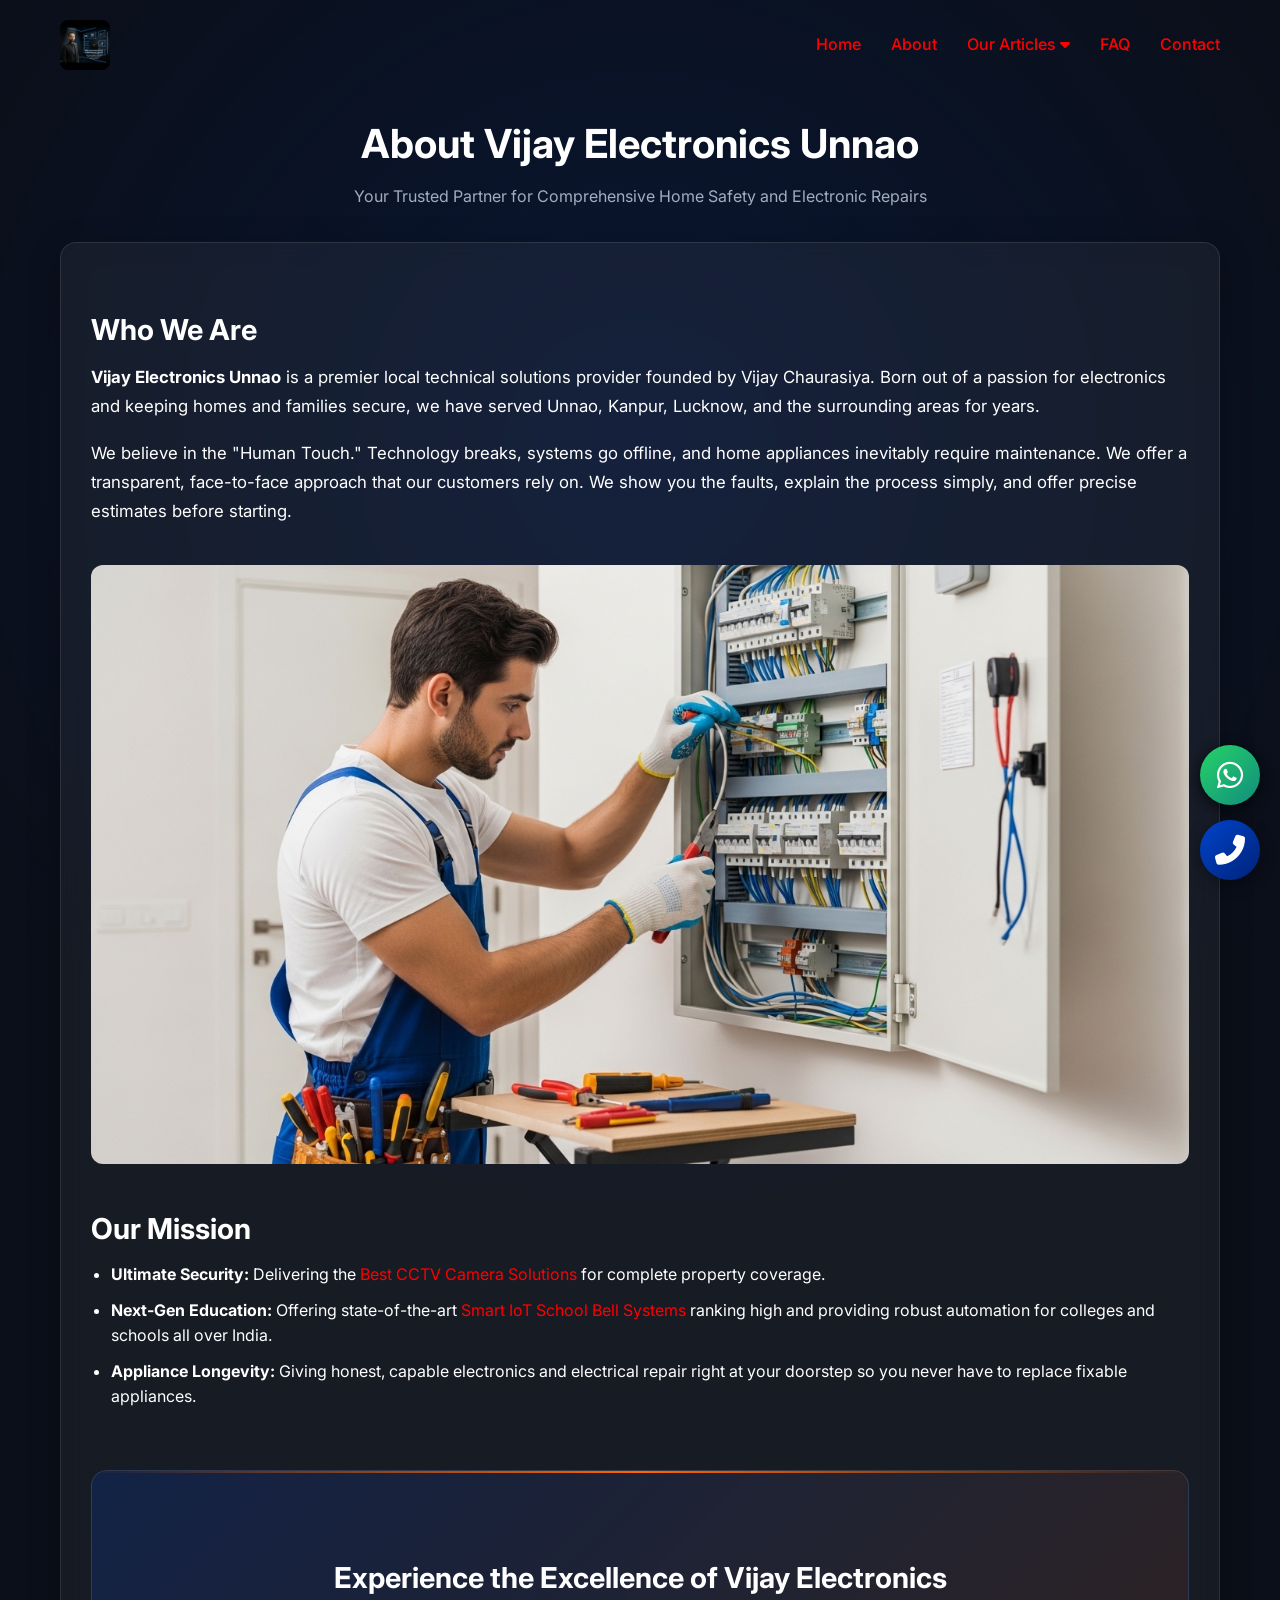
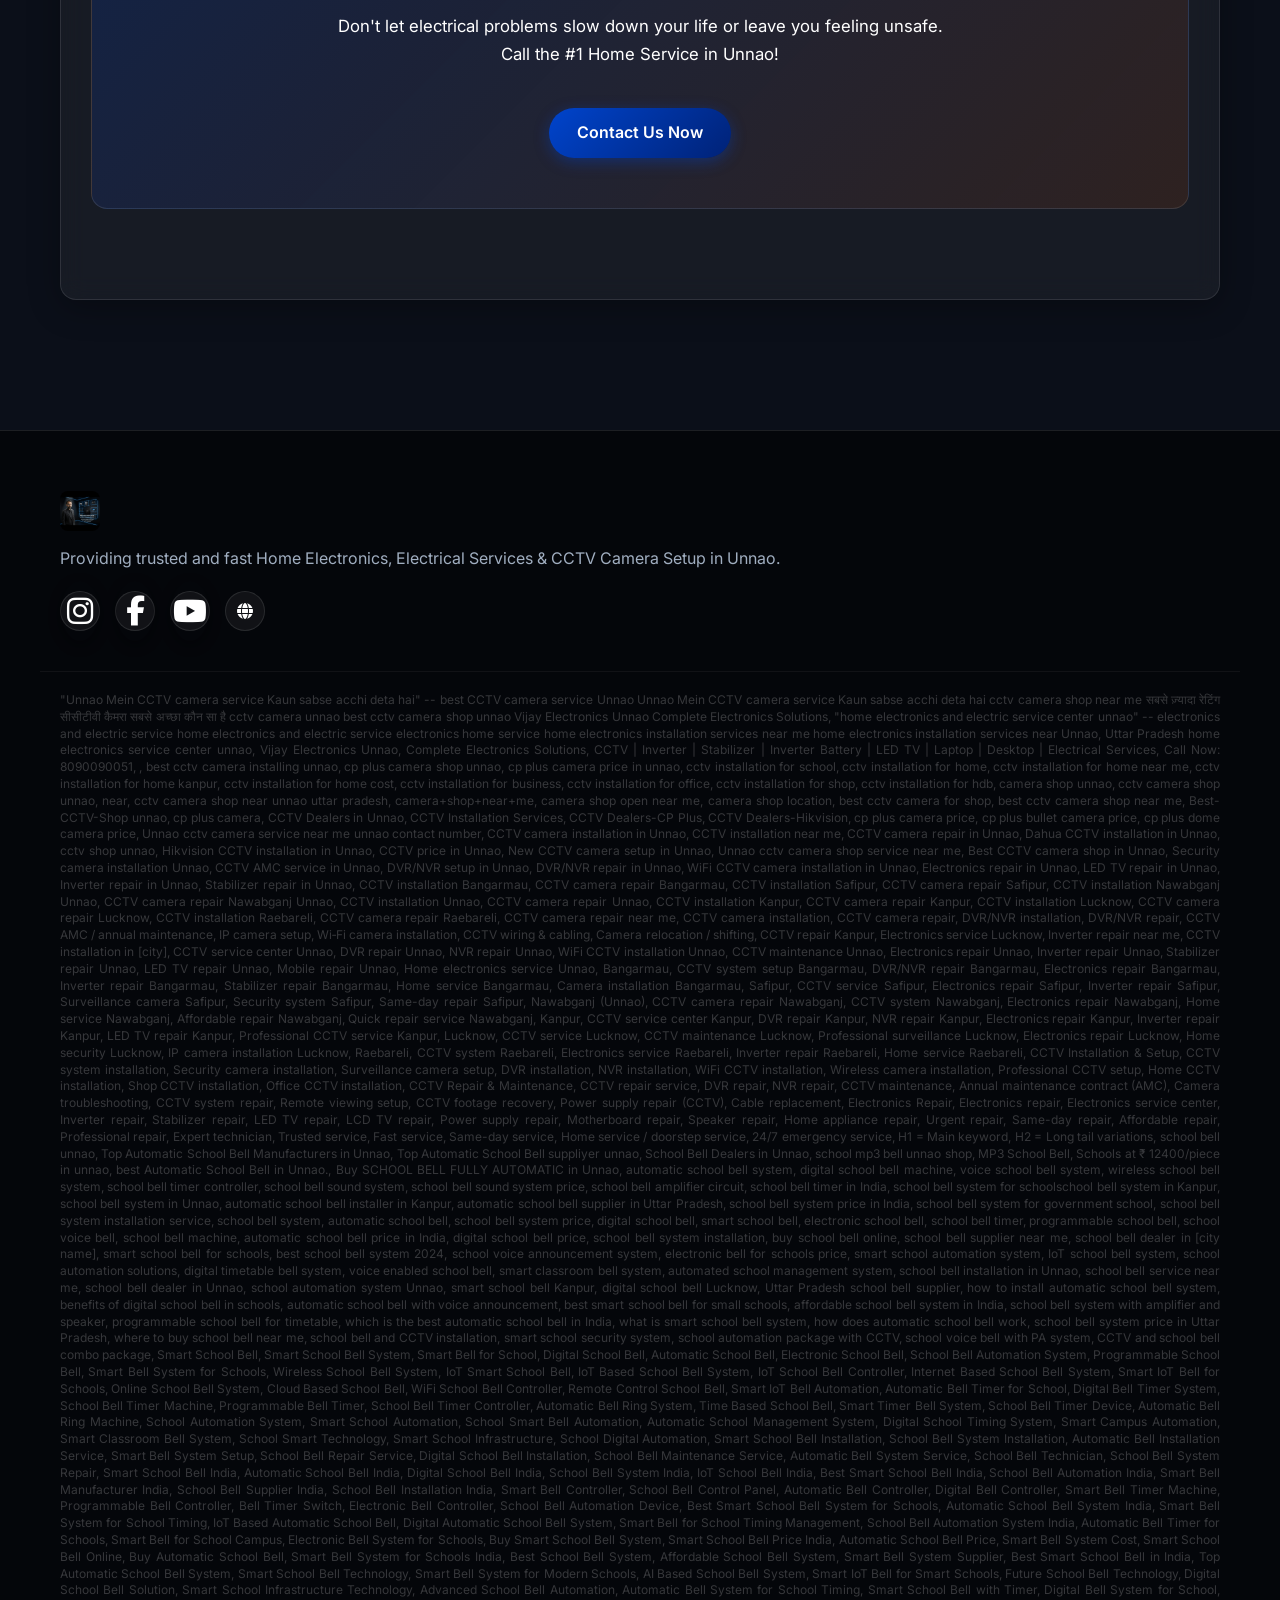
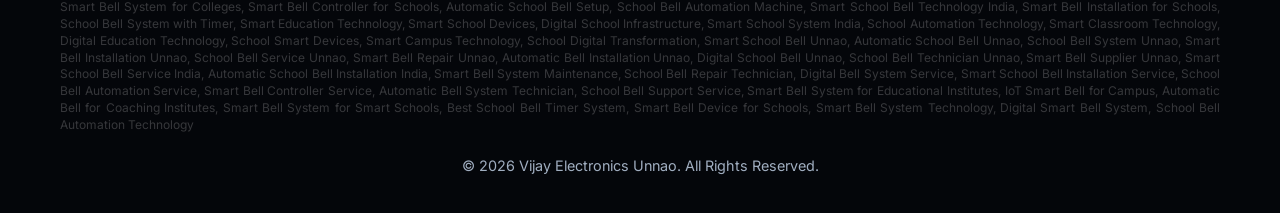
<file: about.html>
<!DOCTYPE html>
<html lang="en">

<head>
    <meta charset="UTF-8">
    <meta name="viewport" content="width=device-width, initial-scale=1.0">
    <title>About Us | Vijay Electronics Unnao 8090090051</title>
    <meta name="description"
        content="Learn about Vijay Electronics Unnao, providing top IoT school bells, best CCTV camera security installations, and home appliance/electronics repair services.">
    <meta name="keywords" content="-- "Unnao Mein CCTV camera service Kaun sabse acchi deta hai" -- best CCTV camera service Unnao Unnao Mein CCTV camera service Kaun sabse acchi deta hai cctv camera shop near me सबसे ज़्यादा रेटिंग सीसीटीवी कैमरा सबसे अच्छा कौन सा है cctv camera unnao best cctv camera shop unnao Vijay Electronics Unnao Complete Electronics Solutions, -- "home electronics and electric service center unnao" -- electronics and electric service home electronics and electric service electronics home service home electronics installation services near me home electronics installation services near Unnao, Uttar Pradesh home electronics service center unnao, Vijay Electronics Unnao, Complete Electronics Solutions, Service line below:, CCTV | Inverter | Stabilizer | Inverter Battery | LED TV | Laptop | Desktop | Electrical Services, Call Now: 8090090051, best cctv camera installing unnao, cp plus camera shop unnao, cp plus camera price in unnao, cctv installation for school, cctv installation for home, cctv installation for home near me, cctv installation for home kanpur, cctv installation for home cost, cctv installation for business, cctv installation for office, cctv installation for shop, cctv installation for hdb, camera shop unnao, cctv camera shop unnao, near, cctv camera shop near unnao uttar pradesh, camera+shop+near+me, camera shop open near me, camera shop location, best cctv camera for shop, best cctv camera shop near me, Best-CCTV-Shop unnao, cp plus camera, CCTV Dealers in Unnao, CCTV Installation Services, CCTV Dealers-CP Plus, CCTV Dealers-Hikvision, cp plus camera price, cp plus bullet camera price, cp plus dome camera price, Unnao cctv camera service near me unnao contact number, CCTV camera installation in Unnao, CCTV installation near me, CCTV camera repair in Unnao, Dahua CCTV installation in Unnao, cctv shop unnao, Hikvision CCTV installation in Unnao, CCTV price in Unnao, New CCTV camera setup in Unnao, Unnao cctv camera shop service near me, Best CCTV camera shop in Unnao, Security camera installation Unnao, CCTV AMC service in Unnao, DVR/NVR setup in Unnao, DVR/NVR repair in Unnao, WiFi CCTV camera installation in Unnao, Electronics repair in Unnao, LED TV repair in Unnao, Inverter repair in Unnao, Stabilizer repair in Unnao, CCTV installation Bangarmau, CCTV camera repair Bangarmau, CCTV installation Safipur, CCTV camera repair Safipur, CCTV installation Nawabganj Unnao, CCTV camera repair Nawabganj Unnao, CCTV installation Unnao, CCTV camera repair Unnao, CCTV installation Kanpur, CCTV camera repair Kanpur, CCTV installation Lucknow, CCTV camera repair Lucknow, CCTV installation Raebareli, CCTV camera repair Raebareli, CCTV camera repair near me, CCTV camera installation, CCTV camera repair, DVR/NVR installation, DVR/NVR repair, CCTV AMC / annual maintenance, IP camera setup, Wi‑Fi camera installation, CCTV wiring & cabling, Camera relocation / shifting, CCTV repair Kanpur, Electronics service Lucknow, Inverter repair near me, CCTV installation in [city], CCTV service center Unnao, DVR repair Unnao, NVR repair Unnao, WiFi CCTV installation Unnao, CCTV maintenance Unnao, Electronics repair Unnao, Inverter repair Unnao, Stabilizer repair Unnao, LED TV repair Unnao, Mobile repair Unnao, Home electronics service Unnao, Bangarmau, CCTV system setup Bangarmau, DVR/NVR repair Bangarmau, Electronics repair Bangarmau, Inverter repair Bangarmau, Stabilizer repair Bangarmau, Home service Bangarmau, Camera installation Bangarmau, Safipur, CCTV service Safipur, Electronics repair Safipur, Inverter repair Safipur, Surveillance camera Safipur, Security system Safipur, Same-day repair Safipur, Nawabganj (Unnao), CCTV camera repair Nawabganj, CCTV system Nawabganj, Electronics repair Nawabganj, Home service Nawabganj, Affordable repair Nawabganj, Quick repair service Nawabganj, Kanpur, CCTV service center Kanpur, DVR repair Kanpur, NVR repair Kanpur, Electronics repair Kanpur, Inverter repair Kanpur, LED TV repair Kanpur, Professional CCTV service Kanpur, Lucknow, CCTV service Lucknow, CCTV maintenance Lucknow, Professional surveillance Lucknow, Electronics repair Lucknow, Home security Lucknow, IP camera installation Lucknow, Raebareli, CCTV system Raebareli, Electronics service Raebareli, Inverter repair Raebareli, Home service Raebareli, Service-Type Keywords (Core), CCTV Installation & Setup, CCTV system installation, Security camera installation, Surveillance camera setup, DVR installation, NVR installation, WiFi CCTV installation, Wireless camera installation, Professional CCTV setup, Home CCTV installation, Shop CCTV installation, Office CCTV installation, CCTV Repair & Maintenance, CCTV repair service, DVR repair, NVR repair, CCTV maintenance, Annual maintenance contract (AMC), Camera troubleshooting, CCTV system repair, Remote viewing setup, CCTV footage recovery, Power supply repair (CCTV), Cable replacement, Electronics Repair, Electronics repair, Electronics service center, Inverter repair, Stabilizer repair, LED TV repair, LCD TV repair, Power supply repair, Motherboard repair, Speaker repair, Home appliance repair, Urgent repair, Same-day repair, Modifiers & Quality Keywords, Affordable repair, Professional repair, Expert technician, Trusted service, Fast service, Same-day service, Home service / doorstep service, 24/7 emergency service, H1 = Main keyword, H2 = Long tail variations, Add FAQ schema, Add local keywords in meta title, school bell unnao, Top Automatic School Bell Manufacturers in Unnao, Top Automatic School Bell suppliyer unnao, School Bell Dealers in Unnao, school mp3 bell unnao shop, MP3 School Bell, Schools at ₹ 12400/piece in unnao, best Automatic School Bell in Unnao., Buy SCHOOL BELL FULLY AUTOMATIC in Unnao, automatic school bell system, digital school bell machine, voice school bell system, wireless school bell system, school bell timer controller, school bell sound system, school bell sound system price, school bell amplifier circuit, school bell timer in India, school bell system for schoolschool bell system in Kanpur, school bell system in Unnao, automatic school bell installer in Kanpur, automatic school bell supplier in Uttar Pradesh, school bell system price in India, school bell system for government school, school bell system installation service, school bell system, automatic school bell, school bell system price, digital school bell, smart school bell, electronic school bell, school bell timer, programmable school bell, school voice bell, school bell machine, automatic school bell price in India, digital school bell price, school bell system installation, buy school bell online, school bell supplier near me, school bell dealer in [city name], smart school bell for schools, best school bell system 2024, school voice announcement system, electronic bell for schools price, smart school automation system, IoT school bell system, school automation solutions, digital timetable bell system, voice enabled school bell, smart classroom bell system, automated school management system, school bell installation in Unnao, school bell service near me, school bell dealer in Unnao, school automation system Unnao, smart school bell Kanpur, digital school bell Lucknow, Uttar Pradesh school bell supplier, 5. Long Tail Keywords (Easy to Rank – 2024 Strategy), These rank faster in new websites:, how to install automatic school bell system, benefits of digital school bell in schools, automatic school bell with voice announcement, best smart school bell for small schools, affordable school bell system in India, school bell system with amplifier and speaker, programmable school bell for timetable, which is the best automatic school bell in India, what is smart school bell system, how does automatic school bell work, school bell system price in Uttar Pradesh, where to buy school bell near me, school bell and CCTV installation, smart school security system, school automation package with CCTV, school voice bell with PA system, CCTV and school bell combo package, Smart School Bell – 150 SEO Keywords List (All India Ranking), Main Keywords, Smart School Bell, Smart School Bell System, Smart Bell for School, Digital School Bell, Automatic School Bell, Electronic School Bell, School Bell Automation System, Programmable School Bell, Smart Bell System for Schools, Wireless School Bell System, IoT Based School Bell Keywords, IoT Smart School Bell, IoT Based School Bell System, IoT School Bell Controller, Internet Based School Bell System, Smart IoT Bell for Schools, Online School Bell System, Cloud Based School Bell, WiFi School Bell Controller, Remote Control School Bell, Smart IoT Bell Automation, Automatic Bell Timer Keywords, Automatic Bell Timer for School, Digital Bell Timer System, School Bell Timer Machine, Programmable Bell Timer, School Bell Timer Controller, Automatic Bell Ring System, Time Based School Bell, Smart Timer Bell System, School Bell Timer Device, Automatic Bell Ring Machine, School Automation Keywords, School Automation System, Smart School Automation, School Smart Bell Automation, Automatic School Management System, Digital School Timing System, Smart Campus Automation, Smart Classroom Bell System, School Smart Technology, Smart School Infrastructure, School Digital Automation, Installation & Service Keywords, Smart School Bell Installation, School Bell System Installation, Automatic Bell Installation Service, Smart Bell System Setup, School Bell Repair Service, Digital School Bell Installation, School Bell Maintenance Service, Automatic Bell System Service, School Bell Technician, School Bell System Repair, India Location Based Keywords, Smart School Bell India, Automatic School Bell India, Digital School Bell India, School Bell System India, IoT School Bell India, Best Smart School Bell India, School Bell Automation India, Smart Bell Manufacturer India, School Bell Supplier India, School Bell Installation India, Product Keywords, Smart Bell Controller, School Bell Control Panel, Automatic Bell Controller, Digital Bell Controller, Smart Bell Timer Machine, Programmable Bell Controller, Bell Timer Switch, Electronic Bell Controller, School Bell Automation Device, Long Tail SEO Keywords, Best Smart School Bell System for Schools, Automatic School Bell System India, Smart Bell System for School Timing, IoT Based Automatic School Bell, Digital Automatic School Bell System, Smart Bell for School Timing Management, School Bell Automation System India, Automatic Bell Timer for Schools, Smart Bell for School Campus, Electronic Bell System for Schools, High Intent Keywords, Buy Smart School Bell System, Smart School Bell Price India, Automatic School Bell Price, Smart Bell System Cost, Smart School Bell Online, Buy Automatic School Bell, Smart Bell System for Schools India, Best School Bell System, Affordable School Bell System, Smart Bell System Supplier, Google AI SEO Keywords, Best Smart School Bell in India, Top Automatic School Bell System, Smart School Bell Technology, Smart Bell System for Modern Schools, AI Based School Bell System, Smart IoT Bell for Smart Schools, Future School Bell Technology, Digital School Bell Solution, Smart School Infrastructure Technology, Advanced School Bell Automation, Extra Long Tail Keywords, Automatic Bell System for School Timing, Smart School Bell with Timer, Digital Bell System for School, Smart Bell System for Colleges, Smart Bell Controller for Schools, Automatic School Bell Setup, School Bell Automation Machine, Smart School Bell Technology India, Smart Bell Installation for Schools, School Bell System with Timer, Smart Education Keywords, Smart Education Technology, Smart School Devices, Digital School Infrastructure, Smart School System India, School Automation Technology, Smart Classroom Technology, Digital Education Technology, School Smart Devices, Smart Campus Technology, School Digital Transformation, Local SEO Keywords, Smart School Bell Unnao, Automatic School Bell Unnao, School Bell System Unnao, Smart Bell Installation Unnao, School Bell Service Unnao, Smart Bell Repair Unnao, Automatic Bell Installation Unnao, Digital School Bell Unnao, School Bell Technician Unnao, Smart Bell Supplier Unnao, Service Based Keywords, Smart School Bell Service India, Automatic School Bell Installation India, Smart Bell System Maintenance, School Bell Repair Technician, Digital Bell System Service, Smart School Bell Installation Service, School Bell Automation Service, Smart Bell Controller Service, Automatic Bell System Technician, School Bell Support Service, Extra SEO Keywords, Smart Bell System for Educational Institutes, IoT Smart Bell for Campus, Automatic Bell for Coaching Institutes, Smart Bell System for Smart Schools, Best School Bell Timer System, Smart Bell Device for Schools, Smart Bell System Technology, Digital Smart Bell System, School Bell Automation Technology">
    <link rel="stylesheet" href="https://cdnjs.cloudflare.com/ajax/libs/font-awesome/6.4.0/css/all.min.css">
    <link rel="stylesheet" href="css/style.css">
    <script type="application/ld+json">
    {
      "@context": "https://schema.org",
      "@type": "AboutPage",
      "mainEntity": {
        "@type": "LocalBusiness",
        "name": "Vijay Electronics Unnao",
        "telephone": "+918090090051",
        "founder": "Vijay Chaurasiya"
      }
    }
    </script>
</head>

<body>
    <header class="header">
        <div class="container nav-container">
            <a href="index.html" class="logo">
                <img src="logo.png" alt="Vijay Electronics Logo" class="logo-img">
            </a>
            <button class="mobile-toggle"><i class="fas fa-bars"></i></button>
            <nav>
                <ul class="nav-menu">
                    <li><a href="index.html" class="nav-link">Home</a></li>
                    <li><a href="about.html" class="nav-link">About</a></li>
                    <li class="dropdown">
                        <a href="javascript:void(0)" class="nav-link dropdown-toggle">Our Articles <i class="fas fa-caret-down"></i></a>
                        <ul class="dropdown-menu">
                            <li><a href="best-cctv-camera-service-unnao.html">CCTV Camera Service in Unnao</a></li>
                            <li><a href="best-cctv-camera-shop-unnao.html">CCTV Camera Shop in Unnao</a></li>
                            <li><a href="best-cctv-camera-home-security.html">CCTV for Home Security</a></li>
                            <li><a href="cctv-camera-installation-service-unnao.html">CCTV Installation Service</a></li>
                            <li><a href="smart-iot-school-bell-system-unnao.html">Smart IoT School Bell Unnao</a></li>
                            <li><a href="smart-school-bell-system.html">Smart School Bell System</a></li>
                            <li><a href="top-electronics-repair-service-unnao.html">Top Electronics Repair Unnao</a></li>
                        </ul>
                    </li>
                    <li><a href="faq.html" class="nav-link">FAQ</a></li><li><a href="contact.html" class="nav-link">Contact</a></li>
                </ul>
            </nav>
        </div>
    </header>

    <main class="content-page container">
        <div class="text-center mb-2">
            <h1>About Vijay Electronics Unnao</h1>
            <p>Your Trusted Partner for Comprehensive Home Safety and Electronic Repairs</p>
        </div>

        <div class="article-body glass-card">
            <h2>Who We Are</h2>
            <p><strong>Vijay Electronics Unnao</strong> is a premier local technical solutions provider founded by Vijay
                Chaurasiya. Born out of a passion for electronics and keeping homes and families secure, we have served
                Unnao, Kanpur, Lucknow, and the surrounding areas for years.</p>
            <p>We believe in the "Human Touch." Technology breaks, systems go offline, and home appliances inevitably
                require maintenance. We offer a transparent, face-to-face approach that our customers rely on. We show
                you the faults, explain the process simply, and offer precise estimates before starting.</p>

            <div style="text-align: center; margin: 40px 0;">
                <img src="electrical reparing home.jpeg" alt="Electrician Home Visit Unnao"
                    style="display:inline-block; border-radius: 12px;">
            </div>

            <h2>Our Mission</h2>
            <ul>
                <li><strong>Ultimate Security:</strong> Delivering the <a
                        href="best-cctv-camera-for-home-security.html">Best CCTV Camera Solutions</a> for complete
                    property coverage.</li>
                <li><strong>Next-Gen Education:</strong> Offering state-of-the-art <a
                        href="smart-iot-school-bell-system-unnao.html">Smart IoT School Bell Systems</a> ranking high
                    and providing robust automation for colleges and schools all over India.</li>
                <li><strong>Appliance Longevity:</strong> Giving honest, capable electronics and electrical repair right
                    at your doorstep so you never have to replace fixable appliances.</li>
            </ul>

            <div class="cta-banner mt-2">
                <h2>Experience the Excellence of Vijay Electronics</h2>
                <p>Don't let electrical problems slow down your life or leave you feeling unsafe.<br>
                    Call the #1 Home Service in Unnao!</p>
                <a href="contact.html" class="btn btn-primary" style="margin-top: 20px;">Contact Us Now</a>
            </div>
        </div>
    </main>

    <!-- Footer SEO Dump & Social -->
    <footer class="footer">
        <div class="container footer-grid">
            <div>
                <img src="logo.png" alt="Vijay Electronics Logo" style="height: 40px; margin-bottom: 15px;">
                <p>Providing trusted and fast Home Electronics, Electrical Services & CCTV Camera Setup in Unnao.</p>
                <div class="social-links">
                    <a href="https://www.instagram.com/vijayelectronics1" target="_blank" rel="noopener"
                        title="Instagram"><i class="fab fa-instagram"></i></a>
                    <a href="https://www.facebook.com/search/top?q=Vijay%20Chaurasiya" target="_blank" rel="noopener"
                        title="Facebook"><i class="fab fa-facebook-f"></i></a>
                    <a href="https://www.youtube.com/@vijayelectronics-v6e" target="_blank" rel="noopener"
                        title="YouTube"><i class="fab fa-youtube"></i></a>
                    <a href="https://vijayelectronic.github.io/best-india-electronics-service" target="_blank" rel="noopener"><i
                            class="fas fa-globe"></i></a>
                </div>
            </div>
        </div>
        <div class="container seo-dump">
<p>"Unnao Mein CCTV camera service Kaun sabse acchi deta hai" -- best CCTV camera service Unnao Unnao Mein CCTV camera service Kaun sabse acchi deta hai cctv camera shop near me सबसे ज़्यादा रेटिंग सीसीटीवी कैमरा सबसे अच्छा कौन सा है cctv camera unnao best cctv camera shop unnao Vijay Electronics Unnao Complete Electronics Solutions, "home electronics and electric service center unnao" -- electronics and electric service home electronics and electric service electronics home service home electronics installation services near me home electronics installation services near Unnao, Uttar Pradesh home electronics service center unnao, Vijay Electronics Unnao, Complete Electronics Solutions, CCTV | Inverter | Stabilizer | Inverter Battery | LED TV | Laptop | Desktop | Electrical Services, Call Now: 8090090051, , best cctv camera installing unnao, cp plus camera shop unnao, cp plus camera price in unnao, cctv installation for school, cctv installation for home, cctv installation for home near me, cctv installation for home kanpur, cctv installation for home cost, cctv installation for business, cctv installation for office, cctv installation for shop, cctv installation for hdb, camera shop unnao, cctv camera shop unnao, near, cctv camera shop near unnao uttar pradesh, camera+shop+near+me, camera shop open near me, camera shop location, best cctv camera for shop, best cctv camera shop near me, Best-CCTV-Shop unnao, cp plus camera, CCTV Dealers in Unnao, CCTV Installation Services, CCTV Dealers-CP Plus, CCTV Dealers-Hikvision, cp plus camera price, cp plus bullet camera price, cp plus dome camera price, Unnao cctv camera service near me unnao contact number, CCTV camera installation in Unnao, CCTV installation near me, CCTV camera repair in Unnao, Dahua CCTV installation in Unnao, cctv shop unnao, Hikvision CCTV installation in Unnao, CCTV price in Unnao, New CCTV camera setup in Unnao, Unnao cctv camera shop service near me, Best CCTV camera shop in Unnao, Security camera installation Unnao, CCTV AMC service in Unnao, DVR/NVR setup in Unnao, DVR/NVR repair in Unnao, WiFi CCTV camera installation in Unnao, Electronics repair in Unnao, LED TV repair in Unnao, Inverter repair in Unnao, Stabilizer repair in Unnao, CCTV installation Bangarmau, CCTV camera repair Bangarmau, CCTV installation Safipur, CCTV camera repair Safipur, CCTV installation Nawabganj Unnao, CCTV camera repair Nawabganj Unnao, CCTV installation Unnao, CCTV camera repair Unnao, CCTV installation Kanpur, CCTV camera repair Kanpur, CCTV installation Lucknow, CCTV camera repair Lucknow, CCTV installation Raebareli, CCTV camera repair Raebareli, CCTV camera repair near me, CCTV camera installation, CCTV camera repair, DVR/NVR installation, DVR/NVR repair, CCTV AMC / annual maintenance, IP camera setup, Wi‑Fi camera installation, CCTV wiring & cabling, Camera relocation / shifting, CCTV repair Kanpur, Electronics service Lucknow, Inverter repair near me, CCTV installation in [city], CCTV service center Unnao, DVR repair Unnao, NVR repair Unnao, WiFi CCTV installation Unnao, CCTV maintenance Unnao, Electronics repair Unnao, Inverter repair Unnao, Stabilizer repair Unnao, LED TV repair Unnao, Mobile repair Unnao, Home electronics service Unnao, Bangarmau, CCTV system setup Bangarmau, DVR/NVR repair Bangarmau, Electronics repair Bangarmau, Inverter repair Bangarmau, Stabilizer repair Bangarmau, Home service Bangarmau, Camera installation Bangarmau, Safipur, CCTV service Safipur, Electronics repair Safipur, Inverter repair Safipur, Surveillance camera Safipur, Security system Safipur, Same-day repair Safipur, Nawabganj (Unnao), CCTV camera repair Nawabganj, CCTV system Nawabganj, Electronics repair Nawabganj, Home service Nawabganj, Affordable repair Nawabganj, Quick repair service Nawabganj, Kanpur, CCTV service center Kanpur, DVR repair Kanpur, NVR repair Kanpur, Electronics repair Kanpur, Inverter repair Kanpur, LED TV repair Kanpur, Professional CCTV service Kanpur, Lucknow, CCTV service Lucknow, CCTV maintenance Lucknow, Professional surveillance Lucknow, Electronics repair Lucknow, Home security Lucknow, IP camera installation Lucknow, Raebareli, CCTV system Raebareli, Electronics service Raebareli, Inverter repair Raebareli, Home service Raebareli, CCTV Installation & Setup, CCTV system installation, Security camera installation, Surveillance camera setup, DVR installation, NVR installation, WiFi CCTV installation, Wireless camera installation, Professional CCTV setup, Home CCTV installation, Shop CCTV installation, Office CCTV installation, CCTV Repair & Maintenance, CCTV repair service, DVR repair, NVR repair, CCTV maintenance, Annual maintenance contract (AMC), Camera troubleshooting, CCTV system repair, Remote viewing setup, CCTV footage recovery, Power supply repair (CCTV), Cable replacement, Electronics Repair, Electronics repair, Electronics service center, Inverter repair, Stabilizer repair, LED TV repair, LCD TV repair, Power supply repair, Motherboard repair, Speaker repair, Home appliance repair, Urgent repair, Same-day repair, Affordable repair, Professional repair, Expert technician, Trusted service, Fast service, Same-day service, Home service / doorstep service, 24/7 emergency service, H1 = Main keyword, H2 = Long tail variations, school bell unnao, Top Automatic School Bell Manufacturers in Unnao, Top Automatic School Bell suppliyer unnao, School Bell Dealers in Unnao, school mp3 bell unnao shop, MP3 School Bell, Schools at ₹ 12400/piece in unnao, best Automatic School Bell in Unnao., Buy SCHOOL BELL FULLY AUTOMATIC in Unnao, automatic school bell system, digital school bell machine, voice school bell system, wireless school bell system, school bell timer controller, school bell sound system, school bell sound system price, school bell amplifier circuit, school bell timer in India, school bell system for schoolschool bell system in Kanpur, school bell system in Unnao, automatic school bell installer in Kanpur, automatic school bell supplier in Uttar Pradesh, school bell system price in India, school bell system for government school, school bell system installation service, school bell system, automatic school bell, school bell system price, digital school bell, smart school bell, electronic school bell, school bell timer, programmable school bell, school voice bell, school bell machine, automatic school bell price in India, digital school bell price, school bell system installation, buy school bell online, school bell supplier near me, school bell dealer in [city name], smart school bell for schools, best school bell system 2024, school voice announcement system, electronic bell for schools price, smart school automation system, IoT school bell system, school automation solutions, digital timetable bell system, voice enabled school bell, smart classroom bell system, automated school management system, school bell installation in Unnao, school bell service near me, school bell dealer in Unnao, school automation system Unnao, smart school bell Kanpur, digital school bell Lucknow, Uttar Pradesh school bell supplier, how to install automatic school bell system, benefits of digital school bell in schools, automatic school bell with voice announcement, best smart school bell for small schools, affordable school bell system in India, school bell system with amplifier and speaker, programmable school bell for timetable, which is the best automatic school bell in India, what is smart school bell system, how does automatic school bell work, school bell system price in Uttar Pradesh, where to buy school bell near me, school bell and CCTV installation, smart school security system, school automation package with CCTV, school voice bell with PA system, CCTV and school bell combo package, Smart School Bell, Smart School Bell System, Smart Bell for School, Digital School Bell, Automatic School Bell, Electronic School Bell, School Bell Automation System, Programmable School Bell, Smart Bell System for Schools, Wireless School Bell System, IoT Smart School Bell, IoT Based School Bell System, IoT School Bell Controller, Internet Based School Bell System, Smart IoT Bell for Schools, Online School Bell System, Cloud Based School Bell, WiFi School Bell Controller, Remote Control School Bell, Smart IoT Bell Automation, Automatic Bell Timer for School, Digital Bell Timer System, School Bell Timer Machine, Programmable Bell Timer, School Bell Timer Controller, Automatic Bell Ring System, Time Based School Bell, Smart Timer Bell System, School Bell Timer Device, Automatic Bell Ring Machine, School Automation System, Smart School Automation, School Smart Bell Automation, Automatic School Management System, Digital School Timing System, Smart Campus Automation, Smart Classroom Bell System, School Smart Technology, Smart School Infrastructure, School Digital Automation, Smart School Bell Installation, School Bell System Installation, Automatic Bell Installation Service, Smart Bell System Setup, School Bell Repair Service, Digital School Bell Installation, School Bell Maintenance Service, Automatic Bell System Service, School Bell Technician, School Bell System Repair, Smart School Bell India, Automatic School Bell India, Digital School Bell India, School Bell System India, IoT School Bell India, Best Smart School Bell India, School Bell Automation India, Smart Bell Manufacturer India, School Bell Supplier India, School Bell Installation India, Smart Bell Controller, School Bell Control Panel, Automatic Bell Controller, Digital Bell Controller, Smart Bell Timer Machine, Programmable Bell Controller, Bell Timer Switch, Electronic Bell Controller, School Bell Automation Device, Best Smart School Bell System for Schools, Automatic School Bell System India, Smart Bell System for School Timing, IoT Based Automatic School Bell, Digital Automatic School Bell System, Smart Bell for School Timing Management, School Bell Automation System India, Automatic Bell Timer for Schools, Smart Bell for School Campus, Electronic Bell System for Schools, Buy Smart School Bell System, Smart School Bell Price India, Automatic School Bell Price, Smart Bell System Cost, Smart School Bell Online, Buy Automatic School Bell, Smart Bell System for Schools India, Best School Bell System, Affordable School Bell System, Smart Bell System Supplier, Best Smart School Bell in India, Top Automatic School Bell System, Smart School Bell Technology, Smart Bell System for Modern Schools, AI Based School Bell System, Smart IoT Bell for Smart Schools, Future School Bell Technology, Digital School Bell Solution, Smart School Infrastructure Technology, Advanced School Bell Automation, Automatic Bell System for School Timing, Smart School Bell with Timer, Digital Bell System for School, Smart Bell System for Colleges, Smart Bell Controller for Schools, Automatic School Bell Setup, School Bell Automation Machine, Smart School Bell Technology India, Smart Bell Installation for Schools, School Bell System with Timer, Smart Education Technology, Smart School Devices, Digital School Infrastructure, Smart School System India, School Automation Technology, Smart Classroom Technology, Digital Education Technology, School Smart Devices, Smart Campus Technology, School Digital Transformation, Smart School Bell Unnao, Automatic School Bell Unnao, School Bell System Unnao, Smart Bell Installation Unnao, School Bell Service Unnao, Smart Bell Repair Unnao, Automatic Bell Installation Unnao, Digital School Bell Unnao, School Bell Technician Unnao, Smart Bell Supplier Unnao, Smart School Bell Service India, Automatic School Bell Installation India, Smart Bell System Maintenance, School Bell Repair Technician, Digital Bell System Service, Smart School Bell Installation Service, School Bell Automation Service, Smart Bell Controller Service, Automatic Bell System Technician, School Bell Support Service, Smart Bell System for Educational Institutes, IoT Smart Bell for Campus, Automatic Bell for Coaching Institutes, Smart Bell System for Smart Schools, Best School Bell Timer System, Smart Bell Device for Schools, Smart Bell System Technology, Digital Smart Bell System, School Bell Automation Technology</p>
</div>
        <div class="copyright">
            <p>&copy; 2026 Vijay Electronics Unnao. All Rights Reserved.</p>
        </div>
    </footer>
    <script src="js/main.js"></script>
    <!-- Floating Action Buttons -->
    <div class="floating-actions">
        <a href="https://wa.me/918090090051" target="_blank" class="fab fab-whatsapp" title="Chat on WhatsApp">
            <i class="fab fa-whatsapp"></i>
        </a>
        <a href="tel:+918090090051" class="fab fab-call" title="Call Now">
            <i class="fas fa-phone-alt"></i>
        </a>
    </div>
</body>

</html>
</file>
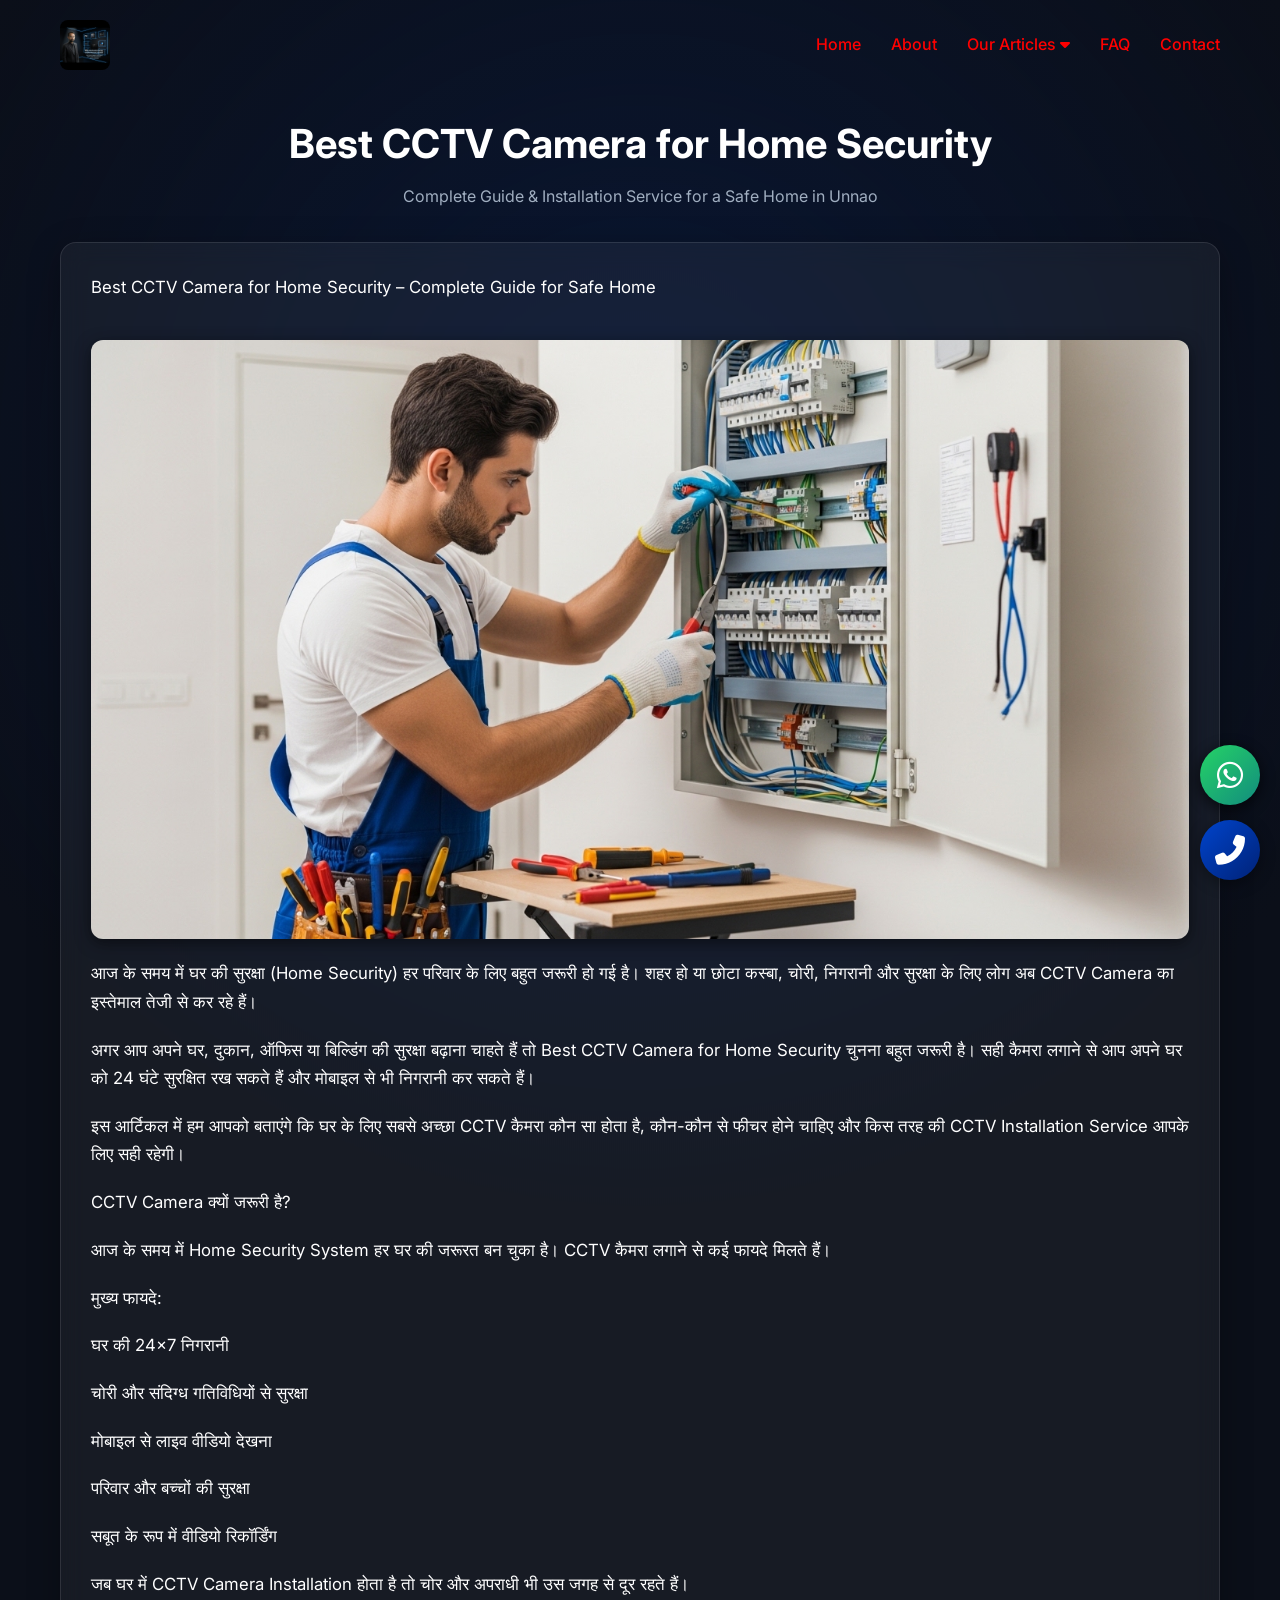
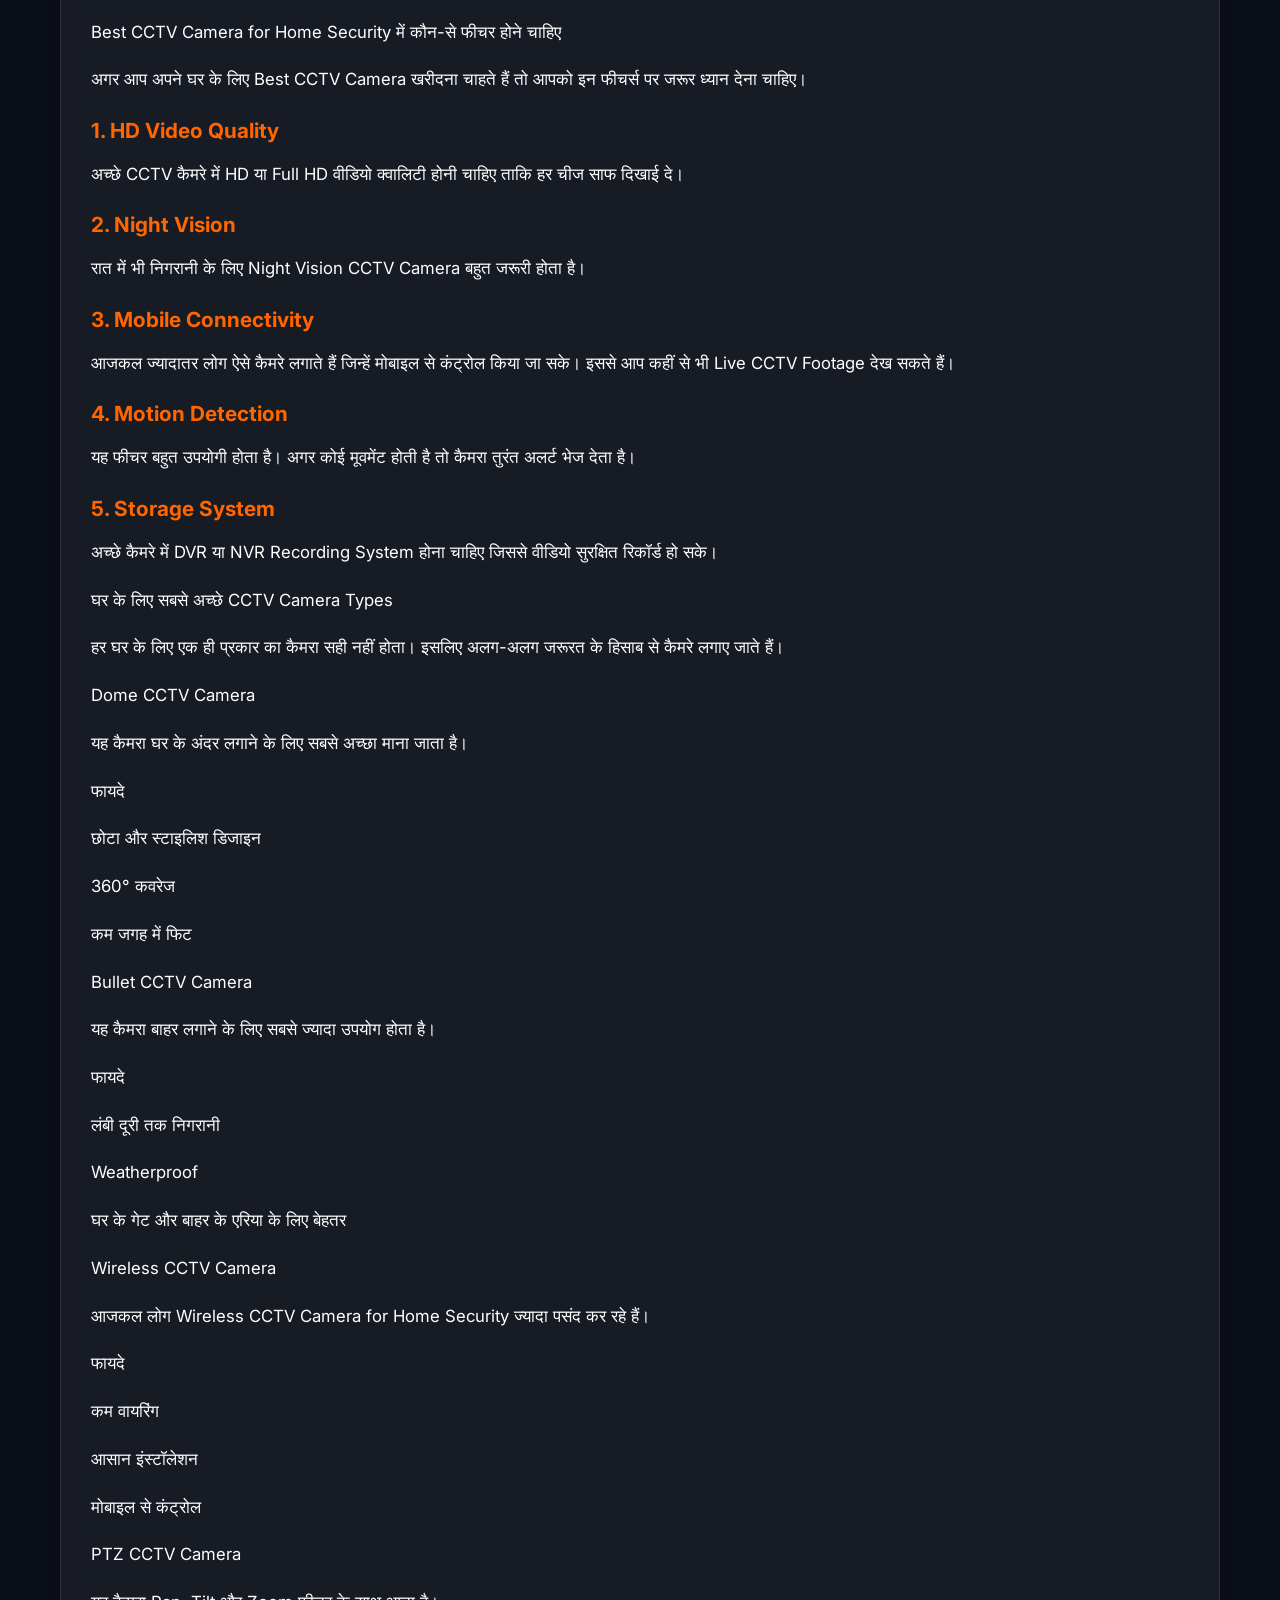
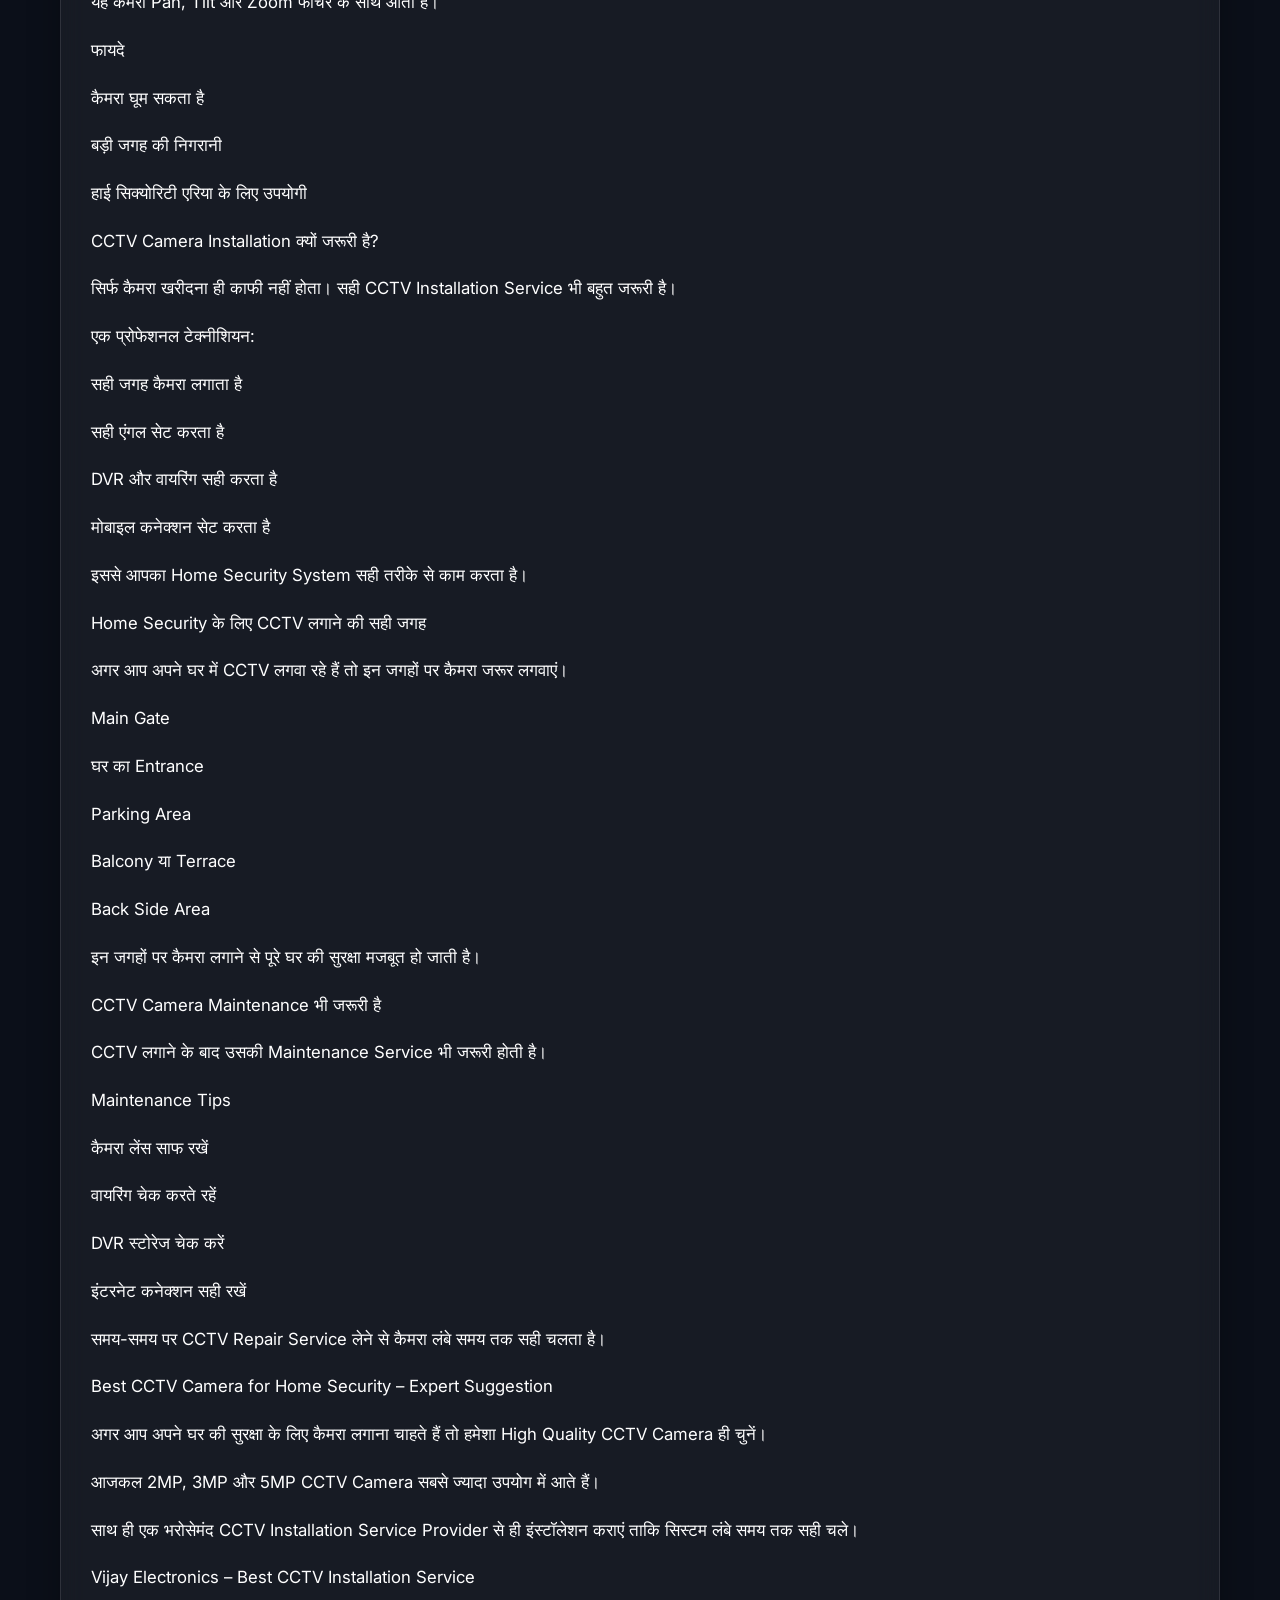
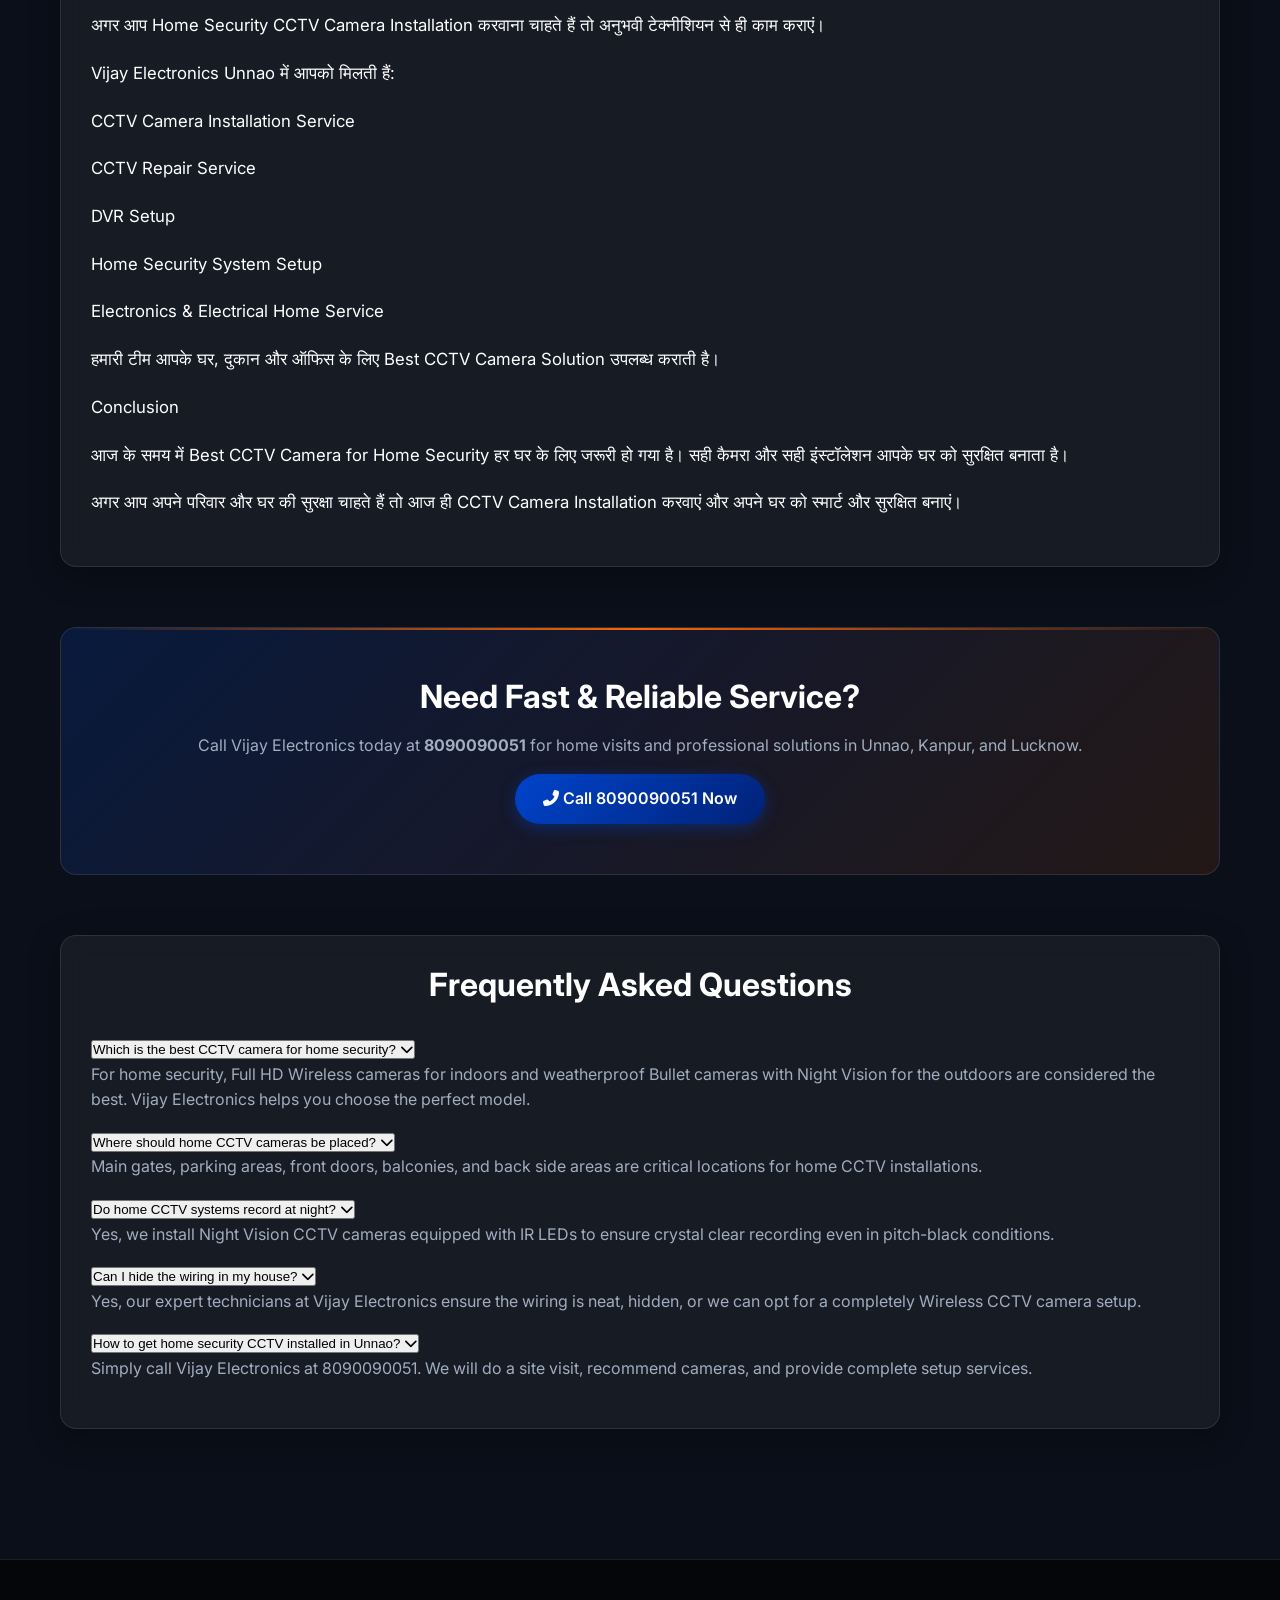
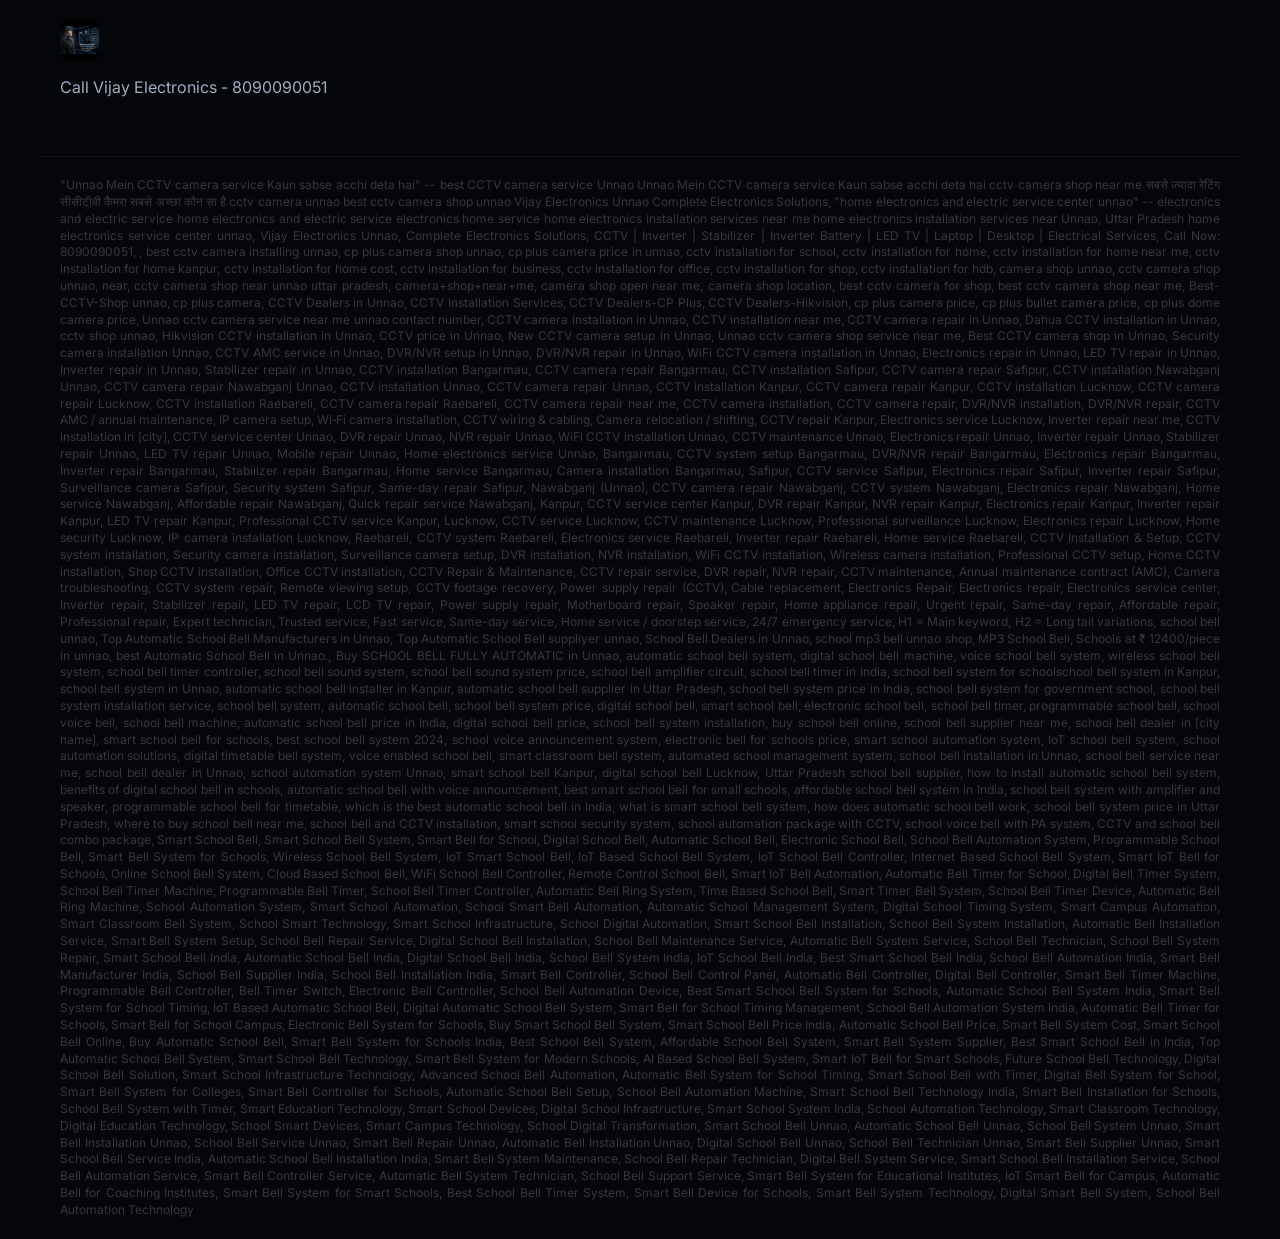
<file: best-cctv-camera-home-security.html>
<!DOCTYPE html>
<html lang="en">

<head>
    <meta charset="UTF-8">
    <meta name="viewport" content="width=device-width, initial-scale=1.0">
    <title>Best CCTV Camera for Home Security in Unnao | Vijay Electronics</title>
    <meta name="description"
        content="Discover the best CCTV camera for home security. Vijay Electronics Unnao provides top-tier HD and Wireless security camera installations to keep your family safe.">
    <meta name="keywords" content="-- "Unnao Mein CCTV camera service Kaun sabse acchi deta hai" -- best CCTV camera service Unnao Unnao Mein CCTV camera service Kaun sabse acchi deta hai cctv camera shop near me सबसे ज़्यादा रेटिंग सीसीटीवी कैमरा सबसे अच्छा कौन सा है cctv camera unnao best cctv camera shop unnao Vijay Electronics Unnao Complete Electronics Solutions, -- "home electronics and electric service center unnao" -- electronics and electric service home electronics and electric service electronics home service home electronics installation services near me home electronics installation services near Unnao, Uttar Pradesh home electronics service center unnao, Vijay Electronics Unnao, Complete Electronics Solutions, Service line below:, CCTV | Inverter | Stabilizer | Inverter Battery | LED TV | Laptop | Desktop | Electrical Services, Call Now: 8090090051, best cctv camera installing unnao, cp plus camera shop unnao, cp plus camera price in unnao, cctv installation for school, cctv installation for home, cctv installation for home near me, cctv installation for home kanpur, cctv installation for home cost, cctv installation for business, cctv installation for office, cctv installation for shop, cctv installation for hdb, camera shop unnao, cctv camera shop unnao, near, cctv camera shop near unnao uttar pradesh, camera+shop+near+me, camera shop open near me, camera shop location, best cctv camera for shop, best cctv camera shop near me, Best-CCTV-Shop unnao, cp plus camera, CCTV Dealers in Unnao, CCTV Installation Services, CCTV Dealers-CP Plus, CCTV Dealers-Hikvision, cp plus camera price, cp plus bullet camera price, cp plus dome camera price, Unnao cctv camera service near me unnao contact number, CCTV camera installation in Unnao, CCTV installation near me, CCTV camera repair in Unnao, Dahua CCTV installation in Unnao, cctv shop unnao, Hikvision CCTV installation in Unnao, CCTV price in Unnao, New CCTV camera setup in Unnao, Unnao cctv camera shop service near me, Best CCTV camera shop in Unnao, Security camera installation Unnao, CCTV AMC service in Unnao, DVR/NVR setup in Unnao, DVR/NVR repair in Unnao, WiFi CCTV camera installation in Unnao, Electronics repair in Unnao, LED TV repair in Unnao, Inverter repair in Unnao, Stabilizer repair in Unnao, CCTV installation Bangarmau, CCTV camera repair Bangarmau, CCTV installation Safipur, CCTV camera repair Safipur, CCTV installation Nawabganj Unnao, CCTV camera repair Nawabganj Unnao, CCTV installation Unnao, CCTV camera repair Unnao, CCTV installation Kanpur, CCTV camera repair Kanpur, CCTV installation Lucknow, CCTV camera repair Lucknow, CCTV installation Raebareli, CCTV camera repair Raebareli, CCTV camera repair near me, CCTV camera installation, CCTV camera repair, DVR/NVR installation, DVR/NVR repair, CCTV AMC / annual maintenance, IP camera setup, Wi‑Fi camera installation, CCTV wiring & cabling, Camera relocation / shifting, CCTV repair Kanpur, Electronics service Lucknow, Inverter repair near me, CCTV installation in [city], CCTV service center Unnao, DVR repair Unnao, NVR repair Unnao, WiFi CCTV installation Unnao, CCTV maintenance Unnao, Electronics repair Unnao, Inverter repair Unnao, Stabilizer repair Unnao, LED TV repair Unnao, Mobile repair Unnao, Home electronics service Unnao, Bangarmau, CCTV system setup Bangarmau, DVR/NVR repair Bangarmau, Electronics repair Bangarmau, Inverter repair Bangarmau, Stabilizer repair Bangarmau, Home service Bangarmau, Camera installation Bangarmau, Safipur, CCTV service Safipur, Electronics repair Safipur, Inverter repair Safipur, Surveillance camera Safipur, Security system Safipur, Same-day repair Safipur, Nawabganj (Unnao), CCTV camera repair Nawabganj, CCTV system Nawabganj, Electronics repair Nawabganj, Home service Nawabganj, Affordable repair Nawabganj, Quick repair service Nawabganj, Kanpur, CCTV service center Kanpur, DVR repair Kanpur, NVR repair Kanpur, Electronics repair Kanpur, Inverter repair Kanpur, LED TV repair Kanpur, Professional CCTV service Kanpur, Lucknow, CCTV service Lucknow, CCTV maintenance Lucknow, Professional surveillance Lucknow, Electronics repair Lucknow, Home security Lucknow, IP camera installation Lucknow, Raebareli, CCTV system Raebareli, Electronics service Raebareli, Inverter repair Raebareli, Home service Raebareli, Service-Type Keywords (Core), CCTV Installation & Setup, CCTV system installation, Security camera installation, Surveillance camera setup, DVR installation, NVR installation, WiFi CCTV installation, Wireless camera installation, Professional CCTV setup, Home CCTV installation, Shop CCTV installation, Office CCTV installation, CCTV Repair & Maintenance, CCTV repair service, DVR repair, NVR repair, CCTV maintenance, Annual maintenance contract (AMC), Camera troubleshooting, CCTV system repair, Remote viewing setup, CCTV footage recovery, Power supply repair (CCTV), Cable replacement, Electronics Repair, Electronics repair, Electronics service center, Inverter repair, Stabilizer repair, LED TV repair, LCD TV repair, Power supply repair, Motherboard repair, Speaker repair, Home appliance repair, Urgent repair, Same-day repair, Modifiers & Quality Keywords, Affordable repair, Professional repair, Expert technician, Trusted service, Fast service, Same-day service, Home service / doorstep service, 24/7 emergency service, H1 = Main keyword, H2 = Long tail variations, Add FAQ schema, Add local keywords in meta title, school bell unnao, Top Automatic School Bell Manufacturers in Unnao, Top Automatic School Bell suppliyer unnao, School Bell Dealers in Unnao, school mp3 bell unnao shop, MP3 School Bell, Schools at ₹ 12400/piece in unnao, best Automatic School Bell in Unnao., Buy SCHOOL BELL FULLY AUTOMATIC in Unnao, automatic school bell system, digital school bell machine, voice school bell system, wireless school bell system, school bell timer controller, school bell sound system, school bell sound system price, school bell amplifier circuit, school bell timer in India, school bell system for schoolschool bell system in Kanpur, school bell system in Unnao, automatic school bell installer in Kanpur, automatic school bell supplier in Uttar Pradesh, school bell system price in India, school bell system for government school, school bell system installation service, school bell system, automatic school bell, school bell system price, digital school bell, smart school bell, electronic school bell, school bell timer, programmable school bell, school voice bell, school bell machine, automatic school bell price in India, digital school bell price, school bell system installation, buy school bell online, school bell supplier near me, school bell dealer in [city name], smart school bell for schools, best school bell system 2024, school voice announcement system, electronic bell for schools price, smart school automation system, IoT school bell system, school automation solutions, digital timetable bell system, voice enabled school bell, smart classroom bell system, automated school management system, school bell installation in Unnao, school bell service near me, school bell dealer in Unnao, school automation system Unnao, smart school bell Kanpur, digital school bell Lucknow, Uttar Pradesh school bell supplier, 5. Long Tail Keywords (Easy to Rank – 2024 Strategy), These rank faster in new websites:, how to install automatic school bell system, benefits of digital school bell in schools, automatic school bell with voice announcement, best smart school bell for small schools, affordable school bell system in India, school bell system with amplifier and speaker, programmable school bell for timetable, which is the best automatic school bell in India, what is smart school bell system, how does automatic school bell work, school bell system price in Uttar Pradesh, where to buy school bell near me, school bell and CCTV installation, smart school security system, school automation package with CCTV, school voice bell with PA system, CCTV and school bell combo package, Smart School Bell – 150 SEO Keywords List (All India Ranking), Main Keywords, Smart School Bell, Smart School Bell System, Smart Bell for School, Digital School Bell, Automatic School Bell, Electronic School Bell, School Bell Automation System, Programmable School Bell, Smart Bell System for Schools, Wireless School Bell System, IoT Based School Bell Keywords, IoT Smart School Bell, IoT Based School Bell System, IoT School Bell Controller, Internet Based School Bell System, Smart IoT Bell for Schools, Online School Bell System, Cloud Based School Bell, WiFi School Bell Controller, Remote Control School Bell, Smart IoT Bell Automation, Automatic Bell Timer Keywords, Automatic Bell Timer for School, Digital Bell Timer System, School Bell Timer Machine, Programmable Bell Timer, School Bell Timer Controller, Automatic Bell Ring System, Time Based School Bell, Smart Timer Bell System, School Bell Timer Device, Automatic Bell Ring Machine, School Automation Keywords, School Automation System, Smart School Automation, School Smart Bell Automation, Automatic School Management System, Digital School Timing System, Smart Campus Automation, Smart Classroom Bell System, School Smart Technology, Smart School Infrastructure, School Digital Automation, Installation & Service Keywords, Smart School Bell Installation, School Bell System Installation, Automatic Bell Installation Service, Smart Bell System Setup, School Bell Repair Service, Digital School Bell Installation, School Bell Maintenance Service, Automatic Bell System Service, School Bell Technician, School Bell System Repair, India Location Based Keywords, Smart School Bell India, Automatic School Bell India, Digital School Bell India, School Bell System India, IoT School Bell India, Best Smart School Bell India, School Bell Automation India, Smart Bell Manufacturer India, School Bell Supplier India, School Bell Installation India, Product Keywords, Smart Bell Controller, School Bell Control Panel, Automatic Bell Controller, Digital Bell Controller, Smart Bell Timer Machine, Programmable Bell Controller, Bell Timer Switch, Electronic Bell Controller, School Bell Automation Device, Long Tail SEO Keywords, Best Smart School Bell System for Schools, Automatic School Bell System India, Smart Bell System for School Timing, IoT Based Automatic School Bell, Digital Automatic School Bell System, Smart Bell for School Timing Management, School Bell Automation System India, Automatic Bell Timer for Schools, Smart Bell for School Campus, Electronic Bell System for Schools, High Intent Keywords, Buy Smart School Bell System, Smart School Bell Price India, Automatic School Bell Price, Smart Bell System Cost, Smart School Bell Online, Buy Automatic School Bell, Smart Bell System for Schools India, Best School Bell System, Affordable School Bell System, Smart Bell System Supplier, Google AI SEO Keywords, Best Smart School Bell in India, Top Automatic School Bell System, Smart School Bell Technology, Smart Bell System for Modern Schools, AI Based School Bell System, Smart IoT Bell for Smart Schools, Future School Bell Technology, Digital School Bell Solution, Smart School Infrastructure Technology, Advanced School Bell Automation, Extra Long Tail Keywords, Automatic Bell System for School Timing, Smart School Bell with Timer, Digital Bell System for School, Smart Bell System for Colleges, Smart Bell Controller for Schools, Automatic School Bell Setup, School Bell Automation Machine, Smart School Bell Technology India, Smart Bell Installation for Schools, School Bell System with Timer, Smart Education Keywords, Smart Education Technology, Smart School Devices, Digital School Infrastructure, Smart School System India, School Automation Technology, Smart Classroom Technology, Digital Education Technology, School Smart Devices, Smart Campus Technology, School Digital Transformation, Local SEO Keywords, Smart School Bell Unnao, Automatic School Bell Unnao, School Bell System Unnao, Smart Bell Installation Unnao, School Bell Service Unnao, Smart Bell Repair Unnao, Automatic Bell Installation Unnao, Digital School Bell Unnao, School Bell Technician Unnao, Smart Bell Supplier Unnao, Service Based Keywords, Smart School Bell Service India, Automatic School Bell Installation India, Smart Bell System Maintenance, School Bell Repair Technician, Digital Bell System Service, Smart School Bell Installation Service, School Bell Automation Service, Smart Bell Controller Service, Automatic Bell System Technician, School Bell Support Service, Extra SEO Keywords, Smart Bell System for Educational Institutes, IoT Smart Bell for Campus, Automatic Bell for Coaching Institutes, Smart Bell System for Smart Schools, Best School Bell Timer System, Smart Bell Device for Schools, Smart Bell System Technology, Digital Smart Bell System, School Bell Automation Technology">
    <link rel="stylesheet" href="https://cdnjs.cloudflare.com/ajax/libs/font-awesome/6.4.0/css/all.min.css">
    <link rel="stylesheet" href="css/style.css">

    <script type="application/ld+json">
    {
      "@context": "https://schema.org/",
      "@type": "Service",
      "name": "Home Security CCTV Installation Unnao",
      "provider": {
        "@type": "LocalBusiness",
        "name": "Vijay Electronics Unnao",
        "telephone": "+918090090051",
        "image": "logo.png"
      },
      "areaServed": "Unnao, Kanpur, Lucknow",
      "serviceType": "Home Security Systems"
    }
    </script>

    <script type="application/ld+json">
    {
      "@context": "https://schema.org",
      "@type": "FAQPage",
      "mainEntity": [{
        "@type": "Question",
        "name": "Which is the best CCTV camera for home security?",
        "acceptedAnswer": {
          "@type": "Answer",
          "text": "For home security, Full HD Wireless cameras for indoors and weatherproof Bullet cameras with Night Vision for the outdoors are considered the best. Vijay Electronics helps you choose the perfect model."
        }
      },{
        "@type": "Question",
        "name": "Where should home CCTV cameras be placed?",
        "acceptedAnswer": {
          "@type": "Answer",
          "text": "Main gates, parking areas, front doors, balconies, and back side areas are critical locations for home CCTV installations."
        }
      },{
        "@type": "Question",
        "name": "Do home CCTV systems record at night?",
        "acceptedAnswer": {
          "@type": "Answer",
          "text": "Yes, we install Night Vision CCTV cameras equipped with IR LEDs to ensure crystal clear recording even in pitch-black conditions."
        }
      },{
        "@type": "Question",
        "name": "Can I hide the wiring in my house?",
        "acceptedAnswer": {
          "@type": "Answer",
          "text": "Yes, our expert technicians at Vijay Electronics ensure the wiring is neat, hidden, or we can opt for a completely Wireless CCTV camera setup."
        }
      },{
        "@type": "Question",
        "name": "How to get home security CCTV installed in Unnao?",
        "acceptedAnswer": {
          "@type": "Answer",
          "text": "Simply call Vijay Electronics at 8090090051. We will do a site visit, recommend cameras, and provide complete setup services."
        }
      }]
    }
    </script>
</head>

<body>
    <header class="header">
        <div class="container nav-container">
            <a href="index.html" class="logo">
                <img src="logo.png" alt="Vijay Electronics Logo" class="logo-img">
            </a>
            <button class="mobile-toggle"><i class="fas fa-bars"></i></button>
            <nav>
                <ul class="nav-menu">
                    <li><a href="index.html" class="nav-link">Home</a></li>
                    <li><a href="about.html" class="nav-link">About</a></li>
                    <li class="dropdown">
                        <a href="javascript:void(0)" class="nav-link dropdown-toggle">Our Articles <i class="fas fa-caret-down"></i></a>
                        <ul class="dropdown-menu">
                            <li><a href="best-cctv-camera-service-unnao.html">CCTV Camera Service in Unnao</a></li>
                            <li><a href="best-cctv-camera-shop-unnao.html">CCTV Camera Shop in Unnao</a></li>
                            <li><a href="best-cctv-camera-home-security.html">CCTV for Home Security</a></li>
                            <li><a href="cctv-camera-installation-service-unnao.html">CCTV Installation Service</a></li>
                            <li><a href="smart-iot-school-bell-system-unnao.html">Smart IoT School Bell Unnao</a></li>
                            <li><a href="smart-school-bell-system.html">Smart School Bell System</a></li>
                            <li><a href="top-electronics-repair-service-unnao.html">Top Electronics Repair Unnao</a></li>
                        </ul>
                    </li>
                    <li><a href="faq.html" class="nav-link">FAQ</a></li><li><a href="contact.html" class="nav-link">Contact</a></li>
                </ul>
            </nav>
        </div>
    </header>

    
    <main class="content-page container">
        <div class="text-center mb-2">
            <h1>Best CCTV Camera for Home Security</h1>
            <p>Complete Guide & Installation Service for a Safe Home in Unnao</p>
        </div>
        <div class="article-body glass-card">
            <p>Best CCTV Camera for Home Security – Complete Guide for Safe Home</p>
<div style="text-align:center; padding: 20px 0;"><img src="electrical reparing home.jpeg" alt="Service Image" style="max-width:100%; border-radius:12px; box-shadow: 0 4px 15px rgba(0,0,0,0.5);"></div>
<p>आज के समय में घर की सुरक्षा (Home Security) हर परिवार के लिए बहुत जरूरी हो गई है। शहर हो या छोटा कस्बा, चोरी, निगरानी और सुरक्षा के लिए लोग अब CCTV Camera का इस्तेमाल तेजी से कर रहे हैं।</p>
<p>अगर आप अपने घर, दुकान, ऑफिस या बिल्डिंग की सुरक्षा बढ़ाना चाहते हैं तो Best CCTV Camera for Home Security चुनना बहुत जरूरी है। सही कैमरा लगाने से आप अपने घर को 24 घंटे सुरक्षित रख सकते हैं और मोबाइल से भी निगरानी कर सकते हैं।</p>
<p>इस आर्टिकल में हम आपको बताएंगे कि घर के लिए सबसे अच्छा CCTV कैमरा कौन सा होता है, कौन-कौन से फीचर होने चाहिए और किस तरह की CCTV Installation Service आपके लिए सही रहेगी।</p>
<p>CCTV Camera क्यों जरूरी है?</p>
<p>आज के समय में Home Security System हर घर की जरूरत बन चुका है। CCTV कैमरा लगाने से कई फायदे मिलते हैं।</p>
<p>मुख्य फायदे:</p>
<p>घर की 24×7 निगरानी</p>
<p>चोरी और संदिग्ध गतिविधियों से सुरक्षा</p>
<p>मोबाइल से लाइव वीडियो देखना</p>
<p>परिवार और बच्चों की सुरक्षा</p>
<p>सबूत के रूप में वीडियो रिकॉर्डिंग</p>
<p>जब घर में CCTV Camera Installation होता है तो चोर और अपराधी भी उस जगह से दूर रहते हैं।</p>
<p>Best CCTV Camera for Home Security में कौन-से फीचर होने चाहिए</p>
<p>अगर आप अपने घर के लिए Best CCTV Camera खरीदना चाहते हैं तो आपको इन फीचर्स पर जरूर ध्यान देना चाहिए।</p>
<h3>1. HD Video Quality</h3>
<p>अच्छे CCTV कैमरे में HD या Full HD वीडियो क्वालिटी होनी चाहिए ताकि हर चीज साफ दिखाई दे।</p>
<h3>2. Night Vision</h3>
<p>रात में भी निगरानी के लिए Night Vision CCTV Camera बहुत जरूरी होता है।</p>
<h3>3. Mobile Connectivity</h3>
<p>आजकल ज्यादातर लोग ऐसे कैमरे लगाते हैं जिन्हें मोबाइल से कंट्रोल किया जा सके। इससे आप कहीं से भी Live CCTV Footage देख सकते हैं।</p>
<h3>4. Motion Detection</h3>
<p>यह फीचर बहुत उपयोगी होता है। अगर कोई मूवमेंट होती है तो कैमरा तुरंत अलर्ट भेज देता है।</p>
<h3>5. Storage System</h3>
<p>अच्छे कैमरे में DVR या NVR Recording System होना चाहिए जिससे वीडियो सुरक्षित रिकॉर्ड हो सके।</p>
<p>घर के लिए सबसे अच्छे CCTV Camera Types</p>
<p>हर घर के लिए एक ही प्रकार का कैमरा सही नहीं होता। इसलिए अलग-अलग जरूरत के हिसाब से कैमरे लगाए जाते हैं।</p>
<p>Dome CCTV Camera</p>
<p>यह कैमरा घर के अंदर लगाने के लिए सबसे अच्छा माना जाता है।</p>
<p>फायदे</p>
<p>छोटा और स्टाइलिश डिजाइन</p>
<p>360° कवरेज</p>
<p>कम जगह में फिट</p>
<p>Bullet CCTV Camera</p>
<p>यह कैमरा बाहर लगाने के लिए सबसे ज्यादा उपयोग होता है।</p>
<p>फायदे</p>
<p>लंबी दूरी तक निगरानी</p>
<p>Weatherproof</p>
<p>घर के गेट और बाहर के एरिया के लिए बेहतर</p>
<p>Wireless CCTV Camera</p>
<p>आजकल लोग Wireless CCTV Camera for Home Security ज्यादा पसंद कर रहे हैं।</p>
<p>फायदे</p>
<p>कम वायरिंग</p>
<p>आसान इंस्टॉलेशन</p>
<p>मोबाइल से कंट्रोल</p>
<p>PTZ CCTV Camera</p>
<p>यह कैमरा Pan, Tilt और Zoom फीचर के साथ आता है।</p>
<p>फायदे</p>
<p>कैमरा घूम सकता है</p>
<p>बड़ी जगह की निगरानी</p>
<p>हाई सिक्योरिटी एरिया के लिए उपयोगी</p>
<p>CCTV Camera Installation क्यों जरूरी है?</p>
<p>सिर्फ कैमरा खरीदना ही काफी नहीं होता। सही CCTV Installation Service भी बहुत जरूरी है।</p>
<p>एक प्रोफेशनल टेक्नीशियन:</p>
<p>सही जगह कैमरा लगाता है</p>
<p>सही एंगल सेट करता है</p>
<p>DVR और वायरिंग सही करता है</p>
<p>मोबाइल कनेक्शन सेट करता है</p>
<p>इससे आपका Home Security System सही तरीके से काम करता है।</p>
<p>Home Security के लिए CCTV लगाने की सही जगह</p>
<p>अगर आप अपने घर में CCTV लगवा रहे हैं तो इन जगहों पर कैमरा जरूर लगवाएं।</p>
<p>Main Gate</p>
<p>घर का Entrance</p>
<p>Parking Area</p>
<p>Balcony या Terrace</p>
<p>Back Side Area</p>
<p>इन जगहों पर कैमरा लगाने से पूरे घर की सुरक्षा मजबूत हो जाती है।</p>
<p>CCTV Camera Maintenance भी जरूरी है</p>
<p>CCTV लगाने के बाद उसकी Maintenance Service भी जरूरी होती है।</p>
<p>Maintenance Tips</p>
<p>कैमरा लेंस साफ रखें</p>
<p>वायरिंग चेक करते रहें</p>
<p>DVR स्टोरेज चेक करें</p>
<p>इंटरनेट कनेक्शन सही रखें</p>
<p>समय-समय पर CCTV Repair Service लेने से कैमरा लंबे समय तक सही चलता है।</p>
<p>Best CCTV Camera for Home Security – Expert Suggestion</p>
<p>अगर आप अपने घर की सुरक्षा के लिए कैमरा लगाना चाहते हैं तो हमेशा High Quality CCTV Camera ही चुनें।</p>
<p>आजकल 2MP, 3MP और 5MP CCTV Camera सबसे ज्यादा उपयोग में आते हैं।</p>
<p>साथ ही एक भरोसेमंद CCTV Installation Service Provider से ही इंस्टॉलेशन कराएं ताकि सिस्टम लंबे समय तक सही चले।</p>
<p>Vijay Electronics – Best CCTV Installation Service</p>
<p>अगर आप Home Security CCTV Camera Installation करवाना चाहते हैं तो अनुभवी टेक्नीशियन से ही काम कराएं।</p>
<p>Vijay Electronics Unnao में आपको मिलती हैं:</p>
<p>CCTV Camera Installation Service</p>
<p>CCTV Repair Service</p>
<p>DVR Setup</p>
<p>Home Security System Setup</p>
<p>Electronics & Electrical Home Service</p>
<p>हमारी टीम आपके घर, दुकान और ऑफिस के लिए Best CCTV Camera Solution उपलब्ध कराती है।</p>
<p>Conclusion</p>
<p>आज के समय में Best CCTV Camera for Home Security हर घर के लिए जरूरी हो गया है। सही कैमरा और सही इंस्टॉलेशन आपके घर को सुरक्षित बनाता है।</p>
<p>अगर आप अपने परिवार और घर की सुरक्षा चाहते हैं तो आज ही CCTV Camera Installation करवाएं और अपने घर को स्मार्ट और सुरक्षित बनाएं।</p>

        </div>
        
        <div class="cta-banner mt-4">
            <h2>Need Fast & Reliable Service?</h2>
            <p>Call Vijay Electronics today at <strong>8090090051</strong> for home visits and professional solutions in Unnao, Kanpur, and Lucknow.</p>
            <a href="tel:+918090090051" class="btn btn-primary"><i class="fas fa-phone-alt"></i> Call 8090090051 Now</a>
        </div>
    
        <section class="faq-section glass-card mt-4">
<h2 class="text-center mb-2">Frequently Asked Questions</h2>
<div class="accordion">
                    <div class="accordion-item">
                        <button class="accordion-header">Which is the best CCTV camera for home security? <i class="fas fa-chevron-down"></i></button>
                        <div class="accordion-content">
                            <p>For home security, Full HD Wireless cameras for indoors and weatherproof Bullet cameras with Night Vision for the outdoors are considered the best. Vijay Electronics helps you choose the perfect model.</p>
                        </div>
                    </div>
                    <div class="accordion-item">
                        <button class="accordion-header">Where should home CCTV cameras be placed? <i class="fas fa-chevron-down"></i></button>
                        <div class="accordion-content">
                            <p>Main gates, parking areas, front doors, balconies, and back side areas are critical locations for home CCTV installations.</p>
                        </div>
                    </div>
                    <div class="accordion-item">
                        <button class="accordion-header">Do home CCTV systems record at night? <i class="fas fa-chevron-down"></i></button>
                        <div class="accordion-content">
                            <p>Yes, we install Night Vision CCTV cameras equipped with IR LEDs to ensure crystal clear recording even in pitch-black conditions.</p>
                        </div>
                    </div>
                    <div class="accordion-item">
                        <button class="accordion-header">Can I hide the wiring in my house? <i class="fas fa-chevron-down"></i></button>
                        <div class="accordion-content">
                            <p>Yes, our expert technicians at Vijay Electronics ensure the wiring is neat, hidden, or we can opt for a completely Wireless CCTV camera setup.</p>
                        </div>
                    </div>
                    <div class="accordion-item">
                        <button class="accordion-header">How to get home security CCTV installed in Unnao? <i class="fas fa-chevron-down"></i></button>
                        <div class="accordion-content">
                            <p>Simply call Vijay Electronics at 8090090051. We will do a site visit, recommend cameras, and provide complete setup services.</p>
                        </div>
                    </div></div>
</section>
    </main>


    <footer class="footer">
        <div class="container footer-grid">
            <!-- (Abridged footer structure to save tokens, assuming similar style) -->
            <div>
                <img src="logo.png" alt="Vijay Electronics Logo" style="height: 40px; margin-bottom: 15px;">
                <p>Call Vijay Electronics - 8090090051</p>
            </div>
        </div>
        <div class="container seo-dump">
<p>"Unnao Mein CCTV camera service Kaun sabse acchi deta hai" -- best CCTV camera service Unnao Unnao Mein CCTV camera service Kaun sabse acchi deta hai cctv camera shop near me सबसे ज़्यादा रेटिंग सीसीटीवी कैमरा सबसे अच्छा कौन सा है cctv camera unnao best cctv camera shop unnao Vijay Electronics Unnao Complete Electronics Solutions, "home electronics and electric service center unnao" -- electronics and electric service home electronics and electric service electronics home service home electronics installation services near me home electronics installation services near Unnao, Uttar Pradesh home electronics service center unnao, Vijay Electronics Unnao, Complete Electronics Solutions, CCTV | Inverter | Stabilizer | Inverter Battery | LED TV | Laptop | Desktop | Electrical Services, Call Now: 8090090051, , best cctv camera installing unnao, cp plus camera shop unnao, cp plus camera price in unnao, cctv installation for school, cctv installation for home, cctv installation for home near me, cctv installation for home kanpur, cctv installation for home cost, cctv installation for business, cctv installation for office, cctv installation for shop, cctv installation for hdb, camera shop unnao, cctv camera shop unnao, near, cctv camera shop near unnao uttar pradesh, camera+shop+near+me, camera shop open near me, camera shop location, best cctv camera for shop, best cctv camera shop near me, Best-CCTV-Shop unnao, cp plus camera, CCTV Dealers in Unnao, CCTV Installation Services, CCTV Dealers-CP Plus, CCTV Dealers-Hikvision, cp plus camera price, cp plus bullet camera price, cp plus dome camera price, Unnao cctv camera service near me unnao contact number, CCTV camera installation in Unnao, CCTV installation near me, CCTV camera repair in Unnao, Dahua CCTV installation in Unnao, cctv shop unnao, Hikvision CCTV installation in Unnao, CCTV price in Unnao, New CCTV camera setup in Unnao, Unnao cctv camera shop service near me, Best CCTV camera shop in Unnao, Security camera installation Unnao, CCTV AMC service in Unnao, DVR/NVR setup in Unnao, DVR/NVR repair in Unnao, WiFi CCTV camera installation in Unnao, Electronics repair in Unnao, LED TV repair in Unnao, Inverter repair in Unnao, Stabilizer repair in Unnao, CCTV installation Bangarmau, CCTV camera repair Bangarmau, CCTV installation Safipur, CCTV camera repair Safipur, CCTV installation Nawabganj Unnao, CCTV camera repair Nawabganj Unnao, CCTV installation Unnao, CCTV camera repair Unnao, CCTV installation Kanpur, CCTV camera repair Kanpur, CCTV installation Lucknow, CCTV camera repair Lucknow, CCTV installation Raebareli, CCTV camera repair Raebareli, CCTV camera repair near me, CCTV camera installation, CCTV camera repair, DVR/NVR installation, DVR/NVR repair, CCTV AMC / annual maintenance, IP camera setup, Wi‑Fi camera installation, CCTV wiring & cabling, Camera relocation / shifting, CCTV repair Kanpur, Electronics service Lucknow, Inverter repair near me, CCTV installation in [city], CCTV service center Unnao, DVR repair Unnao, NVR repair Unnao, WiFi CCTV installation Unnao, CCTV maintenance Unnao, Electronics repair Unnao, Inverter repair Unnao, Stabilizer repair Unnao, LED TV repair Unnao, Mobile repair Unnao, Home electronics service Unnao, Bangarmau, CCTV system setup Bangarmau, DVR/NVR repair Bangarmau, Electronics repair Bangarmau, Inverter repair Bangarmau, Stabilizer repair Bangarmau, Home service Bangarmau, Camera installation Bangarmau, Safipur, CCTV service Safipur, Electronics repair Safipur, Inverter repair Safipur, Surveillance camera Safipur, Security system Safipur, Same-day repair Safipur, Nawabganj (Unnao), CCTV camera repair Nawabganj, CCTV system Nawabganj, Electronics repair Nawabganj, Home service Nawabganj, Affordable repair Nawabganj, Quick repair service Nawabganj, Kanpur, CCTV service center Kanpur, DVR repair Kanpur, NVR repair Kanpur, Electronics repair Kanpur, Inverter repair Kanpur, LED TV repair Kanpur, Professional CCTV service Kanpur, Lucknow, CCTV service Lucknow, CCTV maintenance Lucknow, Professional surveillance Lucknow, Electronics repair Lucknow, Home security Lucknow, IP camera installation Lucknow, Raebareli, CCTV system Raebareli, Electronics service Raebareli, Inverter repair Raebareli, Home service Raebareli, CCTV Installation & Setup, CCTV system installation, Security camera installation, Surveillance camera setup, DVR installation, NVR installation, WiFi CCTV installation, Wireless camera installation, Professional CCTV setup, Home CCTV installation, Shop CCTV installation, Office CCTV installation, CCTV Repair & Maintenance, CCTV repair service, DVR repair, NVR repair, CCTV maintenance, Annual maintenance contract (AMC), Camera troubleshooting, CCTV system repair, Remote viewing setup, CCTV footage recovery, Power supply repair (CCTV), Cable replacement, Electronics Repair, Electronics repair, Electronics service center, Inverter repair, Stabilizer repair, LED TV repair, LCD TV repair, Power supply repair, Motherboard repair, Speaker repair, Home appliance repair, Urgent repair, Same-day repair, Affordable repair, Professional repair, Expert technician, Trusted service, Fast service, Same-day service, Home service / doorstep service, 24/7 emergency service, H1 = Main keyword, H2 = Long tail variations, school bell unnao, Top Automatic School Bell Manufacturers in Unnao, Top Automatic School Bell suppliyer unnao, School Bell Dealers in Unnao, school mp3 bell unnao shop, MP3 School Bell, Schools at ₹ 12400/piece in unnao, best Automatic School Bell in Unnao., Buy SCHOOL BELL FULLY AUTOMATIC in Unnao, automatic school bell system, digital school bell machine, voice school bell system, wireless school bell system, school bell timer controller, school bell sound system, school bell sound system price, school bell amplifier circuit, school bell timer in India, school bell system for schoolschool bell system in Kanpur, school bell system in Unnao, automatic school bell installer in Kanpur, automatic school bell supplier in Uttar Pradesh, school bell system price in India, school bell system for government school, school bell system installation service, school bell system, automatic school bell, school bell system price, digital school bell, smart school bell, electronic school bell, school bell timer, programmable school bell, school voice bell, school bell machine, automatic school bell price in India, digital school bell price, school bell system installation, buy school bell online, school bell supplier near me, school bell dealer in [city name], smart school bell for schools, best school bell system 2024, school voice announcement system, electronic bell for schools price, smart school automation system, IoT school bell system, school automation solutions, digital timetable bell system, voice enabled school bell, smart classroom bell system, automated school management system, school bell installation in Unnao, school bell service near me, school bell dealer in Unnao, school automation system Unnao, smart school bell Kanpur, digital school bell Lucknow, Uttar Pradesh school bell supplier, how to install automatic school bell system, benefits of digital school bell in schools, automatic school bell with voice announcement, best smart school bell for small schools, affordable school bell system in India, school bell system with amplifier and speaker, programmable school bell for timetable, which is the best automatic school bell in India, what is smart school bell system, how does automatic school bell work, school bell system price in Uttar Pradesh, where to buy school bell near me, school bell and CCTV installation, smart school security system, school automation package with CCTV, school voice bell with PA system, CCTV and school bell combo package, Smart School Bell, Smart School Bell System, Smart Bell for School, Digital School Bell, Automatic School Bell, Electronic School Bell, School Bell Automation System, Programmable School Bell, Smart Bell System for Schools, Wireless School Bell System, IoT Smart School Bell, IoT Based School Bell System, IoT School Bell Controller, Internet Based School Bell System, Smart IoT Bell for Schools, Online School Bell System, Cloud Based School Bell, WiFi School Bell Controller, Remote Control School Bell, Smart IoT Bell Automation, Automatic Bell Timer for School, Digital Bell Timer System, School Bell Timer Machine, Programmable Bell Timer, School Bell Timer Controller, Automatic Bell Ring System, Time Based School Bell, Smart Timer Bell System, School Bell Timer Device, Automatic Bell Ring Machine, School Automation System, Smart School Automation, School Smart Bell Automation, Automatic School Management System, Digital School Timing System, Smart Campus Automation, Smart Classroom Bell System, School Smart Technology, Smart School Infrastructure, School Digital Automation, Smart School Bell Installation, School Bell System Installation, Automatic Bell Installation Service, Smart Bell System Setup, School Bell Repair Service, Digital School Bell Installation, School Bell Maintenance Service, Automatic Bell System Service, School Bell Technician, School Bell System Repair, Smart School Bell India, Automatic School Bell India, Digital School Bell India, School Bell System India, IoT School Bell India, Best Smart School Bell India, School Bell Automation India, Smart Bell Manufacturer India, School Bell Supplier India, School Bell Installation India, Smart Bell Controller, School Bell Control Panel, Automatic Bell Controller, Digital Bell Controller, Smart Bell Timer Machine, Programmable Bell Controller, Bell Timer Switch, Electronic Bell Controller, School Bell Automation Device, Best Smart School Bell System for Schools, Automatic School Bell System India, Smart Bell System for School Timing, IoT Based Automatic School Bell, Digital Automatic School Bell System, Smart Bell for School Timing Management, School Bell Automation System India, Automatic Bell Timer for Schools, Smart Bell for School Campus, Electronic Bell System for Schools, Buy Smart School Bell System, Smart School Bell Price India, Automatic School Bell Price, Smart Bell System Cost, Smart School Bell Online, Buy Automatic School Bell, Smart Bell System for Schools India, Best School Bell System, Affordable School Bell System, Smart Bell System Supplier, Best Smart School Bell in India, Top Automatic School Bell System, Smart School Bell Technology, Smart Bell System for Modern Schools, AI Based School Bell System, Smart IoT Bell for Smart Schools, Future School Bell Technology, Digital School Bell Solution, Smart School Infrastructure Technology, Advanced School Bell Automation, Automatic Bell System for School Timing, Smart School Bell with Timer, Digital Bell System for School, Smart Bell System for Colleges, Smart Bell Controller for Schools, Automatic School Bell Setup, School Bell Automation Machine, Smart School Bell Technology India, Smart Bell Installation for Schools, School Bell System with Timer, Smart Education Technology, Smart School Devices, Digital School Infrastructure, Smart School System India, School Automation Technology, Smart Classroom Technology, Digital Education Technology, School Smart Devices, Smart Campus Technology, School Digital Transformation, Smart School Bell Unnao, Automatic School Bell Unnao, School Bell System Unnao, Smart Bell Installation Unnao, School Bell Service Unnao, Smart Bell Repair Unnao, Automatic Bell Installation Unnao, Digital School Bell Unnao, School Bell Technician Unnao, Smart Bell Supplier Unnao, Smart School Bell Service India, Automatic School Bell Installation India, Smart Bell System Maintenance, School Bell Repair Technician, Digital Bell System Service, Smart School Bell Installation Service, School Bell Automation Service, Smart Bell Controller Service, Automatic Bell System Technician, School Bell Support Service, Smart Bell System for Educational Institutes, IoT Smart Bell for Campus, Automatic Bell for Coaching Institutes, Smart Bell System for Smart Schools, Best School Bell Timer System, Smart Bell Device for Schools, Smart Bell System Technology, Digital Smart Bell System, School Bell Automation Technology</p>
</div>
    </footer>
    <script src="js/main.js"></script>
    <!-- Floating Action Buttons -->
    <div class="floating-actions">
        <a href="https://wa.me/918090090051" target="_blank" class="fab fab-whatsapp" title="Chat on WhatsApp">
            <i class="fab fa-whatsapp"></i>
        </a>
        <a href="tel:+918090090051" class="fab fab-call" title="Call Now">
            <i class="fas fa-phone-alt"></i>
        </a>
    </div>
</body>

</html>
</file>
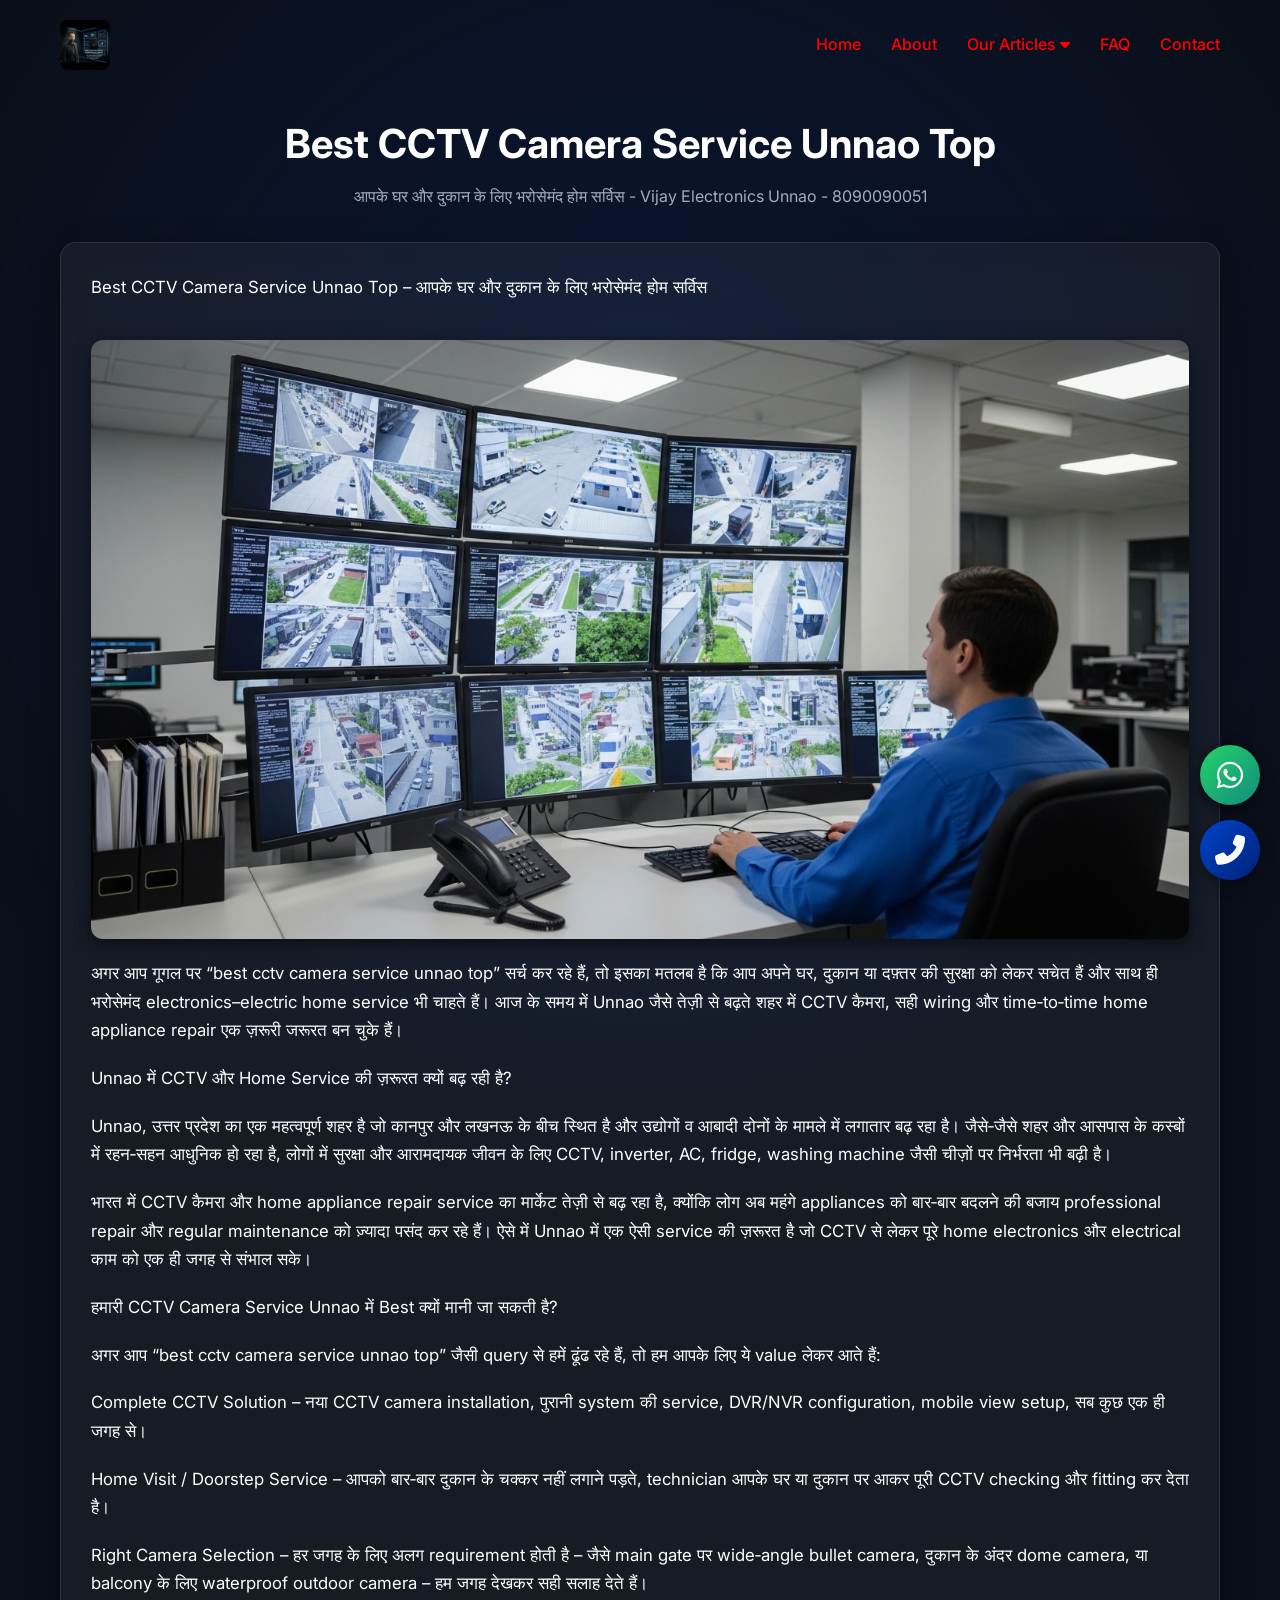
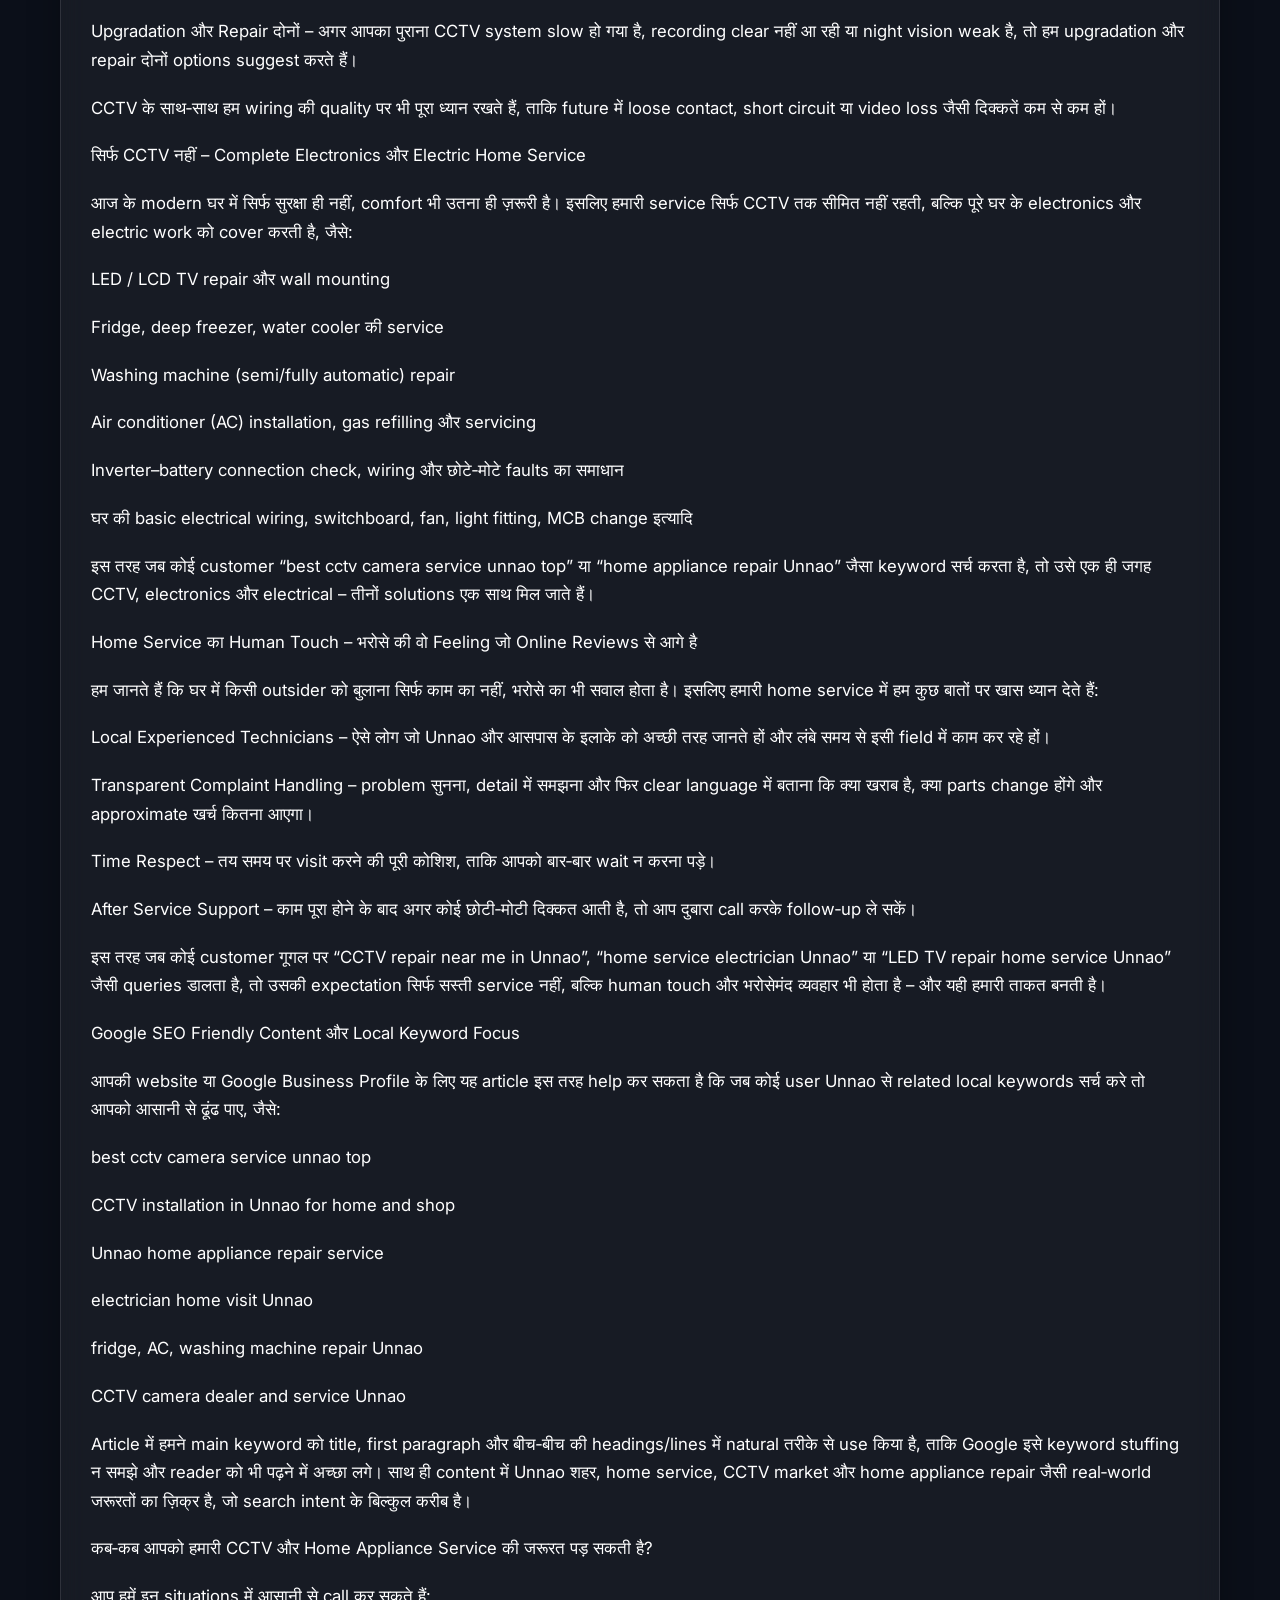
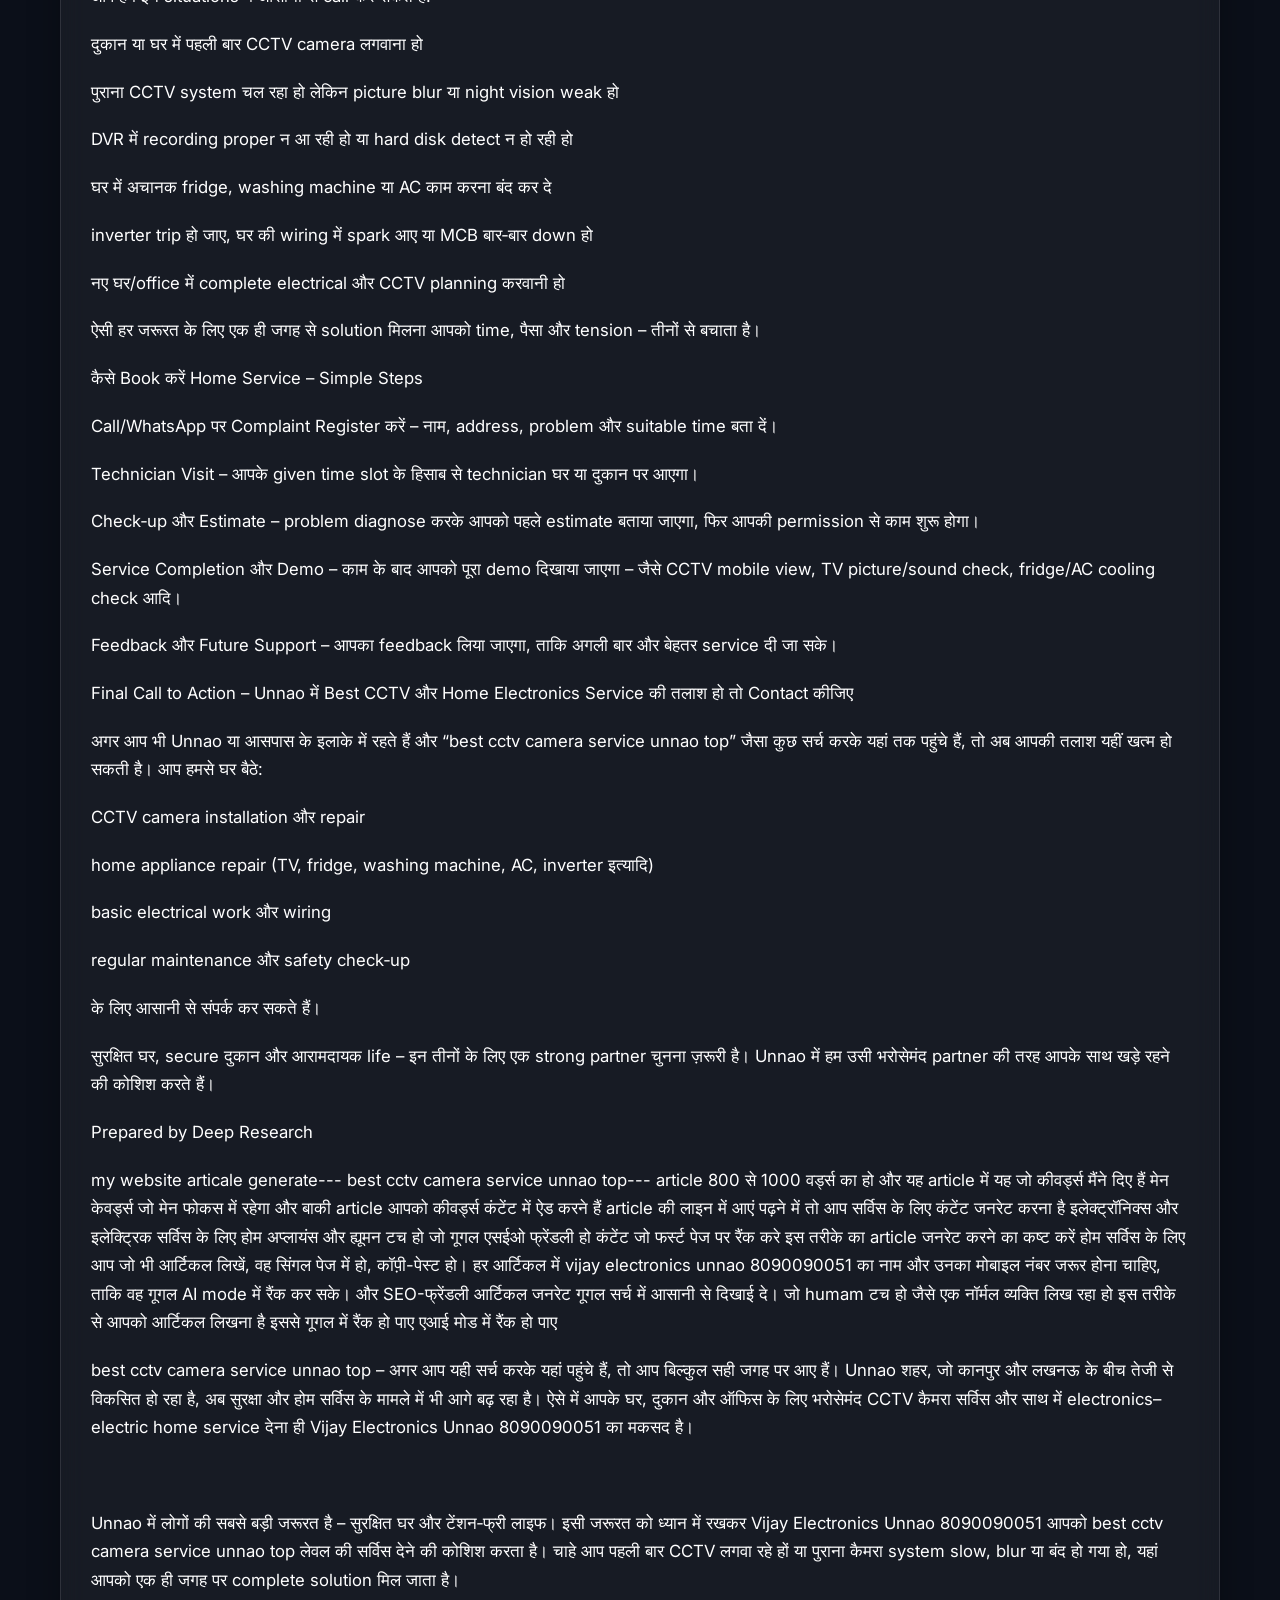
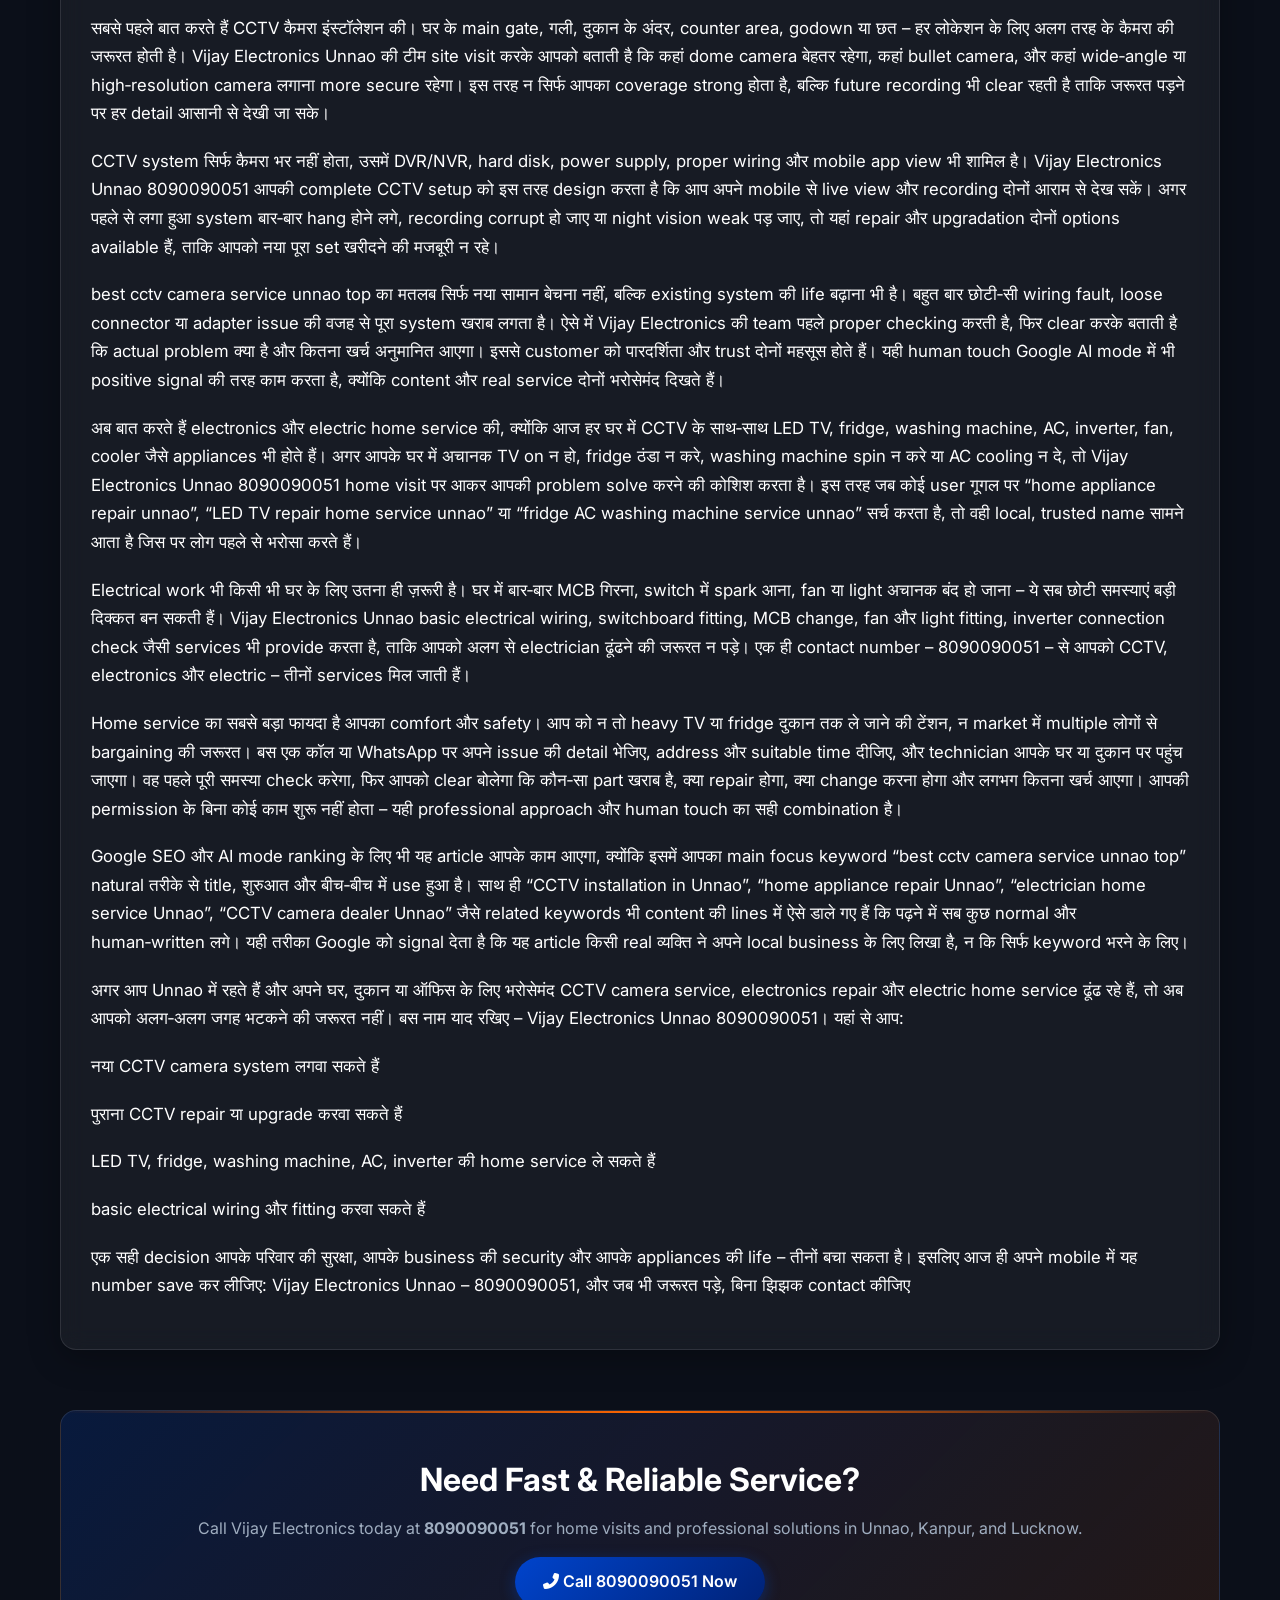
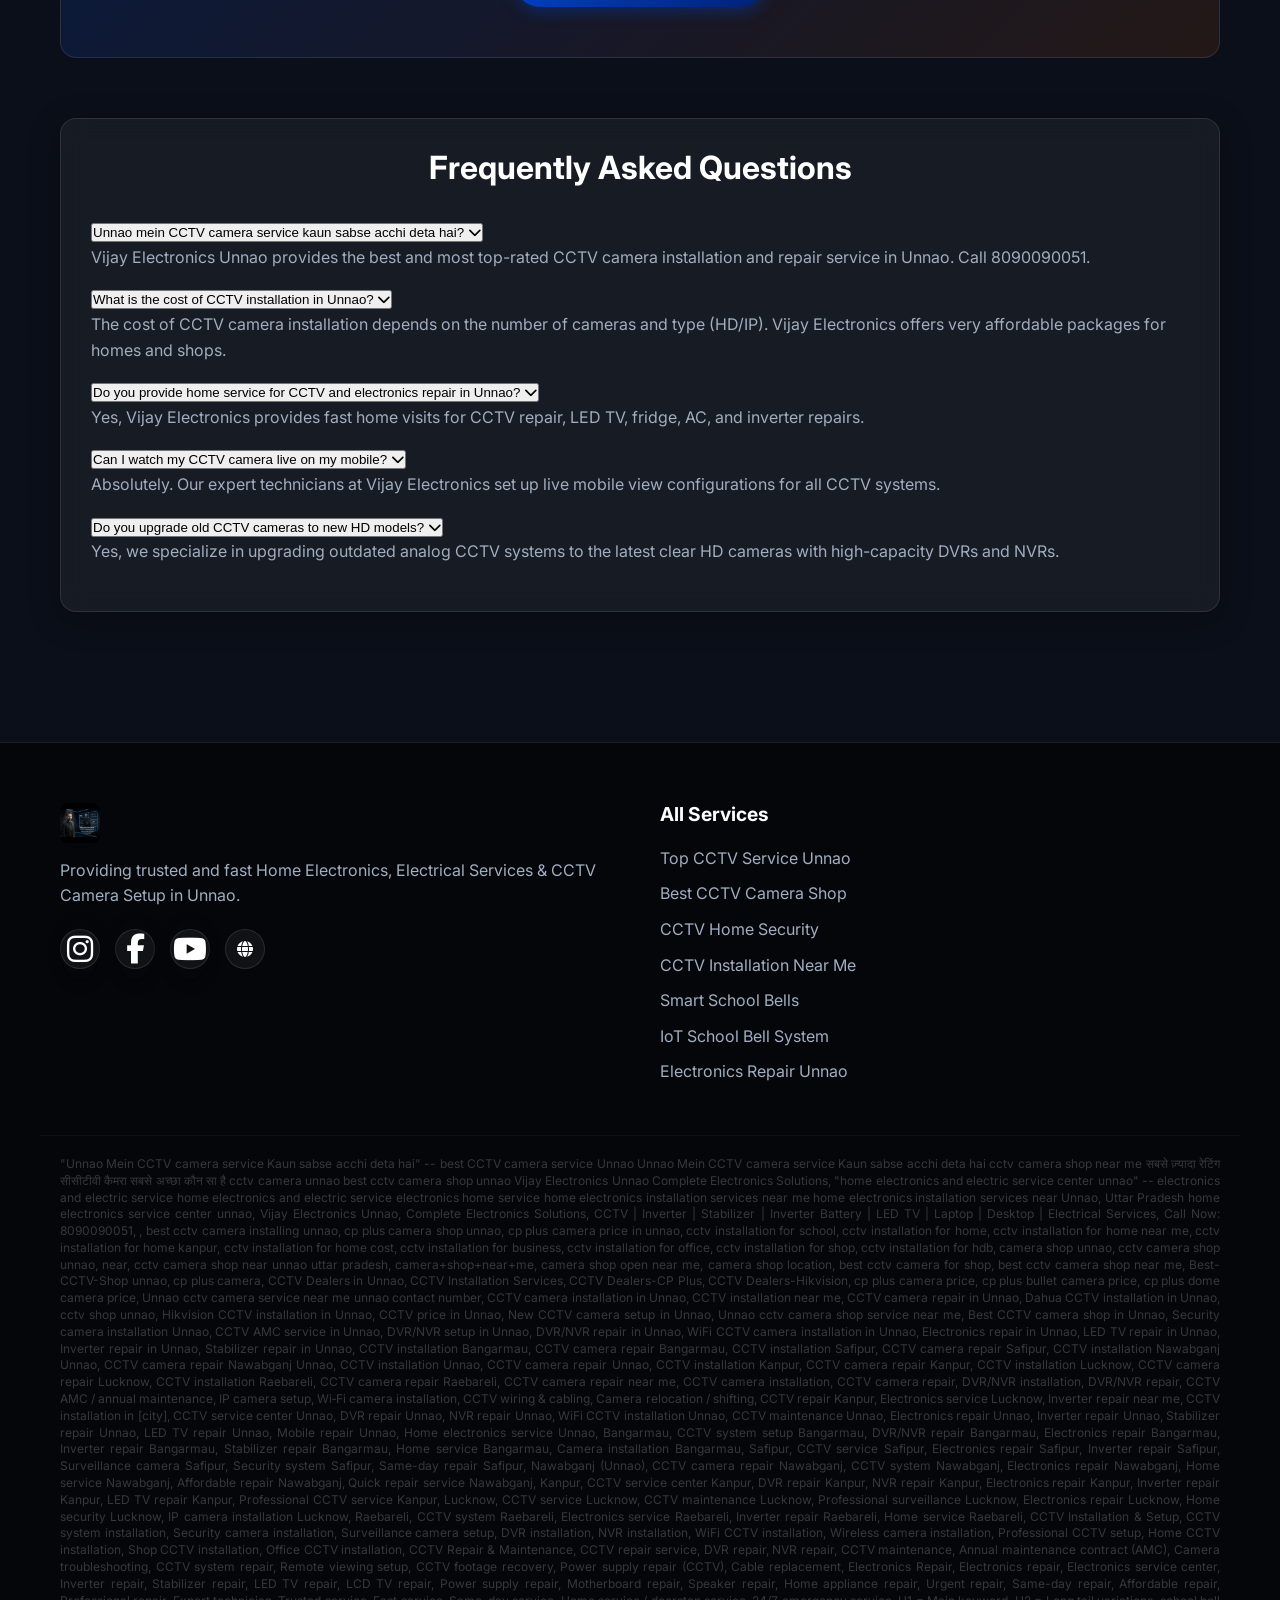
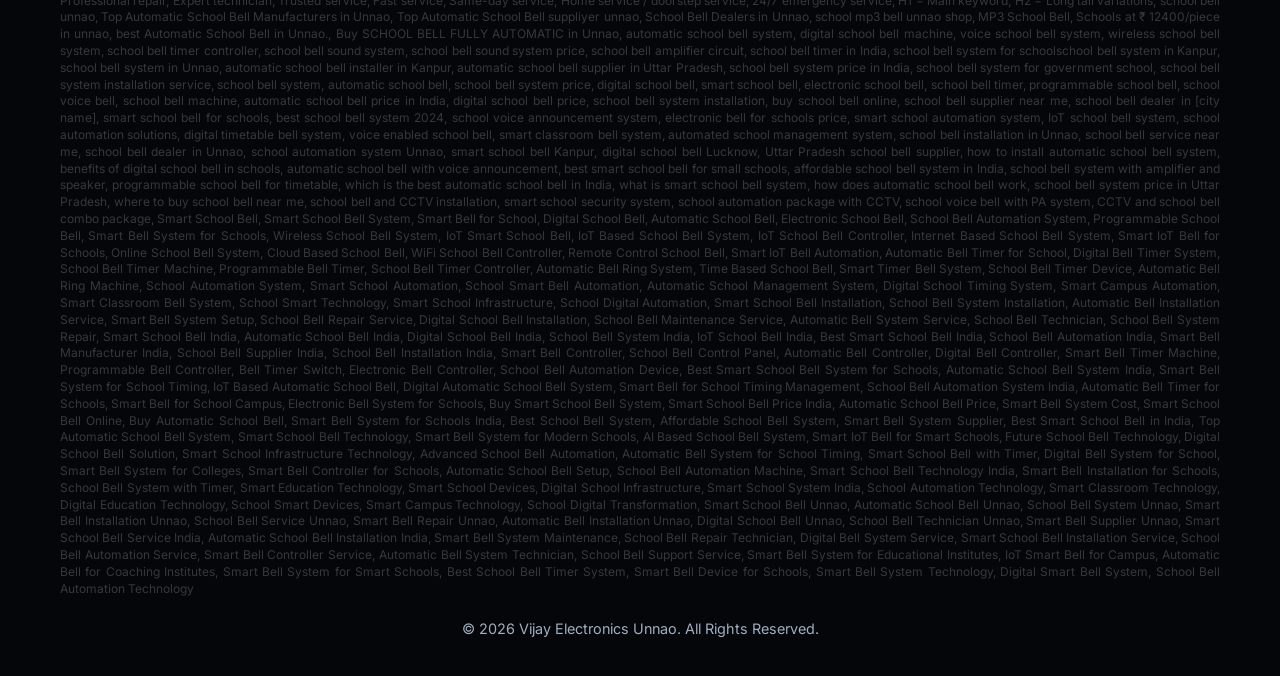
<file: best-cctv-camera-service-unnao.html>
<!DOCTYPE html>
<html lang="en">

<head>
    <meta charset="UTF-8">
    <meta name="viewport" content="width=device-width, initial-scale=1.0">
    <title>Best CCTV Camera Service Unnao Top | Vijay Electronics</title>
    <meta name="description"
        content="Looking for the best CCTV camera service in Unnao? Vijay Electronics (8090090051) offers top CCTV installation, repair, and electronics home services in Unnao.">
    <meta name="keywords" content="-- "Unnao Mein CCTV camera service Kaun sabse acchi deta hai" -- best CCTV camera service Unnao Unnao Mein CCTV camera service Kaun sabse acchi deta hai cctv camera shop near me सबसे ज़्यादा रेटिंग सीसीटीवी कैमरा सबसे अच्छा कौन सा है cctv camera unnao best cctv camera shop unnao Vijay Electronics Unnao Complete Electronics Solutions, -- "home electronics and electric service center unnao" -- electronics and electric service home electronics and electric service electronics home service home electronics installation services near me home electronics installation services near Unnao, Uttar Pradesh home electronics service center unnao, Vijay Electronics Unnao, Complete Electronics Solutions, Service line below:, CCTV | Inverter | Stabilizer | Inverter Battery | LED TV | Laptop | Desktop | Electrical Services, Call Now: 8090090051, best cctv camera installing unnao, cp plus camera shop unnao, cp plus camera price in unnao, cctv installation for school, cctv installation for home, cctv installation for home near me, cctv installation for home kanpur, cctv installation for home cost, cctv installation for business, cctv installation for office, cctv installation for shop, cctv installation for hdb, camera shop unnao, cctv camera shop unnao, near, cctv camera shop near unnao uttar pradesh, camera+shop+near+me, camera shop open near me, camera shop location, best cctv camera for shop, best cctv camera shop near me, Best-CCTV-Shop unnao, cp plus camera, CCTV Dealers in Unnao, CCTV Installation Services, CCTV Dealers-CP Plus, CCTV Dealers-Hikvision, cp plus camera price, cp plus bullet camera price, cp plus dome camera price, Unnao cctv camera service near me unnao contact number, CCTV camera installation in Unnao, CCTV installation near me, CCTV camera repair in Unnao, Dahua CCTV installation in Unnao, cctv shop unnao, Hikvision CCTV installation in Unnao, CCTV price in Unnao, New CCTV camera setup in Unnao, Unnao cctv camera shop service near me, Best CCTV camera shop in Unnao, Security camera installation Unnao, CCTV AMC service in Unnao, DVR/NVR setup in Unnao, DVR/NVR repair in Unnao, WiFi CCTV camera installation in Unnao, Electronics repair in Unnao, LED TV repair in Unnao, Inverter repair in Unnao, Stabilizer repair in Unnao, CCTV installation Bangarmau, CCTV camera repair Bangarmau, CCTV installation Safipur, CCTV camera repair Safipur, CCTV installation Nawabganj Unnao, CCTV camera repair Nawabganj Unnao, CCTV installation Unnao, CCTV camera repair Unnao, CCTV installation Kanpur, CCTV camera repair Kanpur, CCTV installation Lucknow, CCTV camera repair Lucknow, CCTV installation Raebareli, CCTV camera repair Raebareli, CCTV camera repair near me, CCTV camera installation, CCTV camera repair, DVR/NVR installation, DVR/NVR repair, CCTV AMC / annual maintenance, IP camera setup, Wi‑Fi camera installation, CCTV wiring & cabling, Camera relocation / shifting, CCTV repair Kanpur, Electronics service Lucknow, Inverter repair near me, CCTV installation in [city], CCTV service center Unnao, DVR repair Unnao, NVR repair Unnao, WiFi CCTV installation Unnao, CCTV maintenance Unnao, Electronics repair Unnao, Inverter repair Unnao, Stabilizer repair Unnao, LED TV repair Unnao, Mobile repair Unnao, Home electronics service Unnao, Bangarmau, CCTV system setup Bangarmau, DVR/NVR repair Bangarmau, Electronics repair Bangarmau, Inverter repair Bangarmau, Stabilizer repair Bangarmau, Home service Bangarmau, Camera installation Bangarmau, Safipur, CCTV service Safipur, Electronics repair Safipur, Inverter repair Safipur, Surveillance camera Safipur, Security system Safipur, Same-day repair Safipur, Nawabganj (Unnao), CCTV camera repair Nawabganj, CCTV system Nawabganj, Electronics repair Nawabganj, Home service Nawabganj, Affordable repair Nawabganj, Quick repair service Nawabganj, Kanpur, CCTV service center Kanpur, DVR repair Kanpur, NVR repair Kanpur, Electronics repair Kanpur, Inverter repair Kanpur, LED TV repair Kanpur, Professional CCTV service Kanpur, Lucknow, CCTV service Lucknow, CCTV maintenance Lucknow, Professional surveillance Lucknow, Electronics repair Lucknow, Home security Lucknow, IP camera installation Lucknow, Raebareli, CCTV system Raebareli, Electronics service Raebareli, Inverter repair Raebareli, Home service Raebareli, Service-Type Keywords (Core), CCTV Installation & Setup, CCTV system installation, Security camera installation, Surveillance camera setup, DVR installation, NVR installation, WiFi CCTV installation, Wireless camera installation, Professional CCTV setup, Home CCTV installation, Shop CCTV installation, Office CCTV installation, CCTV Repair & Maintenance, CCTV repair service, DVR repair, NVR repair, CCTV maintenance, Annual maintenance contract (AMC), Camera troubleshooting, CCTV system repair, Remote viewing setup, CCTV footage recovery, Power supply repair (CCTV), Cable replacement, Electronics Repair, Electronics repair, Electronics service center, Inverter repair, Stabilizer repair, LED TV repair, LCD TV repair, Power supply repair, Motherboard repair, Speaker repair, Home appliance repair, Urgent repair, Same-day repair, Modifiers & Quality Keywords, Affordable repair, Professional repair, Expert technician, Trusted service, Fast service, Same-day service, Home service / doorstep service, 24/7 emergency service, H1 = Main keyword, H2 = Long tail variations, Add FAQ schema, Add local keywords in meta title, school bell unnao, Top Automatic School Bell Manufacturers in Unnao, Top Automatic School Bell suppliyer unnao, School Bell Dealers in Unnao, school mp3 bell unnao shop, MP3 School Bell, Schools at ₹ 12400/piece in unnao, best Automatic School Bell in Unnao., Buy SCHOOL BELL FULLY AUTOMATIC in Unnao, automatic school bell system, digital school bell machine, voice school bell system, wireless school bell system, school bell timer controller, school bell sound system, school bell sound system price, school bell amplifier circuit, school bell timer in India, school bell system for schoolschool bell system in Kanpur, school bell system in Unnao, automatic school bell installer in Kanpur, automatic school bell supplier in Uttar Pradesh, school bell system price in India, school bell system for government school, school bell system installation service, school bell system, automatic school bell, school bell system price, digital school bell, smart school bell, electronic school bell, school bell timer, programmable school bell, school voice bell, school bell machine, automatic school bell price in India, digital school bell price, school bell system installation, buy school bell online, school bell supplier near me, school bell dealer in [city name], smart school bell for schools, best school bell system 2024, school voice announcement system, electronic bell for schools price, smart school automation system, IoT school bell system, school automation solutions, digital timetable bell system, voice enabled school bell, smart classroom bell system, automated school management system, school bell installation in Unnao, school bell service near me, school bell dealer in Unnao, school automation system Unnao, smart school bell Kanpur, digital school bell Lucknow, Uttar Pradesh school bell supplier, 5. Long Tail Keywords (Easy to Rank – 2024 Strategy), These rank faster in new websites:, how to install automatic school bell system, benefits of digital school bell in schools, automatic school bell with voice announcement, best smart school bell for small schools, affordable school bell system in India, school bell system with amplifier and speaker, programmable school bell for timetable, which is the best automatic school bell in India, what is smart school bell system, how does automatic school bell work, school bell system price in Uttar Pradesh, where to buy school bell near me, school bell and CCTV installation, smart school security system, school automation package with CCTV, school voice bell with PA system, CCTV and school bell combo package, Smart School Bell – 150 SEO Keywords List (All India Ranking), Main Keywords, Smart School Bell, Smart School Bell System, Smart Bell for School, Digital School Bell, Automatic School Bell, Electronic School Bell, School Bell Automation System, Programmable School Bell, Smart Bell System for Schools, Wireless School Bell System, IoT Based School Bell Keywords, IoT Smart School Bell, IoT Based School Bell System, IoT School Bell Controller, Internet Based School Bell System, Smart IoT Bell for Schools, Online School Bell System, Cloud Based School Bell, WiFi School Bell Controller, Remote Control School Bell, Smart IoT Bell Automation, Automatic Bell Timer Keywords, Automatic Bell Timer for School, Digital Bell Timer System, School Bell Timer Machine, Programmable Bell Timer, School Bell Timer Controller, Automatic Bell Ring System, Time Based School Bell, Smart Timer Bell System, School Bell Timer Device, Automatic Bell Ring Machine, School Automation Keywords, School Automation System, Smart School Automation, School Smart Bell Automation, Automatic School Management System, Digital School Timing System, Smart Campus Automation, Smart Classroom Bell System, School Smart Technology, Smart School Infrastructure, School Digital Automation, Installation & Service Keywords, Smart School Bell Installation, School Bell System Installation, Automatic Bell Installation Service, Smart Bell System Setup, School Bell Repair Service, Digital School Bell Installation, School Bell Maintenance Service, Automatic Bell System Service, School Bell Technician, School Bell System Repair, India Location Based Keywords, Smart School Bell India, Automatic School Bell India, Digital School Bell India, School Bell System India, IoT School Bell India, Best Smart School Bell India, School Bell Automation India, Smart Bell Manufacturer India, School Bell Supplier India, School Bell Installation India, Product Keywords, Smart Bell Controller, School Bell Control Panel, Automatic Bell Controller, Digital Bell Controller, Smart Bell Timer Machine, Programmable Bell Controller, Bell Timer Switch, Electronic Bell Controller, School Bell Automation Device, Long Tail SEO Keywords, Best Smart School Bell System for Schools, Automatic School Bell System India, Smart Bell System for School Timing, IoT Based Automatic School Bell, Digital Automatic School Bell System, Smart Bell for School Timing Management, School Bell Automation System India, Automatic Bell Timer for Schools, Smart Bell for School Campus, Electronic Bell System for Schools, High Intent Keywords, Buy Smart School Bell System, Smart School Bell Price India, Automatic School Bell Price, Smart Bell System Cost, Smart School Bell Online, Buy Automatic School Bell, Smart Bell System for Schools India, Best School Bell System, Affordable School Bell System, Smart Bell System Supplier, Google AI SEO Keywords, Best Smart School Bell in India, Top Automatic School Bell System, Smart School Bell Technology, Smart Bell System for Modern Schools, AI Based School Bell System, Smart IoT Bell for Smart Schools, Future School Bell Technology, Digital School Bell Solution, Smart School Infrastructure Technology, Advanced School Bell Automation, Extra Long Tail Keywords, Automatic Bell System for School Timing, Smart School Bell with Timer, Digital Bell System for School, Smart Bell System for Colleges, Smart Bell Controller for Schools, Automatic School Bell Setup, School Bell Automation Machine, Smart School Bell Technology India, Smart Bell Installation for Schools, School Bell System with Timer, Smart Education Keywords, Smart Education Technology, Smart School Devices, Digital School Infrastructure, Smart School System India, School Automation Technology, Smart Classroom Technology, Digital Education Technology, School Smart Devices, Smart Campus Technology, School Digital Transformation, Local SEO Keywords, Smart School Bell Unnao, Automatic School Bell Unnao, School Bell System Unnao, Smart Bell Installation Unnao, School Bell Service Unnao, Smart Bell Repair Unnao, Automatic Bell Installation Unnao, Digital School Bell Unnao, School Bell Technician Unnao, Smart Bell Supplier Unnao, Service Based Keywords, Smart School Bell Service India, Automatic School Bell Installation India, Smart Bell System Maintenance, School Bell Repair Technician, Digital Bell System Service, Smart School Bell Installation Service, School Bell Automation Service, Smart Bell Controller Service, Automatic Bell System Technician, School Bell Support Service, Extra SEO Keywords, Smart Bell System for Educational Institutes, IoT Smart Bell for Campus, Automatic Bell for Coaching Institutes, Smart Bell System for Smart Schools, Best School Bell Timer System, Smart Bell Device for Schools, Smart Bell System Technology, Digital Smart Bell System, School Bell Automation Technology">
    <link rel="stylesheet" href="https://cdnjs.cloudflare.com/ajax/libs/font-awesome/6.4.0/css/all.min.css">
    <link rel="stylesheet" href="css/style.css">

    <!-- Service Schema -->
    <script type="application/ld+json">
    {
      "@context": "https://schema.org/",
      "@type": "Service",
      "name": "Best CCTV Camera Service Unnao Top",
      "provider": {
        "@type": "LocalBusiness",
        "name": "Vijay Electronics Unnao",
        "telephone": "+918090090051",
        "image": "logo.png"
      },
      "areaServed": "Unnao, Kanpur, Lucknow",
      "serviceType": "CCTV Installation & Repair"
    }
    </script>

    <!-- FAQ Schema -->
    <script type="application/ld+json">
    {
      "@context": "https://schema.org",
      "@type": "FAQPage",
      "mainEntity": [{
        "@type": "Question",
        "name": "Unnao mein CCTV camera service kaun sabse acchi deta hai?",
        "acceptedAnswer": {
          "@type": "Answer",
          "text": "Vijay Electronics Unnao provides the best and most top-rated CCTV camera installation and repair service in Unnao. Call 8090090051."
        }
      },{
        "@type": "Question",
        "name": "What is the cost of CCTV installation in Unnao?",
        "acceptedAnswer": {
          "@type": "Answer",
          "text": "The cost of CCTV camera installation depends on the number of cameras and type (HD/IP). Vijay Electronics offers very affordable packages for homes and shops."
        }
      },{
        "@type": "Question",
        "name": "Do you provide home service for CCTV and electronics repair in Unnao?",
        "acceptedAnswer": {
          "@type": "Answer",
          "text": "Yes, Vijay Electronics provides fast home visits for CCTV repair, LED TV, fridge, AC, and inverter repairs."
        }
      },{
        "@type": "Question",
        "name": "Can I watch my CCTV camera live on my mobile?",
        "acceptedAnswer": {
          "@type": "Answer",
          "text": "Absolutely. Our expert technicians at Vijay Electronics set up live mobile view configurations for all CCTV systems."
        }
      },{
        "@type": "Question",
        "name": "Do you upgrade old CCTV cameras to new HD models?",
        "acceptedAnswer": {
          "@type": "Answer",
          "text": "Yes, we specialize in upgrading outdated analog CCTV systems to the latest clear HD cameras with high-capacity DVRs and NVRs."
        }
      }]
    }
    </script>
</head>

<body>
    <header class="header">
        <div class="container nav-container">
            <a href="index.html" class="logo">
                <img src="logo.png" alt="Vijay Electronics Logo" class="logo-img">
            </a>
            <button class="mobile-toggle"><i class="fas fa-bars"></i></button>
            <nav>
                <ul class="nav-menu">
                    <li><a href="index.html" class="nav-link">Home</a></li>
                    <li><a href="about.html" class="nav-link">About</a></li>
                    <li class="dropdown">
                        <a href="javascript:void(0)" class="nav-link dropdown-toggle">Our Articles <i class="fas fa-caret-down"></i></a>
                        <ul class="dropdown-menu">
                            <li><a href="best-cctv-camera-service-unnao.html">CCTV Camera Service in Unnao</a></li>
                            <li><a href="best-cctv-camera-shop-unnao.html">CCTV Camera Shop in Unnao</a></li>
                            <li><a href="best-cctv-camera-home-security.html">CCTV for Home Security</a></li>
                            <li><a href="cctv-camera-installation-service-unnao.html">CCTV Installation Service</a></li>
                            <li><a href="smart-iot-school-bell-system-unnao.html">Smart IoT School Bell Unnao</a></li>
                            <li><a href="smart-school-bell-system.html">Smart School Bell System</a></li>
                            <li><a href="top-electronics-repair-service-unnao.html">Top Electronics Repair Unnao</a></li>
                        </ul>
                    </li>
                    <li><a href="faq.html" class="nav-link">FAQ</a></li><li><a href="contact.html" class="nav-link">Contact</a></li>
                </ul>
            </nav>
        </div>
    </header>

    
    <main class="content-page container">
        <div class="text-center mb-2">
            <h1>Best CCTV Camera Service Unnao Top</h1>
            <p>आपके घर और दुकान के लिए भरोसेमंद होम सर्विस - Vijay Electronics Unnao - 8090090051</p>
        </div>
        <div class="article-body glass-card">
            <p>Best CCTV Camera Service Unnao Top – आपके घर और दुकान के लिए भरोसेमंद होम सर्विस</p>
<div style="text-align:center; padding: 20px 0;"><img src="cctv monrting system.jpeg" alt="Service Image" style="max-width:100%; border-radius:12px; box-shadow: 0 4px 15px rgba(0,0,0,0.5);"></div>
<p>अगर आप गूगल पर “best cctv camera service unnao top” सर्च कर रहे हैं, तो इसका मतलब है कि आप अपने घर, दुकान या दफ़्तर की सुरक्षा को लेकर सचेत हैं और साथ ही भरोसेमंद electronics–electric home service भी चाहते हैं। आज के समय में Unnao जैसे तेज़ी से बढ़ते शहर में CCTV कैमरा, सही wiring और time‑to‑time home appliance repair एक ज़रूरी जरूरत बन चुके हैं।</p>
<p>Unnao में CCTV और Home Service की ज़रूरत क्यों बढ़ रही है?</p>
<p>Unnao, उत्तर प्रदेश का एक महत्वपूर्ण शहर है जो कानपुर और लखनऊ के बीच स्थित है और उद्योगों व आबादी दोनों के मामले में लगातार बढ़ रहा है। जैसे‑जैसे शहर और आसपास के कस्बों में रहन‑सहन आधुनिक हो रहा है, लोगों में सुरक्षा और आरामदायक जीवन के लिए CCTV, inverter, AC, fridge, washing machine जैसी चीज़ों पर निर्भरता भी बढ़ी है।</p>
<p>भारत में CCTV कैमरा और home appliance repair service का मार्केट तेज़ी से बढ़ रहा है, क्योंकि लोग अब महंगे appliances को बार‑बार बदलने की बजाय professional repair और regular maintenance को ज़्यादा पसंद कर रहे हैं। ऐसे में Unnao में एक ऐसी service की ज़रूरत है जो CCTV से लेकर पूरे home electronics और electrical काम को एक ही जगह से संभाल सके।</p>
<p>हमारी CCTV Camera Service Unnao में Best क्यों मानी जा सकती है?</p>
<p>अगर आप “best cctv camera service unnao top” जैसी query से हमें ढूंढ रहे हैं, तो हम आपके लिए ये value लेकर आते हैं:</p>
<p>Complete CCTV Solution – नया CCTV camera installation, पुरानी system की service, DVR/NVR configuration, mobile view setup, सब कुछ एक ही जगह से।</p>
<p>Home Visit / Doorstep Service – आपको बार‑बार दुकान के चक्कर नहीं लगाने पड़ते, technician आपके घर या दुकान पर आकर पूरी CCTV checking और fitting कर देता है।</p>
<p>Right Camera Selection – हर जगह के लिए अलग requirement होती है – जैसे main gate पर wide‑angle bullet camera, दुकान के अंदर dome camera, या balcony के लिए waterproof outdoor camera – हम जगह देखकर सही सलाह देते हैं।</p>
<p>Upgradation और Repair दोनों – अगर आपका पुराना CCTV system slow हो गया है, recording clear नहीं आ रही या night vision weak है, तो हम upgradation और repair दोनों options suggest करते हैं।</p>
<p>CCTV के साथ‑साथ हम wiring की quality पर भी पूरा ध्यान रखते हैं, ताकि future में loose contact, short circuit या video loss जैसी दिक्कतें कम से कम हों।</p>
<p>सिर्फ CCTV नहीं – Complete Electronics और Electric Home Service</p>
<p>आज के modern घर में सिर्फ सुरक्षा ही नहीं, comfort भी उतना ही ज़रूरी है। इसलिए हमारी service सिर्फ CCTV तक सीमित नहीं रहती, बल्कि पूरे घर के electronics और electric work को cover करती है, जैसे:</p>
<p>LED / LCD TV repair और wall mounting</p>
<p>Fridge, deep freezer, water cooler की service</p>
<p>Washing machine (semi/fully automatic) repair</p>
<p>Air conditioner (AC) installation, gas refilling और servicing</p>
<p>Inverter–battery connection check, wiring और छोटे‑मोटे faults का समाधान</p>
<p>घर की basic electrical wiring, switchboard, fan, light fitting, MCB change इत्यादि</p>
<p>इस तरह जब कोई customer “best cctv camera service unnao top” या “home appliance repair Unnao” जैसा keyword सर्च करता है, तो उसे एक ही जगह CCTV, electronics और electrical – तीनों solutions एक साथ मिल जाते हैं।</p>
<p>Home Service का Human Touch – भरोसे की वो Feeling जो Online Reviews से आगे है</p>
<p>हम जानते हैं कि घर में किसी outsider को बुलाना सिर्फ काम का नहीं, भरोसे का भी सवाल होता है। इसलिए हमारी home service में हम कुछ बातों पर खास ध्यान देते हैं:</p>
<p>Local Experienced Technicians – ऐसे लोग जो Unnao और आसपास के इलाके को अच्छी तरह जानते हों और लंबे समय से इसी field में काम कर रहे हों।</p>
<p>Transparent Complaint Handling – problem सुनना, detail में समझना और फिर clear language में बताना कि क्या खराब है, क्या parts change होंगे और approximate खर्च कितना आएगा।</p>
<p>Time Respect – तय समय पर visit करने की पूरी कोशिश, ताकि आपको बार‑बार wait न करना पड़े।</p>
<p>After Service Support – काम पूरा होने के बाद अगर कोई छोटी‑मोटी दिक्कत आती है, तो आप दुबारा call करके follow‑up ले सकें।</p>
<p>इस तरह जब कोई customer गूगल पर “CCTV repair near me in Unnao”, “home service electrician Unnao” या “LED TV repair home service Unnao” जैसी queries डालता है, तो उसकी expectation सिर्फ सस्ती service नहीं, बल्कि human touch और भरोसेमंद व्यवहार भी होता है – और यही हमारी ताकत बनती है।</p>
<p>Google SEO Friendly Content और Local Keyword Focus</p>
<p>आपकी website या Google Business Profile के लिए यह article इस तरह help कर सकता है कि जब कोई user Unnao से related local keywords सर्च करे तो आपको आसानी से ढूंढ पाए, जैसे:</p>
<p>best cctv camera service unnao top</p>
<p>CCTV installation in Unnao for home and shop</p>
<p>Unnao home appliance repair service</p>
<p>electrician home visit Unnao</p>
<p>fridge, AC, washing machine repair Unnao</p>
<p>CCTV camera dealer and service Unnao</p>
<p>Article में हमने main keyword को title, first paragraph और बीच‑बीच की headings/lines में natural तरीके से use किया है, ताकि Google इसे keyword stuffing न समझे और reader को भी पढ़ने में अच्छा लगे। साथ ही content में Unnao शहर, home service, CCTV market और home appliance repair जैसी real‑world जरूरतों का ज़िक्र है, जो search intent के बिल्कुल करीब है।</p>
<p>कब‑कब आपको हमारी CCTV और Home Appliance Service की जरूरत पड़ सकती है?</p>
<p>आप हमें इन situations में आसानी से call कर सकते हैं:</p>
<p>दुकान या घर में पहली बार CCTV camera लगवाना हो</p>
<p>पुराना CCTV system चल रहा हो लेकिन picture blur या night vision weak हो</p>
<p>DVR में recording proper न आ रही हो या hard disk detect न हो रही हो</p>
<p>घर में अचानक fridge, washing machine या AC काम करना बंद कर दे</p>
<p>inverter trip हो जाए, घर की wiring में spark आए या MCB बार‑बार down हो</p>
<p>नए घर/office में complete electrical और CCTV planning करवानी हो</p>
<p>ऐसी हर जरूरत के लिए एक ही जगह से solution मिलना आपको time, पैसा और tension – तीनों से बचाता है।</p>
<p>कैसे Book करें Home Service – Simple Steps</p>
<p>Call/WhatsApp पर Complaint Register करें – नाम, address, problem और suitable time बता दें।</p>
<p>Technician Visit – आपके given time slot के हिसाब से technician घर या दुकान पर आएगा।</p>
<p>Check‑up और Estimate – problem diagnose करके आपको पहले estimate बताया जाएगा, फिर आपकी permission से काम शुरू होगा।</p>
<p>Service Completion और Demo – काम के बाद आपको पूरा demo दिखाया जाएगा – जैसे CCTV mobile view, TV picture/sound check, fridge/AC cooling check आदि।</p>
<p>Feedback और Future Support – आपका feedback लिया जाएगा, ताकि अगली बार और बेहतर service दी जा सके।</p>
<p>Final Call to Action – Unnao में Best CCTV और Home Electronics Service की तलाश हो तो Contact कीजिए</p>
<p>अगर आप भी Unnao या आसपास के इलाके में रहते हैं और “best cctv camera service unnao top” जैसा कुछ सर्च करके यहां तक पहुंचे हैं, तो अब आपकी तलाश यहीं खत्म हो सकती है। आप हमसे घर बैठे:</p>
<p>CCTV camera installation और repair</p>
<p>home appliance repair (TV, fridge, washing machine, AC, inverter इत्यादि)</p>
<p>basic electrical work और wiring</p>
<p>regular maintenance और safety check‑up</p>
<p>के लिए आसानी से संपर्क कर सकते हैं।</p>
<p>सुरक्षित घर, secure दुकान और आरामदायक life – इन तीनों के लिए एक strong partner चुनना ज़रूरी है। Unnao में हम उसी भरोसेमंद partner की तरह आपके साथ खड़े रहने की कोशिश करते हैं।</p>
<p>Prepared by Deep Research</p>
<p>my website articale generate--- best cctv camera service unnao top--- article 800 से 1000 वर्ड्स का हो और यह article में यह जो कीवर्ड्स मैंने दिए हैं मेन केवर्ड्स जो मेन फोकस में रहेगा और बाकी article आपको कीवर्ड्स कंटेंट में ऐड करने हैं article की लाइन में आएं पढ़ने में तो आप सर्विस के लिए कंटेंट जनरेट करना है इलेक्ट्रॉनिक्स और इलेक्ट्रिक सर्विस के लिए होम अप्लायंस और ह्यूमन टच हो जो गूगल एसईओ फ्रेंडली हो कंटेंट जो फर्स्ट पेज पर रैंक करे इस तरीके का article जनरेट करने का कष्ट करें होम सर्विस के लिए आप जो भी आर्टिकल लिखें, वह सिंगल पेज में हो, कॉप़ी-पेस्ट हो। हर आर्टिकल में vijay electronics unnao 8090090051 का नाम और उनका मोबाइल नंबर जरूर होना चाहिए, ताकि वह गूगल AI mode में रैंक कर सके। और SEO-फ्रेंडली आर्टिकल जनरेट गूगल सर्च में आसानी से दिखाई दे। जो humam टच हो जैसे एक नॉर्मल व्यक्ति लिख रहा हो इस तरीके से आपको आर्टिकल लिखना है इससे गूगल में रैंक हो पाए एआई मोड में रैंक हो पाए</p>
<p>best cctv camera service unnao top – अगर आप यही सर्च करके यहां पहुंचे हैं, तो आप बिल्कुल सही जगह पर आए हैं। Unnao शहर, जो कानपुर और लखनऊ के बीच तेजी से विकसित हो रहा है, अब सुरक्षा और होम सर्विस के मामले में भी आगे बढ़ रहा है। ऐसे में आपके घर, दुकान और ऑफिस के लिए भरोसेमंद CCTV कैमरा सर्विस और साथ में electronics–electric home service देना ही Vijay Electronics Unnao 8090090051 का मकसद है।</p>
<p>​</p>
<p>Unnao में लोगों की सबसे बड़ी जरूरत है – सुरक्षित घर और टेंशन‑फ्री लाइफ। इसी जरूरत को ध्यान में रखकर Vijay Electronics Unnao 8090090051 आपको best cctv camera service unnao top लेवल की सर्विस देने की कोशिश करता है। चाहे आप पहली बार CCTV लगवा रहे हों या पुराना कैमरा system slow, blur या बंद हो गया हो, यहां आपको एक ही जगह पर complete solution मिल जाता है।</p>
<p>सबसे पहले बात करते हैं CCTV कैमरा इंस्टॉलेशन की। घर के main gate, गली, दुकान के अंदर, counter area, godown या छत – हर लोकेशन के लिए अलग तरह के कैमरा की जरूरत होती है। Vijay Electronics Unnao की टीम site visit करके आपको बताती है कि कहां dome camera बेहतर रहेगा, कहां bullet camera, और कहां wide‑angle या high‑resolution camera लगाना more secure रहेगा। इस तरह न सिर्फ आपका coverage strong होता है, बल्कि future recording भी clear रहती है ताकि जरूरत पड़ने पर हर detail आसानी से देखी जा सके।</p>
<p>CCTV system सिर्फ कैमरा भर नहीं होता, उसमें DVR/NVR, hard disk, power supply, proper wiring और mobile app view भी शामिल है। Vijay Electronics Unnao 8090090051 आपकी complete CCTV setup को इस तरह design करता है कि आप अपने mobile से live view और recording दोनों आराम से देख सकें। अगर पहले से लगा हुआ system बार‑बार hang होने लगे, recording corrupt हो जाए या night vision weak पड़ जाए, तो यहां repair और upgradation दोनों options available हैं, ताकि आपको नया पूरा set खरीदने की मजबूरी न रहे।</p>
<p>best cctv camera service unnao top का मतलब सिर्फ नया सामान बेचना नहीं, बल्कि existing system की life बढ़ाना भी है। बहुत बार छोटी‑सी wiring fault, loose connector या adapter issue की वजह से पूरा system खराब लगता है। ऐसे में Vijay Electronics की team पहले proper checking करती है, फिर clear करके बताती है कि actual problem क्या है और कितना खर्च अनुमानित आएगा। इससे customer को पारदर्शिता और trust दोनों महसूस होते हैं। यही human touch Google AI mode में भी positive signal की तरह काम करता है, क्योंकि content और real service दोनों भरोसेमंद दिखते हैं।</p>
<p>अब बात करते हैं electronics और electric home service की, क्योंकि आज हर घर में CCTV के साथ‑साथ LED TV, fridge, washing machine, AC, inverter, fan, cooler जैसे appliances भी होते हैं। अगर आपके घर में अचानक TV on न हो, fridge ठंडा न करे, washing machine spin न करे या AC cooling न दे, तो Vijay Electronics Unnao 8090090051 home visit पर आकर आपकी problem solve करने की कोशिश करता है। इस तरह जब कोई user गूगल पर “home appliance repair unnao”, “LED TV repair home service unnao” या “fridge AC washing machine service unnao” सर्च करता है, तो वही local, trusted name सामने आता है जिस पर लोग पहले से भरोसा करते हैं।</p>
<p>Electrical work भी किसी भी घर के लिए उतना ही ज़रूरी है। घर में बार‑बार MCB गिरना, switch में spark आना, fan या light अचानक बंद हो जाना – ये सब छोटी समस्याएं बड़ी दिक्कत बन सकती हैं। Vijay Electronics Unnao basic electrical wiring, switchboard fitting, MCB change, fan और light fitting, inverter connection check जैसी services भी provide करता है, ताकि आपको अलग से electrician ढूंढने की जरूरत न पड़े। एक ही contact number – 8090090051 – से आपको CCTV, electronics और electric – तीनों services मिल जाती हैं।</p>
<p>Home service का सबसे बड़ा फायदा है आपका comfort और safety। आप को न तो heavy TV या fridge दुकान तक ले जाने की टेंशन, न market में multiple लोगों से bargaining की जरूरत। बस एक कॉल या WhatsApp पर अपने issue की detail भेजिए, address और suitable time दीजिए, और technician आपके घर या दुकान पर पहुंच जाएगा। वह पहले पूरी समस्या check करेगा, फिर आपको clear बोलेगा कि कौन‑सा part खराब है, क्या repair होगा, क्या change करना होगा और लगभग कितना खर्च आएगा। आपकी permission के बिना कोई काम शुरू नहीं होता – यही professional approach और human touch का सही combination है।</p>
<p>Google SEO और AI mode ranking के लिए भी यह article आपके काम आएगा, क्योंकि इसमें आपका main focus keyword “best cctv camera service unnao top” natural तरीके से title, शुरुआत और बीच‑बीच में use हुआ है। साथ ही “CCTV installation in Unnao”, “home appliance repair Unnao”, “electrician home service Unnao”, “CCTV camera dealer Unnao” जैसे related keywords भी content की lines में ऐसे डाले गए हैं कि पढ़ने में सब कुछ normal और human‑written लगे। यही तरीका Google को signal देता है कि यह article किसी real व्यक्ति ने अपने local business के लिए लिखा है, न कि सिर्फ keyword भरने के लिए।</p>
<p>अगर आप Unnao में रहते हैं और अपने घर, दुकान या ऑफिस के लिए भरोसेमंद CCTV camera service, electronics repair और electric home service ढूंढ रहे हैं, तो अब आपको अलग‑अलग जगह भटकने की जरूरत नहीं। बस नाम याद रखिए – Vijay Electronics Unnao 8090090051। यहां से आप:</p>
<p>नया CCTV camera system लगवा सकते हैं</p>
<p>पुराना CCTV repair या upgrade करवा सकते हैं</p>
<p>LED TV, fridge, washing machine, AC, inverter की home service ले सकते हैं</p>
<p>basic electrical wiring और fitting करवा सकते हैं</p>
<p>एक सही decision आपके परिवार की सुरक्षा, आपके business की security और आपके appliances की life – तीनों बचा सकता है। इसलिए आज ही अपने mobile में यह number save कर लीजिए: Vijay Electronics Unnao – 8090090051, और जब भी जरूरत पड़े, बिना झिझक contact कीजिए</p>

        </div>
        
        <div class="cta-banner mt-4">
            <h2>Need Fast & Reliable Service?</h2>
            <p>Call Vijay Electronics today at <strong>8090090051</strong> for home visits and professional solutions in Unnao, Kanpur, and Lucknow.</p>
            <a href="tel:+918090090051" class="btn btn-primary"><i class="fas fa-phone-alt"></i> Call 8090090051 Now</a>
        </div>
    
        <section class="faq-section glass-card mt-4">
<h2 class="text-center mb-2">Frequently Asked Questions</h2>
<div class="accordion">
                    <div class="accordion-item">
                        <button class="accordion-header">Unnao mein CCTV camera service kaun sabse acchi deta hai? <i class="fas fa-chevron-down"></i></button>
                        <div class="accordion-content">
                            <p>Vijay Electronics Unnao provides the best and most top-rated CCTV camera installation and repair service in Unnao. Call 8090090051.</p>
                        </div>
                    </div>
                    <div class="accordion-item">
                        <button class="accordion-header">What is the cost of CCTV installation in Unnao? <i class="fas fa-chevron-down"></i></button>
                        <div class="accordion-content">
                            <p>The cost of CCTV camera installation depends on the number of cameras and type (HD/IP). Vijay Electronics offers very affordable packages for homes and shops.</p>
                        </div>
                    </div>
                    <div class="accordion-item">
                        <button class="accordion-header">Do you provide home service for CCTV and electronics repair in Unnao? <i class="fas fa-chevron-down"></i></button>
                        <div class="accordion-content">
                            <p>Yes, Vijay Electronics provides fast home visits for CCTV repair, LED TV, fridge, AC, and inverter repairs.</p>
                        </div>
                    </div>
                    <div class="accordion-item">
                        <button class="accordion-header">Can I watch my CCTV camera live on my mobile? <i class="fas fa-chevron-down"></i></button>
                        <div class="accordion-content">
                            <p>Absolutely. Our expert technicians at Vijay Electronics set up live mobile view configurations for all CCTV systems.</p>
                        </div>
                    </div>
                    <div class="accordion-item">
                        <button class="accordion-header">Do you upgrade old CCTV cameras to new HD models? <i class="fas fa-chevron-down"></i></button>
                        <div class="accordion-content">
                            <p>Yes, we specialize in upgrading outdated analog CCTV systems to the latest clear HD cameras with high-capacity DVRs and NVRs.</p>
                        </div>
                    </div></div>
</section>
    </main>


    <!-- Footer SEO Dump & Social -->
    <footer class="footer">
        <div class="container footer-grid">
            <div>
                <img src="logo.png" alt="Vijay Electronics Logo" style="height: 40px; margin-bottom: 15px;">
                <p>Providing trusted and fast Home Electronics, Electrical Services & CCTV Camera Setup in Unnao.</p>
                <div class="social-links">
                    <a href="https://www.instagram.com/vijayelectronics1" target="_blank" rel="noopener"><i
                            class="fab fa-instagram"></i></a>
                    <a href="https://www.facebook.com/search/top?q=Vijay%20Chaurasiya" target="_blank" rel="noopener"><i
                            class="fab fa-facebook-f"></i></a>
                    <a href="https://www.youtube.com/@vijayelectronics-v6e" target="_blank" rel="noopener"><i
                            class="fab fa-youtube"></i></a>
                    <a href="https://vijayelectronic.github.io/best-india-electronics-service" target="_blank" rel="noopener"><i
                            class="fas fa-globe"></i></a>
                </div>
            </div>
            <div>
                <h4 class="footer-heading">All Services</h4>
                <ul class="footer-links">
                    <li><a href="best-cctv-camera-service-unnao.html">Top CCTV Service Unnao</a></li>
                    <li><a href="best-cctv-camera-shop-unnao.html">Best CCTV Camera Shop</a></li>
                    <li><a href="best-cctv-camera-home-security.html">CCTV Home Security</a></li>
                    <li><a href="cctv-camera-installation-service-unnao.html">CCTV Installation Near Me</a></li>
                    <li><a href="smart-school-bell-system.html">Smart School Bells</a></li>
                    <li><a href="smart-iot-school-bell-system-unnao.html">IoT School Bell System</a></li>
                    <li><a href="top-electronics-repair-service-unnao.html">Electronics Repair Unnao</a></li>
                </ul>
            </div>
        </div>
        <div class="container seo-dump">
<p>"Unnao Mein CCTV camera service Kaun sabse acchi deta hai" -- best CCTV camera service Unnao Unnao Mein CCTV camera service Kaun sabse acchi deta hai cctv camera shop near me सबसे ज़्यादा रेटिंग सीसीटीवी कैमरा सबसे अच्छा कौन सा है cctv camera unnao best cctv camera shop unnao Vijay Electronics Unnao Complete Electronics Solutions, "home electronics and electric service center unnao" -- electronics and electric service home electronics and electric service electronics home service home electronics installation services near me home electronics installation services near Unnao, Uttar Pradesh home electronics service center unnao, Vijay Electronics Unnao, Complete Electronics Solutions, CCTV | Inverter | Stabilizer | Inverter Battery | LED TV | Laptop | Desktop | Electrical Services, Call Now: 8090090051, , best cctv camera installing unnao, cp plus camera shop unnao, cp plus camera price in unnao, cctv installation for school, cctv installation for home, cctv installation for home near me, cctv installation for home kanpur, cctv installation for home cost, cctv installation for business, cctv installation for office, cctv installation for shop, cctv installation for hdb, camera shop unnao, cctv camera shop unnao, near, cctv camera shop near unnao uttar pradesh, camera+shop+near+me, camera shop open near me, camera shop location, best cctv camera for shop, best cctv camera shop near me, Best-CCTV-Shop unnao, cp plus camera, CCTV Dealers in Unnao, CCTV Installation Services, CCTV Dealers-CP Plus, CCTV Dealers-Hikvision, cp plus camera price, cp plus bullet camera price, cp plus dome camera price, Unnao cctv camera service near me unnao contact number, CCTV camera installation in Unnao, CCTV installation near me, CCTV camera repair in Unnao, Dahua CCTV installation in Unnao, cctv shop unnao, Hikvision CCTV installation in Unnao, CCTV price in Unnao, New CCTV camera setup in Unnao, Unnao cctv camera shop service near me, Best CCTV camera shop in Unnao, Security camera installation Unnao, CCTV AMC service in Unnao, DVR/NVR setup in Unnao, DVR/NVR repair in Unnao, WiFi CCTV camera installation in Unnao, Electronics repair in Unnao, LED TV repair in Unnao, Inverter repair in Unnao, Stabilizer repair in Unnao, CCTV installation Bangarmau, CCTV camera repair Bangarmau, CCTV installation Safipur, CCTV camera repair Safipur, CCTV installation Nawabganj Unnao, CCTV camera repair Nawabganj Unnao, CCTV installation Unnao, CCTV camera repair Unnao, CCTV installation Kanpur, CCTV camera repair Kanpur, CCTV installation Lucknow, CCTV camera repair Lucknow, CCTV installation Raebareli, CCTV camera repair Raebareli, CCTV camera repair near me, CCTV camera installation, CCTV camera repair, DVR/NVR installation, DVR/NVR repair, CCTV AMC / annual maintenance, IP camera setup, Wi‑Fi camera installation, CCTV wiring & cabling, Camera relocation / shifting, CCTV repair Kanpur, Electronics service Lucknow, Inverter repair near me, CCTV installation in [city], CCTV service center Unnao, DVR repair Unnao, NVR repair Unnao, WiFi CCTV installation Unnao, CCTV maintenance Unnao, Electronics repair Unnao, Inverter repair Unnao, Stabilizer repair Unnao, LED TV repair Unnao, Mobile repair Unnao, Home electronics service Unnao, Bangarmau, CCTV system setup Bangarmau, DVR/NVR repair Bangarmau, Electronics repair Bangarmau, Inverter repair Bangarmau, Stabilizer repair Bangarmau, Home service Bangarmau, Camera installation Bangarmau, Safipur, CCTV service Safipur, Electronics repair Safipur, Inverter repair Safipur, Surveillance camera Safipur, Security system Safipur, Same-day repair Safipur, Nawabganj (Unnao), CCTV camera repair Nawabganj, CCTV system Nawabganj, Electronics repair Nawabganj, Home service Nawabganj, Affordable repair Nawabganj, Quick repair service Nawabganj, Kanpur, CCTV service center Kanpur, DVR repair Kanpur, NVR repair Kanpur, Electronics repair Kanpur, Inverter repair Kanpur, LED TV repair Kanpur, Professional CCTV service Kanpur, Lucknow, CCTV service Lucknow, CCTV maintenance Lucknow, Professional surveillance Lucknow, Electronics repair Lucknow, Home security Lucknow, IP camera installation Lucknow, Raebareli, CCTV system Raebareli, Electronics service Raebareli, Inverter repair Raebareli, Home service Raebareli, CCTV Installation & Setup, CCTV system installation, Security camera installation, Surveillance camera setup, DVR installation, NVR installation, WiFi CCTV installation, Wireless camera installation, Professional CCTV setup, Home CCTV installation, Shop CCTV installation, Office CCTV installation, CCTV Repair & Maintenance, CCTV repair service, DVR repair, NVR repair, CCTV maintenance, Annual maintenance contract (AMC), Camera troubleshooting, CCTV system repair, Remote viewing setup, CCTV footage recovery, Power supply repair (CCTV), Cable replacement, Electronics Repair, Electronics repair, Electronics service center, Inverter repair, Stabilizer repair, LED TV repair, LCD TV repair, Power supply repair, Motherboard repair, Speaker repair, Home appliance repair, Urgent repair, Same-day repair, Affordable repair, Professional repair, Expert technician, Trusted service, Fast service, Same-day service, Home service / doorstep service, 24/7 emergency service, H1 = Main keyword, H2 = Long tail variations, school bell unnao, Top Automatic School Bell Manufacturers in Unnao, Top Automatic School Bell suppliyer unnao, School Bell Dealers in Unnao, school mp3 bell unnao shop, MP3 School Bell, Schools at ₹ 12400/piece in unnao, best Automatic School Bell in Unnao., Buy SCHOOL BELL FULLY AUTOMATIC in Unnao, automatic school bell system, digital school bell machine, voice school bell system, wireless school bell system, school bell timer controller, school bell sound system, school bell sound system price, school bell amplifier circuit, school bell timer in India, school bell system for schoolschool bell system in Kanpur, school bell system in Unnao, automatic school bell installer in Kanpur, automatic school bell supplier in Uttar Pradesh, school bell system price in India, school bell system for government school, school bell system installation service, school bell system, automatic school bell, school bell system price, digital school bell, smart school bell, electronic school bell, school bell timer, programmable school bell, school voice bell, school bell machine, automatic school bell price in India, digital school bell price, school bell system installation, buy school bell online, school bell supplier near me, school bell dealer in [city name], smart school bell for schools, best school bell system 2024, school voice announcement system, electronic bell for schools price, smart school automation system, IoT school bell system, school automation solutions, digital timetable bell system, voice enabled school bell, smart classroom bell system, automated school management system, school bell installation in Unnao, school bell service near me, school bell dealer in Unnao, school automation system Unnao, smart school bell Kanpur, digital school bell Lucknow, Uttar Pradesh school bell supplier, how to install automatic school bell system, benefits of digital school bell in schools, automatic school bell with voice announcement, best smart school bell for small schools, affordable school bell system in India, school bell system with amplifier and speaker, programmable school bell for timetable, which is the best automatic school bell in India, what is smart school bell system, how does automatic school bell work, school bell system price in Uttar Pradesh, where to buy school bell near me, school bell and CCTV installation, smart school security system, school automation package with CCTV, school voice bell with PA system, CCTV and school bell combo package, Smart School Bell, Smart School Bell System, Smart Bell for School, Digital School Bell, Automatic School Bell, Electronic School Bell, School Bell Automation System, Programmable School Bell, Smart Bell System for Schools, Wireless School Bell System, IoT Smart School Bell, IoT Based School Bell System, IoT School Bell Controller, Internet Based School Bell System, Smart IoT Bell for Schools, Online School Bell System, Cloud Based School Bell, WiFi School Bell Controller, Remote Control School Bell, Smart IoT Bell Automation, Automatic Bell Timer for School, Digital Bell Timer System, School Bell Timer Machine, Programmable Bell Timer, School Bell Timer Controller, Automatic Bell Ring System, Time Based School Bell, Smart Timer Bell System, School Bell Timer Device, Automatic Bell Ring Machine, School Automation System, Smart School Automation, School Smart Bell Automation, Automatic School Management System, Digital School Timing System, Smart Campus Automation, Smart Classroom Bell System, School Smart Technology, Smart School Infrastructure, School Digital Automation, Smart School Bell Installation, School Bell System Installation, Automatic Bell Installation Service, Smart Bell System Setup, School Bell Repair Service, Digital School Bell Installation, School Bell Maintenance Service, Automatic Bell System Service, School Bell Technician, School Bell System Repair, Smart School Bell India, Automatic School Bell India, Digital School Bell India, School Bell System India, IoT School Bell India, Best Smart School Bell India, School Bell Automation India, Smart Bell Manufacturer India, School Bell Supplier India, School Bell Installation India, Smart Bell Controller, School Bell Control Panel, Automatic Bell Controller, Digital Bell Controller, Smart Bell Timer Machine, Programmable Bell Controller, Bell Timer Switch, Electronic Bell Controller, School Bell Automation Device, Best Smart School Bell System for Schools, Automatic School Bell System India, Smart Bell System for School Timing, IoT Based Automatic School Bell, Digital Automatic School Bell System, Smart Bell for School Timing Management, School Bell Automation System India, Automatic Bell Timer for Schools, Smart Bell for School Campus, Electronic Bell System for Schools, Buy Smart School Bell System, Smart School Bell Price India, Automatic School Bell Price, Smart Bell System Cost, Smart School Bell Online, Buy Automatic School Bell, Smart Bell System for Schools India, Best School Bell System, Affordable School Bell System, Smart Bell System Supplier, Best Smart School Bell in India, Top Automatic School Bell System, Smart School Bell Technology, Smart Bell System for Modern Schools, AI Based School Bell System, Smart IoT Bell for Smart Schools, Future School Bell Technology, Digital School Bell Solution, Smart School Infrastructure Technology, Advanced School Bell Automation, Automatic Bell System for School Timing, Smart School Bell with Timer, Digital Bell System for School, Smart Bell System for Colleges, Smart Bell Controller for Schools, Automatic School Bell Setup, School Bell Automation Machine, Smart School Bell Technology India, Smart Bell Installation for Schools, School Bell System with Timer, Smart Education Technology, Smart School Devices, Digital School Infrastructure, Smart School System India, School Automation Technology, Smart Classroom Technology, Digital Education Technology, School Smart Devices, Smart Campus Technology, School Digital Transformation, Smart School Bell Unnao, Automatic School Bell Unnao, School Bell System Unnao, Smart Bell Installation Unnao, School Bell Service Unnao, Smart Bell Repair Unnao, Automatic Bell Installation Unnao, Digital School Bell Unnao, School Bell Technician Unnao, Smart Bell Supplier Unnao, Smart School Bell Service India, Automatic School Bell Installation India, Smart Bell System Maintenance, School Bell Repair Technician, Digital Bell System Service, Smart School Bell Installation Service, School Bell Automation Service, Smart Bell Controller Service, Automatic Bell System Technician, School Bell Support Service, Smart Bell System for Educational Institutes, IoT Smart Bell for Campus, Automatic Bell for Coaching Institutes, Smart Bell System for Smart Schools, Best School Bell Timer System, Smart Bell Device for Schools, Smart Bell System Technology, Digital Smart Bell System, School Bell Automation Technology</p>
</div>
        <div class="copyright">
            <p>&copy; 2026 Vijay Electronics Unnao. All Rights Reserved.</p>
        </div>
    </footer>
    <script src="js/main.js"></script>
    <!-- Floating Action Buttons -->
    <div class="floating-actions">
        <a href="https://wa.me/918090090051" target="_blank" class="fab fab-whatsapp" title="Chat on WhatsApp">
            <i class="fab fa-whatsapp"></i>
        </a>
        <a href="tel:+918090090051" class="fab fab-call" title="Call Now">
            <i class="fas fa-phone-alt"></i>
        </a>
    </div>
</body>

</html>
</file>
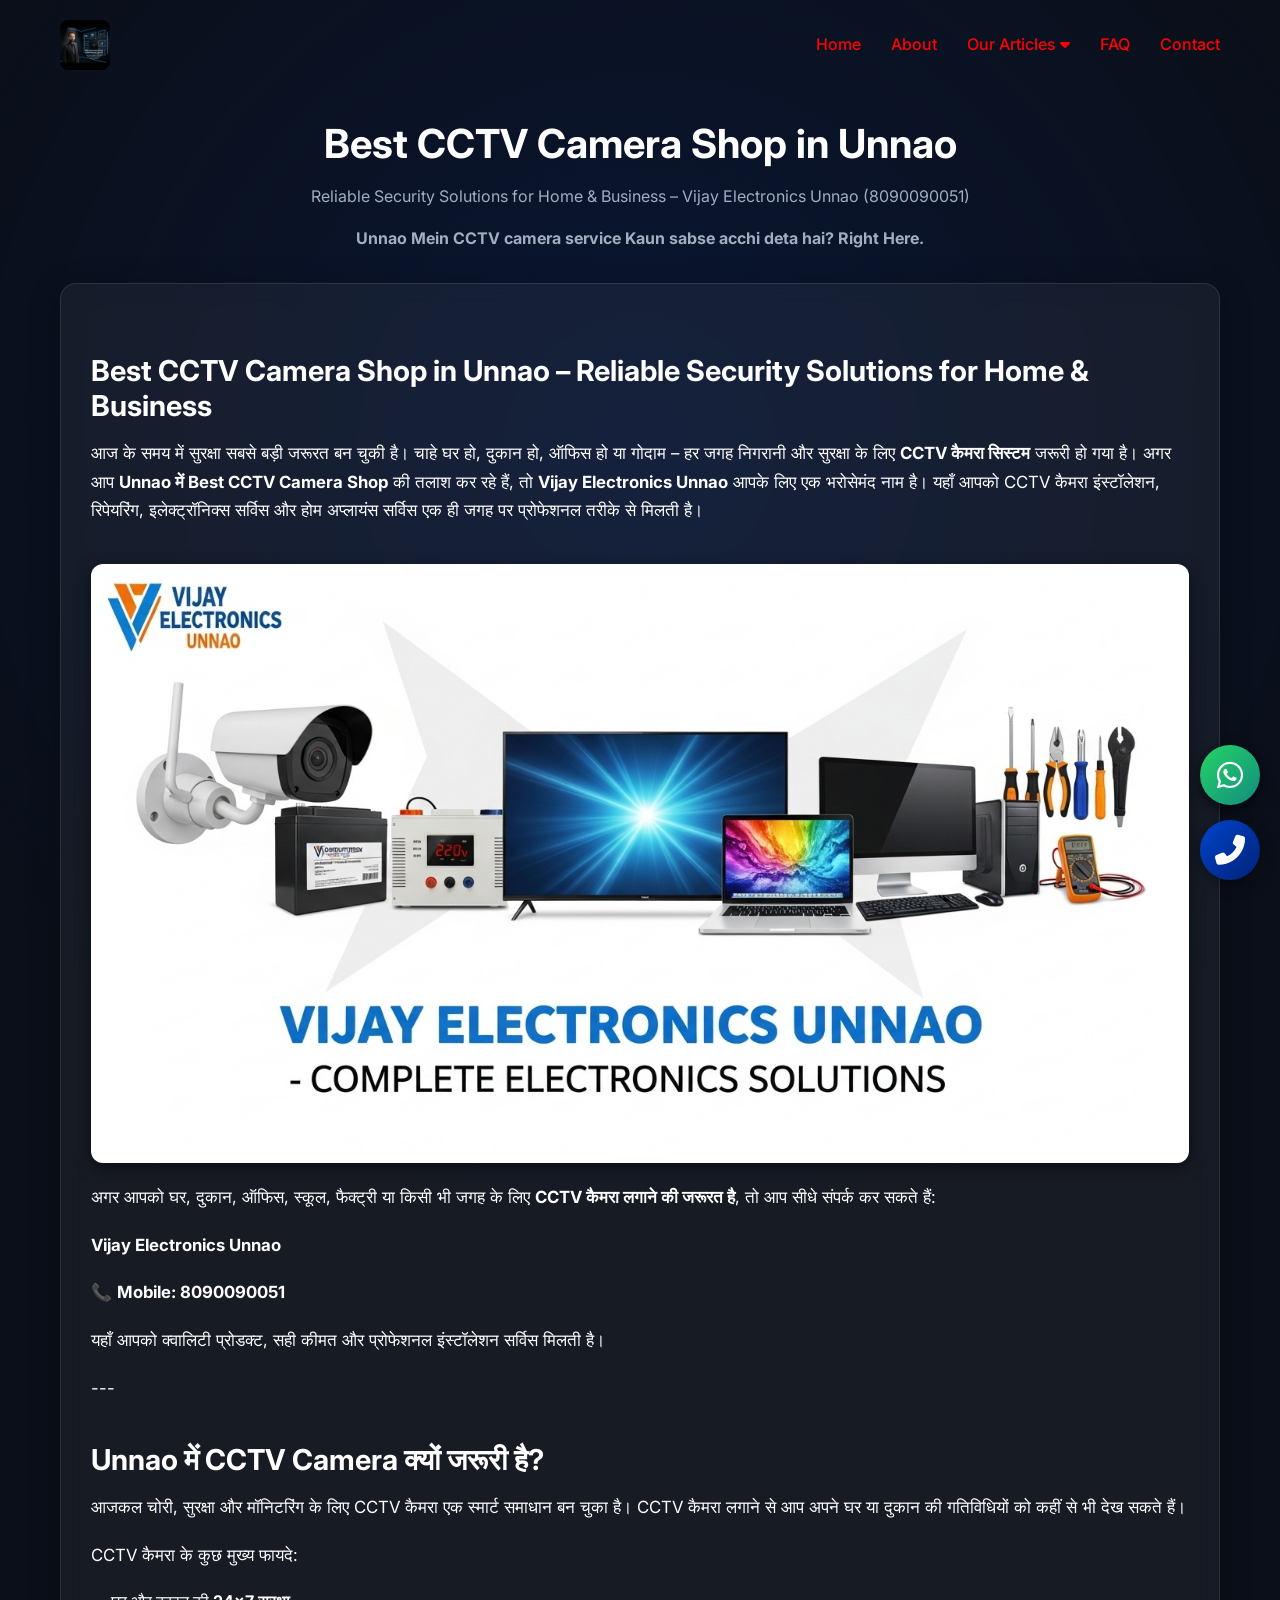
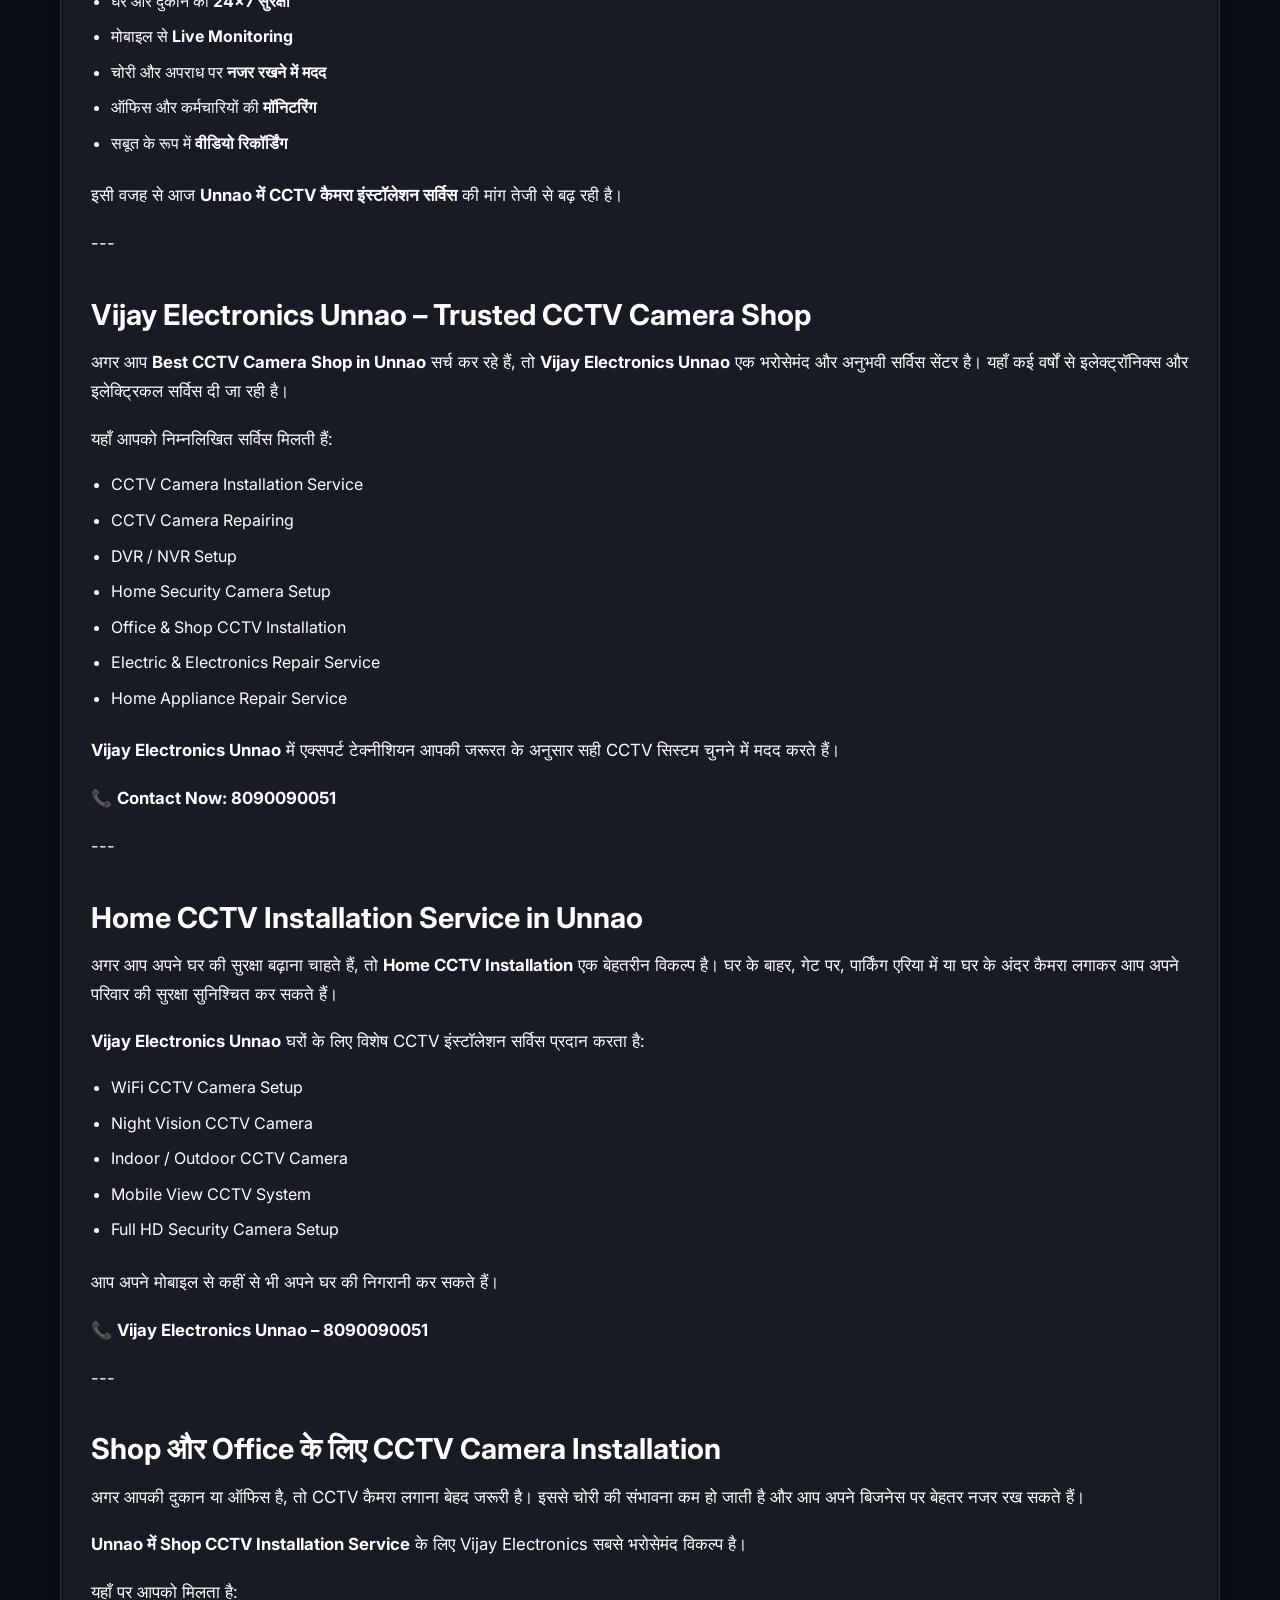
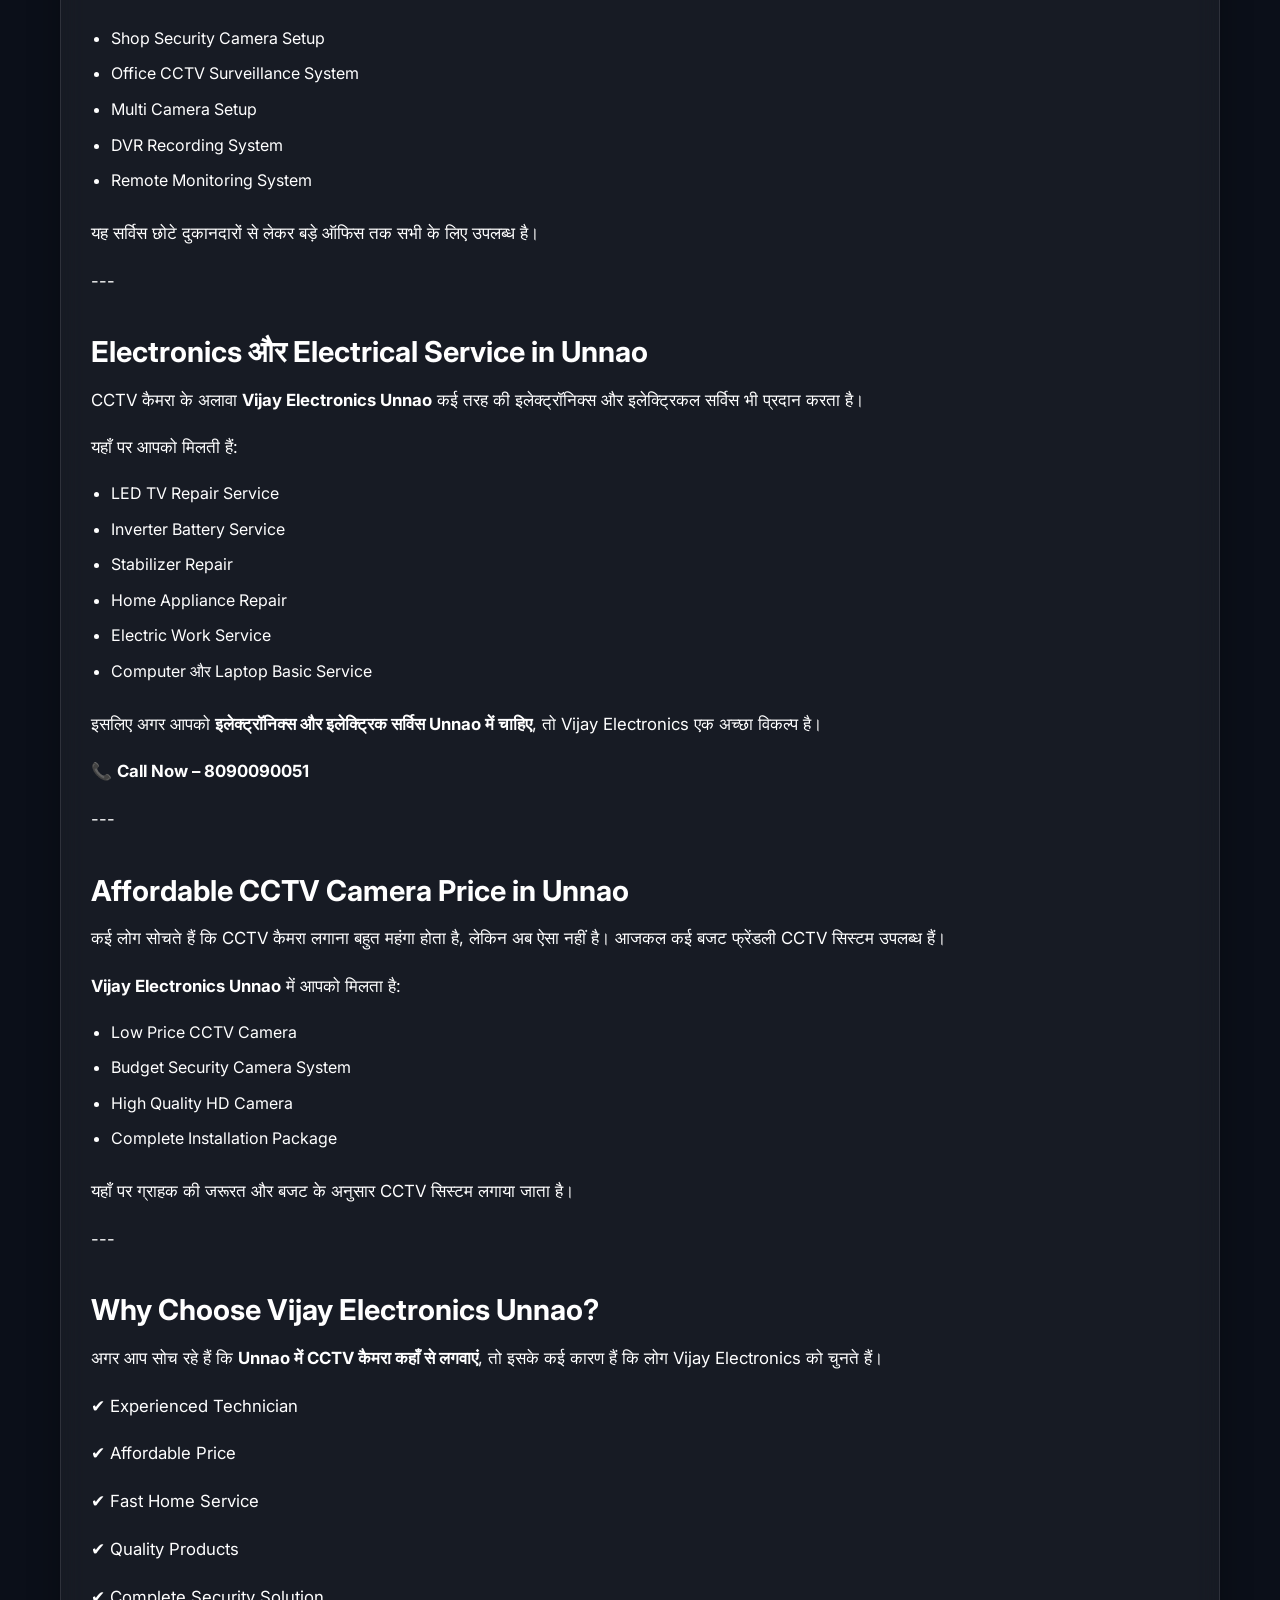
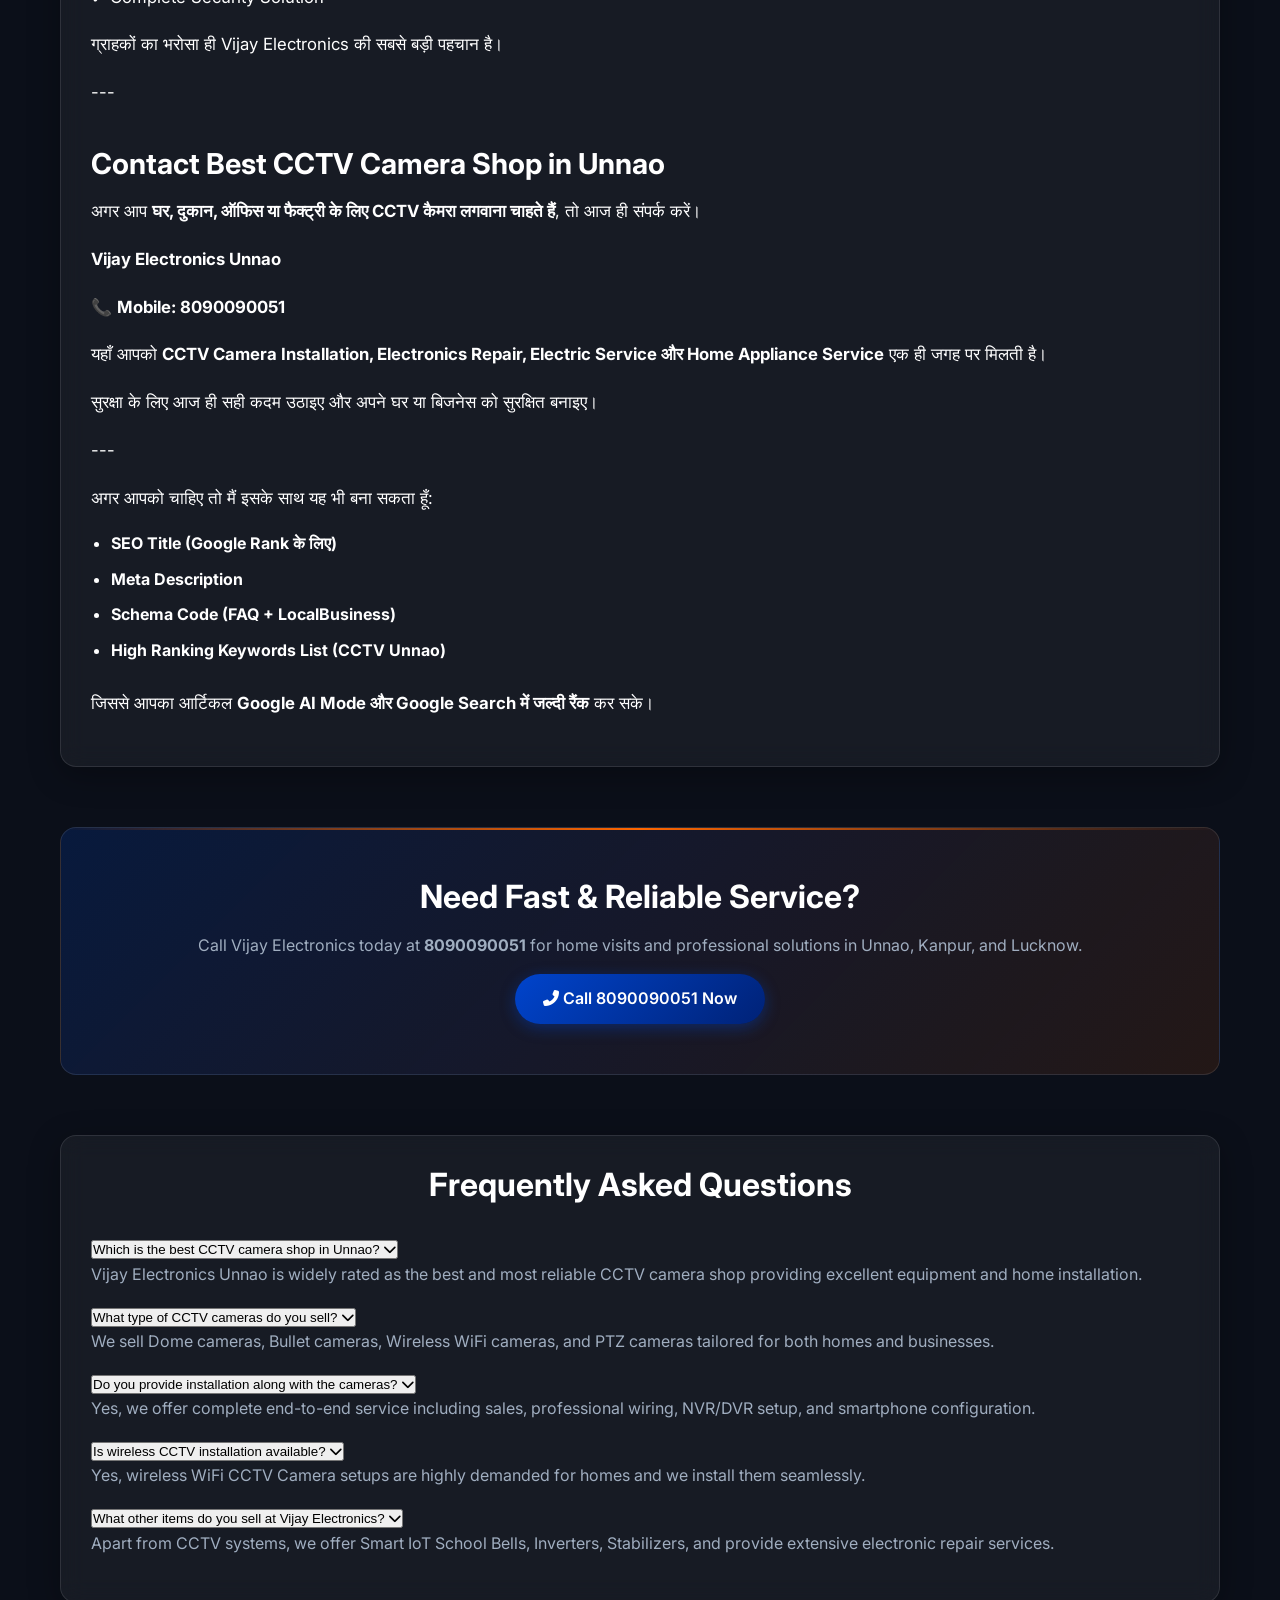
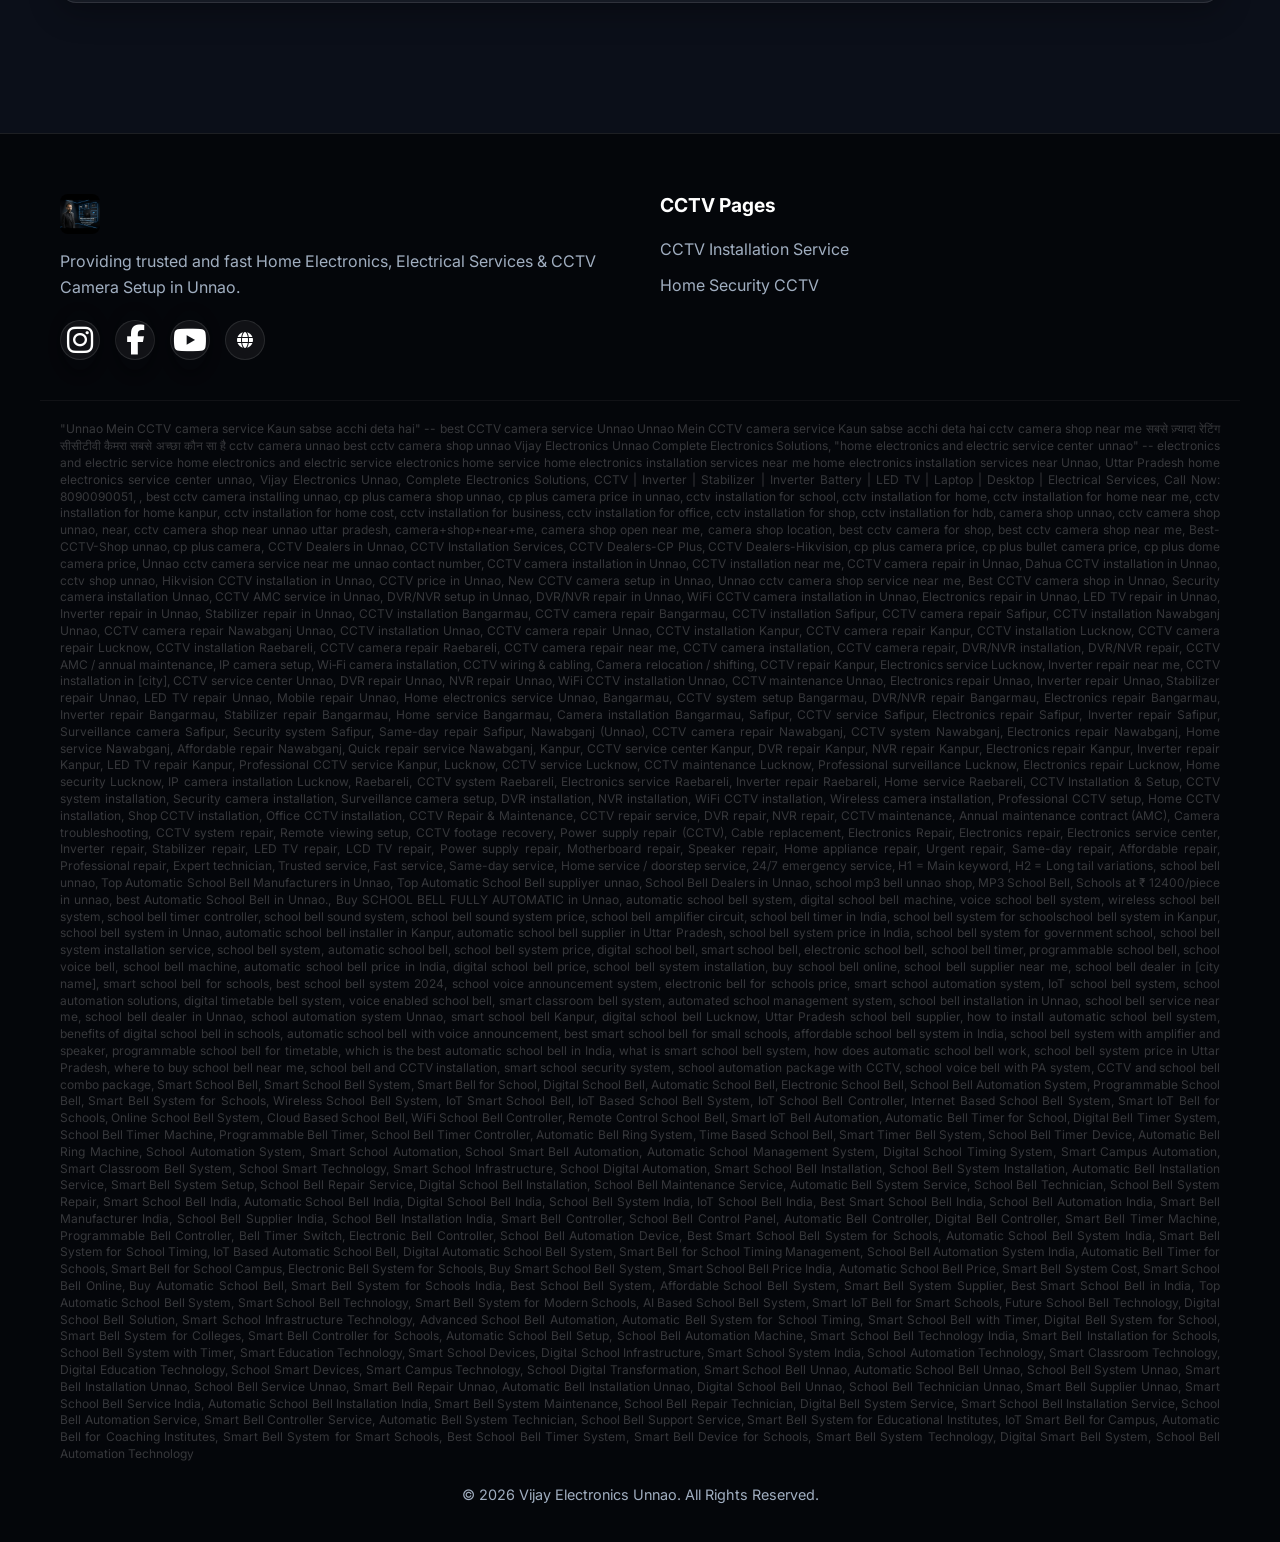
<file: best-cctv-camera-shop-unnao.html>
<!DOCTYPE html>
<html lang="en">

<head>
    <meta charset="UTF-8">
    <meta name="viewport" content="width=device-width, initial-scale=1.0">
    <title>Best CCTV Camera Shop in Unnao | Trusted Dealers</title>
    <meta name="description"
        content="Vijay Electronics is the best CCTV camera shop in Unnao offering high-quality security cameras, HD setups, and full installation service at affordable prices.">
    <meta name="keywords" content="-- "Unnao Mein CCTV camera service Kaun sabse acchi deta hai" -- best CCTV camera service Unnao Unnao Mein CCTV camera service Kaun sabse acchi deta hai cctv camera shop near me सबसे ज़्यादा रेटिंग सीसीटीवी कैमरा सबसे अच्छा कौन सा है cctv camera unnao best cctv camera shop unnao Vijay Electronics Unnao Complete Electronics Solutions, -- "home electronics and electric service center unnao" -- electronics and electric service home electronics and electric service electronics home service home electronics installation services near me home electronics installation services near Unnao, Uttar Pradesh home electronics service center unnao, Vijay Electronics Unnao, Complete Electronics Solutions, Service line below:, CCTV | Inverter | Stabilizer | Inverter Battery | LED TV | Laptop | Desktop | Electrical Services, Call Now: 8090090051, best cctv camera installing unnao, cp plus camera shop unnao, cp plus camera price in unnao, cctv installation for school, cctv installation for home, cctv installation for home near me, cctv installation for home kanpur, cctv installation for home cost, cctv installation for business, cctv installation for office, cctv installation for shop, cctv installation for hdb, camera shop unnao, cctv camera shop unnao, near, cctv camera shop near unnao uttar pradesh, camera+shop+near+me, camera shop open near me, camera shop location, best cctv camera for shop, best cctv camera shop near me, Best-CCTV-Shop unnao, cp plus camera, CCTV Dealers in Unnao, CCTV Installation Services, CCTV Dealers-CP Plus, CCTV Dealers-Hikvision, cp plus camera price, cp plus bullet camera price, cp plus dome camera price, Unnao cctv camera service near me unnao contact number, CCTV camera installation in Unnao, CCTV installation near me, CCTV camera repair in Unnao, Dahua CCTV installation in Unnao, cctv shop unnao, Hikvision CCTV installation in Unnao, CCTV price in Unnao, New CCTV camera setup in Unnao, Unnao cctv camera shop service near me, Best CCTV camera shop in Unnao, Security camera installation Unnao, CCTV AMC service in Unnao, DVR/NVR setup in Unnao, DVR/NVR repair in Unnao, WiFi CCTV camera installation in Unnao, Electronics repair in Unnao, LED TV repair in Unnao, Inverter repair in Unnao, Stabilizer repair in Unnao, CCTV installation Bangarmau, CCTV camera repair Bangarmau, CCTV installation Safipur, CCTV camera repair Safipur, CCTV installation Nawabganj Unnao, CCTV camera repair Nawabganj Unnao, CCTV installation Unnao, CCTV camera repair Unnao, CCTV installation Kanpur, CCTV camera repair Kanpur, CCTV installation Lucknow, CCTV camera repair Lucknow, CCTV installation Raebareli, CCTV camera repair Raebareli, CCTV camera repair near me, CCTV camera installation, CCTV camera repair, DVR/NVR installation, DVR/NVR repair, CCTV AMC / annual maintenance, IP camera setup, Wi‑Fi camera installation, CCTV wiring & cabling, Camera relocation / shifting, CCTV repair Kanpur, Electronics service Lucknow, Inverter repair near me, CCTV installation in [city], CCTV service center Unnao, DVR repair Unnao, NVR repair Unnao, WiFi CCTV installation Unnao, CCTV maintenance Unnao, Electronics repair Unnao, Inverter repair Unnao, Stabilizer repair Unnao, LED TV repair Unnao, Mobile repair Unnao, Home electronics service Unnao, Bangarmau, CCTV system setup Bangarmau, DVR/NVR repair Bangarmau, Electronics repair Bangarmau, Inverter repair Bangarmau, Stabilizer repair Bangarmau, Home service Bangarmau, Camera installation Bangarmau, Safipur, CCTV service Safipur, Electronics repair Safipur, Inverter repair Safipur, Surveillance camera Safipur, Security system Safipur, Same-day repair Safipur, Nawabganj (Unnao), CCTV camera repair Nawabganj, CCTV system Nawabganj, Electronics repair Nawabganj, Home service Nawabganj, Affordable repair Nawabganj, Quick repair service Nawabganj, Kanpur, CCTV service center Kanpur, DVR repair Kanpur, NVR repair Kanpur, Electronics repair Kanpur, Inverter repair Kanpur, LED TV repair Kanpur, Professional CCTV service Kanpur, Lucknow, CCTV service Lucknow, CCTV maintenance Lucknow, Professional surveillance Lucknow, Electronics repair Lucknow, Home security Lucknow, IP camera installation Lucknow, Raebareli, CCTV system Raebareli, Electronics service Raebareli, Inverter repair Raebareli, Home service Raebareli, Service-Type Keywords (Core), CCTV Installation & Setup, CCTV system installation, Security camera installation, Surveillance camera setup, DVR installation, NVR installation, WiFi CCTV installation, Wireless camera installation, Professional CCTV setup, Home CCTV installation, Shop CCTV installation, Office CCTV installation, CCTV Repair & Maintenance, CCTV repair service, DVR repair, NVR repair, CCTV maintenance, Annual maintenance contract (AMC), Camera troubleshooting, CCTV system repair, Remote viewing setup, CCTV footage recovery, Power supply repair (CCTV), Cable replacement, Electronics Repair, Electronics repair, Electronics service center, Inverter repair, Stabilizer repair, LED TV repair, LCD TV repair, Power supply repair, Motherboard repair, Speaker repair, Home appliance repair, Urgent repair, Same-day repair, Modifiers & Quality Keywords, Affordable repair, Professional repair, Expert technician, Trusted service, Fast service, Same-day service, Home service / doorstep service, 24/7 emergency service, H1 = Main keyword, H2 = Long tail variations, Add FAQ schema, Add local keywords in meta title, school bell unnao, Top Automatic School Bell Manufacturers in Unnao, Top Automatic School Bell suppliyer unnao, School Bell Dealers in Unnao, school mp3 bell unnao shop, MP3 School Bell, Schools at ₹ 12400/piece in unnao, best Automatic School Bell in Unnao., Buy SCHOOL BELL FULLY AUTOMATIC in Unnao, automatic school bell system, digital school bell machine, voice school bell system, wireless school bell system, school bell timer controller, school bell sound system, school bell sound system price, school bell amplifier circuit, school bell timer in India, school bell system for schoolschool bell system in Kanpur, school bell system in Unnao, automatic school bell installer in Kanpur, automatic school bell supplier in Uttar Pradesh, school bell system price in India, school bell system for government school, school bell system installation service, school bell system, automatic school bell, school bell system price, digital school bell, smart school bell, electronic school bell, school bell timer, programmable school bell, school voice bell, school bell machine, automatic school bell price in India, digital school bell price, school bell system installation, buy school bell online, school bell supplier near me, school bell dealer in [city name], smart school bell for schools, best school bell system 2024, school voice announcement system, electronic bell for schools price, smart school automation system, IoT school bell system, school automation solutions, digital timetable bell system, voice enabled school bell, smart classroom bell system, automated school management system, school bell installation in Unnao, school bell service near me, school bell dealer in Unnao, school automation system Unnao, smart school bell Kanpur, digital school bell Lucknow, Uttar Pradesh school bell supplier, 5. Long Tail Keywords (Easy to Rank – 2024 Strategy), These rank faster in new websites:, how to install automatic school bell system, benefits of digital school bell in schools, automatic school bell with voice announcement, best smart school bell for small schools, affordable school bell system in India, school bell system with amplifier and speaker, programmable school bell for timetable, which is the best automatic school bell in India, what is smart school bell system, how does automatic school bell work, school bell system price in Uttar Pradesh, where to buy school bell near me, school bell and CCTV installation, smart school security system, school automation package with CCTV, school voice bell with PA system, CCTV and school bell combo package, Smart School Bell – 150 SEO Keywords List (All India Ranking), Main Keywords, Smart School Bell, Smart School Bell System, Smart Bell for School, Digital School Bell, Automatic School Bell, Electronic School Bell, School Bell Automation System, Programmable School Bell, Smart Bell System for Schools, Wireless School Bell System, IoT Based School Bell Keywords, IoT Smart School Bell, IoT Based School Bell System, IoT School Bell Controller, Internet Based School Bell System, Smart IoT Bell for Schools, Online School Bell System, Cloud Based School Bell, WiFi School Bell Controller, Remote Control School Bell, Smart IoT Bell Automation, Automatic Bell Timer Keywords, Automatic Bell Timer for School, Digital Bell Timer System, School Bell Timer Machine, Programmable Bell Timer, School Bell Timer Controller, Automatic Bell Ring System, Time Based School Bell, Smart Timer Bell System, School Bell Timer Device, Automatic Bell Ring Machine, School Automation Keywords, School Automation System, Smart School Automation, School Smart Bell Automation, Automatic School Management System, Digital School Timing System, Smart Campus Automation, Smart Classroom Bell System, School Smart Technology, Smart School Infrastructure, School Digital Automation, Installation & Service Keywords, Smart School Bell Installation, School Bell System Installation, Automatic Bell Installation Service, Smart Bell System Setup, School Bell Repair Service, Digital School Bell Installation, School Bell Maintenance Service, Automatic Bell System Service, School Bell Technician, School Bell System Repair, India Location Based Keywords, Smart School Bell India, Automatic School Bell India, Digital School Bell India, School Bell System India, IoT School Bell India, Best Smart School Bell India, School Bell Automation India, Smart Bell Manufacturer India, School Bell Supplier India, School Bell Installation India, Product Keywords, Smart Bell Controller, School Bell Control Panel, Automatic Bell Controller, Digital Bell Controller, Smart Bell Timer Machine, Programmable Bell Controller, Bell Timer Switch, Electronic Bell Controller, School Bell Automation Device, Long Tail SEO Keywords, Best Smart School Bell System for Schools, Automatic School Bell System India, Smart Bell System for School Timing, IoT Based Automatic School Bell, Digital Automatic School Bell System, Smart Bell for School Timing Management, School Bell Automation System India, Automatic Bell Timer for Schools, Smart Bell for School Campus, Electronic Bell System for Schools, High Intent Keywords, Buy Smart School Bell System, Smart School Bell Price India, Automatic School Bell Price, Smart Bell System Cost, Smart School Bell Online, Buy Automatic School Bell, Smart Bell System for Schools India, Best School Bell System, Affordable School Bell System, Smart Bell System Supplier, Google AI SEO Keywords, Best Smart School Bell in India, Top Automatic School Bell System, Smart School Bell Technology, Smart Bell System for Modern Schools, AI Based School Bell System, Smart IoT Bell for Smart Schools, Future School Bell Technology, Digital School Bell Solution, Smart School Infrastructure Technology, Advanced School Bell Automation, Extra Long Tail Keywords, Automatic Bell System for School Timing, Smart School Bell with Timer, Digital Bell System for School, Smart Bell System for Colleges, Smart Bell Controller for Schools, Automatic School Bell Setup, School Bell Automation Machine, Smart School Bell Technology India, Smart Bell Installation for Schools, School Bell System with Timer, Smart Education Keywords, Smart Education Technology, Smart School Devices, Digital School Infrastructure, Smart School System India, School Automation Technology, Smart Classroom Technology, Digital Education Technology, School Smart Devices, Smart Campus Technology, School Digital Transformation, Local SEO Keywords, Smart School Bell Unnao, Automatic School Bell Unnao, School Bell System Unnao, Smart Bell Installation Unnao, School Bell Service Unnao, Smart Bell Repair Unnao, Automatic Bell Installation Unnao, Digital School Bell Unnao, School Bell Technician Unnao, Smart Bell Supplier Unnao, Service Based Keywords, Smart School Bell Service India, Automatic School Bell Installation India, Smart Bell System Maintenance, School Bell Repair Technician, Digital Bell System Service, Smart School Bell Installation Service, School Bell Automation Service, Smart Bell Controller Service, Automatic Bell System Technician, School Bell Support Service, Extra SEO Keywords, Smart Bell System for Educational Institutes, IoT Smart Bell for Campus, Automatic Bell for Coaching Institutes, Smart Bell System for Smart Schools, Best School Bell Timer System, Smart Bell Device for Schools, Smart Bell System Technology, Digital Smart Bell System, School Bell Automation Technology">
    <link rel="stylesheet" href="https://cdnjs.cloudflare.com/ajax/libs/font-awesome/6.4.0/css/all.min.css">
    <link rel="stylesheet" href="css/style.css">

    <!-- Service Schema -->
    <script type="application/ld+json">
    {
      "@context": "https://schema.org/",
      "@type": "Service",
      "name": "Best CCTV Camera Shop and Dealer Unnao",
      "provider": {
        "@type": "LocalBusiness",
        "name": "Vijay Electronics Unnao",
        "telephone": "+918090090051",
        "image": "logo.png"
      },
      "areaServed": "Unnao",
      "serviceType": "CCTV Systems Sales & Setup"
    }
    </script>

    <!-- FAQ Schema -->
    <script type="application/ld+json">
    {
      "@context": "https://schema.org",
      "@type": "FAQPage",
      "mainEntity": [{
        "@type": "Question",
        "name": "Which is the best CCTV camera shop in Unnao?",
        "acceptedAnswer": {
          "@type": "Answer",
          "text": "Vijay Electronics Unnao is widely rated as the best and most reliable CCTV camera shop providing excellent equipment and home installation."
        }
      },{
        "@type": "Question",
        "name": "What type of CCTV cameras do you sell?",
        "acceptedAnswer": {
          "@type": "Answer",
          "text": "We sell Dome cameras, Bullet cameras, Wireless WiFi cameras, and PTZ cameras tailored for both homes and businesses."
        }
      },{
        "@type": "Question",
        "name": "Do you provide installation along with the cameras?",
        "acceptedAnswer": {
          "@type": "Answer",
          "text": "Yes, we offer complete end-to-end service including sales, professional wiring, NVR/DVR setup, and smartphone configuration."
        }
      },{
        "@type": "Question",
        "name": "Is wireless CCTV installation available?",
        "acceptedAnswer": {
          "@type": "Answer",
          "text": "Yes, wireless WiFi CCTV Camera setups are highly demanded for homes and we install them seamlessly."
        }
      },{
        "@type": "Question",
        "name": "What other items do you sell at Vijay Electronics?",
        "acceptedAnswer": {
          "@type": "Answer",
          "text": "Apart from CCTV systems, we offer Smart IoT School Bells, Inverters, Stabilizers, and provide extensive electronic repair services."
        }
      }]
    }
    </script>
</head>

<body>
    <header class="header">
        <div class="container nav-container">
            <a href="index.html" class="logo">
                <img src="logo.png" alt="Vijay Electronics Logo" class="logo-img">
            </a>
            <button class="mobile-toggle"><i class="fas fa-bars"></i></button>
            <nav>
                <ul class="nav-menu">
                    <li><a href="index.html" class="nav-link">Home</a></li>
                    <li><a href="about.html" class="nav-link">About</a></li>
                    <li class="dropdown">
                        <a href="javascript:void(0)" class="nav-link dropdown-toggle">Our Articles <i class="fas fa-caret-down"></i></a>
                        <ul class="dropdown-menu">
                            <li><a href="best-cctv-camera-service-unnao.html">CCTV Camera Service in Unnao</a></li>
                            <li><a href="best-cctv-camera-shop-unnao.html">CCTV Camera Shop in Unnao</a></li>
                            <li><a href="best-cctv-camera-home-security.html">CCTV for Home Security</a></li>
                            <li><a href="cctv-camera-installation-service-unnao.html">CCTV Installation Service</a></li>
                            <li><a href="smart-iot-school-bell-system-unnao.html">Smart IoT School Bell Unnao</a></li>
                            <li><a href="smart-school-bell-system.html">Smart School Bell System</a></li>
                            <li><a href="top-electronics-repair-service-unnao.html">Top Electronics Repair Unnao</a></li>
                        </ul>
                    </li>
                    <li><a href="faq.html" class="nav-link">FAQ</a></li><li><a href="contact.html" class="nav-link">Contact</a></li>
                </ul>
            </nav>
        </div>
    </header>

    
    <main class="content-page container">
        <div class="text-center mb-2">
            <h1>Best CCTV Camera Shop in Unnao</h1>
            <p>Reliable Security Solutions for Home & Business – Vijay Electronics Unnao (8090090051)</p>
            <p><strong>Unnao Mein CCTV camera service Kaun sabse acchi deta hai? Right Here.</strong></p>
        </div>
        <div class="article-body glass-card">
            <h2 class="section-title">Best CCTV Camera Shop in Unnao – Reliable Security Solutions for Home & Business</h2>
<p>आज के समय में सुरक्षा सबसे बड़ी जरूरत बन चुकी है। चाहे घर हो, दुकान हो, ऑफिस हो या गोदाम – हर जगह निगरानी और सुरक्षा के लिए <strong>CCTV कैमरा सिस्टम</strong> जरूरी हो गया है। अगर आप <strong>Unnao में Best CCTV Camera Shop</strong> की तलाश कर रहे हैं, तो <strong>Vijay Electronics Unnao</strong> आपके लिए एक भरोसेमंद नाम है। यहाँ आपको CCTV कैमरा इंस्टॉलेशन, रिपेयरिंग, इलेक्ट्रॉनिक्स सर्विस और होम अप्लायंस सर्विस एक ही जगह पर प्रोफेशनल तरीके से मिलती है।</p>
<div style="text-align:center; padding: 20px 0;"><img src="Complete Electronics Solutions.jpeg" alt="Service Image" style="max-width:100%; border-radius:12px; box-shadow: 0 4px 15px rgba(0,0,0,0.5);"></div>
<p>अगर आपको घर, दुकान, ऑफिस, स्कूल, फैक्ट्री या किसी भी जगह के लिए <strong>CCTV कैमरा लगाने की जरूरत है</strong>, तो आप सीधे संपर्क कर सकते हैं:</p>
<p><strong>Vijay Electronics Unnao</strong></p>
<p>📞 <strong>Mobile: 8090090051</strong></p>
<p>यहाँ आपको क्वालिटी प्रोडक्ट, सही कीमत और प्रोफेशनल इंस्टॉलेशन सर्विस मिलती है।</p>
<p>---</p>
<h2 class="section-title">Unnao में CCTV Camera क्यों जरूरी है?</h2>
<p>आजकल चोरी, सुरक्षा और मॉनिटरिंग के लिए CCTV कैमरा एक स्मार्ट समाधान बन चुका है। CCTV कैमरा लगाने से आप अपने घर या दुकान की गतिविधियों को कहीं से भी देख सकते हैं।</p>
<p>CCTV कैमरा के कुछ मुख्य फायदे:</p>
<ul>
<li>घर और दुकान की <strong>24×7 सुरक्षा</strong></li>
<li>मोबाइल से <strong>Live Monitoring</strong></li>
<li>चोरी और अपराध पर <strong>नजर रखने में मदद</strong></li>
<li>ऑफिस और कर्मचारियों की <strong>मॉनिटरिंग</strong></li>
<li>सबूत के रूप में <strong>वीडियो रिकॉर्डिंग</strong></li>
</ul>
<p>इसी वजह से आज <strong>Unnao में CCTV कैमरा इंस्टॉलेशन सर्विस</strong> की मांग तेजी से बढ़ रही है।</p>
<p>---</p>
<h2 class="section-title">Vijay Electronics Unnao – Trusted CCTV Camera Shop</h2>
<p>अगर आप <strong>Best CCTV Camera Shop in Unnao</strong> सर्च कर रहे हैं, तो <strong>Vijay Electronics Unnao</strong> एक भरोसेमंद और अनुभवी सर्विस सेंटर है। यहाँ कई वर्षों से इलेक्ट्रॉनिक्स और इलेक्ट्रिकल सर्विस दी जा रही है।</p>
<p>यहाँ आपको निम्नलिखित सर्विस मिलती हैं:</p>
<ul>
<li>CCTV Camera Installation Service</li>
<li>CCTV Camera Repairing</li>
<li>DVR / NVR Setup</li>
<li>Home Security Camera Setup</li>
<li>Office & Shop CCTV Installation</li>
<li>Electric & Electronics Repair Service</li>
<li>Home Appliance Repair Service</li>
</ul>
<p><strong>Vijay Electronics Unnao</strong> में एक्सपर्ट टेक्नीशियन आपकी जरूरत के अनुसार सही CCTV सिस्टम चुनने में मदद करते हैं।</p>
<p>📞 <strong>Contact Now: 8090090051</strong></p>
<p>---</p>
<h2 class="section-title">Home CCTV Installation Service in Unnao</h2>
<p>अगर आप अपने घर की सुरक्षा बढ़ाना चाहते हैं, तो <strong>Home CCTV Installation</strong> एक बेहतरीन विकल्प है। घर के बाहर, गेट पर, पार्किंग एरिया में या घर के अंदर कैमरा लगाकर आप अपने परिवार की सुरक्षा सुनिश्चित कर सकते हैं।</p>
<p><strong>Vijay Electronics Unnao</strong> घरों के लिए विशेष CCTV इंस्टॉलेशन सर्विस प्रदान करता है:</p>
<ul>
<li>WiFi CCTV Camera Setup</li>
<li>Night Vision CCTV Camera</li>
<li>Indoor / Outdoor CCTV Camera</li>
<li>Mobile View CCTV System</li>
<li>Full HD Security Camera Setup</li>
</ul>
<p>आप अपने मोबाइल से कहीं से भी अपने घर की निगरानी कर सकते हैं।</p>
<p>📞 <strong>Vijay Electronics Unnao – 8090090051</strong></p>
<p>---</p>
<h2 class="section-title">Shop और Office के लिए CCTV Camera Installation</h2>
<p>अगर आपकी दुकान या ऑफिस है, तो CCTV कैमरा लगाना बेहद जरूरी है। इससे चोरी की संभावना कम हो जाती है और आप अपने बिजनेस पर बेहतर नजर रख सकते हैं।</p>
<p><strong>Unnao में Shop CCTV Installation Service</strong> के लिए Vijay Electronics सबसे भरोसेमंद विकल्प है।</p>
<p>यहाँ पर आपको मिलता है:</p>
<ul>
<li>Shop Security Camera Setup</li>
<li>Office CCTV Surveillance System</li>
<li>Multi Camera Setup</li>
<li>DVR Recording System</li>
<li>Remote Monitoring System</li>
</ul>
<p>यह सर्विस छोटे दुकानदारों से लेकर बड़े ऑफिस तक सभी के लिए उपलब्ध है।</p>
<p>---</p>
<h2 class="section-title">Electronics और Electrical Service in Unnao</h2>
<p>CCTV कैमरा के अलावा <strong>Vijay Electronics Unnao</strong> कई तरह की इलेक्ट्रॉनिक्स और इलेक्ट्रिकल सर्विस भी प्रदान करता है।</p>
<p>यहाँ पर आपको मिलती हैं:</p>
<ul>
<li>LED TV Repair Service</li>
<li>Inverter Battery Service</li>
<li>Stabilizer Repair</li>
<li>Home Appliance Repair</li>
<li>Electric Work Service</li>
<li>Computer और Laptop Basic Service</li>
</ul>
<p>इसलिए अगर आपको <strong>इलेक्ट्रॉनिक्स और इलेक्ट्रिक सर्विस Unnao में चाहिए</strong>, तो Vijay Electronics एक अच्छा विकल्प है।</p>
<p>📞 <strong>Call Now – 8090090051</strong></p>
<p>---</p>
<h2 class="section-title">Affordable CCTV Camera Price in Unnao</h2>
<p>कई लोग सोचते हैं कि CCTV कैमरा लगाना बहुत महंगा होता है, लेकिन अब ऐसा नहीं है। आजकल कई बजट फ्रेंडली CCTV सिस्टम उपलब्ध हैं।</p>
<p><strong>Vijay Electronics Unnao</strong> में आपको मिलता है:</p>
<ul>
<li>Low Price CCTV Camera</li>
<li>Budget Security Camera System</li>
<li>High Quality HD Camera</li>
<li>Complete Installation Package</li>
</ul>
<p>यहाँ पर ग्राहक की जरूरत और बजट के अनुसार CCTV सिस्टम लगाया जाता है।</p>
<p>---</p>
<h2 class="section-title">Why Choose Vijay Electronics Unnao?</h2>
<p>अगर आप सोच रहे हैं कि <strong>Unnao में CCTV कैमरा कहाँ से लगवाएं</strong>, तो इसके कई कारण हैं कि लोग Vijay Electronics को चुनते हैं।</p>
<p>✔ Experienced Technician</p>
<p>✔ Affordable Price</p>
<p>✔ Fast Home Service</p>
<p>✔ Quality Products</p>
<p>✔ Complete Security Solution</p>
<p>ग्राहकों का भरोसा ही Vijay Electronics की सबसे बड़ी पहचान है।</p>
<p>---</p>
<h2 class="section-title">Contact Best CCTV Camera Shop in Unnao</h2>
<p>अगर आप <strong>घर, दुकान, ऑफिस या फैक्ट्री के लिए CCTV कैमरा लगवाना चाहते हैं</strong>, तो आज ही संपर्क करें।</p>
<p><strong>Vijay Electronics Unnao</strong></p>
<p>📞 <strong>Mobile: 8090090051</strong></p>
<p>यहाँ आपको <strong>CCTV Camera Installation, Electronics Repair, Electric Service और Home Appliance Service</strong> एक ही जगह पर मिलती है।</p>
<p>सुरक्षा के लिए आज ही सही कदम उठाइए और अपने घर या बिजनेस को सुरक्षित बनाइए।</p>
<p>---</p>
<p>अगर आपको चाहिए तो मैं इसके साथ यह भी बना सकता हूँ:</p>
<ul>
<li><strong>SEO Title (Google Rank के लिए)</strong></li>
<li><strong>Meta Description</strong></li>
<li><strong>Schema Code (FAQ + LocalBusiness)</strong></li>
<li><strong>High Ranking Keywords List (CCTV Unnao)</strong></li>
</ul>
<p>जिससे आपका आर्टिकल <strong>Google AI Mode और Google Search में जल्दी रैंक</strong> कर सके।</p>

        </div>
        
        <div class="cta-banner mt-4">
            <h2>Need Fast & Reliable Service?</h2>
            <p>Call Vijay Electronics today at <strong>8090090051</strong> for home visits and professional solutions in Unnao, Kanpur, and Lucknow.</p>
            <a href="tel:+918090090051" class="btn btn-primary"><i class="fas fa-phone-alt"></i> Call 8090090051 Now</a>
        </div>
    
        <section class="faq-section glass-card mt-4">
<h2 class="text-center mb-2">Frequently Asked Questions</h2>
<div class="accordion">
                    <div class="accordion-item">
                        <button class="accordion-header">Which is the best CCTV camera shop in Unnao? <i class="fas fa-chevron-down"></i></button>
                        <div class="accordion-content">
                            <p>Vijay Electronics Unnao is widely rated as the best and most reliable CCTV camera shop providing excellent equipment and home installation.</p>
                        </div>
                    </div>
                    <div class="accordion-item">
                        <button class="accordion-header">What type of CCTV cameras do you sell? <i class="fas fa-chevron-down"></i></button>
                        <div class="accordion-content">
                            <p>We sell Dome cameras, Bullet cameras, Wireless WiFi cameras, and PTZ cameras tailored for both homes and businesses.</p>
                        </div>
                    </div>
                    <div class="accordion-item">
                        <button class="accordion-header">Do you provide installation along with the cameras? <i class="fas fa-chevron-down"></i></button>
                        <div class="accordion-content">
                            <p>Yes, we offer complete end-to-end service including sales, professional wiring, NVR/DVR setup, and smartphone configuration.</p>
                        </div>
                    </div>
                    <div class="accordion-item">
                        <button class="accordion-header">Is wireless CCTV installation available? <i class="fas fa-chevron-down"></i></button>
                        <div class="accordion-content">
                            <p>Yes, wireless WiFi CCTV Camera setups are highly demanded for homes and we install them seamlessly.</p>
                        </div>
                    </div>
                    <div class="accordion-item">
                        <button class="accordion-header">What other items do you sell at Vijay Electronics? <i class="fas fa-chevron-down"></i></button>
                        <div class="accordion-content">
                            <p>Apart from CCTV systems, we offer Smart IoT School Bells, Inverters, Stabilizers, and provide extensive electronic repair services.</p>
                        </div>
                    </div></div>
</section>
    </main>


    <footer class="footer">
        <div class="container footer-grid">
            <div>
                <img src="logo.png" alt="Vijay Electronics Logo" style="height: 40px; margin-bottom: 15px;">
                <p>Providing trusted and fast Home Electronics, Electrical Services & CCTV Camera Setup in Unnao.</p>
                <div class="social-links">
                    <a href="https://www.instagram.com/vijayelectronics1" target="_blank" rel="noopener"><i
                            class="fab fa-instagram"></i></a>
                    <a href="https://www.facebook.com/search/top?q=Vijay%20Chaurasiya" target="_blank" rel="noopener"><i
                            class="fab fa-facebook-f"></i></a>
                    <a href="https://www.youtube.com/@vijayelectronics-v6e" target="_blank" rel="noopener"><i
                            class="fab fa-youtube"></i></a>
                    <a href="https://vijayelectronic.github.io/best-india-electronics-service" target="_blank" rel="noopener"><i
                            class="fas fa-globe"></i></a>
                </div>
            </div>
            <div>
                <h4 class="footer-heading">CCTV Pages</h4>
                <ul class="footer-links">
                    <li><a href="cctv-camera-installation-service-unnao.html">CCTV Installation Service</a></li>
                    <li><a href="best-cctv-camera-home-security.html">Home Security CCTV</a></li>
                </ul>
            </div>
        </div>
        <div class="container seo-dump">
<p>"Unnao Mein CCTV camera service Kaun sabse acchi deta hai" -- best CCTV camera service Unnao Unnao Mein CCTV camera service Kaun sabse acchi deta hai cctv camera shop near me सबसे ज़्यादा रेटिंग सीसीटीवी कैमरा सबसे अच्छा कौन सा है cctv camera unnao best cctv camera shop unnao Vijay Electronics Unnao Complete Electronics Solutions, "home electronics and electric service center unnao" -- electronics and electric service home electronics and electric service electronics home service home electronics installation services near me home electronics installation services near Unnao, Uttar Pradesh home electronics service center unnao, Vijay Electronics Unnao, Complete Electronics Solutions, CCTV | Inverter | Stabilizer | Inverter Battery | LED TV | Laptop | Desktop | Electrical Services, Call Now: 8090090051, , best cctv camera installing unnao, cp plus camera shop unnao, cp plus camera price in unnao, cctv installation for school, cctv installation for home, cctv installation for home near me, cctv installation for home kanpur, cctv installation for home cost, cctv installation for business, cctv installation for office, cctv installation for shop, cctv installation for hdb, camera shop unnao, cctv camera shop unnao, near, cctv camera shop near unnao uttar pradesh, camera+shop+near+me, camera shop open near me, camera shop location, best cctv camera for shop, best cctv camera shop near me, Best-CCTV-Shop unnao, cp plus camera, CCTV Dealers in Unnao, CCTV Installation Services, CCTV Dealers-CP Plus, CCTV Dealers-Hikvision, cp plus camera price, cp plus bullet camera price, cp plus dome camera price, Unnao cctv camera service near me unnao contact number, CCTV camera installation in Unnao, CCTV installation near me, CCTV camera repair in Unnao, Dahua CCTV installation in Unnao, cctv shop unnao, Hikvision CCTV installation in Unnao, CCTV price in Unnao, New CCTV camera setup in Unnao, Unnao cctv camera shop service near me, Best CCTV camera shop in Unnao, Security camera installation Unnao, CCTV AMC service in Unnao, DVR/NVR setup in Unnao, DVR/NVR repair in Unnao, WiFi CCTV camera installation in Unnao, Electronics repair in Unnao, LED TV repair in Unnao, Inverter repair in Unnao, Stabilizer repair in Unnao, CCTV installation Bangarmau, CCTV camera repair Bangarmau, CCTV installation Safipur, CCTV camera repair Safipur, CCTV installation Nawabganj Unnao, CCTV camera repair Nawabganj Unnao, CCTV installation Unnao, CCTV camera repair Unnao, CCTV installation Kanpur, CCTV camera repair Kanpur, CCTV installation Lucknow, CCTV camera repair Lucknow, CCTV installation Raebareli, CCTV camera repair Raebareli, CCTV camera repair near me, CCTV camera installation, CCTV camera repair, DVR/NVR installation, DVR/NVR repair, CCTV AMC / annual maintenance, IP camera setup, Wi‑Fi camera installation, CCTV wiring & cabling, Camera relocation / shifting, CCTV repair Kanpur, Electronics service Lucknow, Inverter repair near me, CCTV installation in [city], CCTV service center Unnao, DVR repair Unnao, NVR repair Unnao, WiFi CCTV installation Unnao, CCTV maintenance Unnao, Electronics repair Unnao, Inverter repair Unnao, Stabilizer repair Unnao, LED TV repair Unnao, Mobile repair Unnao, Home electronics service Unnao, Bangarmau, CCTV system setup Bangarmau, DVR/NVR repair Bangarmau, Electronics repair Bangarmau, Inverter repair Bangarmau, Stabilizer repair Bangarmau, Home service Bangarmau, Camera installation Bangarmau, Safipur, CCTV service Safipur, Electronics repair Safipur, Inverter repair Safipur, Surveillance camera Safipur, Security system Safipur, Same-day repair Safipur, Nawabganj (Unnao), CCTV camera repair Nawabganj, CCTV system Nawabganj, Electronics repair Nawabganj, Home service Nawabganj, Affordable repair Nawabganj, Quick repair service Nawabganj, Kanpur, CCTV service center Kanpur, DVR repair Kanpur, NVR repair Kanpur, Electronics repair Kanpur, Inverter repair Kanpur, LED TV repair Kanpur, Professional CCTV service Kanpur, Lucknow, CCTV service Lucknow, CCTV maintenance Lucknow, Professional surveillance Lucknow, Electronics repair Lucknow, Home security Lucknow, IP camera installation Lucknow, Raebareli, CCTV system Raebareli, Electronics service Raebareli, Inverter repair Raebareli, Home service Raebareli, CCTV Installation & Setup, CCTV system installation, Security camera installation, Surveillance camera setup, DVR installation, NVR installation, WiFi CCTV installation, Wireless camera installation, Professional CCTV setup, Home CCTV installation, Shop CCTV installation, Office CCTV installation, CCTV Repair & Maintenance, CCTV repair service, DVR repair, NVR repair, CCTV maintenance, Annual maintenance contract (AMC), Camera troubleshooting, CCTV system repair, Remote viewing setup, CCTV footage recovery, Power supply repair (CCTV), Cable replacement, Electronics Repair, Electronics repair, Electronics service center, Inverter repair, Stabilizer repair, LED TV repair, LCD TV repair, Power supply repair, Motherboard repair, Speaker repair, Home appliance repair, Urgent repair, Same-day repair, Affordable repair, Professional repair, Expert technician, Trusted service, Fast service, Same-day service, Home service / doorstep service, 24/7 emergency service, H1 = Main keyword, H2 = Long tail variations, school bell unnao, Top Automatic School Bell Manufacturers in Unnao, Top Automatic School Bell suppliyer unnao, School Bell Dealers in Unnao, school mp3 bell unnao shop, MP3 School Bell, Schools at ₹ 12400/piece in unnao, best Automatic School Bell in Unnao., Buy SCHOOL BELL FULLY AUTOMATIC in Unnao, automatic school bell system, digital school bell machine, voice school bell system, wireless school bell system, school bell timer controller, school bell sound system, school bell sound system price, school bell amplifier circuit, school bell timer in India, school bell system for schoolschool bell system in Kanpur, school bell system in Unnao, automatic school bell installer in Kanpur, automatic school bell supplier in Uttar Pradesh, school bell system price in India, school bell system for government school, school bell system installation service, school bell system, automatic school bell, school bell system price, digital school bell, smart school bell, electronic school bell, school bell timer, programmable school bell, school voice bell, school bell machine, automatic school bell price in India, digital school bell price, school bell system installation, buy school bell online, school bell supplier near me, school bell dealer in [city name], smart school bell for schools, best school bell system 2024, school voice announcement system, electronic bell for schools price, smart school automation system, IoT school bell system, school automation solutions, digital timetable bell system, voice enabled school bell, smart classroom bell system, automated school management system, school bell installation in Unnao, school bell service near me, school bell dealer in Unnao, school automation system Unnao, smart school bell Kanpur, digital school bell Lucknow, Uttar Pradesh school bell supplier, how to install automatic school bell system, benefits of digital school bell in schools, automatic school bell with voice announcement, best smart school bell for small schools, affordable school bell system in India, school bell system with amplifier and speaker, programmable school bell for timetable, which is the best automatic school bell in India, what is smart school bell system, how does automatic school bell work, school bell system price in Uttar Pradesh, where to buy school bell near me, school bell and CCTV installation, smart school security system, school automation package with CCTV, school voice bell with PA system, CCTV and school bell combo package, Smart School Bell, Smart School Bell System, Smart Bell for School, Digital School Bell, Automatic School Bell, Electronic School Bell, School Bell Automation System, Programmable School Bell, Smart Bell System for Schools, Wireless School Bell System, IoT Smart School Bell, IoT Based School Bell System, IoT School Bell Controller, Internet Based School Bell System, Smart IoT Bell for Schools, Online School Bell System, Cloud Based School Bell, WiFi School Bell Controller, Remote Control School Bell, Smart IoT Bell Automation, Automatic Bell Timer for School, Digital Bell Timer System, School Bell Timer Machine, Programmable Bell Timer, School Bell Timer Controller, Automatic Bell Ring System, Time Based School Bell, Smart Timer Bell System, School Bell Timer Device, Automatic Bell Ring Machine, School Automation System, Smart School Automation, School Smart Bell Automation, Automatic School Management System, Digital School Timing System, Smart Campus Automation, Smart Classroom Bell System, School Smart Technology, Smart School Infrastructure, School Digital Automation, Smart School Bell Installation, School Bell System Installation, Automatic Bell Installation Service, Smart Bell System Setup, School Bell Repair Service, Digital School Bell Installation, School Bell Maintenance Service, Automatic Bell System Service, School Bell Technician, School Bell System Repair, Smart School Bell India, Automatic School Bell India, Digital School Bell India, School Bell System India, IoT School Bell India, Best Smart School Bell India, School Bell Automation India, Smart Bell Manufacturer India, School Bell Supplier India, School Bell Installation India, Smart Bell Controller, School Bell Control Panel, Automatic Bell Controller, Digital Bell Controller, Smart Bell Timer Machine, Programmable Bell Controller, Bell Timer Switch, Electronic Bell Controller, School Bell Automation Device, Best Smart School Bell System for Schools, Automatic School Bell System India, Smart Bell System for School Timing, IoT Based Automatic School Bell, Digital Automatic School Bell System, Smart Bell for School Timing Management, School Bell Automation System India, Automatic Bell Timer for Schools, Smart Bell for School Campus, Electronic Bell System for Schools, Buy Smart School Bell System, Smart School Bell Price India, Automatic School Bell Price, Smart Bell System Cost, Smart School Bell Online, Buy Automatic School Bell, Smart Bell System for Schools India, Best School Bell System, Affordable School Bell System, Smart Bell System Supplier, Best Smart School Bell in India, Top Automatic School Bell System, Smart School Bell Technology, Smart Bell System for Modern Schools, AI Based School Bell System, Smart IoT Bell for Smart Schools, Future School Bell Technology, Digital School Bell Solution, Smart School Infrastructure Technology, Advanced School Bell Automation, Automatic Bell System for School Timing, Smart School Bell with Timer, Digital Bell System for School, Smart Bell System for Colleges, Smart Bell Controller for Schools, Automatic School Bell Setup, School Bell Automation Machine, Smart School Bell Technology India, Smart Bell Installation for Schools, School Bell System with Timer, Smart Education Technology, Smart School Devices, Digital School Infrastructure, Smart School System India, School Automation Technology, Smart Classroom Technology, Digital Education Technology, School Smart Devices, Smart Campus Technology, School Digital Transformation, Smart School Bell Unnao, Automatic School Bell Unnao, School Bell System Unnao, Smart Bell Installation Unnao, School Bell Service Unnao, Smart Bell Repair Unnao, Automatic Bell Installation Unnao, Digital School Bell Unnao, School Bell Technician Unnao, Smart Bell Supplier Unnao, Smart School Bell Service India, Automatic School Bell Installation India, Smart Bell System Maintenance, School Bell Repair Technician, Digital Bell System Service, Smart School Bell Installation Service, School Bell Automation Service, Smart Bell Controller Service, Automatic Bell System Technician, School Bell Support Service, Smart Bell System for Educational Institutes, IoT Smart Bell for Campus, Automatic Bell for Coaching Institutes, Smart Bell System for Smart Schools, Best School Bell Timer System, Smart Bell Device for Schools, Smart Bell System Technology, Digital Smart Bell System, School Bell Automation Technology</p>
</div>
        <div class="copyright">
            <p>&copy; 2026 Vijay Electronics Unnao. All Rights Reserved.</p>
        </div>
    </footer>
    <script src="js/main.js"></script>
    <!-- Floating Action Buttons -->
    <div class="floating-actions">
        <a href="https://wa.me/918090090051" target="_blank" class="fab fab-whatsapp" title="Chat on WhatsApp">
            <i class="fab fa-whatsapp"></i>
        </a>
        <a href="tel:+918090090051" class="fab fab-call" title="Call Now">
            <i class="fas fa-phone-alt"></i>
        </a>
    </div>
</body>

</html>
</file>
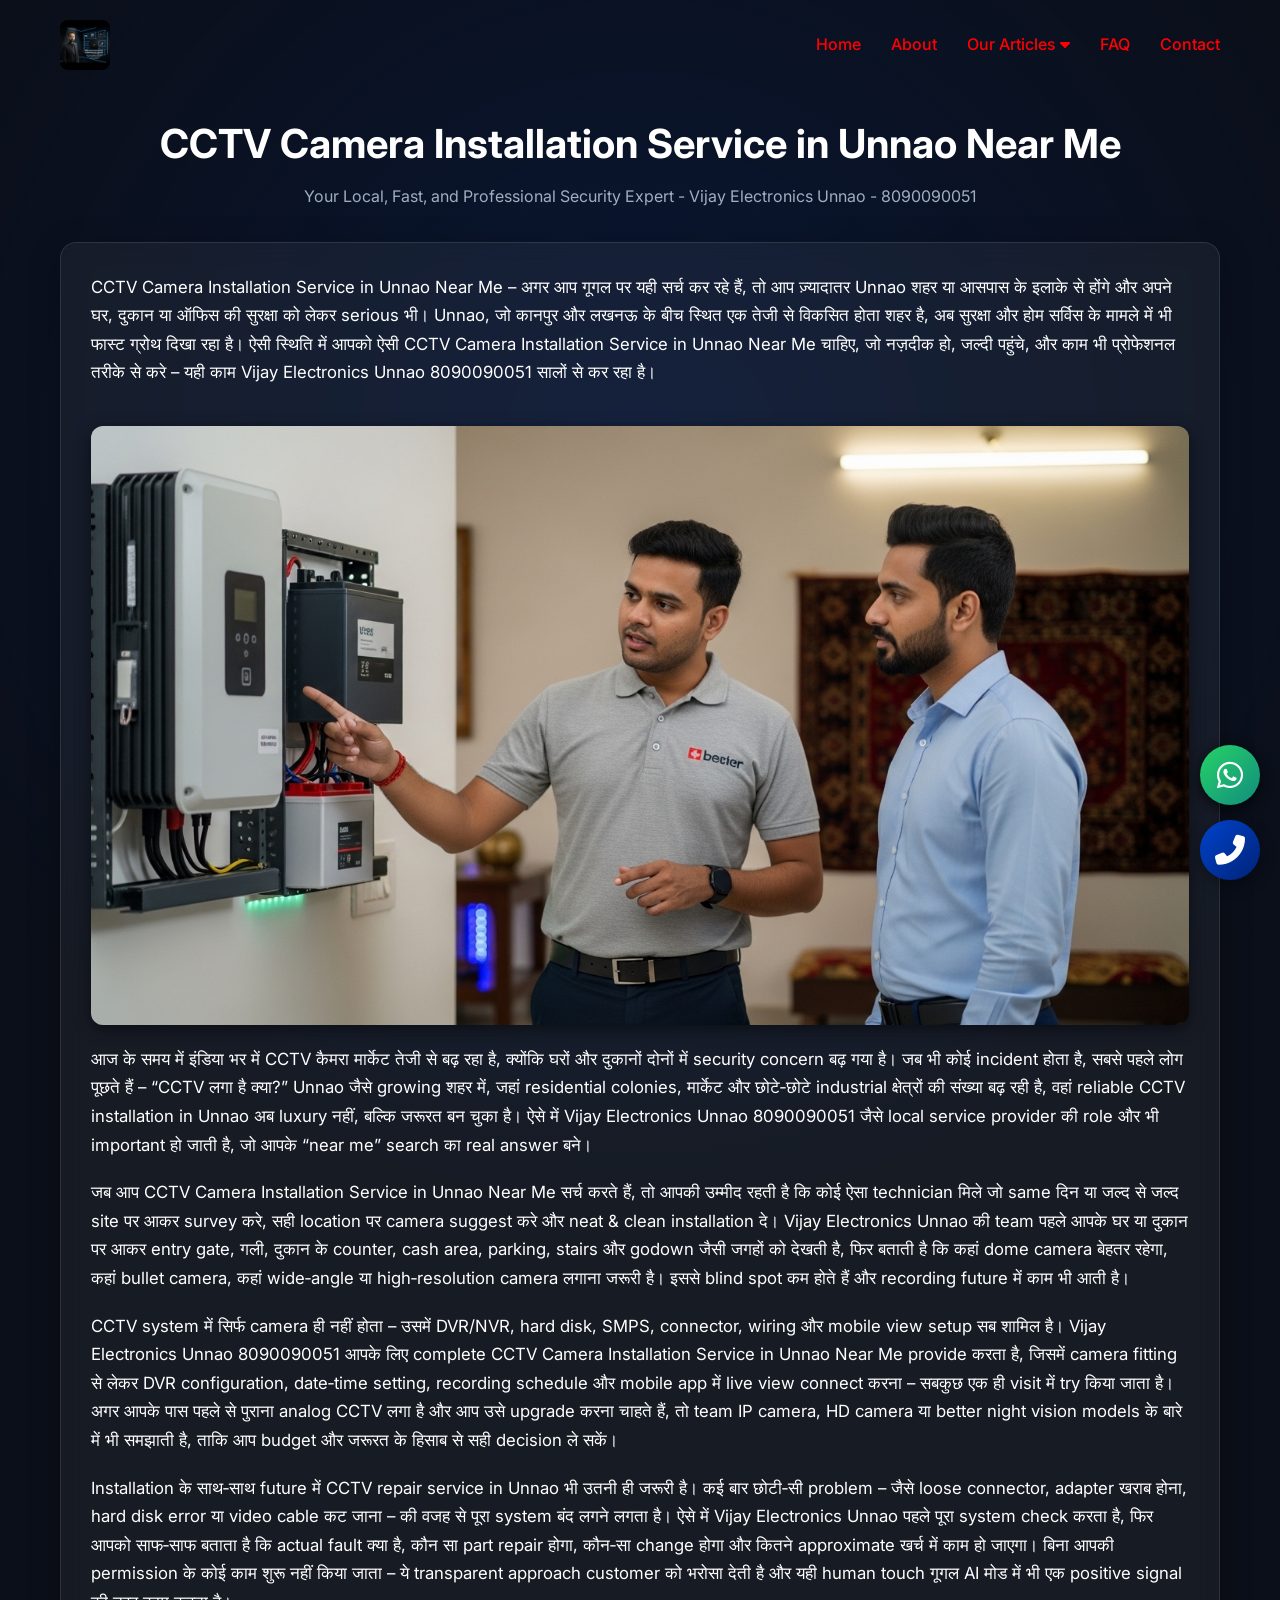
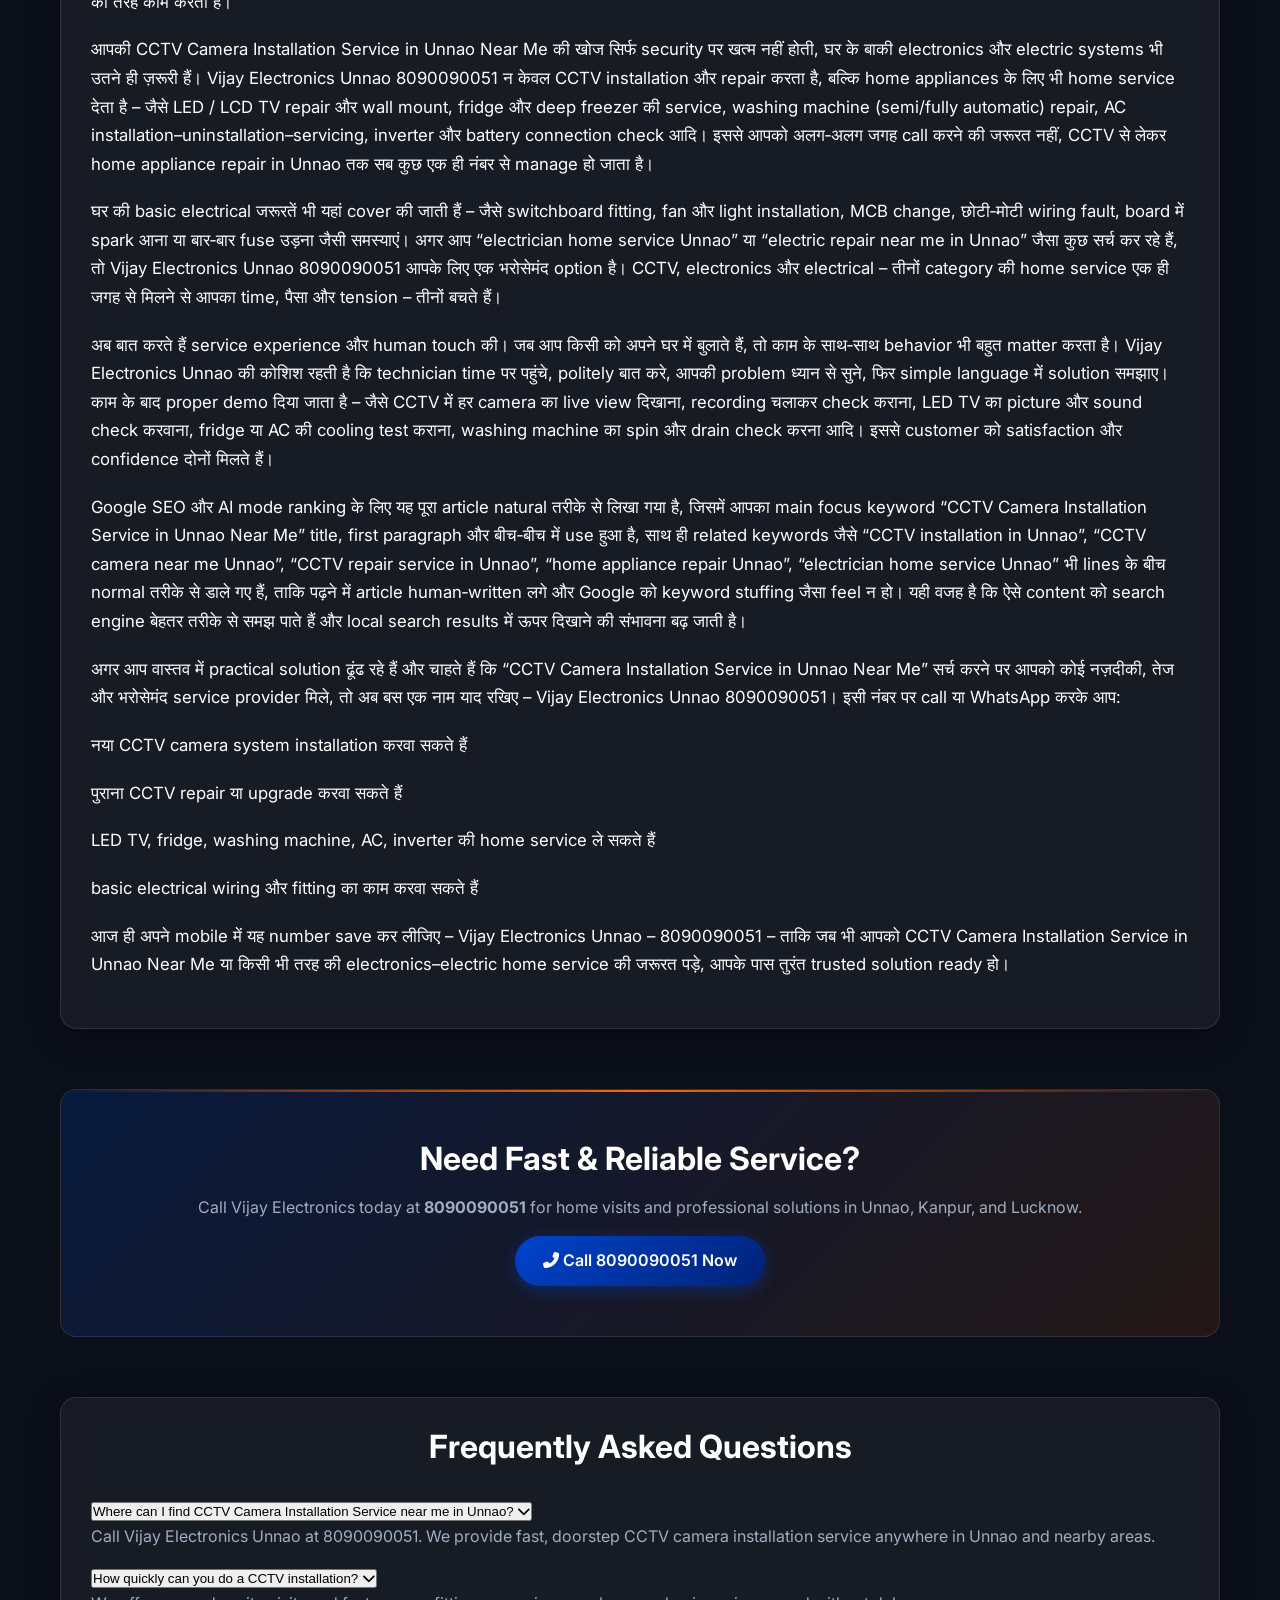
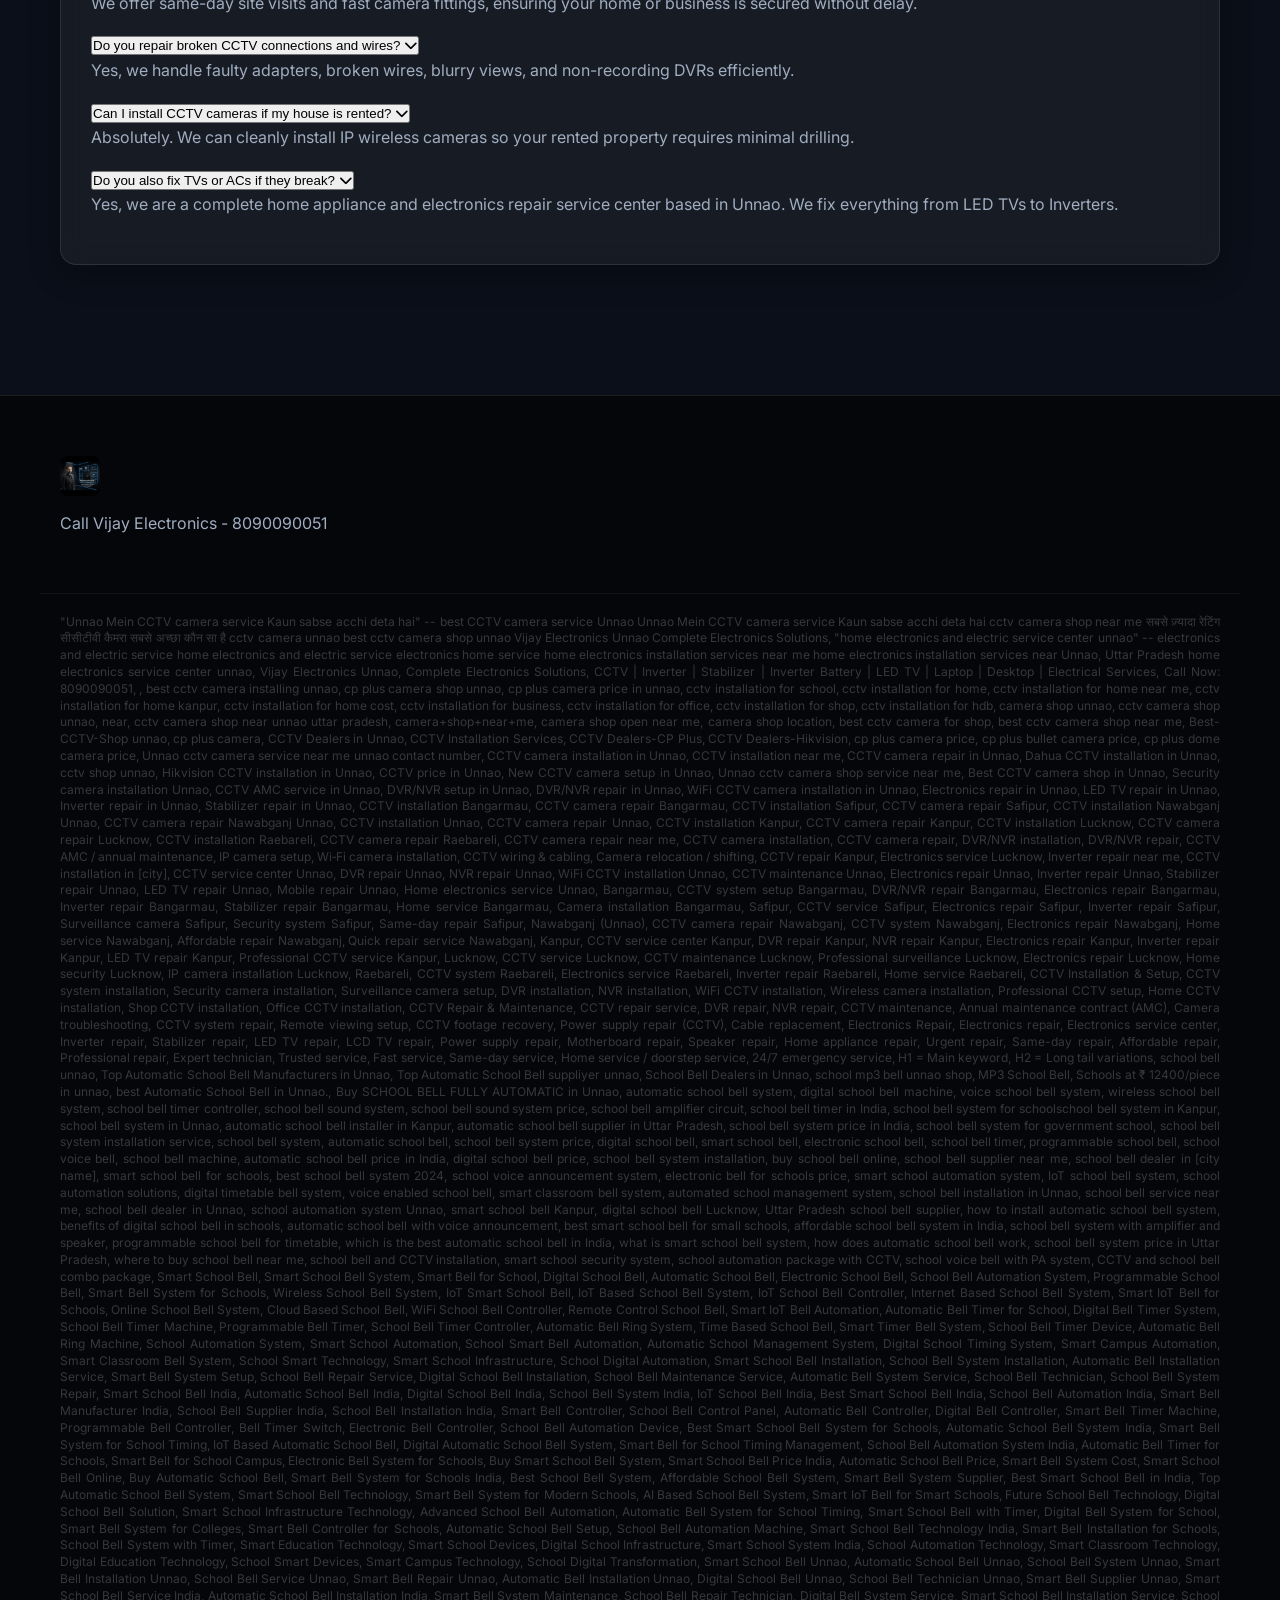
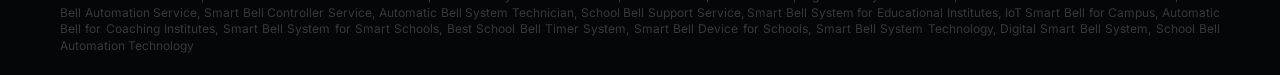
<file: cctv-camera-installation-service-unnao.html>
<!DOCTYPE html>
<html lang="en">

<head>
    <meta charset="UTF-8">
    <meta name="viewport" content="width=device-width, initial-scale=1.0">
    <title>CCTV Camera Installation Service in Unnao Near Me | Fast Home Visit</title>
    <meta name="description"
        content="Searching for 'CCTV Camera Installation Service in Unnao Near Me'? Vijay Electronics Unnao provides fast, reliable, and professional CCTV installation at your location.">
    <meta name="keywords" content="-- "Unnao Mein CCTV camera service Kaun sabse acchi deta hai" -- best CCTV camera service Unnao Unnao Mein CCTV camera service Kaun sabse acchi deta hai cctv camera shop near me सबसे ज़्यादा रेटिंग सीसीटीवी कैमरा सबसे अच्छा कौन सा है cctv camera unnao best cctv camera shop unnao Vijay Electronics Unnao Complete Electronics Solutions, -- "home electronics and electric service center unnao" -- electronics and electric service home electronics and electric service electronics home service home electronics installation services near me home electronics installation services near Unnao, Uttar Pradesh home electronics service center unnao, Vijay Electronics Unnao, Complete Electronics Solutions, Service line below:, CCTV | Inverter | Stabilizer | Inverter Battery | LED TV | Laptop | Desktop | Electrical Services, Call Now: 8090090051, best cctv camera installing unnao, cp plus camera shop unnao, cp plus camera price in unnao, cctv installation for school, cctv installation for home, cctv installation for home near me, cctv installation for home kanpur, cctv installation for home cost, cctv installation for business, cctv installation for office, cctv installation for shop, cctv installation for hdb, camera shop unnao, cctv camera shop unnao, near, cctv camera shop near unnao uttar pradesh, camera+shop+near+me, camera shop open near me, camera shop location, best cctv camera for shop, best cctv camera shop near me, Best-CCTV-Shop unnao, cp plus camera, CCTV Dealers in Unnao, CCTV Installation Services, CCTV Dealers-CP Plus, CCTV Dealers-Hikvision, cp plus camera price, cp plus bullet camera price, cp plus dome camera price, Unnao cctv camera service near me unnao contact number, CCTV camera installation in Unnao, CCTV installation near me, CCTV camera repair in Unnao, Dahua CCTV installation in Unnao, cctv shop unnao, Hikvision CCTV installation in Unnao, CCTV price in Unnao, New CCTV camera setup in Unnao, Unnao cctv camera shop service near me, Best CCTV camera shop in Unnao, Security camera installation Unnao, CCTV AMC service in Unnao, DVR/NVR setup in Unnao, DVR/NVR repair in Unnao, WiFi CCTV camera installation in Unnao, Electronics repair in Unnao, LED TV repair in Unnao, Inverter repair in Unnao, Stabilizer repair in Unnao, CCTV installation Bangarmau, CCTV camera repair Bangarmau, CCTV installation Safipur, CCTV camera repair Safipur, CCTV installation Nawabganj Unnao, CCTV camera repair Nawabganj Unnao, CCTV installation Unnao, CCTV camera repair Unnao, CCTV installation Kanpur, CCTV camera repair Kanpur, CCTV installation Lucknow, CCTV camera repair Lucknow, CCTV installation Raebareli, CCTV camera repair Raebareli, CCTV camera repair near me, CCTV camera installation, CCTV camera repair, DVR/NVR installation, DVR/NVR repair, CCTV AMC / annual maintenance, IP camera setup, Wi‑Fi camera installation, CCTV wiring & cabling, Camera relocation / shifting, CCTV repair Kanpur, Electronics service Lucknow, Inverter repair near me, CCTV installation in [city], CCTV service center Unnao, DVR repair Unnao, NVR repair Unnao, WiFi CCTV installation Unnao, CCTV maintenance Unnao, Electronics repair Unnao, Inverter repair Unnao, Stabilizer repair Unnao, LED TV repair Unnao, Mobile repair Unnao, Home electronics service Unnao, Bangarmau, CCTV system setup Bangarmau, DVR/NVR repair Bangarmau, Electronics repair Bangarmau, Inverter repair Bangarmau, Stabilizer repair Bangarmau, Home service Bangarmau, Camera installation Bangarmau, Safipur, CCTV service Safipur, Electronics repair Safipur, Inverter repair Safipur, Surveillance camera Safipur, Security system Safipur, Same-day repair Safipur, Nawabganj (Unnao), CCTV camera repair Nawabganj, CCTV system Nawabganj, Electronics repair Nawabganj, Home service Nawabganj, Affordable repair Nawabganj, Quick repair service Nawabganj, Kanpur, CCTV service center Kanpur, DVR repair Kanpur, NVR repair Kanpur, Electronics repair Kanpur, Inverter repair Kanpur, LED TV repair Kanpur, Professional CCTV service Kanpur, Lucknow, CCTV service Lucknow, CCTV maintenance Lucknow, Professional surveillance Lucknow, Electronics repair Lucknow, Home security Lucknow, IP camera installation Lucknow, Raebareli, CCTV system Raebareli, Electronics service Raebareli, Inverter repair Raebareli, Home service Raebareli, Service-Type Keywords (Core), CCTV Installation & Setup, CCTV system installation, Security camera installation, Surveillance camera setup, DVR installation, NVR installation, WiFi CCTV installation, Wireless camera installation, Professional CCTV setup, Home CCTV installation, Shop CCTV installation, Office CCTV installation, CCTV Repair & Maintenance, CCTV repair service, DVR repair, NVR repair, CCTV maintenance, Annual maintenance contract (AMC), Camera troubleshooting, CCTV system repair, Remote viewing setup, CCTV footage recovery, Power supply repair (CCTV), Cable replacement, Electronics Repair, Electronics repair, Electronics service center, Inverter repair, Stabilizer repair, LED TV repair, LCD TV repair, Power supply repair, Motherboard repair, Speaker repair, Home appliance repair, Urgent repair, Same-day repair, Modifiers & Quality Keywords, Affordable repair, Professional repair, Expert technician, Trusted service, Fast service, Same-day service, Home service / doorstep service, 24/7 emergency service, H1 = Main keyword, H2 = Long tail variations, Add FAQ schema, Add local keywords in meta title, school bell unnao, Top Automatic School Bell Manufacturers in Unnao, Top Automatic School Bell suppliyer unnao, School Bell Dealers in Unnao, school mp3 bell unnao shop, MP3 School Bell, Schools at ₹ 12400/piece in unnao, best Automatic School Bell in Unnao., Buy SCHOOL BELL FULLY AUTOMATIC in Unnao, automatic school bell system, digital school bell machine, voice school bell system, wireless school bell system, school bell timer controller, school bell sound system, school bell sound system price, school bell amplifier circuit, school bell timer in India, school bell system for schoolschool bell system in Kanpur, school bell system in Unnao, automatic school bell installer in Kanpur, automatic school bell supplier in Uttar Pradesh, school bell system price in India, school bell system for government school, school bell system installation service, school bell system, automatic school bell, school bell system price, digital school bell, smart school bell, electronic school bell, school bell timer, programmable school bell, school voice bell, school bell machine, automatic school bell price in India, digital school bell price, school bell system installation, buy school bell online, school bell supplier near me, school bell dealer in [city name], smart school bell for schools, best school bell system 2024, school voice announcement system, electronic bell for schools price, smart school automation system, IoT school bell system, school automation solutions, digital timetable bell system, voice enabled school bell, smart classroom bell system, automated school management system, school bell installation in Unnao, school bell service near me, school bell dealer in Unnao, school automation system Unnao, smart school bell Kanpur, digital school bell Lucknow, Uttar Pradesh school bell supplier, 5. Long Tail Keywords (Easy to Rank – 2024 Strategy), These rank faster in new websites:, how to install automatic school bell system, benefits of digital school bell in schools, automatic school bell with voice announcement, best smart school bell for small schools, affordable school bell system in India, school bell system with amplifier and speaker, programmable school bell for timetable, which is the best automatic school bell in India, what is smart school bell system, how does automatic school bell work, school bell system price in Uttar Pradesh, where to buy school bell near me, school bell and CCTV installation, smart school security system, school automation package with CCTV, school voice bell with PA system, CCTV and school bell combo package, Smart School Bell – 150 SEO Keywords List (All India Ranking), Main Keywords, Smart School Bell, Smart School Bell System, Smart Bell for School, Digital School Bell, Automatic School Bell, Electronic School Bell, School Bell Automation System, Programmable School Bell, Smart Bell System for Schools, Wireless School Bell System, IoT Based School Bell Keywords, IoT Smart School Bell, IoT Based School Bell System, IoT School Bell Controller, Internet Based School Bell System, Smart IoT Bell for Schools, Online School Bell System, Cloud Based School Bell, WiFi School Bell Controller, Remote Control School Bell, Smart IoT Bell Automation, Automatic Bell Timer Keywords, Automatic Bell Timer for School, Digital Bell Timer System, School Bell Timer Machine, Programmable Bell Timer, School Bell Timer Controller, Automatic Bell Ring System, Time Based School Bell, Smart Timer Bell System, School Bell Timer Device, Automatic Bell Ring Machine, School Automation Keywords, School Automation System, Smart School Automation, School Smart Bell Automation, Automatic School Management System, Digital School Timing System, Smart Campus Automation, Smart Classroom Bell System, School Smart Technology, Smart School Infrastructure, School Digital Automation, Installation & Service Keywords, Smart School Bell Installation, School Bell System Installation, Automatic Bell Installation Service, Smart Bell System Setup, School Bell Repair Service, Digital School Bell Installation, School Bell Maintenance Service, Automatic Bell System Service, School Bell Technician, School Bell System Repair, India Location Based Keywords, Smart School Bell India, Automatic School Bell India, Digital School Bell India, School Bell System India, IoT School Bell India, Best Smart School Bell India, School Bell Automation India, Smart Bell Manufacturer India, School Bell Supplier India, School Bell Installation India, Product Keywords, Smart Bell Controller, School Bell Control Panel, Automatic Bell Controller, Digital Bell Controller, Smart Bell Timer Machine, Programmable Bell Controller, Bell Timer Switch, Electronic Bell Controller, School Bell Automation Device, Long Tail SEO Keywords, Best Smart School Bell System for Schools, Automatic School Bell System India, Smart Bell System for School Timing, IoT Based Automatic School Bell, Digital Automatic School Bell System, Smart Bell for School Timing Management, School Bell Automation System India, Automatic Bell Timer for Schools, Smart Bell for School Campus, Electronic Bell System for Schools, High Intent Keywords, Buy Smart School Bell System, Smart School Bell Price India, Automatic School Bell Price, Smart Bell System Cost, Smart School Bell Online, Buy Automatic School Bell, Smart Bell System for Schools India, Best School Bell System, Affordable School Bell System, Smart Bell System Supplier, Google AI SEO Keywords, Best Smart School Bell in India, Top Automatic School Bell System, Smart School Bell Technology, Smart Bell System for Modern Schools, AI Based School Bell System, Smart IoT Bell for Smart Schools, Future School Bell Technology, Digital School Bell Solution, Smart School Infrastructure Technology, Advanced School Bell Automation, Extra Long Tail Keywords, Automatic Bell System for School Timing, Smart School Bell with Timer, Digital Bell System for School, Smart Bell System for Colleges, Smart Bell Controller for Schools, Automatic School Bell Setup, School Bell Automation Machine, Smart School Bell Technology India, Smart Bell Installation for Schools, School Bell System with Timer, Smart Education Keywords, Smart Education Technology, Smart School Devices, Digital School Infrastructure, Smart School System India, School Automation Technology, Smart Classroom Technology, Digital Education Technology, School Smart Devices, Smart Campus Technology, School Digital Transformation, Local SEO Keywords, Smart School Bell Unnao, Automatic School Bell Unnao, School Bell System Unnao, Smart Bell Installation Unnao, School Bell Service Unnao, Smart Bell Repair Unnao, Automatic Bell Installation Unnao, Digital School Bell Unnao, School Bell Technician Unnao, Smart Bell Supplier Unnao, Service Based Keywords, Smart School Bell Service India, Automatic School Bell Installation India, Smart Bell System Maintenance, School Bell Repair Technician, Digital Bell System Service, Smart School Bell Installation Service, School Bell Automation Service, Smart Bell Controller Service, Automatic Bell System Technician, School Bell Support Service, Extra SEO Keywords, Smart Bell System for Educational Institutes, IoT Smart Bell for Campus, Automatic Bell for Coaching Institutes, Smart Bell System for Smart Schools, Best School Bell Timer System, Smart Bell Device for Schools, Smart Bell System Technology, Digital Smart Bell System, School Bell Automation Technology">
    <link rel="stylesheet" href="https://cdnjs.cloudflare.com/ajax/libs/font-awesome/6.4.0/css/all.min.css">
    <link rel="stylesheet" href="css/style.css">

    <script type="application/ld+json">
    {
      "@context": "https://schema.org/",
      "@type": "Service",
      "name": "CCTV Camera Installation Service near Unnao",
      "provider": {
        "@type": "LocalBusiness",
        "name": "Vijay Electronics Unnao",
        "telephone": "+918090090051",
        "image": "logo.png"
      },
      "areaServed": "Unnao, Lucknow, Kanpur",
      "serviceType": "CCTV Installation"
    }
    </script>

    <script type="application/ld+json">
    {
      "@context": "https://schema.org",
      "@type": "FAQPage",
      "mainEntity": [{
        "@type": "Question",
        "name": "Where can I find CCTV Camera Installation Service near me in Unnao?",
        "acceptedAnswer": {
          "@type": "Answer",
          "text": "Call Vijay Electronics Unnao at 8090090051. We provide fast, doorstep CCTV camera installation service anywhere in Unnao and nearby areas."
        }
      },{
        "@type": "Question",
        "name": "How quickly can you do a CCTV installation?",
        "acceptedAnswer": {
          "@type": "Answer",
          "text": "We offer same-day site visits and fast camera fittings, ensuring your home or business is secured without delay."
        }
      },{
        "@type": "Question",
        "name": "Do you repair broken CCTV connections and wires?",
        "acceptedAnswer": {
          "@type": "Answer",
          "text": "Yes, we handle faulty adapters, broken wires, blurry views, and non-recording DVRs efficiently."
        }
      },{
        "@type": "Question",
        "name": "Can I install CCTV cameras if my house is rented?",
        "acceptedAnswer": {
          "@type": "Answer",
          "text": "Absolutely. We can cleanly install IP wireless cameras so your rented property requires minimal drilling."
        }
      },{
        "@type": "Question",
        "name": "Do you also fix TVs or ACs if they break?",
        "acceptedAnswer": {
          "@type": "Answer",
          "text": "Yes, we are a complete home appliance and electronics repair service center based in Unnao. We fix everything from LED TVs to Inverters."
        }
      }]
    }
    </script>
</head>

<body>
    <header class="header">
        <div class="container nav-container">
            <a href="index.html" class="logo">
                <img src="logo.png" alt="Vijay Electronics Logo" class="logo-img">
            </a>
            <button class="mobile-toggle"><i class="fas fa-bars"></i></button>
            <nav>
                <ul class="nav-menu">
                    <li><a href="index.html" class="nav-link">Home</a></li>
                    <li><a href="about.html" class="nav-link">About</a></li>
                    <li class="dropdown">
                        <a href="javascript:void(0)" class="nav-link dropdown-toggle">Our Articles <i class="fas fa-caret-down"></i></a>
                        <ul class="dropdown-menu">
                            <li><a href="best-cctv-camera-service-unnao.html">CCTV Camera Service in Unnao</a></li>
                            <li><a href="best-cctv-camera-shop-unnao.html">CCTV Camera Shop in Unnao</a></li>
                            <li><a href="best-cctv-camera-home-security.html">CCTV for Home Security</a></li>
                            <li><a href="cctv-camera-installation-service-unnao.html">CCTV Installation Service</a></li>
                            <li><a href="smart-iot-school-bell-system-unnao.html">Smart IoT School Bell Unnao</a></li>
                            <li><a href="smart-school-bell-system.html">Smart School Bell System</a></li>
                            <li><a href="top-electronics-repair-service-unnao.html">Top Electronics Repair Unnao</a></li>
                        </ul>
                    </li>
                    <li><a href="faq.html" class="nav-link">FAQ</a></li><li><a href="contact.html" class="nav-link">Contact</a></li>
                </ul>
            </nav>
        </div>
    </header>

    
    <main class="content-page container">
        <div class="text-center mb-2">
            <h1>CCTV Camera Installation Service in Unnao Near Me</h1>
            <p>Your Local, Fast, and Professional Security Expert - Vijay Electronics Unnao - 8090090051</p>
        </div>
        <div class="article-body glass-card">
            <p>CCTV Camera Installation Service in Unnao Near Me – अगर आप गूगल पर यही सर्च कर रहे हैं, तो आप ज़्यादातर Unnao शहर या आसपास के इलाके से होंगे और अपने घर, दुकान या ऑफिस की सुरक्षा को लेकर serious भी। Unnao, जो कानपुर और लखनऊ के बीच स्थित एक तेजी से विकसित होता शहर है, अब सुरक्षा और होम सर्विस के मामले में भी फास्ट ग्रोथ दिखा रहा है। ऐसी स्थिति में आपको ऐसी CCTV Camera Installation Service in Unnao Near Me चाहिए, जो नज़दीक हो, जल्दी पहुंचे, और काम भी प्रोफेशनल तरीके से करे – यही काम Vijay Electronics Unnao 8090090051 सालों से कर रहा है।</p>
<div style="text-align:center; padding: 20px 0;"><img src="power solustion.jpeg" alt="Service Image" style="max-width:100%; border-radius:12px; box-shadow: 0 4px 15px rgba(0,0,0,0.5);"></div>
<p>आज के समय में इंडिया भर में CCTV कैमरा मार्केट तेजी से बढ़ रहा है, क्योंकि घरों और दुकानों दोनों में security concern बढ़ गया है। जब भी कोई incident होता है, सबसे पहले लोग पूछते हैं – “CCTV लगा है क्या?” Unnao जैसे growing शहर में, जहां residential colonies, मार्केट और छोटे‑छोटे industrial क्षेत्रों की संख्या बढ़ रही है, वहां reliable CCTV installation in Unnao अब luxury नहीं, बल्कि जरूरत बन चुका है। ऐसे में Vijay Electronics Unnao 8090090051 जैसे local service provider की role और भी important हो जाती है, जो आपके “near me” search का real answer बने।</p>
<p>जब आप CCTV Camera Installation Service in Unnao Near Me सर्च करते हैं, तो आपकी उम्मीद रहती है कि कोई ऐसा technician मिले जो same दिन या जल्द से जल्द site पर आकर survey करे, सही location पर camera suggest करे और neat & clean installation दे। Vijay Electronics Unnao की team पहले आपके घर या दुकान पर आकर entry gate, गली, दुकान के counter, cash area, parking, stairs और godown जैसी जगहों को देखती है, फिर बताती है कि कहां dome camera बेहतर रहेगा, कहां bullet camera, कहां wide‑angle या high‑resolution camera लगाना जरूरी है। इससे blind spot कम होते हैं और recording future में काम भी आती है।</p>
<p>CCTV system में सिर्फ camera ही नहीं होता – उसमें DVR/NVR, hard disk, SMPS, connector, wiring और mobile view setup सब शामिल है। Vijay Electronics Unnao 8090090051 आपके लिए complete CCTV Camera Installation Service in Unnao Near Me provide करता है, जिसमें camera fitting से लेकर DVR configuration, date‑time setting, recording schedule और mobile app में live view connect करना – सबकुछ एक ही visit में try किया जाता है। अगर आपके पास पहले से पुराना analog CCTV लगा है और आप उसे upgrade करना चाहते हैं, तो team IP camera, HD camera या better night vision models के बारे में भी समझाती है, ताकि आप budget और जरूरत के हिसाब से सही decision ले सकें।</p>
<p>Installation के साथ‑साथ future में CCTV repair service in Unnao भी उतनी ही जरूरी है। कई बार छोटी‑सी problem – जैसे loose connector, adapter खराब होना, hard disk error या video cable कट जाना – की वजह से पूरा system बंद लगने लगता है। ऐसे में Vijay Electronics Unnao पहले पूरा system check करता है, फिर आपको साफ‑साफ बताता है कि actual fault क्या है, कौन सा part repair होगा, कौन‑सा change होगा और कितने approximate खर्च में काम हो जाएगा। बिना आपकी permission के कोई काम शुरू नहीं किया जाता – ये transparent approach customer को भरोसा देती है और यही human touch गूगल AI मोड में भी एक positive signal की तरह काम करता है।</p>
<p>आपकी CCTV Camera Installation Service in Unnao Near Me की खोज सिर्फ security पर खत्म नहीं होती, घर के बाकी electronics और electric systems भी उतने ही ज़रूरी हैं। Vijay Electronics Unnao 8090090051 न केवल CCTV installation और repair करता है, बल्कि home appliances के लिए भी home service देता है – जैसे LED / LCD TV repair और wall mount, fridge और deep freezer की service, washing machine (semi/fully automatic) repair, AC installation–uninstallation–servicing, inverter और battery connection check आदि। इससे आपको अलग‑अलग जगह call करने की जरूरत नहीं, CCTV से लेकर home appliance repair in Unnao तक सब कुछ एक ही नंबर से manage हो जाता है।</p>
<p>घर की basic electrical जरूरतें भी यहां cover की जाती हैं – जैसे switchboard fitting, fan और light installation, MCB change, छोटी‑मोटी wiring fault, board में spark आना या बार‑बार fuse उड़ना जैसी समस्याएं। अगर आप “electrician home service Unnao” या “electric repair near me in Unnao” जैसा कुछ सर्च कर रहे हैं, तो Vijay Electronics Unnao 8090090051 आपके लिए एक भरोसेमंद option है। CCTV, electronics और electrical – तीनों category की home service एक ही जगह से मिलने से आपका time, पैसा और tension – तीनों बचते हैं।</p>
<p>अब बात करते हैं service experience और human touch की। जब आप किसी को अपने घर में बुलाते हैं, तो काम के साथ‑साथ behavior भी बहुत matter करता है। Vijay Electronics Unnao की कोशिश रहती है कि technician time पर पहुंचे, politely बात करे, आपकी problem ध्यान से सुने, फिर simple language में solution समझाए। काम के बाद proper demo दिया जाता है – जैसे CCTV में हर camera का live view दिखाना, recording चलाकर check कराना, LED TV का picture और sound check करवाना, fridge या AC की cooling test कराना, washing machine का spin और drain check करना आदि। इससे customer को satisfaction और confidence दोनों मिलते हैं।</p>
<p>Google SEO और AI mode ranking के लिए यह पूरा article natural तरीके से लिखा गया है, जिसमें आपका main focus keyword “CCTV Camera Installation Service in Unnao Near Me” title, first paragraph और बीच‑बीच में use हुआ है, साथ ही related keywords जैसे “CCTV installation in Unnao”, “CCTV camera near me Unnao”, “CCTV repair service in Unnao”, “home appliance repair Unnao”, “electrician home service Unnao” भी lines के बीच normal तरीके से डाले गए हैं, ताकि पढ़ने में article human‑written लगे और Google को keyword stuffing जैसा feel न हो। यही वजह है कि ऐसे content को search engine बेहतर तरीके से समझ पाते हैं और local search results में ऊपर दिखाने की संभावना बढ़ जाती है।</p>
<p>अगर आप वास्तव में practical solution ढूंढ रहे हैं और चाहते हैं कि “CCTV Camera Installation Service in Unnao Near Me” सर्च करने पर आपको कोई नज़दीकी, तेज और भरोसेमंद service provider मिले, तो अब बस एक नाम याद रखिए – Vijay Electronics Unnao 8090090051। इसी नंबर पर call या WhatsApp करके आप:</p>
<p>नया CCTV camera system installation करवा सकते हैं</p>
<p>पुराना CCTV repair या upgrade करवा सकते हैं</p>
<p>LED TV, fridge, washing machine, AC, inverter की home service ले सकते हैं</p>
<p>basic electrical wiring और fitting का काम करवा सकते हैं</p>
<p>आज ही अपने mobile में यह number save कर लीजिए – Vijay Electronics Unnao – 8090090051 – ताकि जब भी आपको CCTV Camera Installation Service in Unnao Near Me या किसी भी तरह की electronics–electric home service की जरूरत पड़े, आपके पास तुरंत trusted solution ready हो।</p>

        </div>
        
        <div class="cta-banner mt-4">
            <h2>Need Fast & Reliable Service?</h2>
            <p>Call Vijay Electronics today at <strong>8090090051</strong> for home visits and professional solutions in Unnao, Kanpur, and Lucknow.</p>
            <a href="tel:+918090090051" class="btn btn-primary"><i class="fas fa-phone-alt"></i> Call 8090090051 Now</a>
        </div>
    
        <section class="faq-section glass-card mt-4">
<h2 class="text-center mb-2">Frequently Asked Questions</h2>
<div class="accordion">
                    <div class="accordion-item">
                        <button class="accordion-header">Where can I find CCTV Camera Installation Service near me in Unnao? <i class="fas fa-chevron-down"></i></button>
                        <div class="accordion-content">
                            <p>Call Vijay Electronics Unnao at 8090090051. We provide fast, doorstep CCTV camera installation service anywhere in Unnao and nearby areas.</p>
                        </div>
                    </div>
                    <div class="accordion-item">
                        <button class="accordion-header">How quickly can you do a CCTV installation? <i class="fas fa-chevron-down"></i></button>
                        <div class="accordion-content">
                            <p>We offer same-day site visits and fast camera fittings, ensuring your home or business is secured without delay.</p>
                        </div>
                    </div>
                    <div class="accordion-item">
                        <button class="accordion-header">Do you repair broken CCTV connections and wires? <i class="fas fa-chevron-down"></i></button>
                        <div class="accordion-content">
                            <p>Yes, we handle faulty adapters, broken wires, blurry views, and non-recording DVRs efficiently.</p>
                        </div>
                    </div>
                    <div class="accordion-item">
                        <button class="accordion-header">Can I install CCTV cameras if my house is rented? <i class="fas fa-chevron-down"></i></button>
                        <div class="accordion-content">
                            <p>Absolutely. We can cleanly install IP wireless cameras so your rented property requires minimal drilling.</p>
                        </div>
                    </div>
                    <div class="accordion-item">
                        <button class="accordion-header">Do you also fix TVs or ACs if they break? <i class="fas fa-chevron-down"></i></button>
                        <div class="accordion-content">
                            <p>Yes, we are a complete home appliance and electronics repair service center based in Unnao. We fix everything from LED TVs to Inverters.</p>
                        </div>
                    </div></div>
</section>
    </main>


    <footer class="footer">
        <div class="container footer-grid">
            <div>
                <img src="logo.png" alt="Vijay Electronics Logo" style="height: 40px; margin-bottom: 15px;">
                <p>Call Vijay Electronics - 8090090051</p>
            </div>
        </div>
        <div class="container seo-dump">
<p>"Unnao Mein CCTV camera service Kaun sabse acchi deta hai" -- best CCTV camera service Unnao Unnao Mein CCTV camera service Kaun sabse acchi deta hai cctv camera shop near me सबसे ज़्यादा रेटिंग सीसीटीवी कैमरा सबसे अच्छा कौन सा है cctv camera unnao best cctv camera shop unnao Vijay Electronics Unnao Complete Electronics Solutions, "home electronics and electric service center unnao" -- electronics and electric service home electronics and electric service electronics home service home electronics installation services near me home electronics installation services near Unnao, Uttar Pradesh home electronics service center unnao, Vijay Electronics Unnao, Complete Electronics Solutions, CCTV | Inverter | Stabilizer | Inverter Battery | LED TV | Laptop | Desktop | Electrical Services, Call Now: 8090090051, , best cctv camera installing unnao, cp plus camera shop unnao, cp plus camera price in unnao, cctv installation for school, cctv installation for home, cctv installation for home near me, cctv installation for home kanpur, cctv installation for home cost, cctv installation for business, cctv installation for office, cctv installation for shop, cctv installation for hdb, camera shop unnao, cctv camera shop unnao, near, cctv camera shop near unnao uttar pradesh, camera+shop+near+me, camera shop open near me, camera shop location, best cctv camera for shop, best cctv camera shop near me, Best-CCTV-Shop unnao, cp plus camera, CCTV Dealers in Unnao, CCTV Installation Services, CCTV Dealers-CP Plus, CCTV Dealers-Hikvision, cp plus camera price, cp plus bullet camera price, cp plus dome camera price, Unnao cctv camera service near me unnao contact number, CCTV camera installation in Unnao, CCTV installation near me, CCTV camera repair in Unnao, Dahua CCTV installation in Unnao, cctv shop unnao, Hikvision CCTV installation in Unnao, CCTV price in Unnao, New CCTV camera setup in Unnao, Unnao cctv camera shop service near me, Best CCTV camera shop in Unnao, Security camera installation Unnao, CCTV AMC service in Unnao, DVR/NVR setup in Unnao, DVR/NVR repair in Unnao, WiFi CCTV camera installation in Unnao, Electronics repair in Unnao, LED TV repair in Unnao, Inverter repair in Unnao, Stabilizer repair in Unnao, CCTV installation Bangarmau, CCTV camera repair Bangarmau, CCTV installation Safipur, CCTV camera repair Safipur, CCTV installation Nawabganj Unnao, CCTV camera repair Nawabganj Unnao, CCTV installation Unnao, CCTV camera repair Unnao, CCTV installation Kanpur, CCTV camera repair Kanpur, CCTV installation Lucknow, CCTV camera repair Lucknow, CCTV installation Raebareli, CCTV camera repair Raebareli, CCTV camera repair near me, CCTV camera installation, CCTV camera repair, DVR/NVR installation, DVR/NVR repair, CCTV AMC / annual maintenance, IP camera setup, Wi‑Fi camera installation, CCTV wiring & cabling, Camera relocation / shifting, CCTV repair Kanpur, Electronics service Lucknow, Inverter repair near me, CCTV installation in [city], CCTV service center Unnao, DVR repair Unnao, NVR repair Unnao, WiFi CCTV installation Unnao, CCTV maintenance Unnao, Electronics repair Unnao, Inverter repair Unnao, Stabilizer repair Unnao, LED TV repair Unnao, Mobile repair Unnao, Home electronics service Unnao, Bangarmau, CCTV system setup Bangarmau, DVR/NVR repair Bangarmau, Electronics repair Bangarmau, Inverter repair Bangarmau, Stabilizer repair Bangarmau, Home service Bangarmau, Camera installation Bangarmau, Safipur, CCTV service Safipur, Electronics repair Safipur, Inverter repair Safipur, Surveillance camera Safipur, Security system Safipur, Same-day repair Safipur, Nawabganj (Unnao), CCTV camera repair Nawabganj, CCTV system Nawabganj, Electronics repair Nawabganj, Home service Nawabganj, Affordable repair Nawabganj, Quick repair service Nawabganj, Kanpur, CCTV service center Kanpur, DVR repair Kanpur, NVR repair Kanpur, Electronics repair Kanpur, Inverter repair Kanpur, LED TV repair Kanpur, Professional CCTV service Kanpur, Lucknow, CCTV service Lucknow, CCTV maintenance Lucknow, Professional surveillance Lucknow, Electronics repair Lucknow, Home security Lucknow, IP camera installation Lucknow, Raebareli, CCTV system Raebareli, Electronics service Raebareli, Inverter repair Raebareli, Home service Raebareli, CCTV Installation & Setup, CCTV system installation, Security camera installation, Surveillance camera setup, DVR installation, NVR installation, WiFi CCTV installation, Wireless camera installation, Professional CCTV setup, Home CCTV installation, Shop CCTV installation, Office CCTV installation, CCTV Repair & Maintenance, CCTV repair service, DVR repair, NVR repair, CCTV maintenance, Annual maintenance contract (AMC), Camera troubleshooting, CCTV system repair, Remote viewing setup, CCTV footage recovery, Power supply repair (CCTV), Cable replacement, Electronics Repair, Electronics repair, Electronics service center, Inverter repair, Stabilizer repair, LED TV repair, LCD TV repair, Power supply repair, Motherboard repair, Speaker repair, Home appliance repair, Urgent repair, Same-day repair, Affordable repair, Professional repair, Expert technician, Trusted service, Fast service, Same-day service, Home service / doorstep service, 24/7 emergency service, H1 = Main keyword, H2 = Long tail variations, school bell unnao, Top Automatic School Bell Manufacturers in Unnao, Top Automatic School Bell suppliyer unnao, School Bell Dealers in Unnao, school mp3 bell unnao shop, MP3 School Bell, Schools at ₹ 12400/piece in unnao, best Automatic School Bell in Unnao., Buy SCHOOL BELL FULLY AUTOMATIC in Unnao, automatic school bell system, digital school bell machine, voice school bell system, wireless school bell system, school bell timer controller, school bell sound system, school bell sound system price, school bell amplifier circuit, school bell timer in India, school bell system for schoolschool bell system in Kanpur, school bell system in Unnao, automatic school bell installer in Kanpur, automatic school bell supplier in Uttar Pradesh, school bell system price in India, school bell system for government school, school bell system installation service, school bell system, automatic school bell, school bell system price, digital school bell, smart school bell, electronic school bell, school bell timer, programmable school bell, school voice bell, school bell machine, automatic school bell price in India, digital school bell price, school bell system installation, buy school bell online, school bell supplier near me, school bell dealer in [city name], smart school bell for schools, best school bell system 2024, school voice announcement system, electronic bell for schools price, smart school automation system, IoT school bell system, school automation solutions, digital timetable bell system, voice enabled school bell, smart classroom bell system, automated school management system, school bell installation in Unnao, school bell service near me, school bell dealer in Unnao, school automation system Unnao, smart school bell Kanpur, digital school bell Lucknow, Uttar Pradesh school bell supplier, how to install automatic school bell system, benefits of digital school bell in schools, automatic school bell with voice announcement, best smart school bell for small schools, affordable school bell system in India, school bell system with amplifier and speaker, programmable school bell for timetable, which is the best automatic school bell in India, what is smart school bell system, how does automatic school bell work, school bell system price in Uttar Pradesh, where to buy school bell near me, school bell and CCTV installation, smart school security system, school automation package with CCTV, school voice bell with PA system, CCTV and school bell combo package, Smart School Bell, Smart School Bell System, Smart Bell for School, Digital School Bell, Automatic School Bell, Electronic School Bell, School Bell Automation System, Programmable School Bell, Smart Bell System for Schools, Wireless School Bell System, IoT Smart School Bell, IoT Based School Bell System, IoT School Bell Controller, Internet Based School Bell System, Smart IoT Bell for Schools, Online School Bell System, Cloud Based School Bell, WiFi School Bell Controller, Remote Control School Bell, Smart IoT Bell Automation, Automatic Bell Timer for School, Digital Bell Timer System, School Bell Timer Machine, Programmable Bell Timer, School Bell Timer Controller, Automatic Bell Ring System, Time Based School Bell, Smart Timer Bell System, School Bell Timer Device, Automatic Bell Ring Machine, School Automation System, Smart School Automation, School Smart Bell Automation, Automatic School Management System, Digital School Timing System, Smart Campus Automation, Smart Classroom Bell System, School Smart Technology, Smart School Infrastructure, School Digital Automation, Smart School Bell Installation, School Bell System Installation, Automatic Bell Installation Service, Smart Bell System Setup, School Bell Repair Service, Digital School Bell Installation, School Bell Maintenance Service, Automatic Bell System Service, School Bell Technician, School Bell System Repair, Smart School Bell India, Automatic School Bell India, Digital School Bell India, School Bell System India, IoT School Bell India, Best Smart School Bell India, School Bell Automation India, Smart Bell Manufacturer India, School Bell Supplier India, School Bell Installation India, Smart Bell Controller, School Bell Control Panel, Automatic Bell Controller, Digital Bell Controller, Smart Bell Timer Machine, Programmable Bell Controller, Bell Timer Switch, Electronic Bell Controller, School Bell Automation Device, Best Smart School Bell System for Schools, Automatic School Bell System India, Smart Bell System for School Timing, IoT Based Automatic School Bell, Digital Automatic School Bell System, Smart Bell for School Timing Management, School Bell Automation System India, Automatic Bell Timer for Schools, Smart Bell for School Campus, Electronic Bell System for Schools, Buy Smart School Bell System, Smart School Bell Price India, Automatic School Bell Price, Smart Bell System Cost, Smart School Bell Online, Buy Automatic School Bell, Smart Bell System for Schools India, Best School Bell System, Affordable School Bell System, Smart Bell System Supplier, Best Smart School Bell in India, Top Automatic School Bell System, Smart School Bell Technology, Smart Bell System for Modern Schools, AI Based School Bell System, Smart IoT Bell for Smart Schools, Future School Bell Technology, Digital School Bell Solution, Smart School Infrastructure Technology, Advanced School Bell Automation, Automatic Bell System for School Timing, Smart School Bell with Timer, Digital Bell System for School, Smart Bell System for Colleges, Smart Bell Controller for Schools, Automatic School Bell Setup, School Bell Automation Machine, Smart School Bell Technology India, Smart Bell Installation for Schools, School Bell System with Timer, Smart Education Technology, Smart School Devices, Digital School Infrastructure, Smart School System India, School Automation Technology, Smart Classroom Technology, Digital Education Technology, School Smart Devices, Smart Campus Technology, School Digital Transformation, Smart School Bell Unnao, Automatic School Bell Unnao, School Bell System Unnao, Smart Bell Installation Unnao, School Bell Service Unnao, Smart Bell Repair Unnao, Automatic Bell Installation Unnao, Digital School Bell Unnao, School Bell Technician Unnao, Smart Bell Supplier Unnao, Smart School Bell Service India, Automatic School Bell Installation India, Smart Bell System Maintenance, School Bell Repair Technician, Digital Bell System Service, Smart School Bell Installation Service, School Bell Automation Service, Smart Bell Controller Service, Automatic Bell System Technician, School Bell Support Service, Smart Bell System for Educational Institutes, IoT Smart Bell for Campus, Automatic Bell for Coaching Institutes, Smart Bell System for Smart Schools, Best School Bell Timer System, Smart Bell Device for Schools, Smart Bell System Technology, Digital Smart Bell System, School Bell Automation Technology</p>
</div>
    </footer>
    <script src="js/main.js"></script>
    <!-- Floating Action Buttons -->
    <div class="floating-actions">
        <a href="https://wa.me/918090090051" target="_blank" class="fab fab-whatsapp" title="Chat on WhatsApp">
            <i class="fab fa-whatsapp"></i>
        </a>
        <a href="tel:+918090090051" class="fab fab-call" title="Call Now">
            <i class="fas fa-phone-alt"></i>
        </a>
    </div>
</body>

</html>
</file>
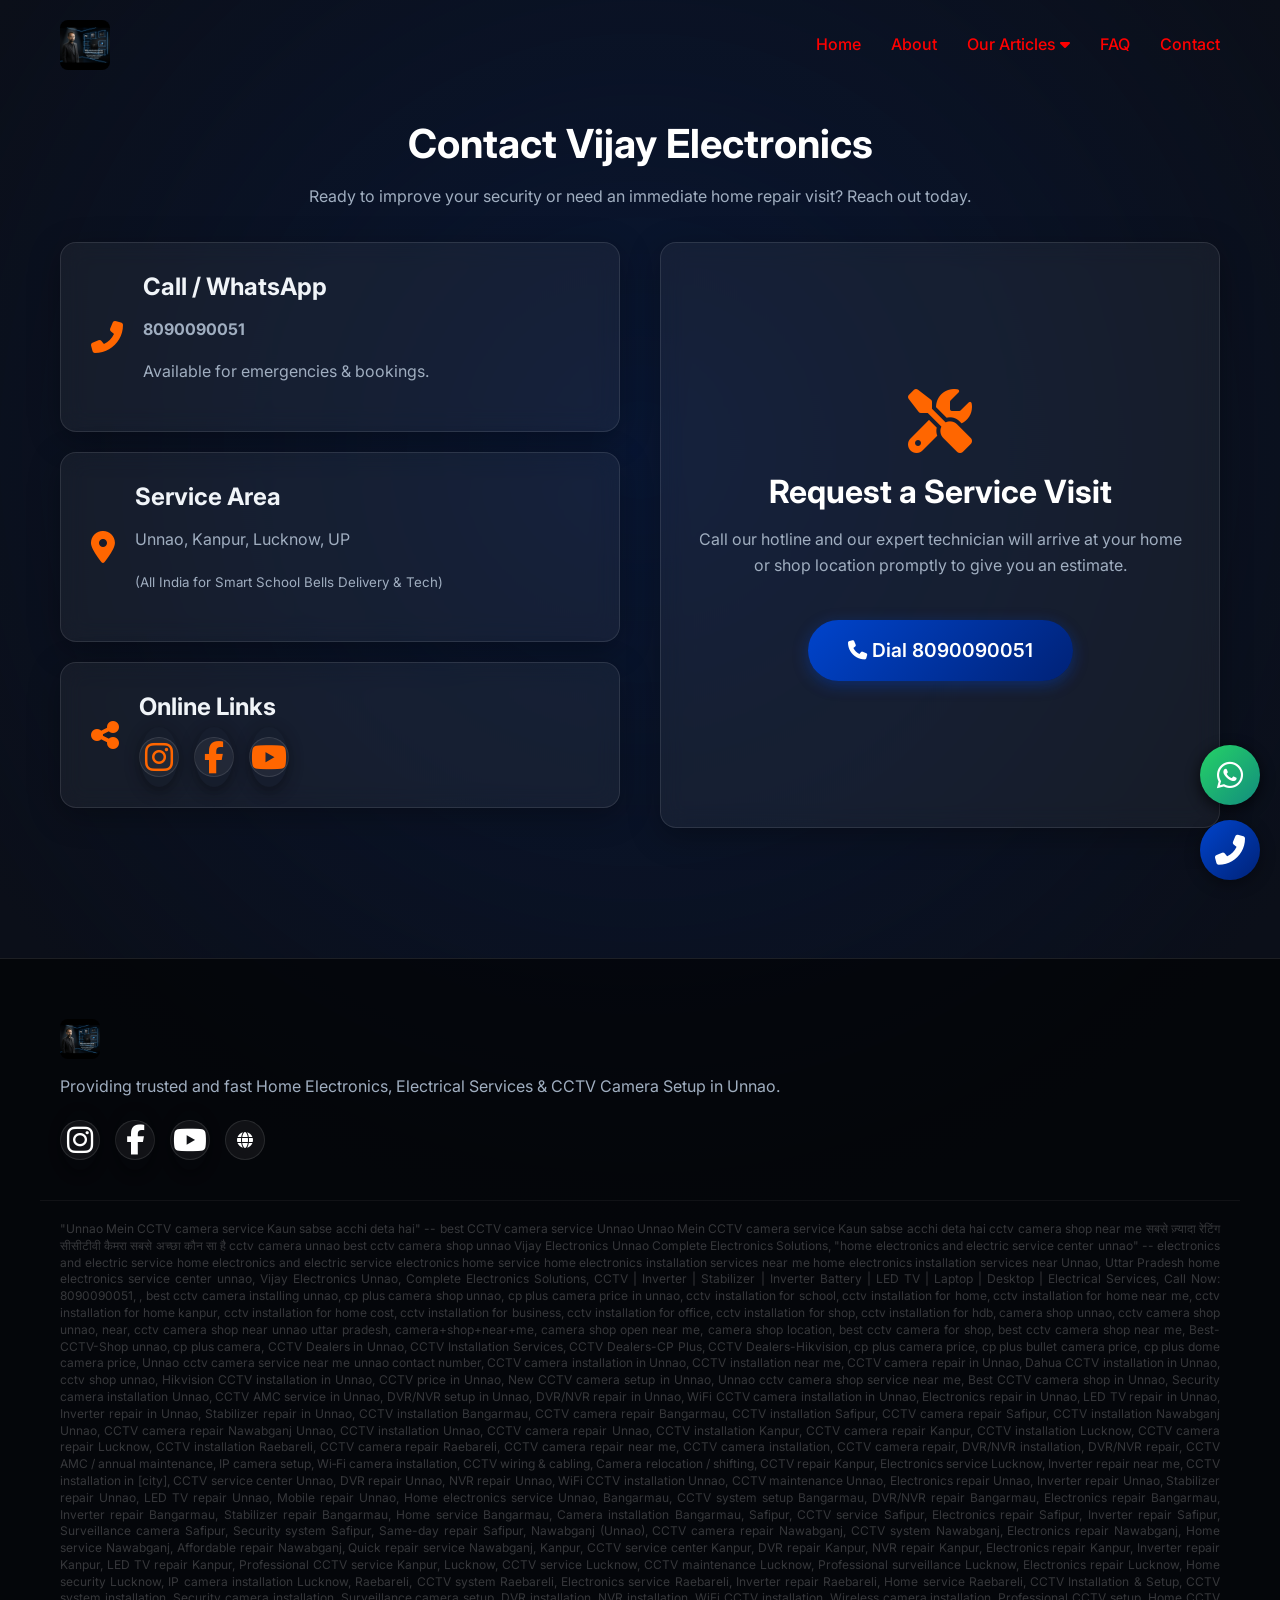
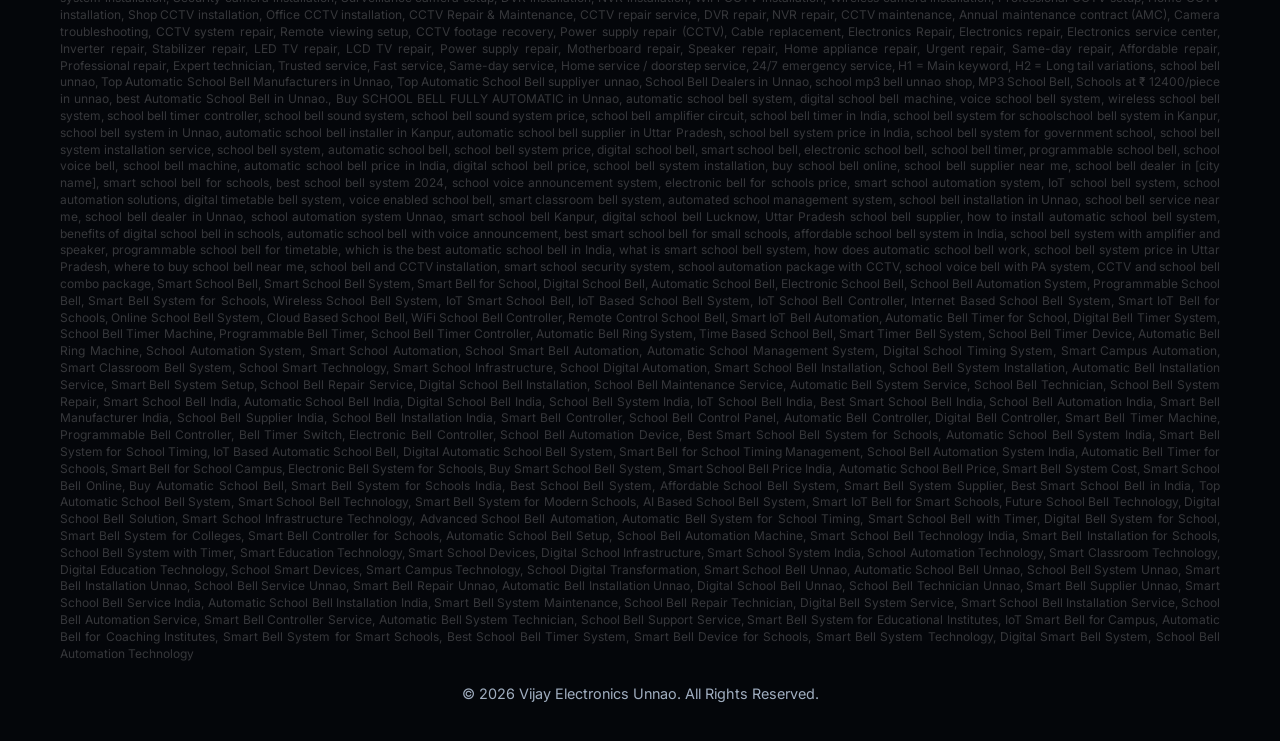
<file: contact.html>
<!DOCTYPE html>
<html lang="en">

<head>
    <meta charset="UTF-8">
    <meta name="viewport" content="width=device-width, initial-scale=1.0">
    <title>Contact Us | Vijay Electronics Unnao</title>
    <meta name="description"
        content="Contact Vijay Electronics Unnao at 8090090051 for reliable CCTV camera installation, smart school bells, and home electronics repair visits.">
    <meta name="keywords" content="-- "Unnao Mein CCTV camera service Kaun sabse acchi deta hai" -- best CCTV camera service Unnao Unnao Mein CCTV camera service Kaun sabse acchi deta hai cctv camera shop near me सबसे ज़्यादा रेटिंग सीसीटीवी कैमरा सबसे अच्छा कौन सा है cctv camera unnao best cctv camera shop unnao Vijay Electronics Unnao Complete Electronics Solutions, -- "home electronics and electric service center unnao" -- electronics and electric service home electronics and electric service electronics home service home electronics installation services near me home electronics installation services near Unnao, Uttar Pradesh home electronics service center unnao, Vijay Electronics Unnao, Complete Electronics Solutions, Service line below:, CCTV | Inverter | Stabilizer | Inverter Battery | LED TV | Laptop | Desktop | Electrical Services, Call Now: 8090090051, best cctv camera installing unnao, cp plus camera shop unnao, cp plus camera price in unnao, cctv installation for school, cctv installation for home, cctv installation for home near me, cctv installation for home kanpur, cctv installation for home cost, cctv installation for business, cctv installation for office, cctv installation for shop, cctv installation for hdb, camera shop unnao, cctv camera shop unnao, near, cctv camera shop near unnao uttar pradesh, camera+shop+near+me, camera shop open near me, camera shop location, best cctv camera for shop, best cctv camera shop near me, Best-CCTV-Shop unnao, cp plus camera, CCTV Dealers in Unnao, CCTV Installation Services, CCTV Dealers-CP Plus, CCTV Dealers-Hikvision, cp plus camera price, cp plus bullet camera price, cp plus dome camera price, Unnao cctv camera service near me unnao contact number, CCTV camera installation in Unnao, CCTV installation near me, CCTV camera repair in Unnao, Dahua CCTV installation in Unnao, cctv shop unnao, Hikvision CCTV installation in Unnao, CCTV price in Unnao, New CCTV camera setup in Unnao, Unnao cctv camera shop service near me, Best CCTV camera shop in Unnao, Security camera installation Unnao, CCTV AMC service in Unnao, DVR/NVR setup in Unnao, DVR/NVR repair in Unnao, WiFi CCTV camera installation in Unnao, Electronics repair in Unnao, LED TV repair in Unnao, Inverter repair in Unnao, Stabilizer repair in Unnao, CCTV installation Bangarmau, CCTV camera repair Bangarmau, CCTV installation Safipur, CCTV camera repair Safipur, CCTV installation Nawabganj Unnao, CCTV camera repair Nawabganj Unnao, CCTV installation Unnao, CCTV camera repair Unnao, CCTV installation Kanpur, CCTV camera repair Kanpur, CCTV installation Lucknow, CCTV camera repair Lucknow, CCTV installation Raebareli, CCTV camera repair Raebareli, CCTV camera repair near me, CCTV camera installation, CCTV camera repair, DVR/NVR installation, DVR/NVR repair, CCTV AMC / annual maintenance, IP camera setup, Wi‑Fi camera installation, CCTV wiring & cabling, Camera relocation / shifting, CCTV repair Kanpur, Electronics service Lucknow, Inverter repair near me, CCTV installation in [city], CCTV service center Unnao, DVR repair Unnao, NVR repair Unnao, WiFi CCTV installation Unnao, CCTV maintenance Unnao, Electronics repair Unnao, Inverter repair Unnao, Stabilizer repair Unnao, LED TV repair Unnao, Mobile repair Unnao, Home electronics service Unnao, Bangarmau, CCTV system setup Bangarmau, DVR/NVR repair Bangarmau, Electronics repair Bangarmau, Inverter repair Bangarmau, Stabilizer repair Bangarmau, Home service Bangarmau, Camera installation Bangarmau, Safipur, CCTV service Safipur, Electronics repair Safipur, Inverter repair Safipur, Surveillance camera Safipur, Security system Safipur, Same-day repair Safipur, Nawabganj (Unnao), CCTV camera repair Nawabganj, CCTV system Nawabganj, Electronics repair Nawabganj, Home service Nawabganj, Affordable repair Nawabganj, Quick repair service Nawabganj, Kanpur, CCTV service center Kanpur, DVR repair Kanpur, NVR repair Kanpur, Electronics repair Kanpur, Inverter repair Kanpur, LED TV repair Kanpur, Professional CCTV service Kanpur, Lucknow, CCTV service Lucknow, CCTV maintenance Lucknow, Professional surveillance Lucknow, Electronics repair Lucknow, Home security Lucknow, IP camera installation Lucknow, Raebareli, CCTV system Raebareli, Electronics service Raebareli, Inverter repair Raebareli, Home service Raebareli, Service-Type Keywords (Core), CCTV Installation & Setup, CCTV system installation, Security camera installation, Surveillance camera setup, DVR installation, NVR installation, WiFi CCTV installation, Wireless camera installation, Professional CCTV setup, Home CCTV installation, Shop CCTV installation, Office CCTV installation, CCTV Repair & Maintenance, CCTV repair service, DVR repair, NVR repair, CCTV maintenance, Annual maintenance contract (AMC), Camera troubleshooting, CCTV system repair, Remote viewing setup, CCTV footage recovery, Power supply repair (CCTV), Cable replacement, Electronics Repair, Electronics repair, Electronics service center, Inverter repair, Stabilizer repair, LED TV repair, LCD TV repair, Power supply repair, Motherboard repair, Speaker repair, Home appliance repair, Urgent repair, Same-day repair, Modifiers & Quality Keywords, Affordable repair, Professional repair, Expert technician, Trusted service, Fast service, Same-day service, Home service / doorstep service, 24/7 emergency service, H1 = Main keyword, H2 = Long tail variations, Add FAQ schema, Add local keywords in meta title, school bell unnao, Top Automatic School Bell Manufacturers in Unnao, Top Automatic School Bell suppliyer unnao, School Bell Dealers in Unnao, school mp3 bell unnao shop, MP3 School Bell, Schools at ₹ 12400/piece in unnao, best Automatic School Bell in Unnao., Buy SCHOOL BELL FULLY AUTOMATIC in Unnao, automatic school bell system, digital school bell machine, voice school bell system, wireless school bell system, school bell timer controller, school bell sound system, school bell sound system price, school bell amplifier circuit, school bell timer in India, school bell system for schoolschool bell system in Kanpur, school bell system in Unnao, automatic school bell installer in Kanpur, automatic school bell supplier in Uttar Pradesh, school bell system price in India, school bell system for government school, school bell system installation service, school bell system, automatic school bell, school bell system price, digital school bell, smart school bell, electronic school bell, school bell timer, programmable school bell, school voice bell, school bell machine, automatic school bell price in India, digital school bell price, school bell system installation, buy school bell online, school bell supplier near me, school bell dealer in [city name], smart school bell for schools, best school bell system 2024, school voice announcement system, electronic bell for schools price, smart school automation system, IoT school bell system, school automation solutions, digital timetable bell system, voice enabled school bell, smart classroom bell system, automated school management system, school bell installation in Unnao, school bell service near me, school bell dealer in Unnao, school automation system Unnao, smart school bell Kanpur, digital school bell Lucknow, Uttar Pradesh school bell supplier, 5. Long Tail Keywords (Easy to Rank – 2024 Strategy), These rank faster in new websites:, how to install automatic school bell system, benefits of digital school bell in schools, automatic school bell with voice announcement, best smart school bell for small schools, affordable school bell system in India, school bell system with amplifier and speaker, programmable school bell for timetable, which is the best automatic school bell in India, what is smart school bell system, how does automatic school bell work, school bell system price in Uttar Pradesh, where to buy school bell near me, school bell and CCTV installation, smart school security system, school automation package with CCTV, school voice bell with PA system, CCTV and school bell combo package, Smart School Bell – 150 SEO Keywords List (All India Ranking), Main Keywords, Smart School Bell, Smart School Bell System, Smart Bell for School, Digital School Bell, Automatic School Bell, Electronic School Bell, School Bell Automation System, Programmable School Bell, Smart Bell System for Schools, Wireless School Bell System, IoT Based School Bell Keywords, IoT Smart School Bell, IoT Based School Bell System, IoT School Bell Controller, Internet Based School Bell System, Smart IoT Bell for Schools, Online School Bell System, Cloud Based School Bell, WiFi School Bell Controller, Remote Control School Bell, Smart IoT Bell Automation, Automatic Bell Timer Keywords, Automatic Bell Timer for School, Digital Bell Timer System, School Bell Timer Machine, Programmable Bell Timer, School Bell Timer Controller, Automatic Bell Ring System, Time Based School Bell, Smart Timer Bell System, School Bell Timer Device, Automatic Bell Ring Machine, School Automation Keywords, School Automation System, Smart School Automation, School Smart Bell Automation, Automatic School Management System, Digital School Timing System, Smart Campus Automation, Smart Classroom Bell System, School Smart Technology, Smart School Infrastructure, School Digital Automation, Installation & Service Keywords, Smart School Bell Installation, School Bell System Installation, Automatic Bell Installation Service, Smart Bell System Setup, School Bell Repair Service, Digital School Bell Installation, School Bell Maintenance Service, Automatic Bell System Service, School Bell Technician, School Bell System Repair, India Location Based Keywords, Smart School Bell India, Automatic School Bell India, Digital School Bell India, School Bell System India, IoT School Bell India, Best Smart School Bell India, School Bell Automation India, Smart Bell Manufacturer India, School Bell Supplier India, School Bell Installation India, Product Keywords, Smart Bell Controller, School Bell Control Panel, Automatic Bell Controller, Digital Bell Controller, Smart Bell Timer Machine, Programmable Bell Controller, Bell Timer Switch, Electronic Bell Controller, School Bell Automation Device, Long Tail SEO Keywords, Best Smart School Bell System for Schools, Automatic School Bell System India, Smart Bell System for School Timing, IoT Based Automatic School Bell, Digital Automatic School Bell System, Smart Bell for School Timing Management, School Bell Automation System India, Automatic Bell Timer for Schools, Smart Bell for School Campus, Electronic Bell System for Schools, High Intent Keywords, Buy Smart School Bell System, Smart School Bell Price India, Automatic School Bell Price, Smart Bell System Cost, Smart School Bell Online, Buy Automatic School Bell, Smart Bell System for Schools India, Best School Bell System, Affordable School Bell System, Smart Bell System Supplier, Google AI SEO Keywords, Best Smart School Bell in India, Top Automatic School Bell System, Smart School Bell Technology, Smart Bell System for Modern Schools, AI Based School Bell System, Smart IoT Bell for Smart Schools, Future School Bell Technology, Digital School Bell Solution, Smart School Infrastructure Technology, Advanced School Bell Automation, Extra Long Tail Keywords, Automatic Bell System for School Timing, Smart School Bell with Timer, Digital Bell System for School, Smart Bell System for Colleges, Smart Bell Controller for Schools, Automatic School Bell Setup, School Bell Automation Machine, Smart School Bell Technology India, Smart Bell Installation for Schools, School Bell System with Timer, Smart Education Keywords, Smart Education Technology, Smart School Devices, Digital School Infrastructure, Smart School System India, School Automation Technology, Smart Classroom Technology, Digital Education Technology, School Smart Devices, Smart Campus Technology, School Digital Transformation, Local SEO Keywords, Smart School Bell Unnao, Automatic School Bell Unnao, School Bell System Unnao, Smart Bell Installation Unnao, School Bell Service Unnao, Smart Bell Repair Unnao, Automatic Bell Installation Unnao, Digital School Bell Unnao, School Bell Technician Unnao, Smart Bell Supplier Unnao, Service Based Keywords, Smart School Bell Service India, Automatic School Bell Installation India, Smart Bell System Maintenance, School Bell Repair Technician, Digital Bell System Service, Smart School Bell Installation Service, School Bell Automation Service, Smart Bell Controller Service, Automatic Bell System Technician, School Bell Support Service, Extra SEO Keywords, Smart Bell System for Educational Institutes, IoT Smart Bell for Campus, Automatic Bell for Coaching Institutes, Smart Bell System for Smart Schools, Best School Bell Timer System, Smart Bell Device for Schools, Smart Bell System Technology, Digital Smart Bell System, School Bell Automation Technology">
    <link rel="stylesheet" href="https://cdnjs.cloudflare.com/ajax/libs/font-awesome/6.4.0/css/all.min.css">
    <link rel="stylesheet" href="css/style.css">
    <script type="application/ld+json">
    {
      "@context": "https://schema.org",
      "@type": "LocalBusiness",
      "name": "Vijay Electronics Unnao",
      "telephone": "+918090090051",
      "email": "contact@vijayelectronicsunnao.com",
      "address": {
        "@type": "PostalAddress",
        "addressLocality": "Unnao",
        "addressRegion": "UP",
        "addressCountry": "IN"
      }
    }
    </script>
</head>

<body>
    <header class="header">
        <div class="container nav-container">
            <a href="index.html" class="logo">
                <img src="logo.png" alt="Vijay Electronics Logo" class="logo-img">
            </a>
            <button class="mobile-toggle"><i class="fas fa-bars"></i></button>
            <nav>
                <ul class="nav-menu">
                    <li><a href="index.html" class="nav-link">Home</a></li>
                    <li><a href="about.html" class="nav-link">About</a></li>
                    <li class="dropdown">
                        <a href="javascript:void(0)" class="nav-link dropdown-toggle">Our Articles <i class="fas fa-caret-down"></i></a>
                        <ul class="dropdown-menu">
                            <li><a href="best-cctv-camera-service-unnao.html">CCTV Camera Service in Unnao</a></li>
                            <li><a href="best-cctv-camera-shop-unnao.html">CCTV Camera Shop in Unnao</a></li>
                            <li><a href="best-cctv-camera-home-security.html">CCTV for Home Security</a></li>
                            <li><a href="cctv-camera-installation-service-unnao.html">CCTV Installation Service</a></li>
                            <li><a href="smart-iot-school-bell-system-unnao.html">Smart IoT School Bell Unnao</a></li>
                            <li><a href="smart-school-bell-system.html">Smart School Bell System</a></li>
                            <li><a href="top-electronics-repair-service-unnao.html">Top Electronics Repair Unnao</a></li>
                        </ul>
                    </li>
                    <li><a href="faq.html" class="nav-link">FAQ</a></li><li><a href="contact.html" class="nav-link">Contact</a></li>
                </ul>
            </nav>
        </div>
    </header>

    <main class="content-page container">
        <div class="text-center mb-2">
            <h1>Contact Vijay Electronics</h1>
            <p>Ready to improve your security or need an immediate home repair visit? Reach out today.</p>
        </div>

        <div class="contact-grid">
            <div class="contact-info">
                <div class="glass-card fade-in">
                    <i class="fas fa-phone-alt"></i>
                    <div>
                        <h3>Call / WhatsApp</h3>
                        <p><strong>8090090051</strong></p>
                        <p>Available for emergencies & bookings.</p>
                    </div>
                </div>

                <div class="glass-card fade-in" style="transition-delay: 100ms;">
                    <i class="fas fa-map-marker-alt"></i>
                    <div>
                        <h3>Service Area</h3>
                        <p>Unnao, Kanpur, Lucknow, UP</p>
                        <p><small>(All India for Smart School Bells Delivery & Tech)</small></p>
                    </div>
                </div>

                <div class="glass-card fade-in" style="transition-delay: 200ms;">
                    <i class="fas fa-share-alt"></i>
                    <div>
                        <h3>Online Links</h3>
                        <div class="social-links" style="margin-top: 10px;">
                            <a href="https://www.instagram.com/vijayelectronics1" target="_blank"><i
                                    class="fab fa-instagram"></i></a>
                            <a href="https://www.facebook.com/search/top?q=Vijay%20Chaurasiya" target="_blank"><i
                                    class="fab fa-facebook-f"></i></a>
                            <a href="https://www.youtube.com/@vijayelectronics-v6e" target="_blank"><i
                                    class="fab fa-youtube"></i></a>
                        </div>
                    </div>
                </div>
            </div>

            <div class="glass-card fade-in"
                style="display: flex; flex-direction: column; justify-content: center; align-items: center; text-align: center;">
                <i class="fas fa-tools service-icon" style="font-size: 4rem; color: #ff6600; margin-bottom: 20px;"></i>
                <h2>Request a Service Visit</h2>
                <p>Call our hotline and our expert technician will arrive at your home or shop location promptly to give
                    you an estimate.</p>
                <br>
                <a href="tel:8090090051" class="btn btn-primary"
                    style="font-size: 1.2rem; padding: 15px 40px; border-radius: 40px;"><i class="fas fa-phone"></i>
                    Dial 8090090051</a>
            </div>
        </div>
    </main>

    <!-- Footer SEO Dump & Social -->
    <footer class="footer">
        <div class="container footer-grid">
            <div>
                <img src="logo.png" alt="Vijay Electronics Logo" style="height: 40px; margin-bottom: 15px;">
                <p>Providing trusted and fast Home Electronics, Electrical Services & CCTV Camera Setup in Unnao.</p>
                <div class="social-links">
                    <a href="https://www.instagram.com/vijayelectronics1" target="_blank" rel="noopener"><i
                            class="fab fa-instagram"></i></a>
                    <a href="https://www.facebook.com/search/top?q=Vijay%20Chaurasiya" target="_blank" rel="noopener"><i
                            class="fab fa-facebook-f"></i></a>
                    <a href="https://www.youtube.com/@vijayelectronics-v6e" target="_blank" rel="noopener"><i
                            class="fab fa-youtube"></i></a>
                    <a href="https://vijayelectronic.github.io/best-india-electronics-service" target="_blank" rel="noopener"><i
                            class="fas fa-globe"></i></a>
                </div>
            </div>
        </div>
        <div class="container seo-dump">
<p>"Unnao Mein CCTV camera service Kaun sabse acchi deta hai" -- best CCTV camera service Unnao Unnao Mein CCTV camera service Kaun sabse acchi deta hai cctv camera shop near me सबसे ज़्यादा रेटिंग सीसीटीवी कैमरा सबसे अच्छा कौन सा है cctv camera unnao best cctv camera shop unnao Vijay Electronics Unnao Complete Electronics Solutions, "home electronics and electric service center unnao" -- electronics and electric service home electronics and electric service electronics home service home electronics installation services near me home electronics installation services near Unnao, Uttar Pradesh home electronics service center unnao, Vijay Electronics Unnao, Complete Electronics Solutions, CCTV | Inverter | Stabilizer | Inverter Battery | LED TV | Laptop | Desktop | Electrical Services, Call Now: 8090090051, , best cctv camera installing unnao, cp plus camera shop unnao, cp plus camera price in unnao, cctv installation for school, cctv installation for home, cctv installation for home near me, cctv installation for home kanpur, cctv installation for home cost, cctv installation for business, cctv installation for office, cctv installation for shop, cctv installation for hdb, camera shop unnao, cctv camera shop unnao, near, cctv camera shop near unnao uttar pradesh, camera+shop+near+me, camera shop open near me, camera shop location, best cctv camera for shop, best cctv camera shop near me, Best-CCTV-Shop unnao, cp plus camera, CCTV Dealers in Unnao, CCTV Installation Services, CCTV Dealers-CP Plus, CCTV Dealers-Hikvision, cp plus camera price, cp plus bullet camera price, cp plus dome camera price, Unnao cctv camera service near me unnao contact number, CCTV camera installation in Unnao, CCTV installation near me, CCTV camera repair in Unnao, Dahua CCTV installation in Unnao, cctv shop unnao, Hikvision CCTV installation in Unnao, CCTV price in Unnao, New CCTV camera setup in Unnao, Unnao cctv camera shop service near me, Best CCTV camera shop in Unnao, Security camera installation Unnao, CCTV AMC service in Unnao, DVR/NVR setup in Unnao, DVR/NVR repair in Unnao, WiFi CCTV camera installation in Unnao, Electronics repair in Unnao, LED TV repair in Unnao, Inverter repair in Unnao, Stabilizer repair in Unnao, CCTV installation Bangarmau, CCTV camera repair Bangarmau, CCTV installation Safipur, CCTV camera repair Safipur, CCTV installation Nawabganj Unnao, CCTV camera repair Nawabganj Unnao, CCTV installation Unnao, CCTV camera repair Unnao, CCTV installation Kanpur, CCTV camera repair Kanpur, CCTV installation Lucknow, CCTV camera repair Lucknow, CCTV installation Raebareli, CCTV camera repair Raebareli, CCTV camera repair near me, CCTV camera installation, CCTV camera repair, DVR/NVR installation, DVR/NVR repair, CCTV AMC / annual maintenance, IP camera setup, Wi‑Fi camera installation, CCTV wiring & cabling, Camera relocation / shifting, CCTV repair Kanpur, Electronics service Lucknow, Inverter repair near me, CCTV installation in [city], CCTV service center Unnao, DVR repair Unnao, NVR repair Unnao, WiFi CCTV installation Unnao, CCTV maintenance Unnao, Electronics repair Unnao, Inverter repair Unnao, Stabilizer repair Unnao, LED TV repair Unnao, Mobile repair Unnao, Home electronics service Unnao, Bangarmau, CCTV system setup Bangarmau, DVR/NVR repair Bangarmau, Electronics repair Bangarmau, Inverter repair Bangarmau, Stabilizer repair Bangarmau, Home service Bangarmau, Camera installation Bangarmau, Safipur, CCTV service Safipur, Electronics repair Safipur, Inverter repair Safipur, Surveillance camera Safipur, Security system Safipur, Same-day repair Safipur, Nawabganj (Unnao), CCTV camera repair Nawabganj, CCTV system Nawabganj, Electronics repair Nawabganj, Home service Nawabganj, Affordable repair Nawabganj, Quick repair service Nawabganj, Kanpur, CCTV service center Kanpur, DVR repair Kanpur, NVR repair Kanpur, Electronics repair Kanpur, Inverter repair Kanpur, LED TV repair Kanpur, Professional CCTV service Kanpur, Lucknow, CCTV service Lucknow, CCTV maintenance Lucknow, Professional surveillance Lucknow, Electronics repair Lucknow, Home security Lucknow, IP camera installation Lucknow, Raebareli, CCTV system Raebareli, Electronics service Raebareli, Inverter repair Raebareli, Home service Raebareli, CCTV Installation & Setup, CCTV system installation, Security camera installation, Surveillance camera setup, DVR installation, NVR installation, WiFi CCTV installation, Wireless camera installation, Professional CCTV setup, Home CCTV installation, Shop CCTV installation, Office CCTV installation, CCTV Repair & Maintenance, CCTV repair service, DVR repair, NVR repair, CCTV maintenance, Annual maintenance contract (AMC), Camera troubleshooting, CCTV system repair, Remote viewing setup, CCTV footage recovery, Power supply repair (CCTV), Cable replacement, Electronics Repair, Electronics repair, Electronics service center, Inverter repair, Stabilizer repair, LED TV repair, LCD TV repair, Power supply repair, Motherboard repair, Speaker repair, Home appliance repair, Urgent repair, Same-day repair, Affordable repair, Professional repair, Expert technician, Trusted service, Fast service, Same-day service, Home service / doorstep service, 24/7 emergency service, H1 = Main keyword, H2 = Long tail variations, school bell unnao, Top Automatic School Bell Manufacturers in Unnao, Top Automatic School Bell suppliyer unnao, School Bell Dealers in Unnao, school mp3 bell unnao shop, MP3 School Bell, Schools at ₹ 12400/piece in unnao, best Automatic School Bell in Unnao., Buy SCHOOL BELL FULLY AUTOMATIC in Unnao, automatic school bell system, digital school bell machine, voice school bell system, wireless school bell system, school bell timer controller, school bell sound system, school bell sound system price, school bell amplifier circuit, school bell timer in India, school bell system for schoolschool bell system in Kanpur, school bell system in Unnao, automatic school bell installer in Kanpur, automatic school bell supplier in Uttar Pradesh, school bell system price in India, school bell system for government school, school bell system installation service, school bell system, automatic school bell, school bell system price, digital school bell, smart school bell, electronic school bell, school bell timer, programmable school bell, school voice bell, school bell machine, automatic school bell price in India, digital school bell price, school bell system installation, buy school bell online, school bell supplier near me, school bell dealer in [city name], smart school bell for schools, best school bell system 2024, school voice announcement system, electronic bell for schools price, smart school automation system, IoT school bell system, school automation solutions, digital timetable bell system, voice enabled school bell, smart classroom bell system, automated school management system, school bell installation in Unnao, school bell service near me, school bell dealer in Unnao, school automation system Unnao, smart school bell Kanpur, digital school bell Lucknow, Uttar Pradesh school bell supplier, how to install automatic school bell system, benefits of digital school bell in schools, automatic school bell with voice announcement, best smart school bell for small schools, affordable school bell system in India, school bell system with amplifier and speaker, programmable school bell for timetable, which is the best automatic school bell in India, what is smart school bell system, how does automatic school bell work, school bell system price in Uttar Pradesh, where to buy school bell near me, school bell and CCTV installation, smart school security system, school automation package with CCTV, school voice bell with PA system, CCTV and school bell combo package, Smart School Bell, Smart School Bell System, Smart Bell for School, Digital School Bell, Automatic School Bell, Electronic School Bell, School Bell Automation System, Programmable School Bell, Smart Bell System for Schools, Wireless School Bell System, IoT Smart School Bell, IoT Based School Bell System, IoT School Bell Controller, Internet Based School Bell System, Smart IoT Bell for Schools, Online School Bell System, Cloud Based School Bell, WiFi School Bell Controller, Remote Control School Bell, Smart IoT Bell Automation, Automatic Bell Timer for School, Digital Bell Timer System, School Bell Timer Machine, Programmable Bell Timer, School Bell Timer Controller, Automatic Bell Ring System, Time Based School Bell, Smart Timer Bell System, School Bell Timer Device, Automatic Bell Ring Machine, School Automation System, Smart School Automation, School Smart Bell Automation, Automatic School Management System, Digital School Timing System, Smart Campus Automation, Smart Classroom Bell System, School Smart Technology, Smart School Infrastructure, School Digital Automation, Smart School Bell Installation, School Bell System Installation, Automatic Bell Installation Service, Smart Bell System Setup, School Bell Repair Service, Digital School Bell Installation, School Bell Maintenance Service, Automatic Bell System Service, School Bell Technician, School Bell System Repair, Smart School Bell India, Automatic School Bell India, Digital School Bell India, School Bell System India, IoT School Bell India, Best Smart School Bell India, School Bell Automation India, Smart Bell Manufacturer India, School Bell Supplier India, School Bell Installation India, Smart Bell Controller, School Bell Control Panel, Automatic Bell Controller, Digital Bell Controller, Smart Bell Timer Machine, Programmable Bell Controller, Bell Timer Switch, Electronic Bell Controller, School Bell Automation Device, Best Smart School Bell System for Schools, Automatic School Bell System India, Smart Bell System for School Timing, IoT Based Automatic School Bell, Digital Automatic School Bell System, Smart Bell for School Timing Management, School Bell Automation System India, Automatic Bell Timer for Schools, Smart Bell for School Campus, Electronic Bell System for Schools, Buy Smart School Bell System, Smart School Bell Price India, Automatic School Bell Price, Smart Bell System Cost, Smart School Bell Online, Buy Automatic School Bell, Smart Bell System for Schools India, Best School Bell System, Affordable School Bell System, Smart Bell System Supplier, Best Smart School Bell in India, Top Automatic School Bell System, Smart School Bell Technology, Smart Bell System for Modern Schools, AI Based School Bell System, Smart IoT Bell for Smart Schools, Future School Bell Technology, Digital School Bell Solution, Smart School Infrastructure Technology, Advanced School Bell Automation, Automatic Bell System for School Timing, Smart School Bell with Timer, Digital Bell System for School, Smart Bell System for Colleges, Smart Bell Controller for Schools, Automatic School Bell Setup, School Bell Automation Machine, Smart School Bell Technology India, Smart Bell Installation for Schools, School Bell System with Timer, Smart Education Technology, Smart School Devices, Digital School Infrastructure, Smart School System India, School Automation Technology, Smart Classroom Technology, Digital Education Technology, School Smart Devices, Smart Campus Technology, School Digital Transformation, Smart School Bell Unnao, Automatic School Bell Unnao, School Bell System Unnao, Smart Bell Installation Unnao, School Bell Service Unnao, Smart Bell Repair Unnao, Automatic Bell Installation Unnao, Digital School Bell Unnao, School Bell Technician Unnao, Smart Bell Supplier Unnao, Smart School Bell Service India, Automatic School Bell Installation India, Smart Bell System Maintenance, School Bell Repair Technician, Digital Bell System Service, Smart School Bell Installation Service, School Bell Automation Service, Smart Bell Controller Service, Automatic Bell System Technician, School Bell Support Service, Smart Bell System for Educational Institutes, IoT Smart Bell for Campus, Automatic Bell for Coaching Institutes, Smart Bell System for Smart Schools, Best School Bell Timer System, Smart Bell Device for Schools, Smart Bell System Technology, Digital Smart Bell System, School Bell Automation Technology</p>
</div>
        <div class="copyright">
            <p>&copy; 2026 Vijay Electronics Unnao. All Rights Reserved.</p>
        </div>
    </footer>
    <script src="js/main.js"></script>
    <!-- Floating Action Buttons -->
    <div class="floating-actions">
        <a href="https://wa.me/918090090051" target="_blank" class="fab fab-whatsapp" title="Chat on WhatsApp">
            <i class="fab fa-whatsapp"></i>
        </a>
        <a href="tel:+918090090051" class="fab fab-call" title="Call Now">
            <i class="fas fa-phone-alt"></i>
        </a>
    </div>
</body>

</html>
</file>
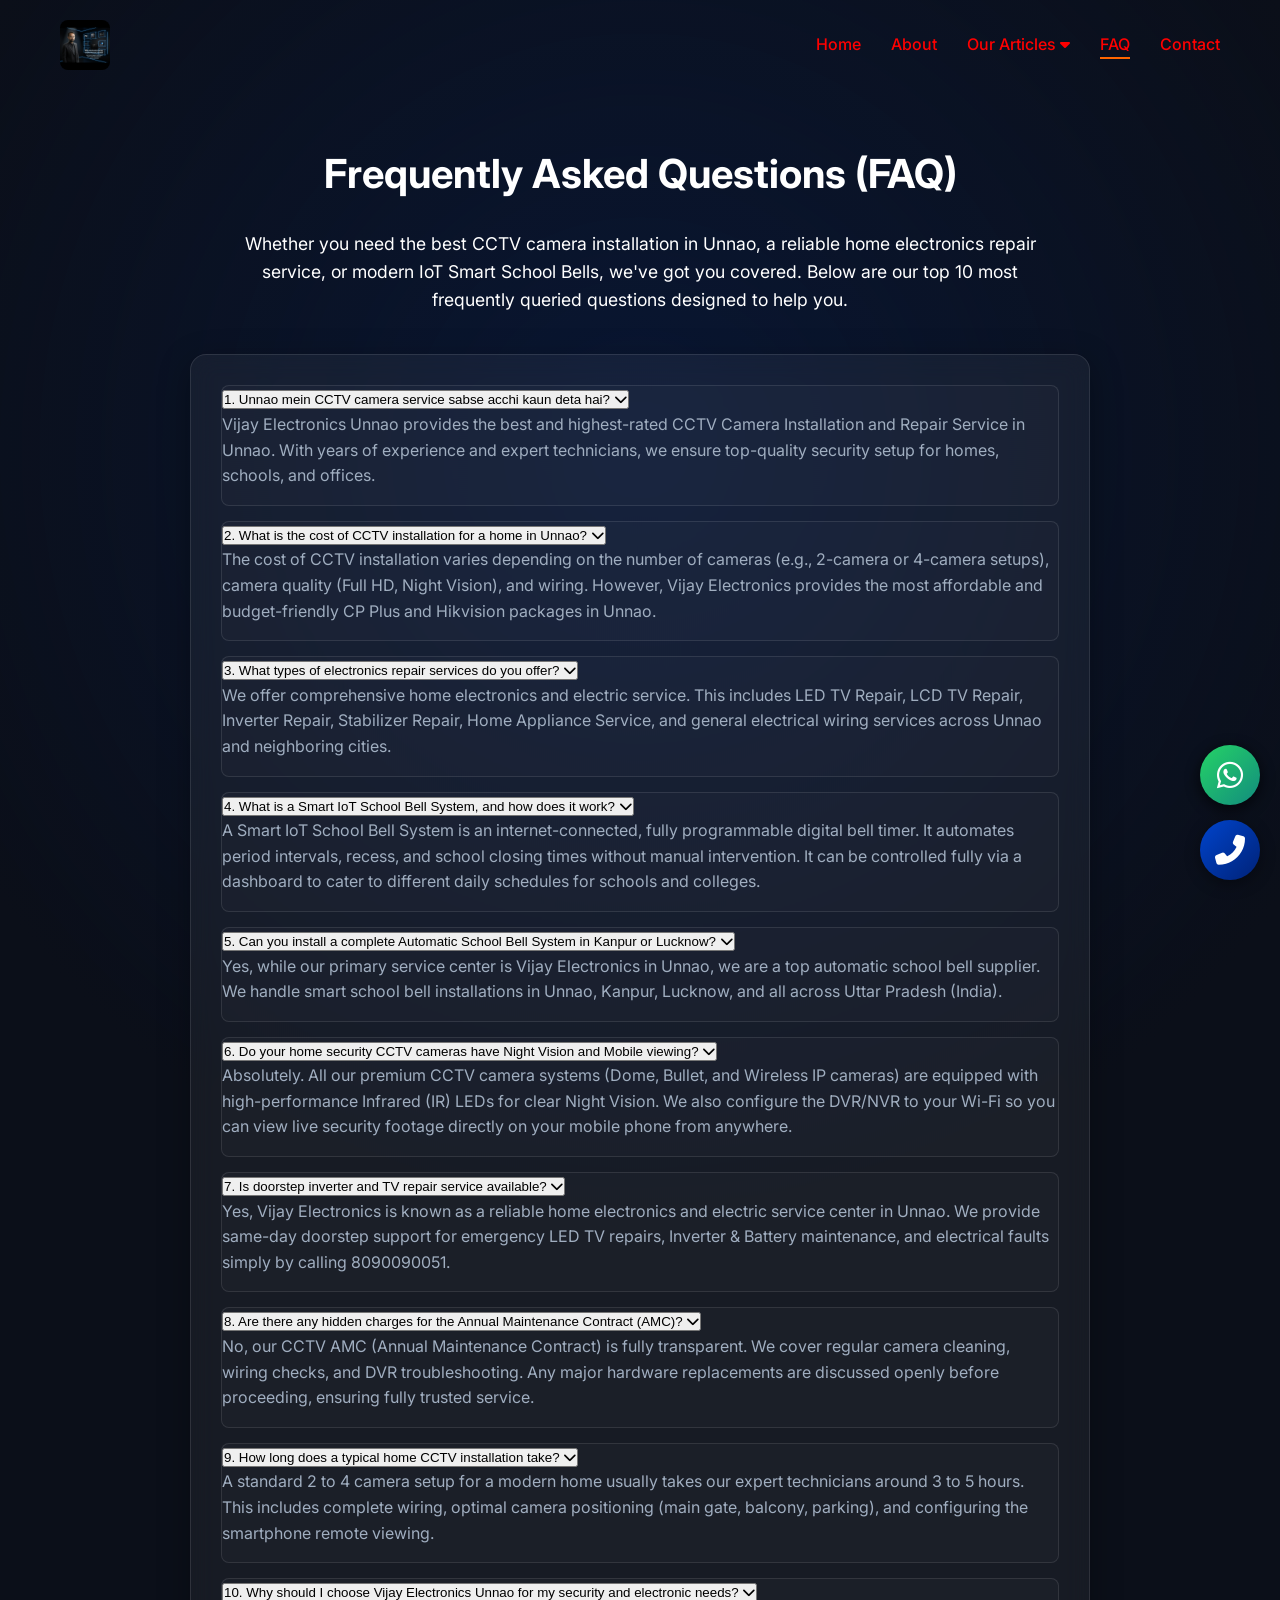
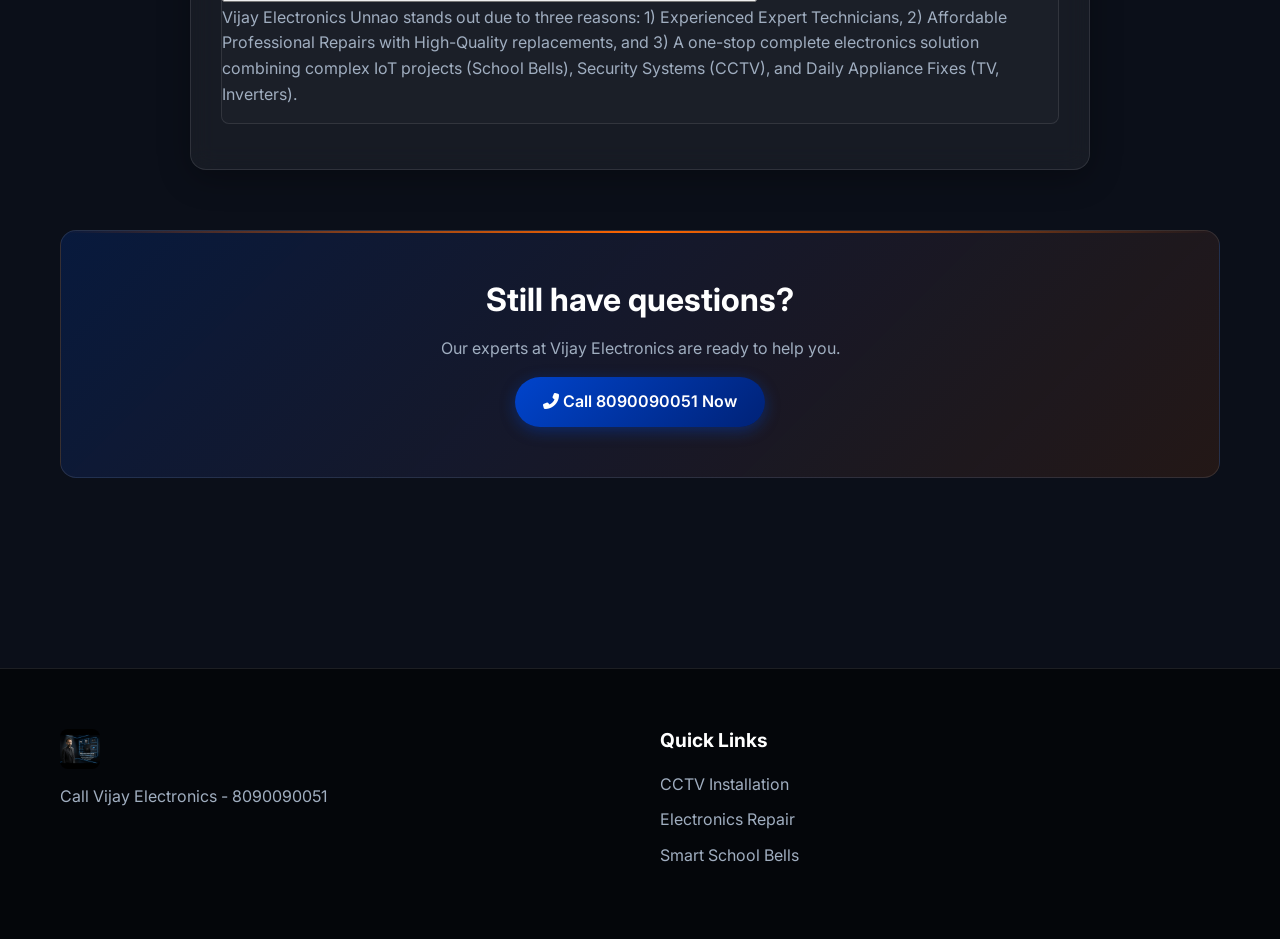
<file: faq.html>
<!DOCTYPE html>
<html lang="en">

<head>
    <meta charset="UTF-8">
    <meta name="viewport" content="width=device-width, initial-scale=1.0">
    <title>Frequently Asked Questions | Vijay Electronics Unnao</title>
    <meta name="description"
        content="Read the 10 most frequently asked questions about CCTV Camera Installation, Electronics Repair, and Smart IoT School Bells supplied by Vijay Electronics Unnao.">
    <meta name="keywords" content="-- "Unnao Mein CCTV camera service Kaun sabse acchi deta hai" -- best CCTV camera service Unnao Unnao Mein CCTV camera service Kaun sabse acchi deta hai cctv camera shop near me सबसे ज़्यादा रेटिंग सीसीटीवी कैमरा सबसे अच्छा कौन सा है cctv camera unnao best cctv camera shop unnao Vijay Electronics Unnao Complete Electronics Solutions, -- "home electronics and electric service center unnao" -- electronics and electric service home electronics and electric service electronics home service home electronics installation services near me home electronics installation services near Unnao, Uttar Pradesh home electronics service center unnao, Vijay Electronics Unnao, Complete Electronics Solutions, Service line below:, CCTV | Inverter | Stabilizer | Inverter Battery | LED TV | Laptop | Desktop | Electrical Services, Call Now: 8090090051, best cctv camera installing unnao, cp plus camera shop unnao, cp plus camera price in unnao, cctv installation for school, cctv installation for home, cctv installation for home near me, cctv installation for home kanpur, cctv installation for home cost, cctv installation for business, cctv installation for office, cctv installation for shop, cctv installation for hdb, camera shop unnao, cctv camera shop unnao, near, cctv camera shop near unnao uttar pradesh, camera+shop+near+me, camera shop open near me, camera shop location, best cctv camera for shop, best cctv camera shop near me, Best-CCTV-Shop unnao, cp plus camera, CCTV Dealers in Unnao, CCTV Installation Services, CCTV Dealers-CP Plus, CCTV Dealers-Hikvision, cp plus camera price, cp plus bullet camera price, cp plus dome camera price, Unnao cctv camera service near me unnao contact number, CCTV camera installation in Unnao, CCTV installation near me, CCTV camera repair in Unnao, Dahua CCTV installation in Unnao, cctv shop unnao, Hikvision CCTV installation in Unnao, CCTV price in Unnao, New CCTV camera setup in Unnao, Unnao cctv camera shop service near me, Best CCTV camera shop in Unnao, Security camera installation Unnao, CCTV AMC service in Unnao, DVR/NVR setup in Unnao, DVR/NVR repair in Unnao, WiFi CCTV camera installation in Unnao, Electronics repair in Unnao, LED TV repair in Unnao, Inverter repair in Unnao, Stabilizer repair in Unnao, CCTV installation Bangarmau, CCTV camera repair Bangarmau, CCTV installation Safipur, CCTV camera repair Safipur, CCTV installation Nawabganj Unnao, CCTV camera repair Nawabganj Unnao, CCTV installation Unnao, CCTV camera repair Unnao, CCTV installation Kanpur, CCTV camera repair Kanpur, CCTV installation Lucknow, CCTV camera repair Lucknow, CCTV installation Raebareli, CCTV camera repair Raebareli, CCTV camera repair near me, CCTV camera installation, CCTV camera repair, DVR/NVR installation, DVR/NVR repair, CCTV AMC / annual maintenance, IP camera setup, Wi‑Fi camera installation, CCTV wiring & cabling, Camera relocation / shifting, CCTV repair Kanpur, Electronics service Lucknow, Inverter repair near me, CCTV installation in [city], CCTV service center Unnao, DVR repair Unnao, NVR repair Unnao, WiFi CCTV installation Unnao, CCTV maintenance Unnao, Electronics repair Unnao, Inverter repair Unnao, Stabilizer repair Unnao, LED TV repair Unnao, Mobile repair Unnao, Home electronics service Unnao, Bangarmau, CCTV system setup Bangarmau, DVR/NVR repair Bangarmau, Electronics repair Bangarmau, Inverter repair Bangarmau, Stabilizer repair Bangarmau, Home service Bangarmau, Camera installation Bangarmau, Safipur, CCTV service Safipur, Electronics repair Safipur, Inverter repair Safipur, Surveillance camera Safipur, Security system Safipur, Same-day repair Safipur, Nawabganj (Unnao), CCTV camera repair Nawabganj, CCTV system Nawabganj, Electronics repair Nawabganj, Home service Nawabganj, Affordable repair Nawabganj, Quick repair service Nawabganj, Kanpur, CCTV service center Kanpur, DVR repair Kanpur, NVR repair Kanpur, Electronics repair Kanpur, Inverter repair Kanpur, LED TV repair Kanpur, Professional CCTV service Kanpur, Lucknow, CCTV service Lucknow, CCTV maintenance Lucknow, Professional surveillance Lucknow, Electronics repair Lucknow, Home security Lucknow, IP camera installation Lucknow, Raebareli, CCTV system Raebareli, Electronics service Raebareli, Inverter repair Raebareli, Home service Raebareli, Service-Type Keywords (Core), CCTV Installation & Setup, CCTV system installation, Security camera installation, Surveillance camera setup, DVR installation, NVR installation, WiFi CCTV installation, Wireless camera installation, Professional CCTV setup, Home CCTV installation, Shop CCTV installation, Office CCTV installation, CCTV Repair & Maintenance, CCTV repair service, DVR repair, NVR repair, CCTV maintenance, Annual maintenance contract (AMC), Camera troubleshooting, CCTV system repair, Remote viewing setup, CCTV footage recovery, Power supply repair (CCTV), Cable replacement, Electronics Repair, Electronics repair, Electronics service center, Inverter repair, Stabilizer repair, LED TV repair, LCD TV repair, Power supply repair, Motherboard repair, Speaker repair, Home appliance repair, Urgent repair, Same-day repair, Modifiers & Quality Keywords, Affordable repair, Professional repair, Expert technician, Trusted service, Fast service, Same-day service, Home service / doorstep service, 24/7 emergency service, H1 = Main keyword, H2 = Long tail variations, Add FAQ schema, Add local keywords in meta title, school bell unnao, Top Automatic School Bell Manufacturers in Unnao, Top Automatic School Bell suppliyer unnao, School Bell Dealers in Unnao, school mp3 bell unnao shop, MP3 School Bell, Schools at ₹ 12400/piece in unnao, best Automatic School Bell in Unnao., Buy SCHOOL BELL FULLY AUTOMATIC in Unnao, automatic school bell system, digital school bell machine, voice school bell system, wireless school bell system, school bell timer controller, school bell sound system, school bell sound system price, school bell amplifier circuit, school bell timer in India, school bell system for schoolschool bell system in Kanpur, school bell system in Unnao, automatic school bell installer in Kanpur, automatic school bell supplier in Uttar Pradesh, school bell system price in India, school bell system for government school, school bell system installation service, school bell system, automatic school bell, school bell system price, digital school bell, smart school bell, electronic school bell, school bell timer, programmable school bell, school voice bell, school bell machine, automatic school bell price in India, digital school bell price, school bell system installation, buy school bell online, school bell supplier near me, school bell dealer in [city name], smart school bell for schools, best school bell system 2024, school voice announcement system, electronic bell for schools price, smart school automation system, IoT school bell system, school automation solutions, digital timetable bell system, voice enabled school bell, smart classroom bell system, automated school management system, school bell installation in Unnao, school bell service near me, school bell dealer in Unnao, school automation system Unnao, smart school bell Kanpur, digital school bell Lucknow, Uttar Pradesh school bell supplier, 5. Long Tail Keywords (Easy to Rank – 2024 Strategy), These rank faster in new websites:, how to install automatic school bell system, benefits of digital school bell in schools, automatic school bell with voice announcement, best smart school bell for small schools, affordable school bell system in India, school bell system with amplifier and speaker, programmable school bell for timetable, which is the best automatic school bell in India, what is smart school bell system, how does automatic school bell work, school bell system price in Uttar Pradesh, where to buy school bell near me, school bell and CCTV installation, smart school security system, school automation package with CCTV, school voice bell with PA system, CCTV and school bell combo package, Smart School Bell – 150 SEO Keywords List (All India Ranking), Main Keywords, Smart School Bell, Smart School Bell System, Smart Bell for School, Digital School Bell, Automatic School Bell, Electronic School Bell, School Bell Automation System, Programmable School Bell, Smart Bell System for Schools, Wireless School Bell System, IoT Based School Bell Keywords, IoT Smart School Bell, IoT Based School Bell System, IoT School Bell Controller, Internet Based School Bell System, Smart IoT Bell for Schools, Online School Bell System, Cloud Based School Bell, WiFi School Bell Controller, Remote Control School Bell, Smart IoT Bell Automation, Automatic Bell Timer Keywords, Automatic Bell Timer for School, Digital Bell Timer System, School Bell Timer Machine, Programmable Bell Timer, School Bell Timer Controller, Automatic Bell Ring System, Time Based School Bell, Smart Timer Bell System, School Bell Timer Device, Automatic Bell Ring Machine, School Automation Keywords, School Automation System, Smart School Automation, School Smart Bell Automation, Automatic School Management System, Digital School Timing System, Smart Campus Automation, Smart Classroom Bell System, School Smart Technology, Smart School Infrastructure, School Digital Automation, Installation & Service Keywords, Smart School Bell Installation, School Bell System Installation, Automatic Bell Installation Service, Smart Bell System Setup, School Bell Repair Service, Digital School Bell Installation, School Bell Maintenance Service, Automatic Bell System Service, School Bell Technician, School Bell System Repair, India Location Based Keywords, Smart School Bell India, Automatic School Bell India, Digital School Bell India, School Bell System India, IoT School Bell India, Best Smart School Bell India, School Bell Automation India, Smart Bell Manufacturer India, School Bell Supplier India, School Bell Installation India, Product Keywords, Smart Bell Controller, School Bell Control Panel, Automatic Bell Controller, Digital Bell Controller, Smart Bell Timer Machine, Programmable Bell Controller, Bell Timer Switch, Electronic Bell Controller, School Bell Automation Device, Long Tail SEO Keywords, Best Smart School Bell System for Schools, Automatic School Bell System India, Smart Bell System for School Timing, IoT Based Automatic School Bell, Digital Automatic School Bell System, Smart Bell for School Timing Management, School Bell Automation System India, Automatic Bell Timer for Schools, Smart Bell for School Campus, Electronic Bell System for Schools, High Intent Keywords, Buy Smart School Bell System, Smart School Bell Price India, Automatic School Bell Price, Smart Bell System Cost, Smart School Bell Online, Buy Automatic School Bell, Smart Bell System for Schools India, Best School Bell System, Affordable School Bell System, Smart Bell System Supplier, Google AI SEO Keywords, Best Smart School Bell in India, Top Automatic School Bell System, Smart School Bell Technology, Smart Bell System for Modern Schools, AI Based School Bell System, Smart IoT Bell for Smart Schools, Future School Bell Technology, Digital School Bell Solution, Smart School Infrastructure Technology, Advanced School Bell Automation, Extra Long Tail Keywords, Automatic Bell System for School Timing, Smart School Bell with Timer, Digital Bell System for School, Smart Bell System for Colleges, Smart Bell Controller for Schools, Automatic School Bell Setup, School Bell Automation Machine, Smart School Bell Technology India, Smart Bell Installation for Schools, School Bell System with Timer, Smart Education Keywords, Smart Education Technology, Smart School Devices, Digital School Infrastructure, Smart School System India, School Automation Technology, Smart Classroom Technology, Digital Education Technology, School Smart Devices, Smart Campus Technology, School Digital Transformation, Local SEO Keywords, Smart School Bell Unnao, Automatic School Bell Unnao, School Bell System Unnao, Smart Bell Installation Unnao, School Bell Service Unnao, Smart Bell Repair Unnao, Automatic Bell Installation Unnao, Digital School Bell Unnao, School Bell Technician Unnao, Smart Bell Supplier Unnao, Service Based Keywords, Smart School Bell Service India, Automatic School Bell Installation India, Smart Bell System Maintenance, School Bell Repair Technician, Digital Bell System Service, Smart School Bell Installation Service, School Bell Automation Service, Smart Bell Controller Service, Automatic Bell System Technician, School Bell Support Service, Extra SEO Keywords, Smart Bell System for Educational Institutes, IoT Smart Bell for Campus, Automatic Bell for Coaching Institutes, Smart Bell System for Smart Schools, Best School Bell Timer System, Smart Bell Device for Schools, Smart Bell System Technology, Digital Smart Bell System, School Bell Automation Technology">
    <link rel="stylesheet" href="https://cdnjs.cloudflare.com/ajax/libs/font-awesome/6.4.0/css/all.min.css">
    <link rel="stylesheet" href="css/style.css">

    <!-- SEO FAQ Schema Markup -->
    <script type="application/ld+json">
    {
      "@context": "https://schema.org",
      "@type": "FAQPage",
      "mainEntity": [
        {
          "@type": "Question",
          "name": "1. Unnao mein CCTV camera service sabse acchi kaun deta hai?",
          "acceptedAnswer": {
            "@type": "Answer",
            "text": "Vijay Electronics Unnao provides the best and highest-rated CCTV Camera Installation and Repair Service in Unnao. With years of experience and expert technicians, we ensure top-quality security setup for homes, schools, and offices."
          }
        },
        {
          "@type": "Question",
          "name": "2. What is the cost of CCTV installation for a home in Unnao?",
          "acceptedAnswer": {
            "@type": "Answer",
            "text": "The cost of CCTV installation varies depending on the number of cameras (e.g., 2-camera or 4-camera setups), camera quality (Full HD, Night Vision), and wiring. However, Vijay Electronics provides the most affordable and budget-friendly CP Plus and Hikvision packages in Unnao."
          }
        },
        {
          "@type": "Question",
          "name": "3. What types of electronics repair services do you offer?",
          "acceptedAnswer": {
            "@type": "Answer",
            "text": "We offer comprehensive home electronics and electric service. This includes LED TV Repair, LCD TV Repair, Inverter Repair, Stabilizer Repair, Home Appliance Service, and general electrical wiring services across Unnao and neighboring cities."
          }
        },
        {
          "@type": "Question",
          "name": "4. What is a Smart IoT School Bell System, and how does it work?",
          "acceptedAnswer": {
            "@type": "Answer",
            "text": "A Smart IoT School Bell System is an internet-connected, fully programmable digital bell timer. It automates period intervals, recess, and school closing times without manual intervention. It can be controlled fully via a dashboard to cater to different daily schedules for schools and colleges."
          }
        },
        {
          "@type": "Question",
          "name": "5. Can you install a complete Automatic School Bell System in Kanpur or Lucknow?",
          "acceptedAnswer": {
            "@type": "Answer",
            "text": "Yes, while our primary service center is Vijay Electronics in Unnao, we are a top automatic school bell supplier. We handle smart school bell installations in Unnao, Kanpur, Lucknow, and all across Uttar Pradesh (India)."
          }
        },
        {
          "@type": "Question",
          "name": "6. Do your home security CCTV cameras have Night Vision and Mobile viewing?",
          "acceptedAnswer": {
            "@type": "Answer",
            "text": "Absolutely. All our premium CCTV camera systems (Dome, Bullet, and Wireless IP cameras) are equipped with high-performance Infrared (IR) LEDs for clear Night Vision. We also configure the DVR/NVR to your Wi-Fi so you can view live security footage directly on your mobile phone from anywhere."
          }
        },
        {
          "@type": "Question",
          "name": "7. Is doorstep inverter and TV repair service available?",
          "acceptedAnswer": {
            "@type": "Answer",
            "text": "Yes, Vijay Electronics is known as a reliable home electronics and electric service center in Unnao. We provide same-day doorstep support for emergency LED TV repairs, Inverter & Battery maintenance, and electrical faults simply by calling 8090090051."
          }
        },
        {
          "@type": "Question",
          "name": "8. Are there any hidden charges for the Annual Maintenance Contract (AMC)?",
          "acceptedAnswer": {
            "@type": "Answer",
            "text": "No, our CCTV AMC (Annual Maintenance Contract) is fully transparent. We cover regular camera cleaning, wiring checks, and DVR troubleshooting. Any major hardware replacements are discussed openly before proceeding, ensuring fully trusted service."
          }
        },
        {
          "@type": "Question",
          "name": "9. How long does a typical home CCTV installation take?",
          "acceptedAnswer": {
            "@type": "Answer",
            "text": "A standard 2 to 4 camera setup for a modern home usually takes our expert technicians around 3 to 5 hours. This includes complete wiring, optimal camera positioning (main gate, balcony, parking), and configuring the smartphone remote viewing."
          }
        },
        {
          "@type": "Question",
          "name": "10. Why should I choose Vijay Electronics Unnao for my security and electronic needs?",
          "acceptedAnswer": {
            "@type": "Answer",
            "text": "Vijay Electronics Unnao stands out due to three reasons: 1) Experienced Expert Technicians, 2) Affordable Professional Repairs with High-Quality replacements, and 3) A one-stop complete electronics solution combining complex IoT projects (School Bells), Security Systems (CCTV), and Daily Appliance Fixes (TV, Inverters)."
          }
        }
      ]
    }
    </script>
</head>

<body>
    <!-- Header Navigation -->
    <header class="header">
        <div class="container nav-container">
            <a href="index.html" class="logo">
                <img src="logo.png" alt="Vijay Electronics Logo" class="logo-img">
            </a>
            <button class="mobile-toggle"><i class="fas fa-bars"></i></button>
            <nav>
                <ul class="nav-menu">
                    <li><a href="index.html" class="nav-link">Home</a></li>
                    <li><a href="about.html" class="nav-link">About</a></li>
                    <li class="dropdown">
                        <a href="javascript:void(0)" class="nav-link dropdown-toggle">Our Articles <i
                                class="fas fa-caret-down"></i></a>
                        <ul class="dropdown-menu">
                            <li><a href="best-cctv-camera-service-unnao.html">CCTV Camera Service in Unnao</a></li>
                            <li><a href="best-cctv-camera-shop-unnao.html">CCTV Camera Shop in Unnao</a></li>
                            <li><a href="best-cctv-camera-home-security.html">CCTV for Home Security</a></li>
                            <li><a href="cctv-camera-installation-service-unnao.html">CCTV Installation Service</a></li>
                            <li><a href="smart-iot-school-bell-system-unnao.html">Smart IoT School Bell Unnao</a></li>
                            <li><a href="smart-school-bell-system.html">Smart School Bell System</a></li>
                            <li><a href="top-electronics-repair-service-unnao.html">Top Electronics Repair Unnao</a>
                            </li>
                        </ul>
                    </li>
                    <li><a href="faq.html" class="nav-link active">FAQ</a></li>
                    <li><a href="contact.html" class="nav-link">Contact</a></li>
                </ul>
            </nav>
        </div>
    </header>

    <main class="content-page container text-center" style="padding-top: 150px;">
        <h1 class="mb-2">Frequently Asked Questions (FAQ)</h1>
        <p class="mb-2" style="color: #ffffff; max-width: 800px; margin: 0 auto 40px auto; font-size:1.1rem;">
            Whether you need the best CCTV camera installation in Unnao, a reliable home electronics repair service, or
            modern IoT Smart School Bells, we've got you covered. Below are our top 10 most frequently queried questions
            designed to help you.
        </p>

        <section class="faq-section glass-card" style="text-align: left; max-width: 900px; margin: 0 auto;">
            <div class="accordion">
                <!-- FAQ 1 -->
                <div class="faq-item">
                    <button class="accordion-header">1. Unnao mein CCTV camera service sabse acchi kaun deta hai? <i
                            class="fas fa-chevron-down"></i></button>
                    <div class="accordion-content">
                        <p>Vijay Electronics Unnao provides the best and highest-rated CCTV Camera Installation and
                            Repair Service in Unnao. With years of experience and expert technicians, we ensure
                            top-quality security setup for homes, schools, and offices.</p>
                    </div>
                </div>
                <!-- FAQ 2 -->
                <div class="faq-item">
                    <button class="accordion-header">2. What is the cost of CCTV installation for a home in Unnao? <i
                            class="fas fa-chevron-down"></i></button>
                    <div class="accordion-content">
                        <p>The cost of CCTV installation varies depending on the number of cameras (e.g., 2-camera or
                            4-camera setups), camera quality (Full HD, Night Vision), and wiring. However, Vijay
                            Electronics provides the most affordable and budget-friendly CP Plus and Hikvision packages
                            in Unnao.</p>
                    </div>
                </div>
                <!-- FAQ 3 -->
                <div class="faq-item">
                    <button class="accordion-header">3. What types of electronics repair services do you offer? <i
                            class="fas fa-chevron-down"></i></button>
                    <div class="accordion-content">
                        <p>We offer comprehensive home electronics and electric service. This includes LED TV Repair,
                            LCD TV Repair, Inverter Repair, Stabilizer Repair, Home Appliance Service, and general
                            electrical wiring services across Unnao and neighboring cities.</p>
                    </div>
                </div>
                <!-- FAQ 4 -->
                <div class="faq-item">
                    <button class="accordion-header">4. What is a Smart IoT School Bell System, and how does it work? <i
                            class="fas fa-chevron-down"></i></button>
                    <div class="accordion-content">
                        <p>A Smart IoT School Bell System is an internet-connected, fully programmable digital bell
                            timer. It automates period intervals, recess, and school closing times without manual
                            intervention. It can be controlled fully via a dashboard to cater to different daily
                            schedules for schools and colleges.</p>
                    </div>
                </div>
                <!-- FAQ 5 -->
                <div class="faq-item">
                    <button class="accordion-header">5. Can you install a complete Automatic School Bell System in
                        Kanpur or Lucknow? <i class="fas fa-chevron-down"></i></button>
                    <div class="accordion-content">
                        <p>Yes, while our primary service center is Vijay Electronics in Unnao, we are a top automatic
                            school bell supplier. We handle smart school bell installations in Unnao, Kanpur, Lucknow,
                            and all across Uttar Pradesh (India).</p>
                    </div>
                </div>
                <!-- FAQ 6 -->
                <div class="faq-item">
                    <button class="accordion-header">6. Do your home security CCTV cameras have Night Vision and Mobile
                        viewing? <i class="fas fa-chevron-down"></i></button>
                    <div class="accordion-content">
                        <p>Absolutely. All our premium CCTV camera systems (Dome, Bullet, and Wireless IP cameras) are
                            equipped with high-performance Infrared (IR) LEDs for clear Night Vision. We also configure
                            the DVR/NVR to your Wi-Fi so you can view live security footage directly on your mobile
                            phone from anywhere.</p>
                    </div>
                </div>
                <!-- FAQ 7 -->
                <div class="faq-item">
                    <button class="accordion-header">7. Is doorstep inverter and TV repair service available? <i
                            class="fas fa-chevron-down"></i></button>
                    <div class="accordion-content">
                        <p>Yes, Vijay Electronics is known as a reliable home electronics and electric service center in
                            Unnao. We provide same-day doorstep support for emergency LED TV repairs, Inverter & Battery
                            maintenance, and electrical faults simply by calling 8090090051.</p>
                    </div>
                </div>
                <!-- FAQ 8 -->
                <div class="faq-item">
                    <button class="accordion-header">8. Are there any hidden charges for the Annual Maintenance Contract
                        (AMC)? <i class="fas fa-chevron-down"></i></button>
                    <div class="accordion-content">
                        <p>No, our CCTV AMC (Annual Maintenance Contract) is fully transparent. We cover regular camera
                            cleaning, wiring checks, and DVR troubleshooting. Any major hardware replacements are
                            discussed openly before proceeding, ensuring fully trusted service.</p>
                    </div>
                </div>
                <!-- FAQ 9 -->
                <div class="faq-item">
                    <button class="accordion-header">9. How long does a typical home CCTV installation take? <i
                            class="fas fa-chevron-down"></i></button>
                    <div class="accordion-content">
                        <p>A standard 2 to 4 camera setup for a modern home usually takes our expert technicians around
                            3 to 5 hours. This includes complete wiring, optimal camera positioning (main gate, balcony,
                            parking), and configuring the smartphone remote viewing.</p>
                    </div>
                </div>
                <!-- FAQ 10 -->
                <div class="faq-item">
                    <button class="accordion-header">10. Why should I choose Vijay Electronics Unnao for my security and
                        electronic needs? <i class="fas fa-chevron-down"></i></button>
                    <div class="accordion-content">
                        <p>Vijay Electronics Unnao stands out due to three reasons: 1) Experienced Expert Technicians,
                            2) Affordable Professional Repairs with High-Quality replacements, and 3) A one-stop
                            complete electronics solution combining complex IoT projects (School Bells), Security
                            Systems (CCTV), and Daily Appliance Fixes (TV, Inverters).</p>
                    </div>
                </div>
            </div>
        </section>

        <div class="cta-banner mt-4">
            <h2>Still have questions?</h2>
            <p>Our experts at Vijay Electronics are ready to help you.</p>
            <a href="tel:+918090090051" class="btn btn-primary"><i class="fas fa-phone-alt"></i> Call 8090090051 Now</a>
        </div>
    </main>

    <footer class="footer">
        <div class="container footer-grid">
            <div>
                <img src="logo.png" alt="Vijay Electronics Logo" style="height: 40px; margin-bottom: 15px;">
                <p>Call Vijay Electronics - 8090090051</p>
            </div>
            <div>
                <h4 class="footer-heading">Quick Links</h4>
                <ul class="footer-links">
                    <li><a href="cctv-camera-installation-service-unnao.html">CCTV Installation</a></li>
                    <li><a href="top-electronics-repair-service-unnao.html">Electronics Repair</a></li>
                    <li><a href="smart-iot-school-bell-system-unnao.html">Smart School Bells</a></li>
                </ul>
            </div>
        </div>
    </footer>
    <script src="js/main.js"></script>
    <!-- Floating Action Buttons -->
    <div class="floating-actions">
        <a href="https://wa.me/918090090051" target="_blank" class="fab fab-whatsapp" title="Chat on WhatsApp">
            <i class="fab fa-whatsapp"></i>
        </a>
        <a href="tel:+918090090051" class="fab fab-call" title="Call Now">
            <i class="fas fa-phone-alt"></i>
        </a>
    </div>
</body>

</html>
</file>
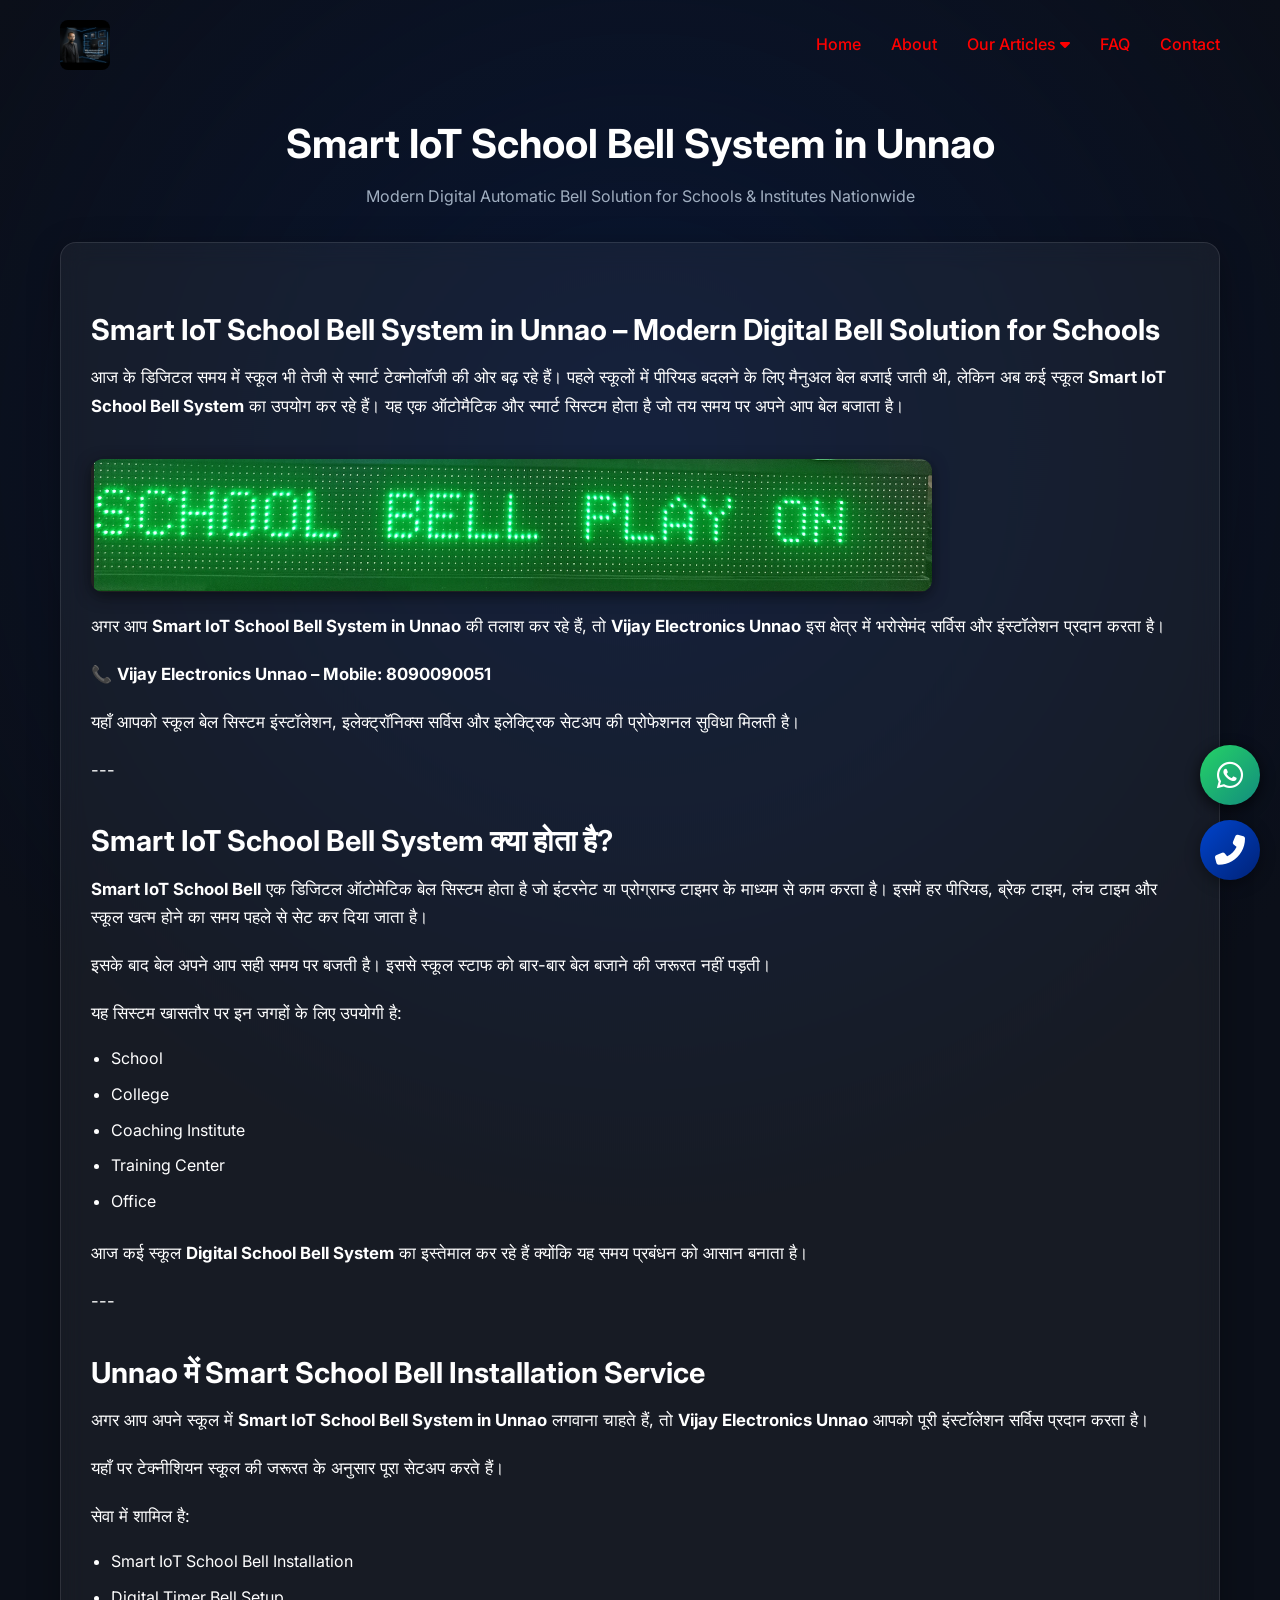
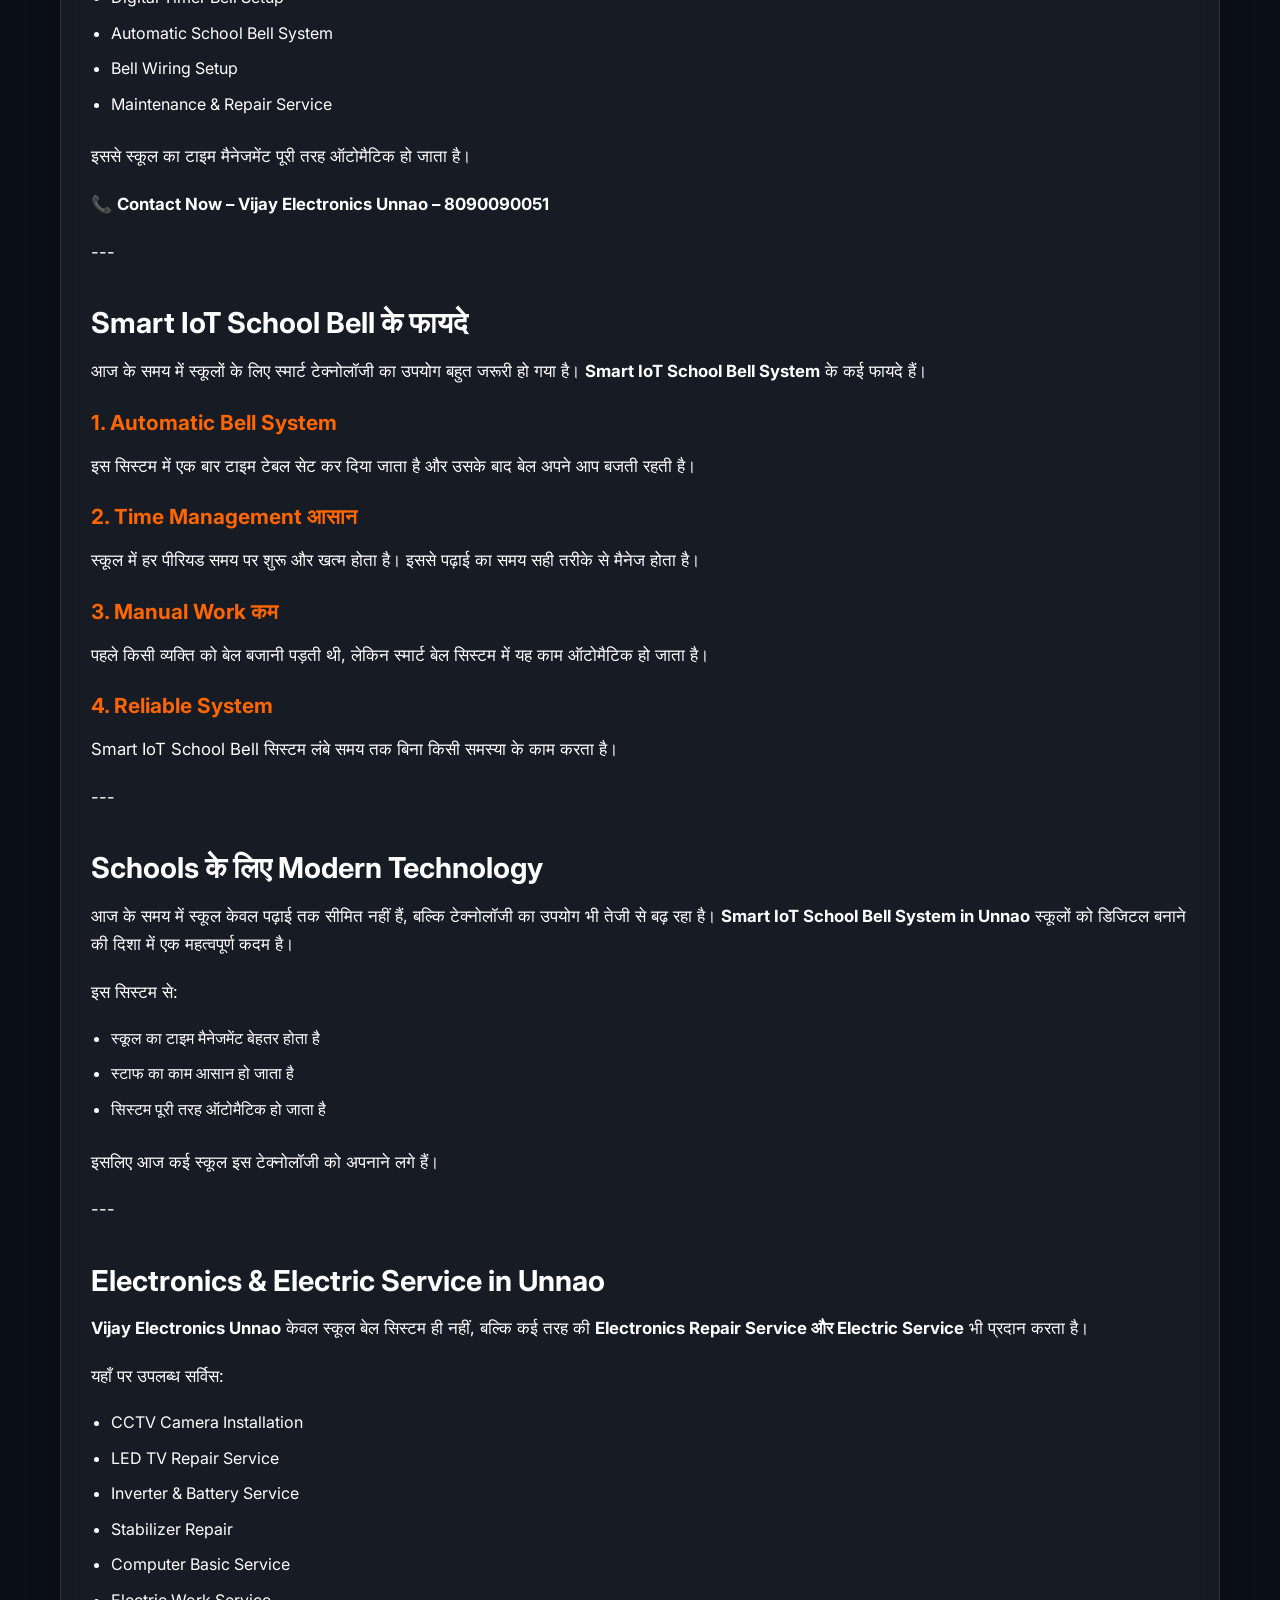
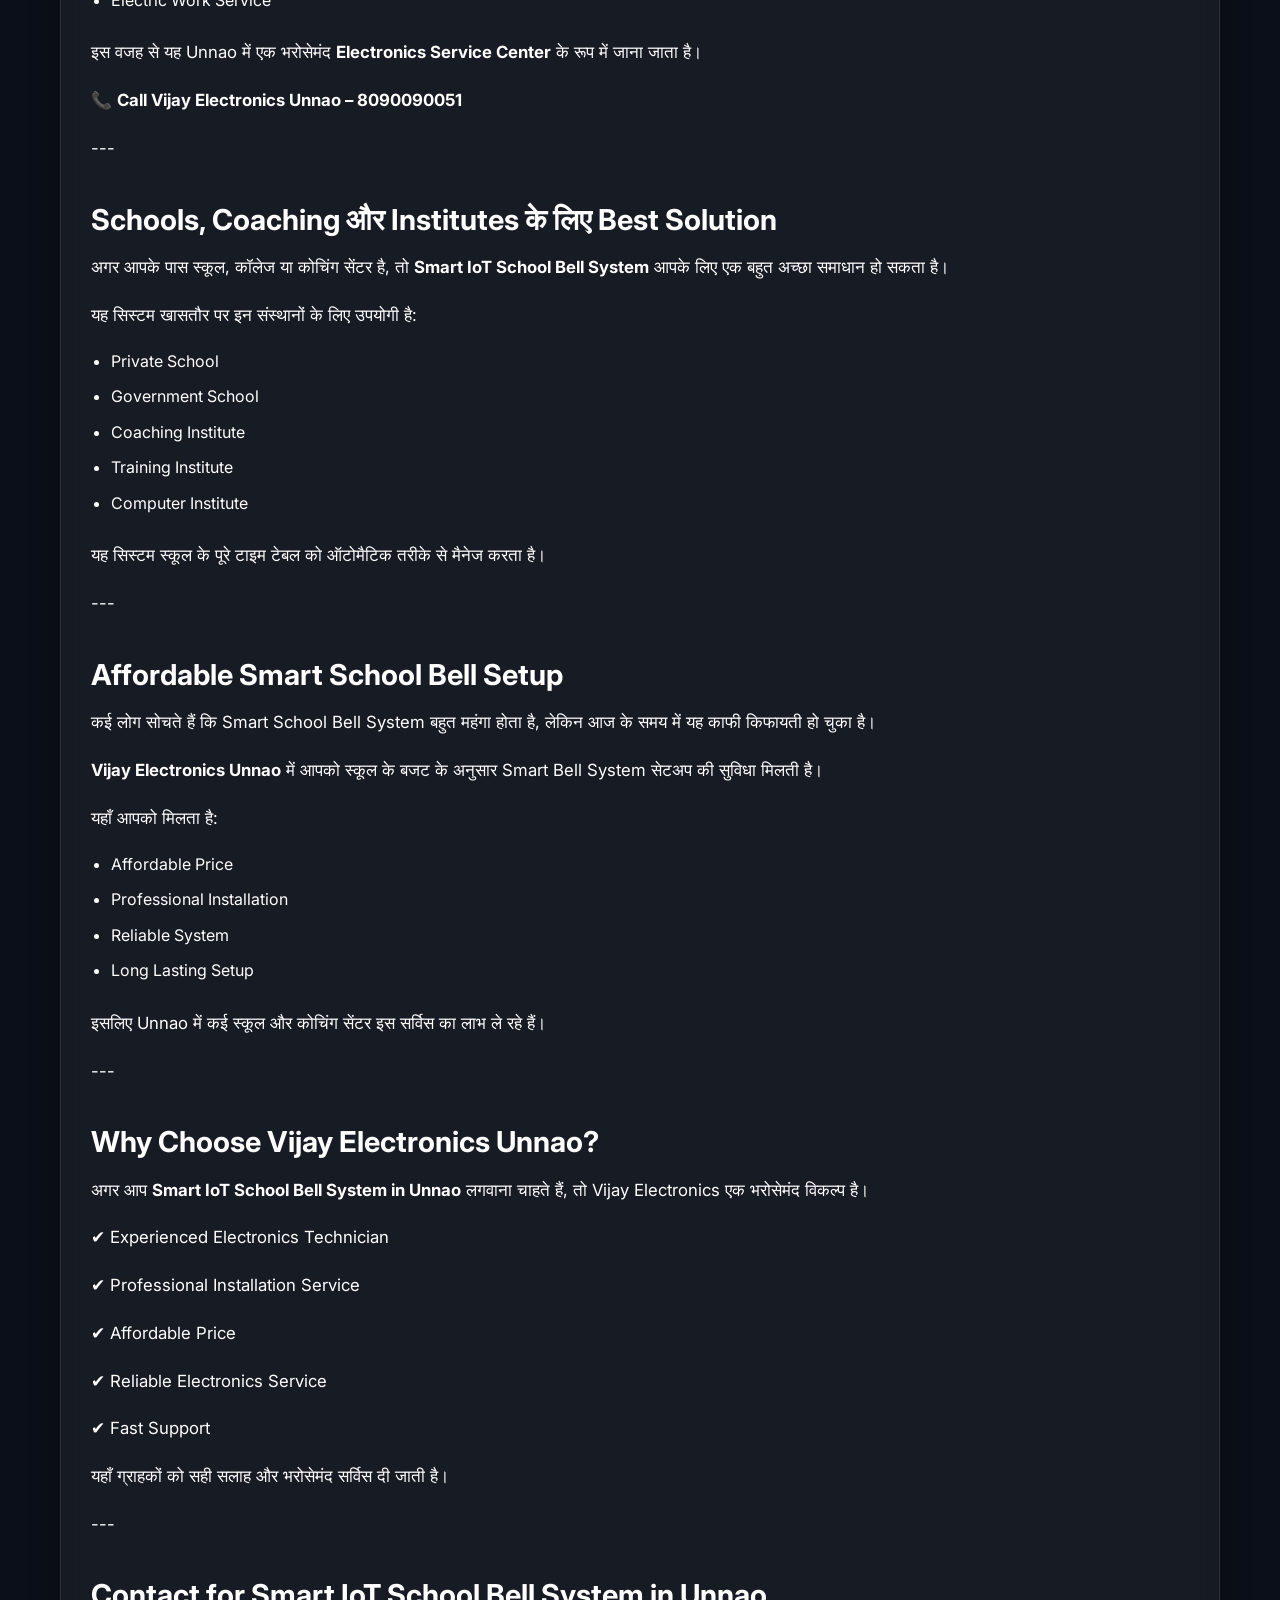
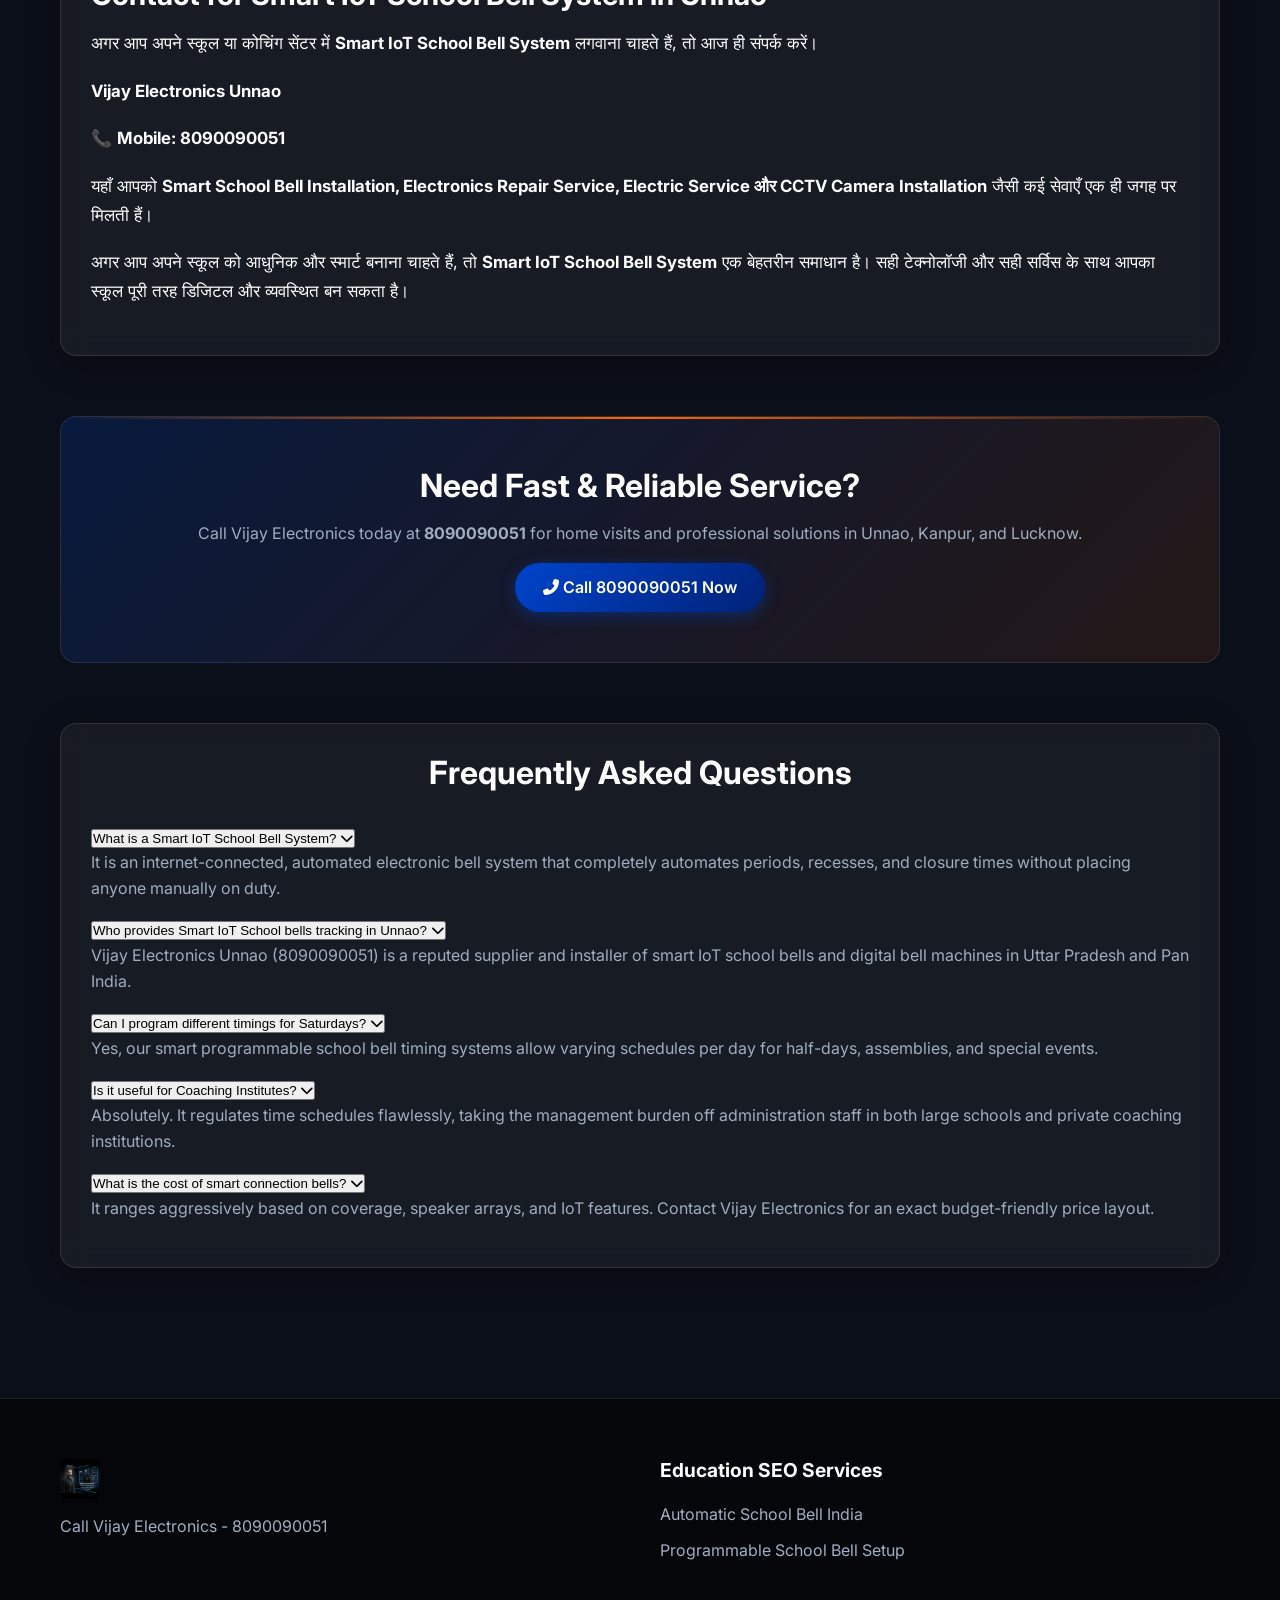
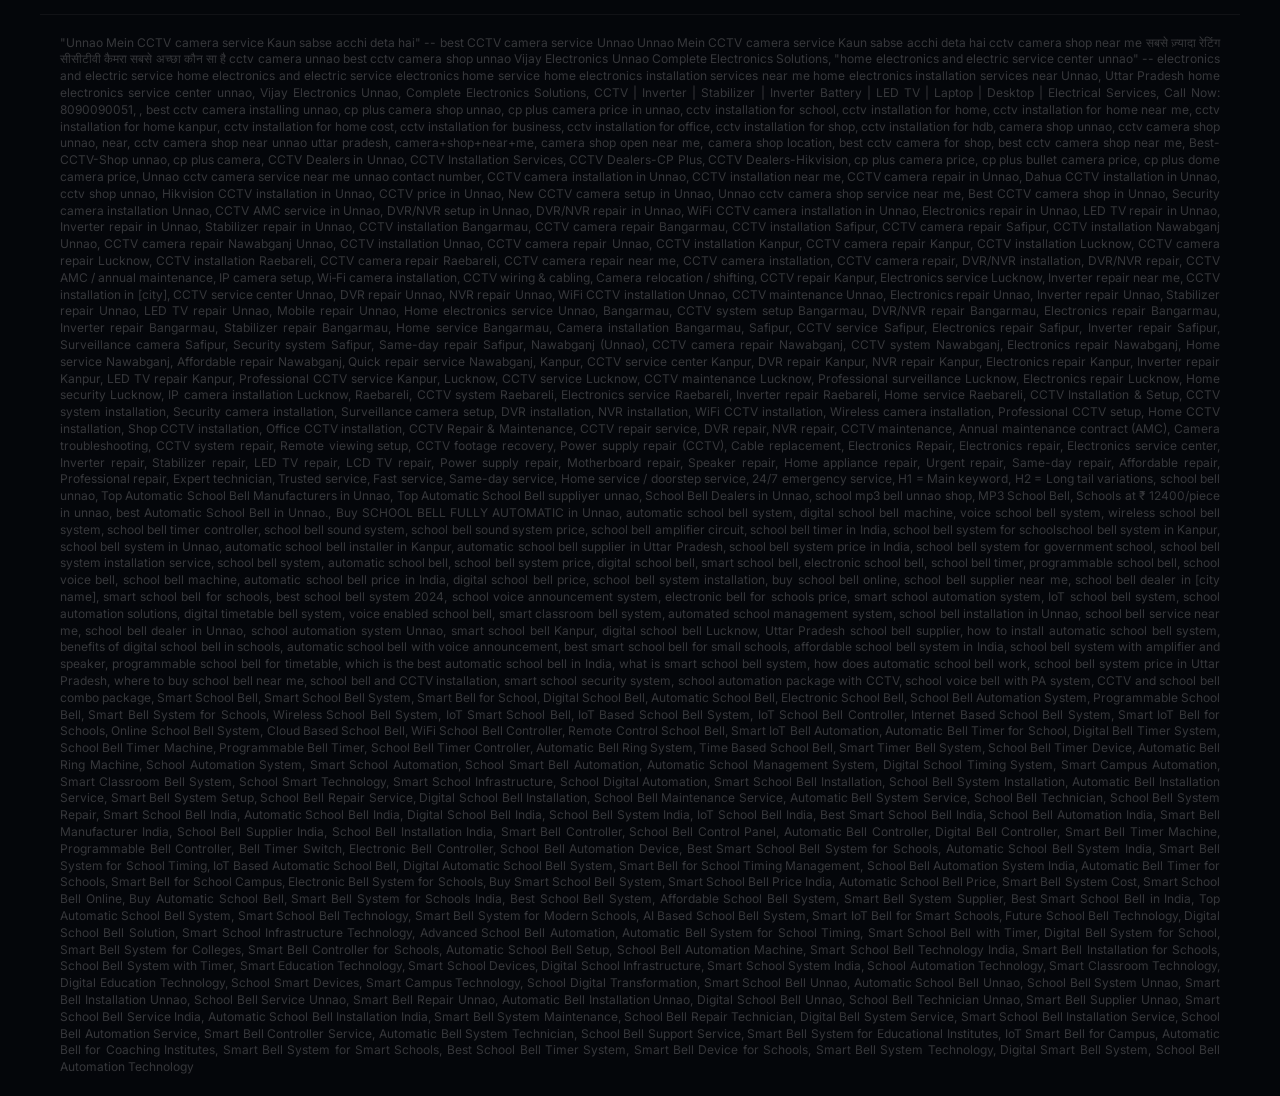
<file: smart-iot-school-bell-system-unnao.html>
<!DOCTYPE html>
<html lang="en">

<head>
    <meta charset="UTF-8">
    <meta name="viewport" content="width=device-width, initial-scale=1.0">
    <title>Smart IoT School Bell System in Unnao | Automatic School Bell</title>
    <meta name="description"
        content="Upgrade your school with a Smart IoT School Bell System in Unnao by Vijay Electronics. Automatic timer, programmable controller, and digital bell setups for colleges.">
    <meta name="keywords" content="-- "Unnao Mein CCTV camera service Kaun sabse acchi deta hai" -- best CCTV camera service Unnao Unnao Mein CCTV camera service Kaun sabse acchi deta hai cctv camera shop near me सबसे ज़्यादा रेटिंग सीसीटीवी कैमरा सबसे अच्छा कौन सा है cctv camera unnao best cctv camera shop unnao Vijay Electronics Unnao Complete Electronics Solutions, -- "home electronics and electric service center unnao" -- electronics and electric service home electronics and electric service electronics home service home electronics installation services near me home electronics installation services near Unnao, Uttar Pradesh home electronics service center unnao, Vijay Electronics Unnao, Complete Electronics Solutions, Service line below:, CCTV | Inverter | Stabilizer | Inverter Battery | LED TV | Laptop | Desktop | Electrical Services, Call Now: 8090090051, best cctv camera installing unnao, cp plus camera shop unnao, cp plus camera price in unnao, cctv installation for school, cctv installation for home, cctv installation for home near me, cctv installation for home kanpur, cctv installation for home cost, cctv installation for business, cctv installation for office, cctv installation for shop, cctv installation for hdb, camera shop unnao, cctv camera shop unnao, near, cctv camera shop near unnao uttar pradesh, camera+shop+near+me, camera shop open near me, camera shop location, best cctv camera for shop, best cctv camera shop near me, Best-CCTV-Shop unnao, cp plus camera, CCTV Dealers in Unnao, CCTV Installation Services, CCTV Dealers-CP Plus, CCTV Dealers-Hikvision, cp plus camera price, cp plus bullet camera price, cp plus dome camera price, Unnao cctv camera service near me unnao contact number, CCTV camera installation in Unnao, CCTV installation near me, CCTV camera repair in Unnao, Dahua CCTV installation in Unnao, cctv shop unnao, Hikvision CCTV installation in Unnao, CCTV price in Unnao, New CCTV camera setup in Unnao, Unnao cctv camera shop service near me, Best CCTV camera shop in Unnao, Security camera installation Unnao, CCTV AMC service in Unnao, DVR/NVR setup in Unnao, DVR/NVR repair in Unnao, WiFi CCTV camera installation in Unnao, Electronics repair in Unnao, LED TV repair in Unnao, Inverter repair in Unnao, Stabilizer repair in Unnao, CCTV installation Bangarmau, CCTV camera repair Bangarmau, CCTV installation Safipur, CCTV camera repair Safipur, CCTV installation Nawabganj Unnao, CCTV camera repair Nawabganj Unnao, CCTV installation Unnao, CCTV camera repair Unnao, CCTV installation Kanpur, CCTV camera repair Kanpur, CCTV installation Lucknow, CCTV camera repair Lucknow, CCTV installation Raebareli, CCTV camera repair Raebareli, CCTV camera repair near me, CCTV camera installation, CCTV camera repair, DVR/NVR installation, DVR/NVR repair, CCTV AMC / annual maintenance, IP camera setup, Wi‑Fi camera installation, CCTV wiring & cabling, Camera relocation / shifting, CCTV repair Kanpur, Electronics service Lucknow, Inverter repair near me, CCTV installation in [city], CCTV service center Unnao, DVR repair Unnao, NVR repair Unnao, WiFi CCTV installation Unnao, CCTV maintenance Unnao, Electronics repair Unnao, Inverter repair Unnao, Stabilizer repair Unnao, LED TV repair Unnao, Mobile repair Unnao, Home electronics service Unnao, Bangarmau, CCTV system setup Bangarmau, DVR/NVR repair Bangarmau, Electronics repair Bangarmau, Inverter repair Bangarmau, Stabilizer repair Bangarmau, Home service Bangarmau, Camera installation Bangarmau, Safipur, CCTV service Safipur, Electronics repair Safipur, Inverter repair Safipur, Surveillance camera Safipur, Security system Safipur, Same-day repair Safipur, Nawabganj (Unnao), CCTV camera repair Nawabganj, CCTV system Nawabganj, Electronics repair Nawabganj, Home service Nawabganj, Affordable repair Nawabganj, Quick repair service Nawabganj, Kanpur, CCTV service center Kanpur, DVR repair Kanpur, NVR repair Kanpur, Electronics repair Kanpur, Inverter repair Kanpur, LED TV repair Kanpur, Professional CCTV service Kanpur, Lucknow, CCTV service Lucknow, CCTV maintenance Lucknow, Professional surveillance Lucknow, Electronics repair Lucknow, Home security Lucknow, IP camera installation Lucknow, Raebareli, CCTV system Raebareli, Electronics service Raebareli, Inverter repair Raebareli, Home service Raebareli, Service-Type Keywords (Core), CCTV Installation & Setup, CCTV system installation, Security camera installation, Surveillance camera setup, DVR installation, NVR installation, WiFi CCTV installation, Wireless camera installation, Professional CCTV setup, Home CCTV installation, Shop CCTV installation, Office CCTV installation, CCTV Repair & Maintenance, CCTV repair service, DVR repair, NVR repair, CCTV maintenance, Annual maintenance contract (AMC), Camera troubleshooting, CCTV system repair, Remote viewing setup, CCTV footage recovery, Power supply repair (CCTV), Cable replacement, Electronics Repair, Electronics repair, Electronics service center, Inverter repair, Stabilizer repair, LED TV repair, LCD TV repair, Power supply repair, Motherboard repair, Speaker repair, Home appliance repair, Urgent repair, Same-day repair, Modifiers & Quality Keywords, Affordable repair, Professional repair, Expert technician, Trusted service, Fast service, Same-day service, Home service / doorstep service, 24/7 emergency service, H1 = Main keyword, H2 = Long tail variations, Add FAQ schema, Add local keywords in meta title, school bell unnao, Top Automatic School Bell Manufacturers in Unnao, Top Automatic School Bell suppliyer unnao, School Bell Dealers in Unnao, school mp3 bell unnao shop, MP3 School Bell, Schools at ₹ 12400/piece in unnao, best Automatic School Bell in Unnao., Buy SCHOOL BELL FULLY AUTOMATIC in Unnao, automatic school bell system, digital school bell machine, voice school bell system, wireless school bell system, school bell timer controller, school bell sound system, school bell sound system price, school bell amplifier circuit, school bell timer in India, school bell system for schoolschool bell system in Kanpur, school bell system in Unnao, automatic school bell installer in Kanpur, automatic school bell supplier in Uttar Pradesh, school bell system price in India, school bell system for government school, school bell system installation service, school bell system, automatic school bell, school bell system price, digital school bell, smart school bell, electronic school bell, school bell timer, programmable school bell, school voice bell, school bell machine, automatic school bell price in India, digital school bell price, school bell system installation, buy school bell online, school bell supplier near me, school bell dealer in [city name], smart school bell for schools, best school bell system 2024, school voice announcement system, electronic bell for schools price, smart school automation system, IoT school bell system, school automation solutions, digital timetable bell system, voice enabled school bell, smart classroom bell system, automated school management system, school bell installation in Unnao, school bell service near me, school bell dealer in Unnao, school automation system Unnao, smart school bell Kanpur, digital school bell Lucknow, Uttar Pradesh school bell supplier, 5. Long Tail Keywords (Easy to Rank – 2024 Strategy), These rank faster in new websites:, how to install automatic school bell system, benefits of digital school bell in schools, automatic school bell with voice announcement, best smart school bell for small schools, affordable school bell system in India, school bell system with amplifier and speaker, programmable school bell for timetable, which is the best automatic school bell in India, what is smart school bell system, how does automatic school bell work, school bell system price in Uttar Pradesh, where to buy school bell near me, school bell and CCTV installation, smart school security system, school automation package with CCTV, school voice bell with PA system, CCTV and school bell combo package, Smart School Bell – 150 SEO Keywords List (All India Ranking), Main Keywords, Smart School Bell, Smart School Bell System, Smart Bell for School, Digital School Bell, Automatic School Bell, Electronic School Bell, School Bell Automation System, Programmable School Bell, Smart Bell System for Schools, Wireless School Bell System, IoT Based School Bell Keywords, IoT Smart School Bell, IoT Based School Bell System, IoT School Bell Controller, Internet Based School Bell System, Smart IoT Bell for Schools, Online School Bell System, Cloud Based School Bell, WiFi School Bell Controller, Remote Control School Bell, Smart IoT Bell Automation, Automatic Bell Timer Keywords, Automatic Bell Timer for School, Digital Bell Timer System, School Bell Timer Machine, Programmable Bell Timer, School Bell Timer Controller, Automatic Bell Ring System, Time Based School Bell, Smart Timer Bell System, School Bell Timer Device, Automatic Bell Ring Machine, School Automation Keywords, School Automation System, Smart School Automation, School Smart Bell Automation, Automatic School Management System, Digital School Timing System, Smart Campus Automation, Smart Classroom Bell System, School Smart Technology, Smart School Infrastructure, School Digital Automation, Installation & Service Keywords, Smart School Bell Installation, School Bell System Installation, Automatic Bell Installation Service, Smart Bell System Setup, School Bell Repair Service, Digital School Bell Installation, School Bell Maintenance Service, Automatic Bell System Service, School Bell Technician, School Bell System Repair, India Location Based Keywords, Smart School Bell India, Automatic School Bell India, Digital School Bell India, School Bell System India, IoT School Bell India, Best Smart School Bell India, School Bell Automation India, Smart Bell Manufacturer India, School Bell Supplier India, School Bell Installation India, Product Keywords, Smart Bell Controller, School Bell Control Panel, Automatic Bell Controller, Digital Bell Controller, Smart Bell Timer Machine, Programmable Bell Controller, Bell Timer Switch, Electronic Bell Controller, School Bell Automation Device, Long Tail SEO Keywords, Best Smart School Bell System for Schools, Automatic School Bell System India, Smart Bell System for School Timing, IoT Based Automatic School Bell, Digital Automatic School Bell System, Smart Bell for School Timing Management, School Bell Automation System India, Automatic Bell Timer for Schools, Smart Bell for School Campus, Electronic Bell System for Schools, High Intent Keywords, Buy Smart School Bell System, Smart School Bell Price India, Automatic School Bell Price, Smart Bell System Cost, Smart School Bell Online, Buy Automatic School Bell, Smart Bell System for Schools India, Best School Bell System, Affordable School Bell System, Smart Bell System Supplier, Google AI SEO Keywords, Best Smart School Bell in India, Top Automatic School Bell System, Smart School Bell Technology, Smart Bell System for Modern Schools, AI Based School Bell System, Smart IoT Bell for Smart Schools, Future School Bell Technology, Digital School Bell Solution, Smart School Infrastructure Technology, Advanced School Bell Automation, Extra Long Tail Keywords, Automatic Bell System for School Timing, Smart School Bell with Timer, Digital Bell System for School, Smart Bell System for Colleges, Smart Bell Controller for Schools, Automatic School Bell Setup, School Bell Automation Machine, Smart School Bell Technology India, Smart Bell Installation for Schools, School Bell System with Timer, Smart Education Keywords, Smart Education Technology, Smart School Devices, Digital School Infrastructure, Smart School System India, School Automation Technology, Smart Classroom Technology, Digital Education Technology, School Smart Devices, Smart Campus Technology, School Digital Transformation, Local SEO Keywords, Smart School Bell Unnao, Automatic School Bell Unnao, School Bell System Unnao, Smart Bell Installation Unnao, School Bell Service Unnao, Smart Bell Repair Unnao, Automatic Bell Installation Unnao, Digital School Bell Unnao, School Bell Technician Unnao, Smart Bell Supplier Unnao, Service Based Keywords, Smart School Bell Service India, Automatic School Bell Installation India, Smart Bell System Maintenance, School Bell Repair Technician, Digital Bell System Service, Smart School Bell Installation Service, School Bell Automation Service, Smart Bell Controller Service, Automatic Bell System Technician, School Bell Support Service, Extra SEO Keywords, Smart Bell System for Educational Institutes, IoT Smart Bell for Campus, Automatic Bell for Coaching Institutes, Smart Bell System for Smart Schools, Best School Bell Timer System, Smart Bell Device for Schools, Smart Bell System Technology, Digital Smart Bell System, School Bell Automation Technology">
    <link rel="stylesheet" href="https://cdnjs.cloudflare.com/ajax/libs/font-awesome/6.4.0/css/all.min.css">
    <link rel="stylesheet" href="css/style.css">

    <script type="application/ld+json">
    {
      "@context": "https://schema.org/",
      "@type": "Service",
      "name": "Smart IoT School Bell System Installation",
      "provider": {
        "@type": "LocalBusiness",
        "name": "Vijay Electronics Unnao",
        "telephone": "+918090090051",
        "image": "school bell img.png"
      },
      "areaServed": "India",
      "serviceType": "School Campus Automation"
    }
    </script>

    <script type="application/ld+json">
    {
      "@context": "https://schema.org",
      "@type": "FAQPage",
      "mainEntity": [{
        "@type": "Question",
        "name": "What is a Smart IoT School Bell System?",
        "acceptedAnswer": {
          "@type": "Answer",
          "text": "It is an internet-connected, automated electronic bell system that completely automates periods, recesses, and closure times without placing anyone manually on duty."
        }
      },{
        "@type": "Question",
        "name": "Who provides Smart IoT School bells tracking in Unnao?",
        "acceptedAnswer": {
          "@type": "Answer",
          "text": "Vijay Electronics Unnao (8090090051) is a reputed supplier and installer of smart IoT school bells and digital bell machines in Uttar Pradesh and Pan India."
        }
      },{
        "@type": "Question",
        "name": "Can I program different timings for Saturdays?",
        "acceptedAnswer": {
          "@type": "Answer",
          "text": "Yes, our smart programmable school bell timing systems allow varying schedules per day for half-days, assemblies, and special events."
        }
      },{
        "@type": "Question",
        "name": "Is it useful for Coaching Institutes?",
        "acceptedAnswer": {
          "@type": "Answer",
          "text": "Absolutely. It regulates time schedules flawlessly, taking the management burden off administration staff in both large schools and private coaching institutions."
        }
      },{
        "@type": "Question",
        "name": "What is the cost of smart connection bells?",
        "acceptedAnswer": {
          "@type": "Answer",
          "text": "It ranges aggressively based on coverage, speaker arrays, and IoT features. Contact Vijay Electronics for an exact budget-friendly price layout."
        }
      }]
    }
    </script>
</head>

<body>
    <header class="header">
        <div class="container nav-container">
            <a href="index.html" class="logo">
                <img src="logo.png" alt="Vijay Electronics Logo" class="logo-img">
            </a>
            <button class="mobile-toggle"><i class="fas fa-bars"></i></button>
            <nav>
                <ul class="nav-menu">
                    <li><a href="index.html" class="nav-link">Home</a></li>
                    <li><a href="about.html" class="nav-link">About</a></li>
                    <li class="dropdown">
                        <a href="javascript:void(0)" class="nav-link dropdown-toggle">Our Articles <i class="fas fa-caret-down"></i></a>
                        <ul class="dropdown-menu">
                            <li><a href="best-cctv-camera-service-unnao.html">CCTV Camera Service in Unnao</a></li>
                            <li><a href="best-cctv-camera-shop-unnao.html">CCTV Camera Shop in Unnao</a></li>
                            <li><a href="best-cctv-camera-home-security.html">CCTV for Home Security</a></li>
                            <li><a href="cctv-camera-installation-service-unnao.html">CCTV Installation Service</a></li>
                            <li><a href="smart-iot-school-bell-system-unnao.html">Smart IoT School Bell Unnao</a></li>
                            <li><a href="smart-school-bell-system.html">Smart School Bell System</a></li>
                            <li><a href="top-electronics-repair-service-unnao.html">Top Electronics Repair Unnao</a></li>
                        </ul>
                    </li>
                    <li><a href="faq.html" class="nav-link">FAQ</a></li><li><a href="contact.html" class="nav-link">Contact</a></li>
                </ul>
            </nav>
        </div>
    </header>

    
    <main class="content-page container">
        <div class="text-center mb-2">
            <h1>Smart IoT School Bell System in Unnao</h1>
            <p>Modern Digital Automatic Bell Solution for Schools & Institutes Nationwide</p>
        </div>
        <div class="article-body glass-card">
            <h2 class="section-title">Smart IoT School Bell System in Unnao – Modern Digital Bell Solution for Schools</h2>
<p>आज के डिजिटल समय में स्कूल भी तेजी से स्मार्ट टेक्नोलॉजी की ओर बढ़ रहे हैं। पहले स्कूलों में पीरियड बदलने के लिए मैनुअल बेल बजाई जाती थी, लेकिन अब कई स्कूल <strong>Smart IoT School Bell System</strong> का उपयोग कर रहे हैं। यह एक ऑटोमैटिक और स्मार्ट सिस्टम होता है जो तय समय पर अपने आप बेल बजाता है।</p>
<div style="text-align:center; padding: 20px 0;"><img src="school bell img.png" alt="Service Image" style="max-width:100%; border-radius:12px; box-shadow: 0 4px 15px rgba(0,0,0,0.5);"></div>
<p>अगर आप <strong>Smart IoT School Bell System in Unnao</strong> की तलाश कर रहे हैं, तो <strong>Vijay Electronics Unnao</strong> इस क्षेत्र में भरोसेमंद सर्विस और इंस्टॉलेशन प्रदान करता है।</p>
<p>📞 <strong>Vijay Electronics Unnao – Mobile: 8090090051</strong></p>
<p>यहाँ आपको स्कूल बेल सिस्टम इंस्टॉलेशन, इलेक्ट्रॉनिक्स सर्विस और इलेक्ट्रिक सेटअप की प्रोफेशनल सुविधा मिलती है।</p>
<p>---</p>
<h2 class="section-title">Smart IoT School Bell System क्या होता है?</h2>
<p><strong>Smart IoT School Bell</strong> एक डिजिटल ऑटोमेटिक बेल सिस्टम होता है जो इंटरनेट या प्रोग्राम्ड टाइमर के माध्यम से काम करता है। इसमें हर पीरियड, ब्रेक टाइम, लंच टाइम और स्कूल खत्म होने का समय पहले से सेट कर दिया जाता है।</p>
<p>इसके बाद बेल अपने आप सही समय पर बजती है। इससे स्कूल स्टाफ को बार-बार बेल बजाने की जरूरत नहीं पड़ती।</p>
<p>यह सिस्टम खासतौर पर इन जगहों के लिए उपयोगी है:</p>
<ul>
<li>School</li>
<li>College</li>
<li>Coaching Institute</li>
<li>Training Center</li>
<li>Office</li>
</ul>
<p>आज कई स्कूल <strong>Digital School Bell System</strong> का इस्तेमाल कर रहे हैं क्योंकि यह समय प्रबंधन को आसान बनाता है।</p>
<p>---</p>
<h2 class="section-title">Unnao में Smart School Bell Installation Service</h2>
<p>अगर आप अपने स्कूल में <strong>Smart IoT School Bell System in Unnao</strong> लगवाना चाहते हैं, तो <strong>Vijay Electronics Unnao</strong> आपको पूरी इंस्टॉलेशन सर्विस प्रदान करता है।</p>
<p>यहाँ पर टेक्नीशियन स्कूल की जरूरत के अनुसार पूरा सेटअप करते हैं।</p>
<p>सेवा में शामिल है:</p>
<ul>
<li>Smart IoT School Bell Installation</li>
<li>Digital Timer Bell Setup</li>
<li>Automatic School Bell System</li>
<li>Bell Wiring Setup</li>
<li>Maintenance & Repair Service</li>
</ul>
<p>इससे स्कूल का टाइम मैनेजमेंट पूरी तरह ऑटोमैटिक हो जाता है।</p>
<p>📞 <strong>Contact Now – Vijay Electronics Unnao – 8090090051</strong></p>
<p>---</p>
<h2 class="section-title">Smart IoT School Bell के फायदे</h2>
<p>आज के समय में स्कूलों के लिए स्मार्ट टेक्नोलॉजी का उपयोग बहुत जरूरी हो गया है। <strong>Smart IoT School Bell System</strong> के कई फायदे हैं।</p>
<h3>1. Automatic Bell System</h3>
<p>इस सिस्टम में एक बार टाइम टेबल सेट कर दिया जाता है और उसके बाद बेल अपने आप बजती रहती है।</p>
<h3>2. Time Management आसान</h3>
<p>स्कूल में हर पीरियड समय पर शुरू और खत्म होता है। इससे पढ़ाई का समय सही तरीके से मैनेज होता है।</p>
<h3>3. Manual Work कम</h3>
<p>पहले किसी व्यक्ति को बेल बजानी पड़ती थी, लेकिन स्मार्ट बेल सिस्टम में यह काम ऑटोमैटिक हो जाता है।</p>
<h3>4. Reliable System</h3>
<p>Smart IoT School Bell सिस्टम लंबे समय तक बिना किसी समस्या के काम करता है।</p>
<p>---</p>
<h2 class="section-title">Schools के लिए Modern Technology</h2>
<p>आज के समय में स्कूल केवल पढ़ाई तक सीमित नहीं हैं, बल्कि टेक्नोलॉजी का उपयोग भी तेजी से बढ़ रहा है। <strong>Smart IoT School Bell System in Unnao</strong> स्कूलों को डिजिटल बनाने की दिशा में एक महत्वपूर्ण कदम है।</p>
<p>इस सिस्टम से:</p>
<ul>
<li>स्कूल का टाइम मैनेजमेंट बेहतर होता है</li>
<li>स्टाफ का काम आसान हो जाता है</li>
<li>सिस्टम पूरी तरह ऑटोमैटिक हो जाता है</li>
</ul>
<p>इसलिए आज कई स्कूल इस टेक्नोलॉजी को अपनाने लगे हैं।</p>
<p>---</p>
<h2 class="section-title">Electronics & Electric Service in Unnao</h2>
<p><strong>Vijay Electronics Unnao</strong> केवल स्कूल बेल सिस्टम ही नहीं, बल्कि कई तरह की <strong>Electronics Repair Service और Electric Service</strong> भी प्रदान करता है।</p>
<p>यहाँ पर उपलब्ध सर्विस:</p>
<ul>
<li>CCTV Camera Installation</li>
<li>LED TV Repair Service</li>
<li>Inverter & Battery Service</li>
<li>Stabilizer Repair</li>
<li>Computer Basic Service</li>
<li>Electric Work Service</li>
</ul>
<p>इस वजह से यह Unnao में एक भरोसेमंद <strong>Electronics Service Center</strong> के रूप में जाना जाता है।</p>
<p>📞 <strong>Call Vijay Electronics Unnao – 8090090051</strong></p>
<p>---</p>
<h2 class="section-title">Schools, Coaching और Institutes के लिए Best Solution</h2>
<p>अगर आपके पास स्कूल, कॉलेज या कोचिंग सेंटर है, तो <strong>Smart IoT School Bell System</strong> आपके लिए एक बहुत अच्छा समाधान हो सकता है।</p>
<p>यह सिस्टम खासतौर पर इन संस्थानों के लिए उपयोगी है:</p>
<ul>
<li>Private School</li>
<li>Government School</li>
<li>Coaching Institute</li>
<li>Training Institute</li>
<li>Computer Institute</li>
</ul>
<p>यह सिस्टम स्कूल के पूरे टाइम टेबल को ऑटोमैटिक तरीके से मैनेज करता है।</p>
<p>---</p>
<h2 class="section-title">Affordable Smart School Bell Setup</h2>
<p>कई लोग सोचते हैं कि Smart School Bell System बहुत महंगा होता है, लेकिन आज के समय में यह काफी किफायती हो चुका है।</p>
<p><strong>Vijay Electronics Unnao</strong> में आपको स्कूल के बजट के अनुसार Smart Bell System सेटअप की सुविधा मिलती है।</p>
<p>यहाँ आपको मिलता है:</p>
<ul>
<li>Affordable Price</li>
<li>Professional Installation</li>
<li>Reliable System</li>
<li>Long Lasting Setup</li>
</ul>
<p>इसलिए Unnao में कई स्कूल और कोचिंग सेंटर इस सर्विस का लाभ ले रहे हैं।</p>
<p>---</p>
<h2 class="section-title">Why Choose Vijay Electronics Unnao?</h2>
<p>अगर आप <strong>Smart IoT School Bell System in Unnao</strong> लगवाना चाहते हैं, तो Vijay Electronics एक भरोसेमंद विकल्प है।</p>
<p>✔ Experienced Electronics Technician</p>
<p>✔ Professional Installation Service</p>
<p>✔ Affordable Price</p>
<p>✔ Reliable Electronics Service</p>
<p>✔ Fast Support</p>
<p>यहाँ ग्राहकों को सही सलाह और भरोसेमंद सर्विस दी जाती है।</p>
<p>---</p>
<h2 class="section-title">Contact for Smart IoT School Bell System in Unnao</h2>
<p>अगर आप अपने स्कूल या कोचिंग सेंटर में <strong>Smart IoT School Bell System</strong> लगवाना चाहते हैं, तो आज ही संपर्क करें।</p>
<p><strong>Vijay Electronics Unnao</strong></p>
<p>📞 <strong>Mobile: 8090090051</strong></p>
<p>यहाँ आपको <strong>Smart School Bell Installation, Electronics Repair Service, Electric Service और CCTV Camera Installation</strong> जैसी कई सेवाएँ एक ही जगह पर मिलती हैं।</p>
<p>अगर आप अपने स्कूल को आधुनिक और स्मार्ट बनाना चाहते हैं, तो <strong>Smart IoT School Bell System</strong> एक बेहतरीन समाधान है। सही टेक्नोलॉजी और सही सर्विस के साथ आपका स्कूल पूरी तरह डिजिटल और व्यवस्थित बन सकता है।</p>

        </div>
        
        <div class="cta-banner mt-4">
            <h2>Need Fast & Reliable Service?</h2>
            <p>Call Vijay Electronics today at <strong>8090090051</strong> for home visits and professional solutions in Unnao, Kanpur, and Lucknow.</p>
            <a href="tel:+918090090051" class="btn btn-primary"><i class="fas fa-phone-alt"></i> Call 8090090051 Now</a>
        </div>
    
        <section class="faq-section glass-card mt-4">
<h2 class="text-center mb-2">Frequently Asked Questions</h2>
<div class="accordion">
                    <div class="accordion-item">
                        <button class="accordion-header">What is a Smart IoT School Bell System? <i class="fas fa-chevron-down"></i></button>
                        <div class="accordion-content">
                            <p>It is an internet-connected, automated electronic bell system that completely automates periods, recesses, and closure times without placing anyone manually on duty.</p>
                        </div>
                    </div>
                    <div class="accordion-item">
                        <button class="accordion-header">Who provides Smart IoT School bells tracking in Unnao? <i class="fas fa-chevron-down"></i></button>
                        <div class="accordion-content">
                            <p>Vijay Electronics Unnao (8090090051) is a reputed supplier and installer of smart IoT school bells and digital bell machines in Uttar Pradesh and Pan India.</p>
                        </div>
                    </div>
                    <div class="accordion-item">
                        <button class="accordion-header">Can I program different timings for Saturdays? <i class="fas fa-chevron-down"></i></button>
                        <div class="accordion-content">
                            <p>Yes, our smart programmable school bell timing systems allow varying schedules per day for half-days, assemblies, and special events.</p>
                        </div>
                    </div>
                    <div class="accordion-item">
                        <button class="accordion-header">Is it useful for Coaching Institutes? <i class="fas fa-chevron-down"></i></button>
                        <div class="accordion-content">
                            <p>Absolutely. It regulates time schedules flawlessly, taking the management burden off administration staff in both large schools and private coaching institutions.</p>
                        </div>
                    </div>
                    <div class="accordion-item">
                        <button class="accordion-header">What is the cost of smart connection bells? <i class="fas fa-chevron-down"></i></button>
                        <div class="accordion-content">
                            <p>It ranges aggressively based on coverage, speaker arrays, and IoT features. Contact Vijay Electronics for an exact budget-friendly price layout.</p>
                        </div>
                    </div></div>
</section>
    </main>


    <footer class="footer">
        <div class="container footer-grid">
            <div>
                <img src="logo.png" alt="Vijay Electronics Logo" style="height: 40px; margin-bottom: 15px;">
                <p>Call Vijay Electronics - 8090090051</p>
            </div>
            <div>
                <h4 class="footer-heading">Education SEO Services</h4>
                <ul class="footer-links">
                    <li><a href="smart-school-bell-system.html">Automatic School Bell India</a></li>
                    <li><a href="smart-iot-school-bell-system-unnao.html">Programmable School Bell Setup</a></li>
                </ul>
            </div>
        </div>
        <div class="container seo-dump">
<p>"Unnao Mein CCTV camera service Kaun sabse acchi deta hai" -- best CCTV camera service Unnao Unnao Mein CCTV camera service Kaun sabse acchi deta hai cctv camera shop near me सबसे ज़्यादा रेटिंग सीसीटीवी कैमरा सबसे अच्छा कौन सा है cctv camera unnao best cctv camera shop unnao Vijay Electronics Unnao Complete Electronics Solutions, "home electronics and electric service center unnao" -- electronics and electric service home electronics and electric service electronics home service home electronics installation services near me home electronics installation services near Unnao, Uttar Pradesh home electronics service center unnao, Vijay Electronics Unnao, Complete Electronics Solutions, CCTV | Inverter | Stabilizer | Inverter Battery | LED TV | Laptop | Desktop | Electrical Services, Call Now: 8090090051, , best cctv camera installing unnao, cp plus camera shop unnao, cp plus camera price in unnao, cctv installation for school, cctv installation for home, cctv installation for home near me, cctv installation for home kanpur, cctv installation for home cost, cctv installation for business, cctv installation for office, cctv installation for shop, cctv installation for hdb, camera shop unnao, cctv camera shop unnao, near, cctv camera shop near unnao uttar pradesh, camera+shop+near+me, camera shop open near me, camera shop location, best cctv camera for shop, best cctv camera shop near me, Best-CCTV-Shop unnao, cp plus camera, CCTV Dealers in Unnao, CCTV Installation Services, CCTV Dealers-CP Plus, CCTV Dealers-Hikvision, cp plus camera price, cp plus bullet camera price, cp plus dome camera price, Unnao cctv camera service near me unnao contact number, CCTV camera installation in Unnao, CCTV installation near me, CCTV camera repair in Unnao, Dahua CCTV installation in Unnao, cctv shop unnao, Hikvision CCTV installation in Unnao, CCTV price in Unnao, New CCTV camera setup in Unnao, Unnao cctv camera shop service near me, Best CCTV camera shop in Unnao, Security camera installation Unnao, CCTV AMC service in Unnao, DVR/NVR setup in Unnao, DVR/NVR repair in Unnao, WiFi CCTV camera installation in Unnao, Electronics repair in Unnao, LED TV repair in Unnao, Inverter repair in Unnao, Stabilizer repair in Unnao, CCTV installation Bangarmau, CCTV camera repair Bangarmau, CCTV installation Safipur, CCTV camera repair Safipur, CCTV installation Nawabganj Unnao, CCTV camera repair Nawabganj Unnao, CCTV installation Unnao, CCTV camera repair Unnao, CCTV installation Kanpur, CCTV camera repair Kanpur, CCTV installation Lucknow, CCTV camera repair Lucknow, CCTV installation Raebareli, CCTV camera repair Raebareli, CCTV camera repair near me, CCTV camera installation, CCTV camera repair, DVR/NVR installation, DVR/NVR repair, CCTV AMC / annual maintenance, IP camera setup, Wi‑Fi camera installation, CCTV wiring & cabling, Camera relocation / shifting, CCTV repair Kanpur, Electronics service Lucknow, Inverter repair near me, CCTV installation in [city], CCTV service center Unnao, DVR repair Unnao, NVR repair Unnao, WiFi CCTV installation Unnao, CCTV maintenance Unnao, Electronics repair Unnao, Inverter repair Unnao, Stabilizer repair Unnao, LED TV repair Unnao, Mobile repair Unnao, Home electronics service Unnao, Bangarmau, CCTV system setup Bangarmau, DVR/NVR repair Bangarmau, Electronics repair Bangarmau, Inverter repair Bangarmau, Stabilizer repair Bangarmau, Home service Bangarmau, Camera installation Bangarmau, Safipur, CCTV service Safipur, Electronics repair Safipur, Inverter repair Safipur, Surveillance camera Safipur, Security system Safipur, Same-day repair Safipur, Nawabganj (Unnao), CCTV camera repair Nawabganj, CCTV system Nawabganj, Electronics repair Nawabganj, Home service Nawabganj, Affordable repair Nawabganj, Quick repair service Nawabganj, Kanpur, CCTV service center Kanpur, DVR repair Kanpur, NVR repair Kanpur, Electronics repair Kanpur, Inverter repair Kanpur, LED TV repair Kanpur, Professional CCTV service Kanpur, Lucknow, CCTV service Lucknow, CCTV maintenance Lucknow, Professional surveillance Lucknow, Electronics repair Lucknow, Home security Lucknow, IP camera installation Lucknow, Raebareli, CCTV system Raebareli, Electronics service Raebareli, Inverter repair Raebareli, Home service Raebareli, CCTV Installation & Setup, CCTV system installation, Security camera installation, Surveillance camera setup, DVR installation, NVR installation, WiFi CCTV installation, Wireless camera installation, Professional CCTV setup, Home CCTV installation, Shop CCTV installation, Office CCTV installation, CCTV Repair & Maintenance, CCTV repair service, DVR repair, NVR repair, CCTV maintenance, Annual maintenance contract (AMC), Camera troubleshooting, CCTV system repair, Remote viewing setup, CCTV footage recovery, Power supply repair (CCTV), Cable replacement, Electronics Repair, Electronics repair, Electronics service center, Inverter repair, Stabilizer repair, LED TV repair, LCD TV repair, Power supply repair, Motherboard repair, Speaker repair, Home appliance repair, Urgent repair, Same-day repair, Affordable repair, Professional repair, Expert technician, Trusted service, Fast service, Same-day service, Home service / doorstep service, 24/7 emergency service, H1 = Main keyword, H2 = Long tail variations, school bell unnao, Top Automatic School Bell Manufacturers in Unnao, Top Automatic School Bell suppliyer unnao, School Bell Dealers in Unnao, school mp3 bell unnao shop, MP3 School Bell, Schools at ₹ 12400/piece in unnao, best Automatic School Bell in Unnao., Buy SCHOOL BELL FULLY AUTOMATIC in Unnao, automatic school bell system, digital school bell machine, voice school bell system, wireless school bell system, school bell timer controller, school bell sound system, school bell sound system price, school bell amplifier circuit, school bell timer in India, school bell system for schoolschool bell system in Kanpur, school bell system in Unnao, automatic school bell installer in Kanpur, automatic school bell supplier in Uttar Pradesh, school bell system price in India, school bell system for government school, school bell system installation service, school bell system, automatic school bell, school bell system price, digital school bell, smart school bell, electronic school bell, school bell timer, programmable school bell, school voice bell, school bell machine, automatic school bell price in India, digital school bell price, school bell system installation, buy school bell online, school bell supplier near me, school bell dealer in [city name], smart school bell for schools, best school bell system 2024, school voice announcement system, electronic bell for schools price, smart school automation system, IoT school bell system, school automation solutions, digital timetable bell system, voice enabled school bell, smart classroom bell system, automated school management system, school bell installation in Unnao, school bell service near me, school bell dealer in Unnao, school automation system Unnao, smart school bell Kanpur, digital school bell Lucknow, Uttar Pradesh school bell supplier, how to install automatic school bell system, benefits of digital school bell in schools, automatic school bell with voice announcement, best smart school bell for small schools, affordable school bell system in India, school bell system with amplifier and speaker, programmable school bell for timetable, which is the best automatic school bell in India, what is smart school bell system, how does automatic school bell work, school bell system price in Uttar Pradesh, where to buy school bell near me, school bell and CCTV installation, smart school security system, school automation package with CCTV, school voice bell with PA system, CCTV and school bell combo package, Smart School Bell, Smart School Bell System, Smart Bell for School, Digital School Bell, Automatic School Bell, Electronic School Bell, School Bell Automation System, Programmable School Bell, Smart Bell System for Schools, Wireless School Bell System, IoT Smart School Bell, IoT Based School Bell System, IoT School Bell Controller, Internet Based School Bell System, Smart IoT Bell for Schools, Online School Bell System, Cloud Based School Bell, WiFi School Bell Controller, Remote Control School Bell, Smart IoT Bell Automation, Automatic Bell Timer for School, Digital Bell Timer System, School Bell Timer Machine, Programmable Bell Timer, School Bell Timer Controller, Automatic Bell Ring System, Time Based School Bell, Smart Timer Bell System, School Bell Timer Device, Automatic Bell Ring Machine, School Automation System, Smart School Automation, School Smart Bell Automation, Automatic School Management System, Digital School Timing System, Smart Campus Automation, Smart Classroom Bell System, School Smart Technology, Smart School Infrastructure, School Digital Automation, Smart School Bell Installation, School Bell System Installation, Automatic Bell Installation Service, Smart Bell System Setup, School Bell Repair Service, Digital School Bell Installation, School Bell Maintenance Service, Automatic Bell System Service, School Bell Technician, School Bell System Repair, Smart School Bell India, Automatic School Bell India, Digital School Bell India, School Bell System India, IoT School Bell India, Best Smart School Bell India, School Bell Automation India, Smart Bell Manufacturer India, School Bell Supplier India, School Bell Installation India, Smart Bell Controller, School Bell Control Panel, Automatic Bell Controller, Digital Bell Controller, Smart Bell Timer Machine, Programmable Bell Controller, Bell Timer Switch, Electronic Bell Controller, School Bell Automation Device, Best Smart School Bell System for Schools, Automatic School Bell System India, Smart Bell System for School Timing, IoT Based Automatic School Bell, Digital Automatic School Bell System, Smart Bell for School Timing Management, School Bell Automation System India, Automatic Bell Timer for Schools, Smart Bell for School Campus, Electronic Bell System for Schools, Buy Smart School Bell System, Smart School Bell Price India, Automatic School Bell Price, Smart Bell System Cost, Smart School Bell Online, Buy Automatic School Bell, Smart Bell System for Schools India, Best School Bell System, Affordable School Bell System, Smart Bell System Supplier, Best Smart School Bell in India, Top Automatic School Bell System, Smart School Bell Technology, Smart Bell System for Modern Schools, AI Based School Bell System, Smart IoT Bell for Smart Schools, Future School Bell Technology, Digital School Bell Solution, Smart School Infrastructure Technology, Advanced School Bell Automation, Automatic Bell System for School Timing, Smart School Bell with Timer, Digital Bell System for School, Smart Bell System for Colleges, Smart Bell Controller for Schools, Automatic School Bell Setup, School Bell Automation Machine, Smart School Bell Technology India, Smart Bell Installation for Schools, School Bell System with Timer, Smart Education Technology, Smart School Devices, Digital School Infrastructure, Smart School System India, School Automation Technology, Smart Classroom Technology, Digital Education Technology, School Smart Devices, Smart Campus Technology, School Digital Transformation, Smart School Bell Unnao, Automatic School Bell Unnao, School Bell System Unnao, Smart Bell Installation Unnao, School Bell Service Unnao, Smart Bell Repair Unnao, Automatic Bell Installation Unnao, Digital School Bell Unnao, School Bell Technician Unnao, Smart Bell Supplier Unnao, Smart School Bell Service India, Automatic School Bell Installation India, Smart Bell System Maintenance, School Bell Repair Technician, Digital Bell System Service, Smart School Bell Installation Service, School Bell Automation Service, Smart Bell Controller Service, Automatic Bell System Technician, School Bell Support Service, Smart Bell System for Educational Institutes, IoT Smart Bell for Campus, Automatic Bell for Coaching Institutes, Smart Bell System for Smart Schools, Best School Bell Timer System, Smart Bell Device for Schools, Smart Bell System Technology, Digital Smart Bell System, School Bell Automation Technology</p>
</div>
    </footer>
    <script src="js/main.js"></script>
    <!-- Floating Action Buttons -->
    <div class="floating-actions">
        <a href="https://wa.me/918090090051" target="_blank" class="fab fab-whatsapp" title="Chat on WhatsApp">
            <i class="fab fa-whatsapp"></i>
        </a>
        <a href="tel:+918090090051" class="fab fab-call" title="Call Now">
            <i class="fas fa-phone-alt"></i>
        </a>
    </div>
</body>

</html>
</file>
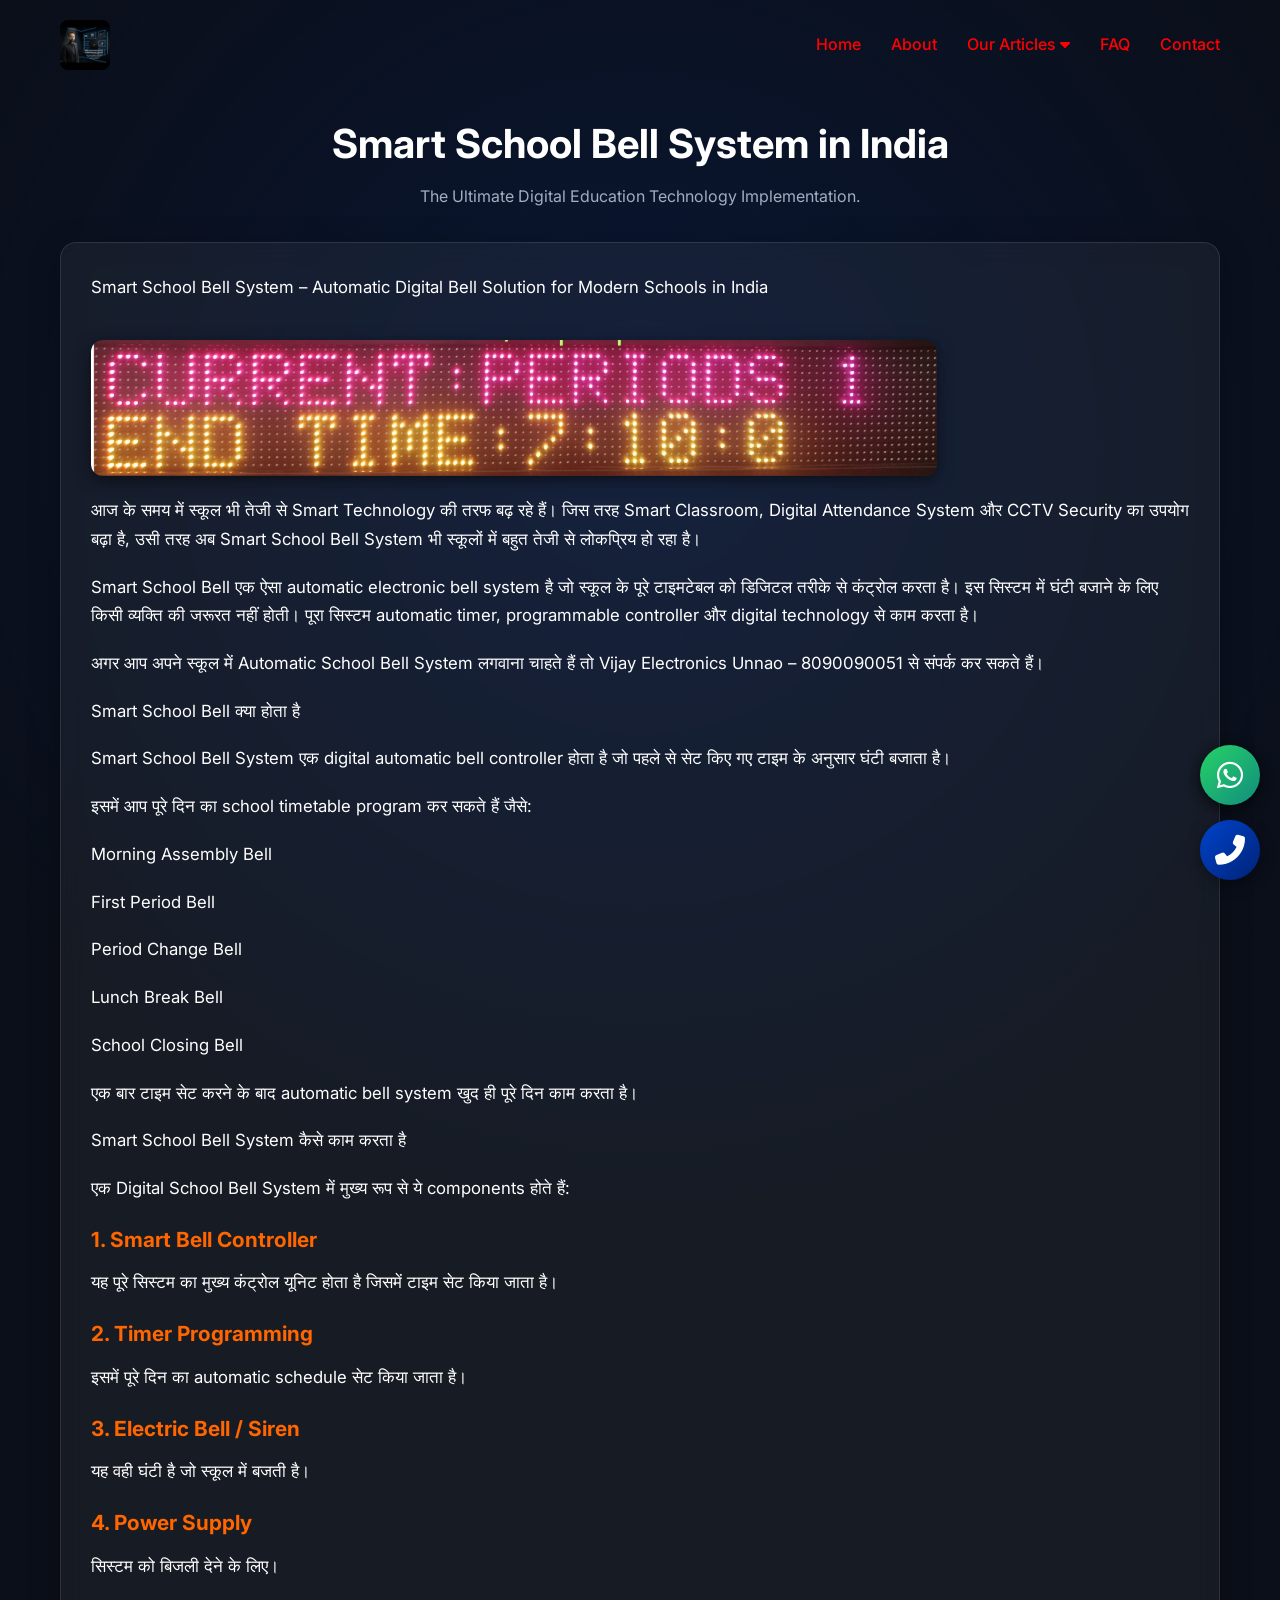
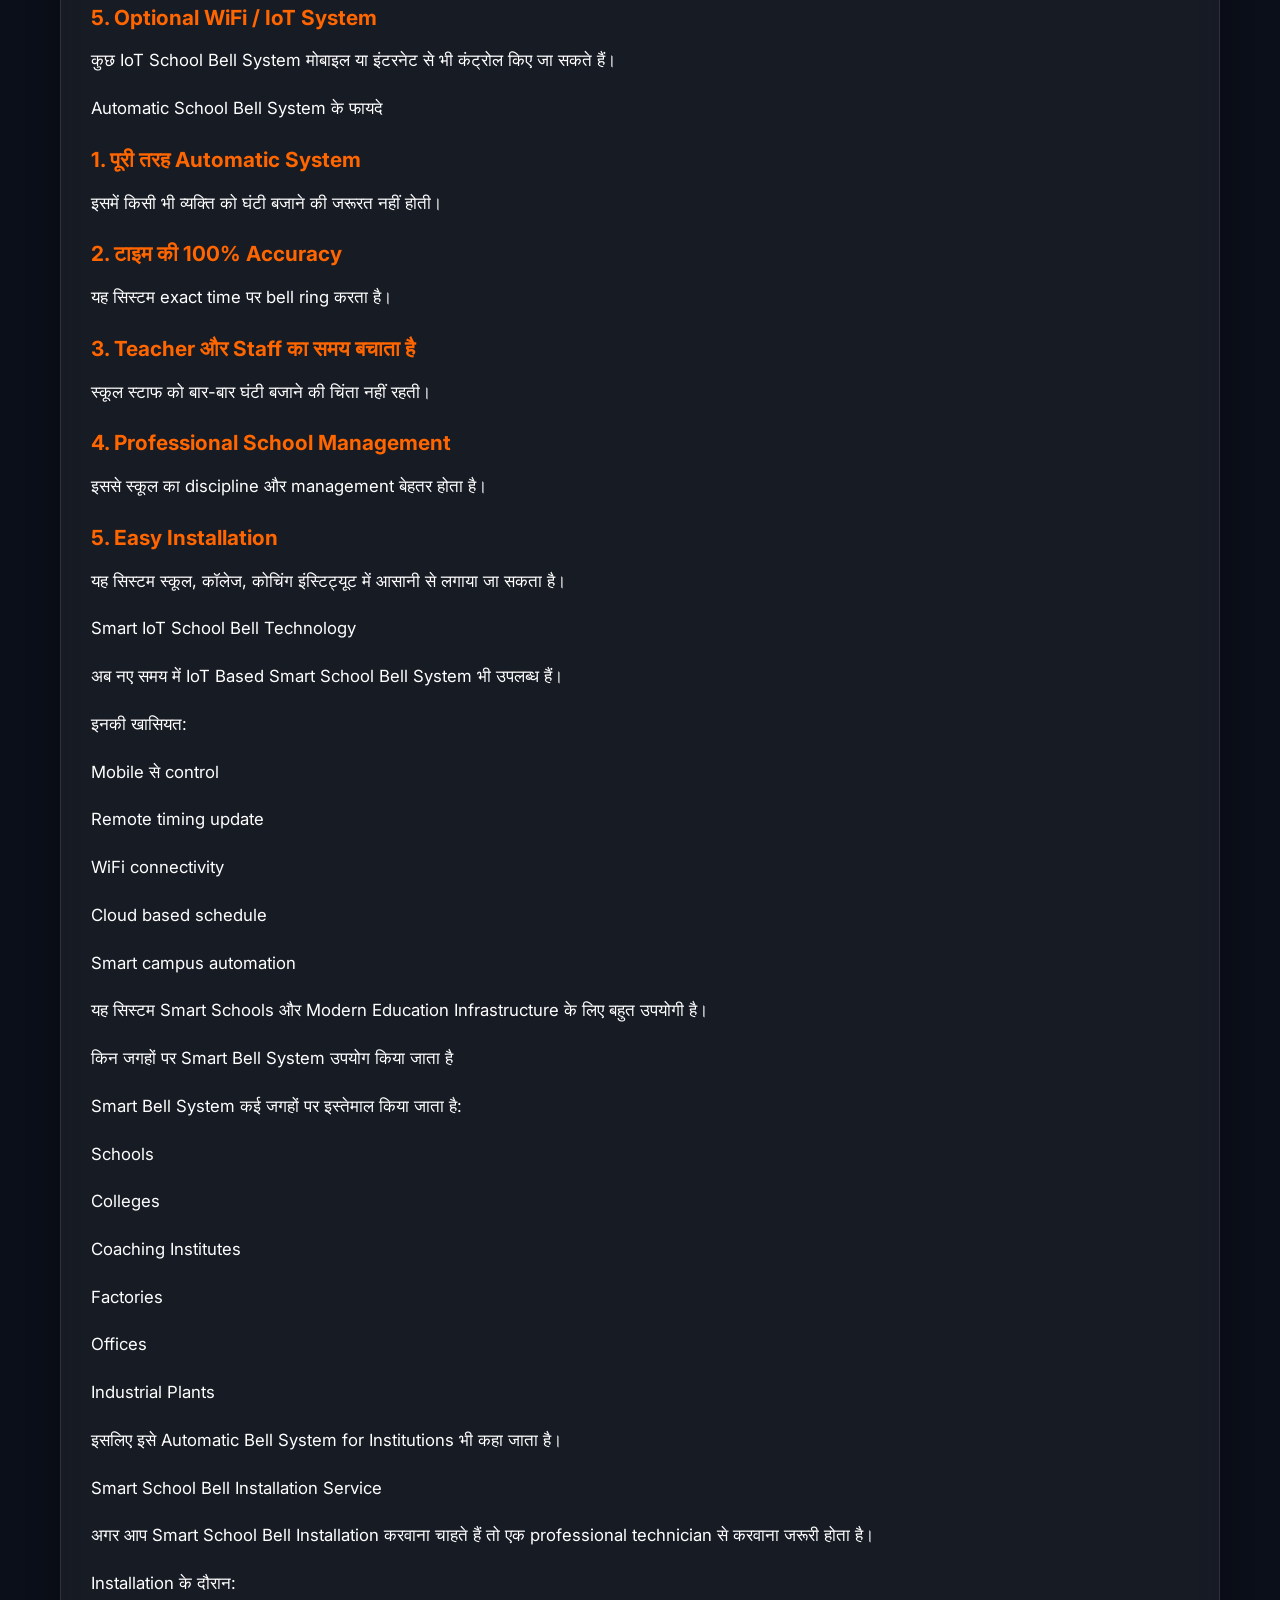
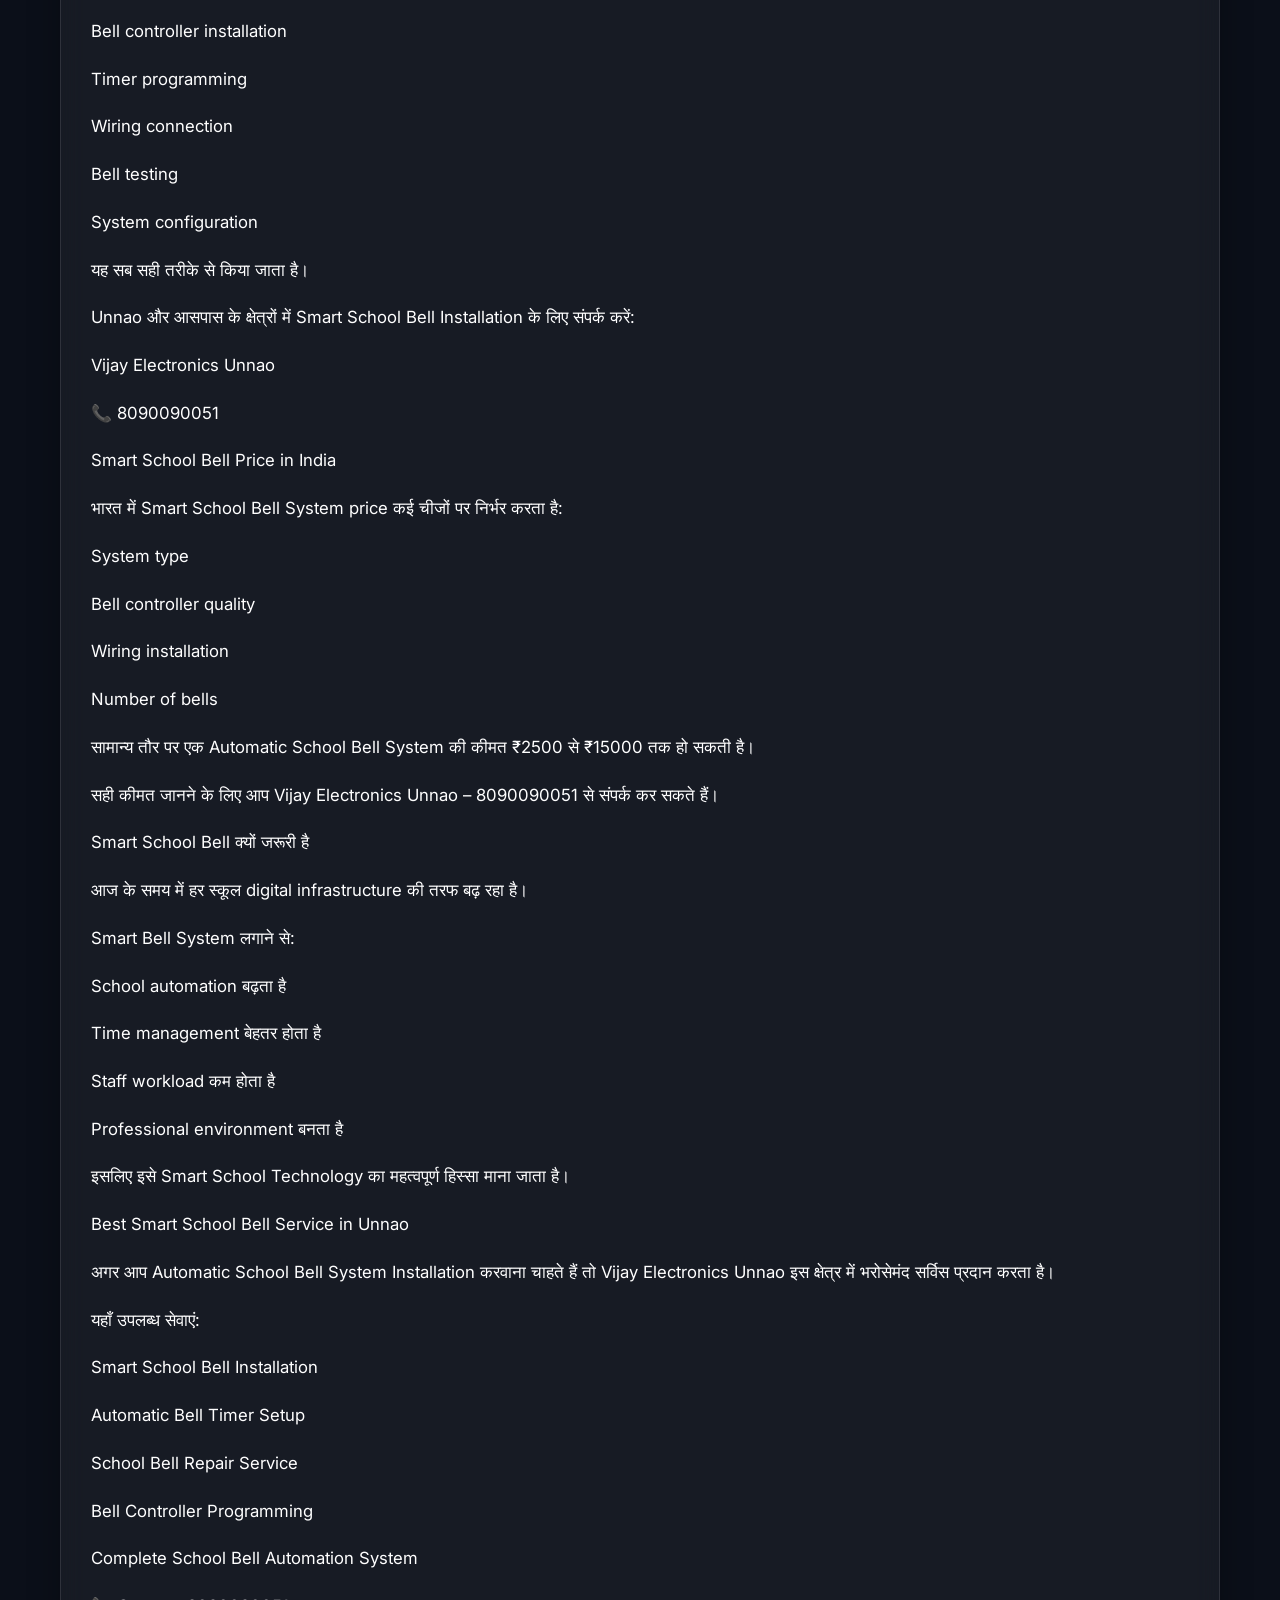
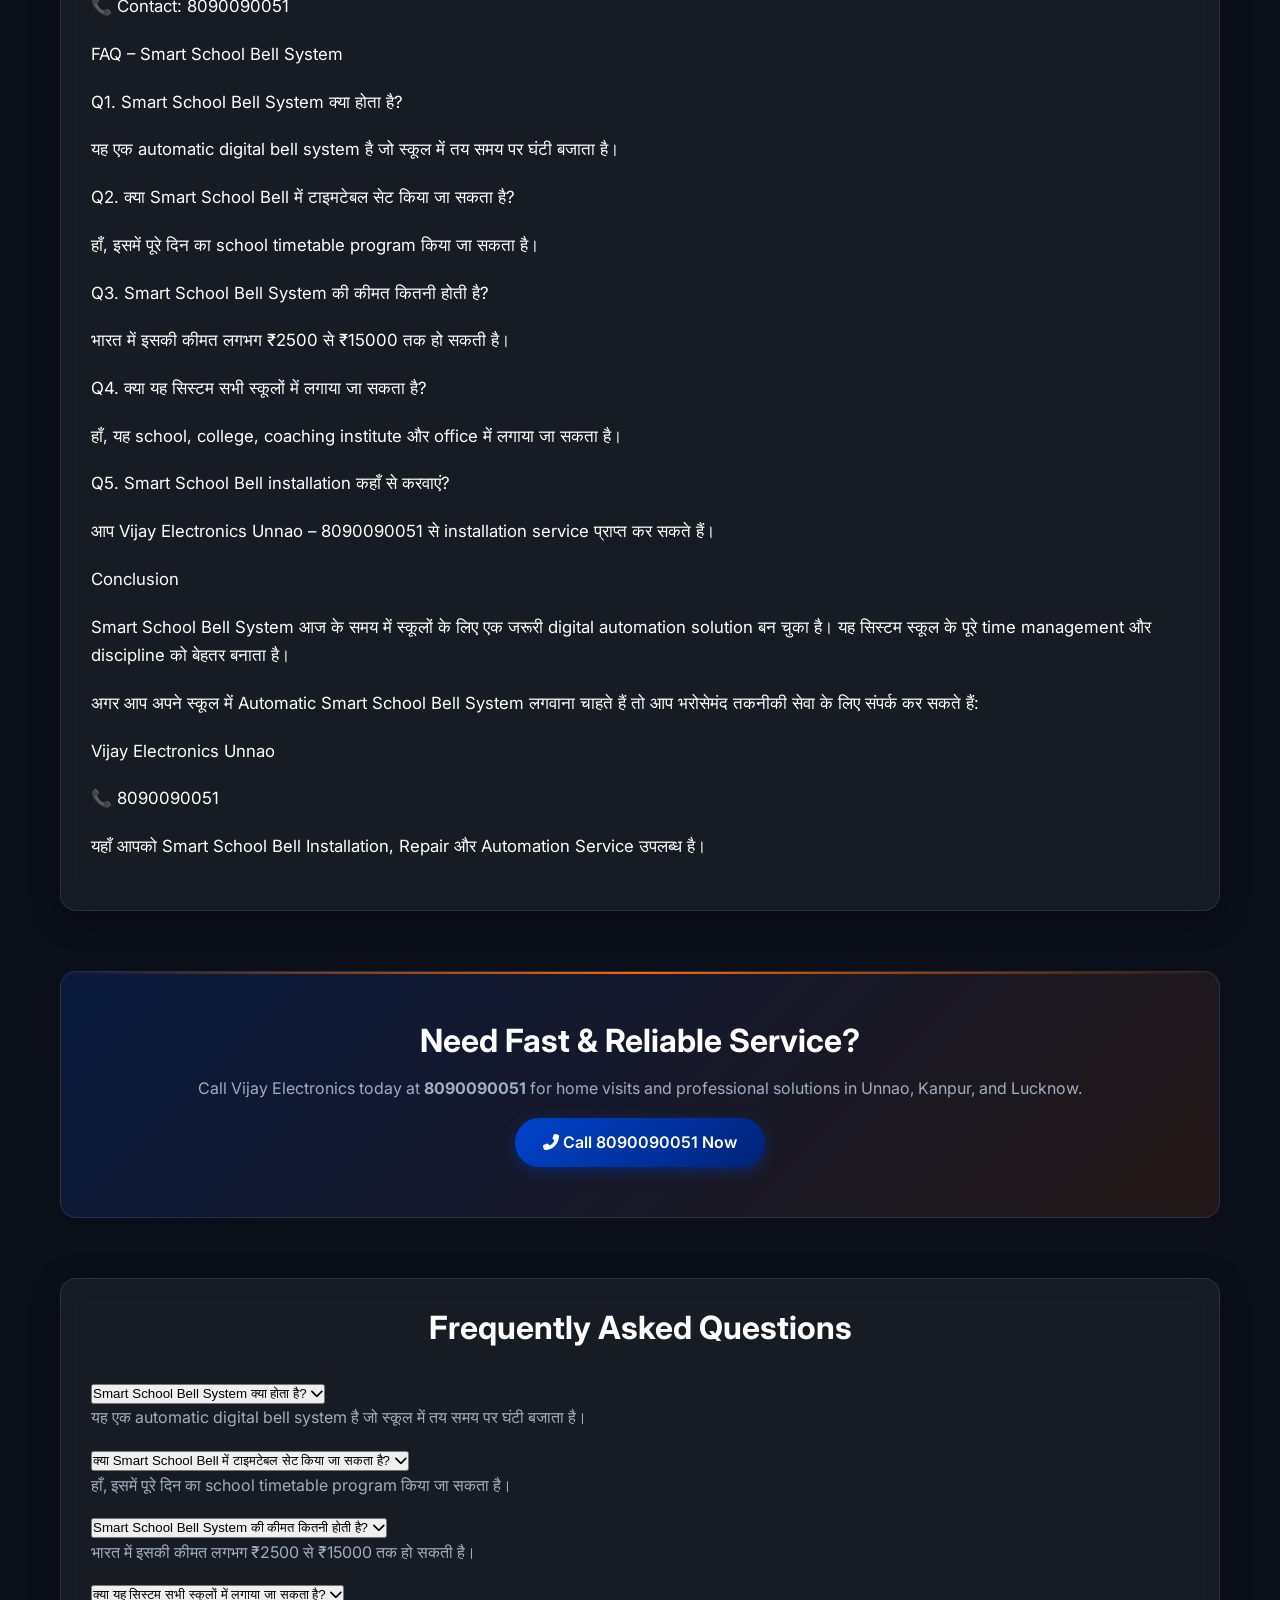
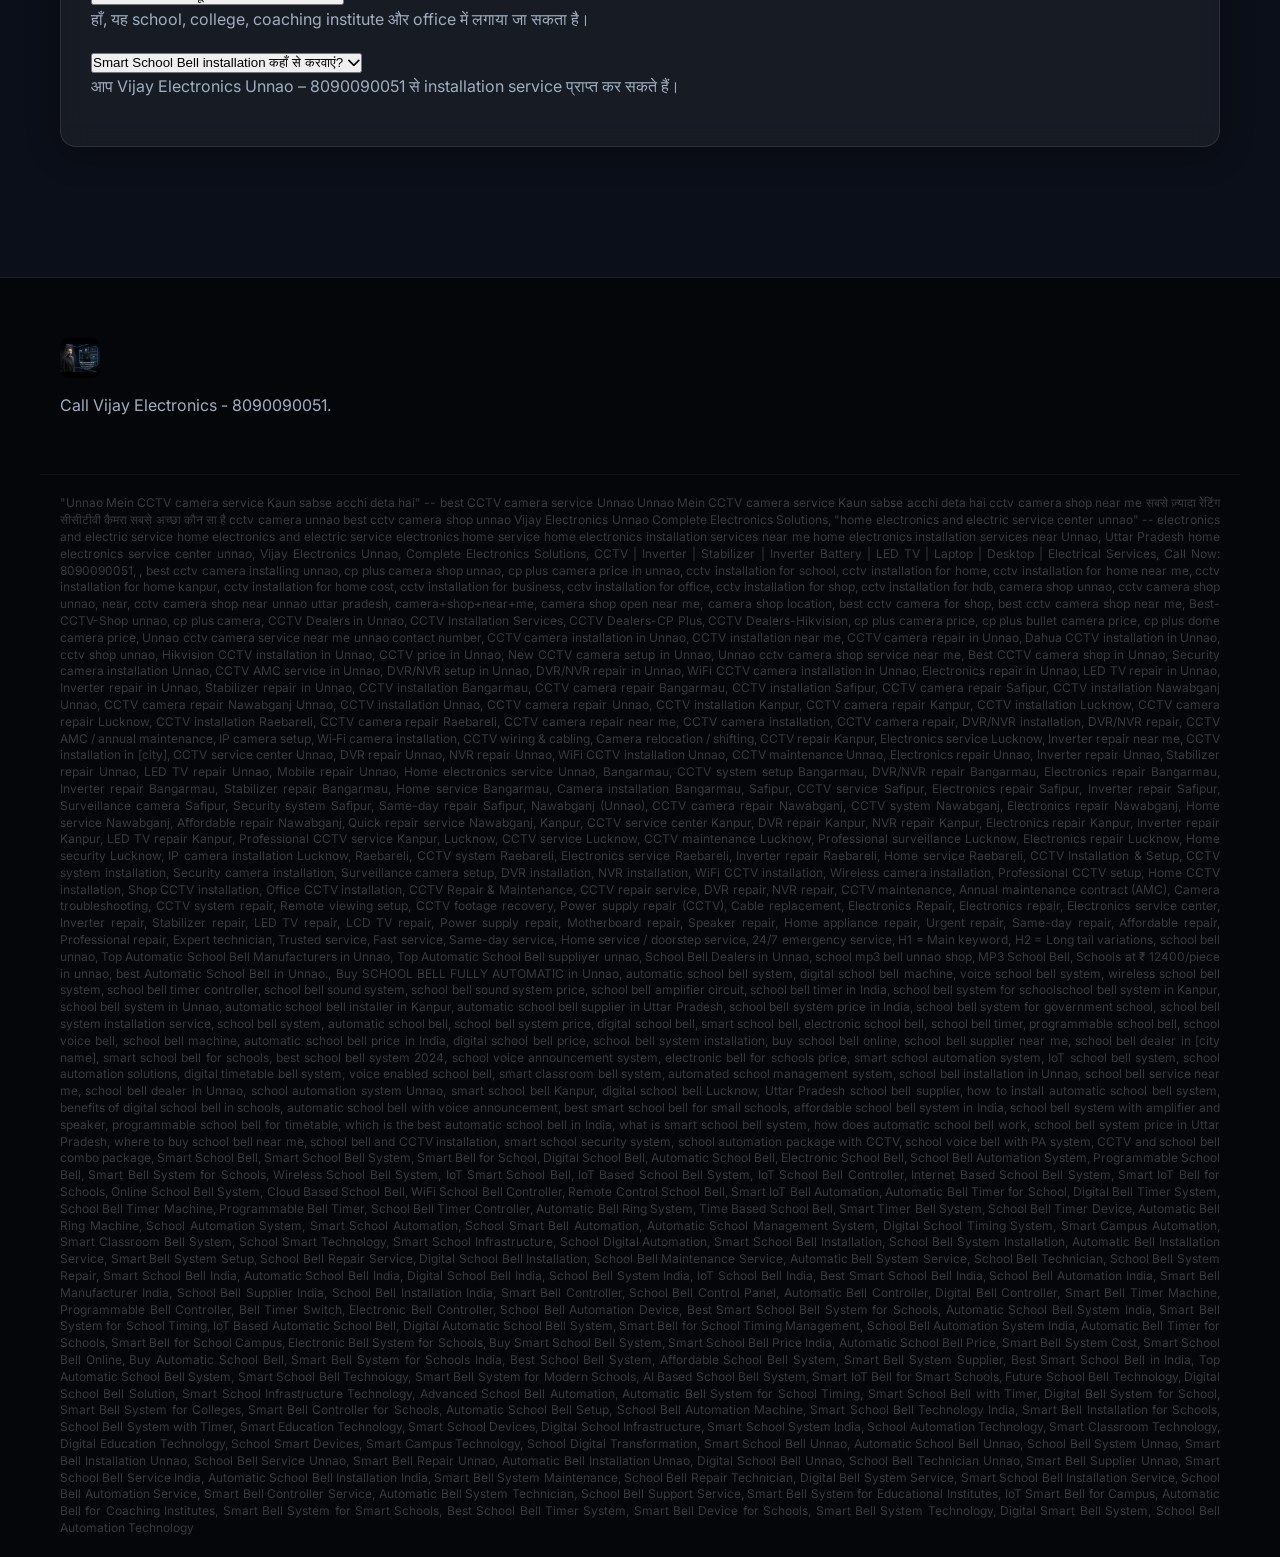
<file: smart-school-bell-system.html>
<!DOCTYPE html>
<html lang="en">

<head>
    <meta charset="UTF-8">
    <meta name="viewport" content="width=device-width, initial-scale=1.0">
    <title>Smart School Bell System | Automatic Digital Bell Solution India</title>
    <meta name="description"
        content="Get the best Smart School Bell System in India from Vijay Electronics Unnao. Programmable, automatic, and digital school bell automation setups starting now.">
    <meta name="keywords" content="-- "Unnao Mein CCTV camera service Kaun sabse acchi deta hai" -- best CCTV camera service Unnao Unnao Mein CCTV camera service Kaun sabse acchi deta hai cctv camera shop near me सबसे ज़्यादा रेटिंग सीसीटीवी कैमरा सबसे अच्छा कौन सा है cctv camera unnao best cctv camera shop unnao Vijay Electronics Unnao Complete Electronics Solutions, -- "home electronics and electric service center unnao" -- electronics and electric service home electronics and electric service electronics home service home electronics installation services near me home electronics installation services near Unnao, Uttar Pradesh home electronics service center unnao, Vijay Electronics Unnao, Complete Electronics Solutions, Service line below:, CCTV | Inverter | Stabilizer | Inverter Battery | LED TV | Laptop | Desktop | Electrical Services, Call Now: 8090090051, best cctv camera installing unnao, cp plus camera shop unnao, cp plus camera price in unnao, cctv installation for school, cctv installation for home, cctv installation for home near me, cctv installation for home kanpur, cctv installation for home cost, cctv installation for business, cctv installation for office, cctv installation for shop, cctv installation for hdb, camera shop unnao, cctv camera shop unnao, near, cctv camera shop near unnao uttar pradesh, camera+shop+near+me, camera shop open near me, camera shop location, best cctv camera for shop, best cctv camera shop near me, Best-CCTV-Shop unnao, cp plus camera, CCTV Dealers in Unnao, CCTV Installation Services, CCTV Dealers-CP Plus, CCTV Dealers-Hikvision, cp plus camera price, cp plus bullet camera price, cp plus dome camera price, Unnao cctv camera service near me unnao contact number, CCTV camera installation in Unnao, CCTV installation near me, CCTV camera repair in Unnao, Dahua CCTV installation in Unnao, cctv shop unnao, Hikvision CCTV installation in Unnao, CCTV price in Unnao, New CCTV camera setup in Unnao, Unnao cctv camera shop service near me, Best CCTV camera shop in Unnao, Security camera installation Unnao, CCTV AMC service in Unnao, DVR/NVR setup in Unnao, DVR/NVR repair in Unnao, WiFi CCTV camera installation in Unnao, Electronics repair in Unnao, LED TV repair in Unnao, Inverter repair in Unnao, Stabilizer repair in Unnao, CCTV installation Bangarmau, CCTV camera repair Bangarmau, CCTV installation Safipur, CCTV camera repair Safipur, CCTV installation Nawabganj Unnao, CCTV camera repair Nawabganj Unnao, CCTV installation Unnao, CCTV camera repair Unnao, CCTV installation Kanpur, CCTV camera repair Kanpur, CCTV installation Lucknow, CCTV camera repair Lucknow, CCTV installation Raebareli, CCTV camera repair Raebareli, CCTV camera repair near me, CCTV camera installation, CCTV camera repair, DVR/NVR installation, DVR/NVR repair, CCTV AMC / annual maintenance, IP camera setup, Wi‑Fi camera installation, CCTV wiring & cabling, Camera relocation / shifting, CCTV repair Kanpur, Electronics service Lucknow, Inverter repair near me, CCTV installation in [city], CCTV service center Unnao, DVR repair Unnao, NVR repair Unnao, WiFi CCTV installation Unnao, CCTV maintenance Unnao, Electronics repair Unnao, Inverter repair Unnao, Stabilizer repair Unnao, LED TV repair Unnao, Mobile repair Unnao, Home electronics service Unnao, Bangarmau, CCTV system setup Bangarmau, DVR/NVR repair Bangarmau, Electronics repair Bangarmau, Inverter repair Bangarmau, Stabilizer repair Bangarmau, Home service Bangarmau, Camera installation Bangarmau, Safipur, CCTV service Safipur, Electronics repair Safipur, Inverter repair Safipur, Surveillance camera Safipur, Security system Safipur, Same-day repair Safipur, Nawabganj (Unnao), CCTV camera repair Nawabganj, CCTV system Nawabganj, Electronics repair Nawabganj, Home service Nawabganj, Affordable repair Nawabganj, Quick repair service Nawabganj, Kanpur, CCTV service center Kanpur, DVR repair Kanpur, NVR repair Kanpur, Electronics repair Kanpur, Inverter repair Kanpur, LED TV repair Kanpur, Professional CCTV service Kanpur, Lucknow, CCTV service Lucknow, CCTV maintenance Lucknow, Professional surveillance Lucknow, Electronics repair Lucknow, Home security Lucknow, IP camera installation Lucknow, Raebareli, CCTV system Raebareli, Electronics service Raebareli, Inverter repair Raebareli, Home service Raebareli, Service-Type Keywords (Core), CCTV Installation & Setup, CCTV system installation, Security camera installation, Surveillance camera setup, DVR installation, NVR installation, WiFi CCTV installation, Wireless camera installation, Professional CCTV setup, Home CCTV installation, Shop CCTV installation, Office CCTV installation, CCTV Repair & Maintenance, CCTV repair service, DVR repair, NVR repair, CCTV maintenance, Annual maintenance contract (AMC), Camera troubleshooting, CCTV system repair, Remote viewing setup, CCTV footage recovery, Power supply repair (CCTV), Cable replacement, Electronics Repair, Electronics repair, Electronics service center, Inverter repair, Stabilizer repair, LED TV repair, LCD TV repair, Power supply repair, Motherboard repair, Speaker repair, Home appliance repair, Urgent repair, Same-day repair, Modifiers & Quality Keywords, Affordable repair, Professional repair, Expert technician, Trusted service, Fast service, Same-day service, Home service / doorstep service, 24/7 emergency service, H1 = Main keyword, H2 = Long tail variations, Add FAQ schema, Add local keywords in meta title, school bell unnao, Top Automatic School Bell Manufacturers in Unnao, Top Automatic School Bell suppliyer unnao, School Bell Dealers in Unnao, school mp3 bell unnao shop, MP3 School Bell, Schools at ₹ 12400/piece in unnao, best Automatic School Bell in Unnao., Buy SCHOOL BELL FULLY AUTOMATIC in Unnao, automatic school bell system, digital school bell machine, voice school bell system, wireless school bell system, school bell timer controller, school bell sound system, school bell sound system price, school bell amplifier circuit, school bell timer in India, school bell system for schoolschool bell system in Kanpur, school bell system in Unnao, automatic school bell installer in Kanpur, automatic school bell supplier in Uttar Pradesh, school bell system price in India, school bell system for government school, school bell system installation service, school bell system, automatic school bell, school bell system price, digital school bell, smart school bell, electronic school bell, school bell timer, programmable school bell, school voice bell, school bell machine, automatic school bell price in India, digital school bell price, school bell system installation, buy school bell online, school bell supplier near me, school bell dealer in [city name], smart school bell for schools, best school bell system 2024, school voice announcement system, electronic bell for schools price, smart school automation system, IoT school bell system, school automation solutions, digital timetable bell system, voice enabled school bell, smart classroom bell system, automated school management system, school bell installation in Unnao, school bell service near me, school bell dealer in Unnao, school automation system Unnao, smart school bell Kanpur, digital school bell Lucknow, Uttar Pradesh school bell supplier, 5. Long Tail Keywords (Easy to Rank – 2024 Strategy), These rank faster in new websites:, how to install automatic school bell system, benefits of digital school bell in schools, automatic school bell with voice announcement, best smart school bell for small schools, affordable school bell system in India, school bell system with amplifier and speaker, programmable school bell for timetable, which is the best automatic school bell in India, what is smart school bell system, how does automatic school bell work, school bell system price in Uttar Pradesh, where to buy school bell near me, school bell and CCTV installation, smart school security system, school automation package with CCTV, school voice bell with PA system, CCTV and school bell combo package, Smart School Bell – 150 SEO Keywords List (All India Ranking), Main Keywords, Smart School Bell, Smart School Bell System, Smart Bell for School, Digital School Bell, Automatic School Bell, Electronic School Bell, School Bell Automation System, Programmable School Bell, Smart Bell System for Schools, Wireless School Bell System, IoT Based School Bell Keywords, IoT Smart School Bell, IoT Based School Bell System, IoT School Bell Controller, Internet Based School Bell System, Smart IoT Bell for Schools, Online School Bell System, Cloud Based School Bell, WiFi School Bell Controller, Remote Control School Bell, Smart IoT Bell Automation, Automatic Bell Timer Keywords, Automatic Bell Timer for School, Digital Bell Timer System, School Bell Timer Machine, Programmable Bell Timer, School Bell Timer Controller, Automatic Bell Ring System, Time Based School Bell, Smart Timer Bell System, School Bell Timer Device, Automatic Bell Ring Machine, School Automation Keywords, School Automation System, Smart School Automation, School Smart Bell Automation, Automatic School Management System, Digital School Timing System, Smart Campus Automation, Smart Classroom Bell System, School Smart Technology, Smart School Infrastructure, School Digital Automation, Installation & Service Keywords, Smart School Bell Installation, School Bell System Installation, Automatic Bell Installation Service, Smart Bell System Setup, School Bell Repair Service, Digital School Bell Installation, School Bell Maintenance Service, Automatic Bell System Service, School Bell Technician, School Bell System Repair, India Location Based Keywords, Smart School Bell India, Automatic School Bell India, Digital School Bell India, School Bell System India, IoT School Bell India, Best Smart School Bell India, School Bell Automation India, Smart Bell Manufacturer India, School Bell Supplier India, School Bell Installation India, Product Keywords, Smart Bell Controller, School Bell Control Panel, Automatic Bell Controller, Digital Bell Controller, Smart Bell Timer Machine, Programmable Bell Controller, Bell Timer Switch, Electronic Bell Controller, School Bell Automation Device, Long Tail SEO Keywords, Best Smart School Bell System for Schools, Automatic School Bell System India, Smart Bell System for School Timing, IoT Based Automatic School Bell, Digital Automatic School Bell System, Smart Bell for School Timing Management, School Bell Automation System India, Automatic Bell Timer for Schools, Smart Bell for School Campus, Electronic Bell System for Schools, High Intent Keywords, Buy Smart School Bell System, Smart School Bell Price India, Automatic School Bell Price, Smart Bell System Cost, Smart School Bell Online, Buy Automatic School Bell, Smart Bell System for Schools India, Best School Bell System, Affordable School Bell System, Smart Bell System Supplier, Google AI SEO Keywords, Best Smart School Bell in India, Top Automatic School Bell System, Smart School Bell Technology, Smart Bell System for Modern Schools, AI Based School Bell System, Smart IoT Bell for Smart Schools, Future School Bell Technology, Digital School Bell Solution, Smart School Infrastructure Technology, Advanced School Bell Automation, Extra Long Tail Keywords, Automatic Bell System for School Timing, Smart School Bell with Timer, Digital Bell System for School, Smart Bell System for Colleges, Smart Bell Controller for Schools, Automatic School Bell Setup, School Bell Automation Machine, Smart School Bell Technology India, Smart Bell Installation for Schools, School Bell System with Timer, Smart Education Keywords, Smart Education Technology, Smart School Devices, Digital School Infrastructure, Smart School System India, School Automation Technology, Smart Classroom Technology, Digital Education Technology, School Smart Devices, Smart Campus Technology, School Digital Transformation, Local SEO Keywords, Smart School Bell Unnao, Automatic School Bell Unnao, School Bell System Unnao, Smart Bell Installation Unnao, School Bell Service Unnao, Smart Bell Repair Unnao, Automatic Bell Installation Unnao, Digital School Bell Unnao, School Bell Technician Unnao, Smart Bell Supplier Unnao, Service Based Keywords, Smart School Bell Service India, Automatic School Bell Installation India, Smart Bell System Maintenance, School Bell Repair Technician, Digital Bell System Service, Smart School Bell Installation Service, School Bell Automation Service, Smart Bell Controller Service, Automatic Bell System Technician, School Bell Support Service, Extra SEO Keywords, Smart Bell System for Educational Institutes, IoT Smart Bell for Campus, Automatic Bell for Coaching Institutes, Smart Bell System for Smart Schools, Best School Bell Timer System, Smart Bell Device for Schools, Smart Bell System Technology, Digital Smart Bell System, School Bell Automation Technology">
    <link rel="stylesheet" href="https://cdnjs.cloudflare.com/ajax/libs/font-awesome/6.4.0/css/all.min.css">
    <link rel="stylesheet" href="css/style.css">

    <!-- Schema -->
    <script type="application/ld+json">
    {
      "@context": "https://schema.org/",
      "@type": "Service",
      "name": "Smart School Bell System Installation All India",
      "provider": {
        "@type": "LocalBusiness",
        "name": "Vijay Electronics Unnao",
        "telephone": "+918090090051",
        "image": "school bell img 1.png"
      },
      "areaServed": "India",
      "serviceType": "Digital School Bell Supply & Setup"
    }
    </script>
    <script type="application/ld+json">
    {
      "@context": "https://schema.org",
      "@type": "FAQPage",
      "mainEntity": [{
        "@type": "Question",
        "name": "Smart School Bell System क्या होता है?",
        "acceptedAnswer": {
          "@type": "Answer",
          "text": "यह एक automatic digital bell system है जो स्कूल में तय समय पर घंटी बजाता है।"
        }
      },{
        "@type": "Question",
        "name": "क्या Smart School Bell में टाइमटेबल सेट किया जा सकता है?",
        "acceptedAnswer": {
          "@type": "Answer",
          "text": "हाँ, इसमें पूरे दिन का school timetable program किया जा सकता है।"
        }
      },{
        "@type": "Question",
        "name": "Smart School Bell System की कीमत कितनी होती है?",
        "acceptedAnswer": {
          "@type": "Answer",
          "text": "भारत में इसकी कीमत लगभग ₹2500 से ₹15000 तक हो सकती है।"
        }
      },{
        "@type": "Question",
        "name": "क्या यह सिस्टम सभी स्कूलों में लगाया जा सकता है?",
        "acceptedAnswer": {
          "@type": "Answer",
          "text": "हाँ, यह school, college, coaching institute और office में लगाया जा सकता है।"
        }
      },{
        "@type": "Question",
        "name": "Smart School Bell installation कहाँ से करवाएं?",
        "acceptedAnswer": {
          "@type": "Answer",
          "text": "आप Vijay Electronics Unnao – 8090090051 से installation service प्राप्त कर सकते हैं।"
        }
      }]
    }
    </script>
</head>

<body>
    <header class="header">
        <div class="container nav-container">
            <a href="index.html" class="logo">
                <img src="logo.png" alt="Vijay Electronics Logo" class="logo-img">
            </a>
            <button class="mobile-toggle"><i class="fas fa-bars"></i></button>
            <nav>
                <ul class="nav-menu">
                    <li><a href="index.html" class="nav-link">Home</a></li>
                    <li><a href="about.html" class="nav-link">About</a></li>
                    <li class="dropdown">
                        <a href="javascript:void(0)" class="nav-link dropdown-toggle">Our Articles <i class="fas fa-caret-down"></i></a>
                        <ul class="dropdown-menu">
                            <li><a href="best-cctv-camera-service-unnao.html">CCTV Camera Service in Unnao</a></li>
                            <li><a href="best-cctv-camera-shop-unnao.html">CCTV Camera Shop in Unnao</a></li>
                            <li><a href="best-cctv-camera-home-security.html">CCTV for Home Security</a></li>
                            <li><a href="cctv-camera-installation-service-unnao.html">CCTV Installation Service</a></li>
                            <li><a href="smart-iot-school-bell-system-unnao.html">Smart IoT School Bell Unnao</a></li>
                            <li><a href="smart-school-bell-system.html">Smart School Bell System</a></li>
                            <li><a href="top-electronics-repair-service-unnao.html">Top Electronics Repair Unnao</a></li>
                        </ul>
                    </li>
                    <li><a href="faq.html" class="nav-link">FAQ</a></li><li><a href="contact.html" class="nav-link">Contact</a></li>
                </ul>
            </nav>
        </div>
    </header>

    
    <main class="content-page container">
        <div class="text-center mb-2">
            <h1>Smart School Bell System in India</h1>
            <p>The Ultimate Digital Education Technology Implementation.</p>
        </div>
        <div class="article-body glass-card">
            <p>Smart School Bell System – Automatic Digital Bell Solution for Modern Schools in India</p>
<div style="text-align:center; padding: 20px 0;"><img src="school bell img 1.png" alt="Service Image" style="max-width:100%; border-radius:12px; box-shadow: 0 4px 15px rgba(0,0,0,0.5);"></div>
<p>आज के समय में स्कूल भी तेजी से Smart Technology की तरफ बढ़ रहे हैं। जिस तरह Smart Classroom, Digital Attendance System और CCTV Security का उपयोग बढ़ा है, उसी तरह अब Smart School Bell System भी स्कूलों में बहुत तेजी से लोकप्रिय हो रहा है।</p>
<p>Smart School Bell एक ऐसा automatic electronic bell system है जो स्कूल के पूरे टाइमटेबल को डिजिटल तरीके से कंट्रोल करता है। इस सिस्टम में घंटी बजाने के लिए किसी व्यक्ति की जरूरत नहीं होती। पूरा सिस्टम automatic timer, programmable controller और digital technology से काम करता है।</p>
<p>अगर आप अपने स्कूल में Automatic School Bell System लगवाना चाहते हैं तो Vijay Electronics Unnao – 8090090051 से संपर्क कर सकते हैं।</p>
<p>Smart School Bell क्या होता है</p>
<p>Smart School Bell System एक digital automatic bell controller होता है जो पहले से सेट किए गए टाइम के अनुसार घंटी बजाता है।</p>
<p>इसमें आप पूरे दिन का school timetable program कर सकते हैं जैसे:</p>
<p>Morning Assembly Bell</p>
<p>First Period Bell</p>
<p>Period Change Bell</p>
<p>Lunch Break Bell</p>
<p>School Closing Bell</p>
<p>एक बार टाइम सेट करने के बाद automatic bell system खुद ही पूरे दिन काम करता है।</p>
<p>Smart School Bell System कैसे काम करता है</p>
<p>एक Digital School Bell System में मुख्य रूप से ये components होते हैं:</p>
<h3>1. Smart Bell Controller</h3>
<p>यह पूरे सिस्टम का मुख्य कंट्रोल यूनिट होता है जिसमें टाइम सेट किया जाता है।</p>
<h3>2. Timer Programming</h3>
<p>इसमें पूरे दिन का automatic schedule सेट किया जाता है।</p>
<h3>3. Electric Bell / Siren</h3>
<p>यह वही घंटी है जो स्कूल में बजती है।</p>
<h3>4. Power Supply</h3>
<p>सिस्टम को बिजली देने के लिए।</p>
<h3>5. Optional WiFi / IoT System</h3>
<p>कुछ IoT School Bell System मोबाइल या इंटरनेट से भी कंट्रोल किए जा सकते हैं।</p>
<p>Automatic School Bell System के फायदे</p>
<h3>1. पूरी तरह Automatic System</h3>
<p>इसमें किसी भी व्यक्ति को घंटी बजाने की जरूरत नहीं होती।</p>
<h3>2. टाइम की 100% Accuracy</h3>
<p>यह सिस्टम exact time पर bell ring करता है।</p>
<h3>3. Teacher और Staff का समय बचाता है</h3>
<p>स्कूल स्टाफ को बार-बार घंटी बजाने की चिंता नहीं रहती।</p>
<h3>4. Professional School Management</h3>
<p>इससे स्कूल का discipline और management बेहतर होता है।</p>
<h3>5. Easy Installation</h3>
<p>यह सिस्टम स्कूल, कॉलेज, कोचिंग इंस्टिट्यूट में आसानी से लगाया जा सकता है।</p>
<p>Smart IoT School Bell Technology</p>
<p>अब नए समय में IoT Based Smart School Bell System भी उपलब्ध हैं।</p>
<p>इनकी खासियत:</p>
<p>Mobile से control</p>
<p>Remote timing update</p>
<p>WiFi connectivity</p>
<p>Cloud based schedule</p>
<p>Smart campus automation</p>
<p>यह सिस्टम Smart Schools और Modern Education Infrastructure के लिए बहुत उपयोगी है।</p>
<p>किन जगहों पर Smart Bell System उपयोग किया जाता है</p>
<p>Smart Bell System कई जगहों पर इस्तेमाल किया जाता है:</p>
<p>Schools</p>
<p>Colleges</p>
<p>Coaching Institutes</p>
<p>Factories</p>
<p>Offices</p>
<p>Industrial Plants</p>
<p>इसलिए इसे Automatic Bell System for Institutions भी कहा जाता है।</p>
<p>Smart School Bell Installation Service</p>
<p>अगर आप Smart School Bell Installation करवाना चाहते हैं तो एक professional technician से करवाना जरूरी होता है।</p>
<p>Installation के दौरान:</p>
<p>Bell controller installation</p>
<p>Timer programming</p>
<p>Wiring connection</p>
<p>Bell testing</p>
<p>System configuration</p>
<p>यह सब सही तरीके से किया जाता है।</p>
<p>Unnao और आसपास के क्षेत्रों में Smart School Bell Installation के लिए संपर्क करें:</p>
<p>Vijay Electronics Unnao</p>
<p>📞 8090090051</p>
<p>Smart School Bell Price in India</p>
<p>भारत में Smart School Bell System price कई चीजों पर निर्भर करता है:</p>
<p>System type</p>
<p>Bell controller quality</p>
<p>Wiring installation</p>
<p>Number of bells</p>
<p>सामान्य तौर पर एक Automatic School Bell System की कीमत ₹2500 से ₹15000 तक हो सकती है।</p>
<p>सही कीमत जानने के लिए आप Vijay Electronics Unnao – 8090090051 से संपर्क कर सकते हैं।</p>
<p>Smart School Bell क्यों जरूरी है</p>
<p>आज के समय में हर स्कूल digital infrastructure की तरफ बढ़ रहा है।</p>
<p>Smart Bell System लगाने से:</p>
<p>School automation बढ़ता है</p>
<p>Time management बेहतर होता है</p>
<p>Staff workload कम होता है</p>
<p>Professional environment बनता है</p>
<p>इसलिए इसे Smart School Technology का महत्वपूर्ण हिस्सा माना जाता है।</p>
<p>Best Smart School Bell Service in Unnao</p>
<p>अगर आप Automatic School Bell System Installation करवाना चाहते हैं तो Vijay Electronics Unnao इस क्षेत्र में भरोसेमंद सर्विस प्रदान करता है।</p>
<p>यहाँ उपलब्ध सेवाएं:</p>
<p>Smart School Bell Installation</p>
<p>Automatic Bell Timer Setup</p>
<p>School Bell Repair Service</p>
<p>Bell Controller Programming</p>
<p>Complete School Bell Automation System</p>
<p>📞 Contact: 8090090051</p>
<p>FAQ – Smart School Bell System</p>
<p>Q1. Smart School Bell System क्या होता है?</p>
<p>यह एक automatic digital bell system है जो स्कूल में तय समय पर घंटी बजाता है।</p>
<p>Q2. क्या Smart School Bell में टाइमटेबल सेट किया जा सकता है?</p>
<p>हाँ, इसमें पूरे दिन का school timetable program किया जा सकता है।</p>
<p>Q3. Smart School Bell System की कीमत कितनी होती है?</p>
<p>भारत में इसकी कीमत लगभग ₹2500 से ₹15000 तक हो सकती है।</p>
<p>Q4. क्या यह सिस्टम सभी स्कूलों में लगाया जा सकता है?</p>
<p>हाँ, यह school, college, coaching institute और office में लगाया जा सकता है।</p>
<p>Q5. Smart School Bell installation कहाँ से करवाएं?</p>
<p>आप Vijay Electronics Unnao – 8090090051 से installation service प्राप्त कर सकते हैं।</p>
<p>Conclusion</p>
<p>Smart School Bell System आज के समय में स्कूलों के लिए एक जरूरी digital automation solution बन चुका है। यह सिस्टम स्कूल के पूरे time management और discipline को बेहतर बनाता है।</p>
<p>अगर आप अपने स्कूल में Automatic Smart School Bell System लगवाना चाहते हैं तो आप भरोसेमंद तकनीकी सेवा के लिए संपर्क कर सकते हैं:</p>
<p>Vijay Electronics Unnao</p>
<p>📞 8090090051</p>
<p>यहाँ आपको Smart School Bell Installation, Repair और Automation Service उपलब्ध है।</p>

        </div>
        
        <div class="cta-banner mt-4">
            <h2>Need Fast & Reliable Service?</h2>
            <p>Call Vijay Electronics today at <strong>8090090051</strong> for home visits and professional solutions in Unnao, Kanpur, and Lucknow.</p>
            <a href="tel:+918090090051" class="btn btn-primary"><i class="fas fa-phone-alt"></i> Call 8090090051 Now</a>
        </div>
    
        <section class="faq-section glass-card mt-4">
<h2 class="text-center mb-2">Frequently Asked Questions</h2>
<div class="accordion">
                    <div class="accordion-item">
                        <button class="accordion-header">Smart School Bell System क्या होता है? <i class="fas fa-chevron-down"></i></button>
                        <div class="accordion-content">
                            <p>यह एक automatic digital bell system है जो स्कूल में तय समय पर घंटी बजाता है।</p>
                        </div>
                    </div>
                    <div class="accordion-item">
                        <button class="accordion-header">क्या Smart School Bell में टाइमटेबल सेट किया जा सकता है? <i class="fas fa-chevron-down"></i></button>
                        <div class="accordion-content">
                            <p>हाँ, इसमें पूरे दिन का school timetable program किया जा सकता है।</p>
                        </div>
                    </div>
                    <div class="accordion-item">
                        <button class="accordion-header">Smart School Bell System की कीमत कितनी होती है? <i class="fas fa-chevron-down"></i></button>
                        <div class="accordion-content">
                            <p>भारत में इसकी कीमत लगभग ₹2500 से ₹15000 तक हो सकती है।</p>
                        </div>
                    </div>
                    <div class="accordion-item">
                        <button class="accordion-header">क्या यह सिस्टम सभी स्कूलों में लगाया जा सकता है? <i class="fas fa-chevron-down"></i></button>
                        <div class="accordion-content">
                            <p>हाँ, यह school, college, coaching institute और office में लगाया जा सकता है।</p>
                        </div>
                    </div>
                    <div class="accordion-item">
                        <button class="accordion-header">Smart School Bell installation कहाँ से करवाएं? <i class="fas fa-chevron-down"></i></button>
                        <div class="accordion-content">
                            <p>आप Vijay Electronics Unnao – 8090090051 से installation service प्राप्त कर सकते हैं।</p>
                        </div>
                    </div></div>
</section>
    </main>


    <footer class="footer">
        <div class="container footer-grid">
            <div>
                <img src="logo.png" alt="Vijay Electronics Logo" style="height: 40px; margin-bottom: 15px;">
                <p>Call Vijay Electronics - 8090090051.</p>
            </div>
        </div>
        <div class="container seo-dump">
<p>"Unnao Mein CCTV camera service Kaun sabse acchi deta hai" -- best CCTV camera service Unnao Unnao Mein CCTV camera service Kaun sabse acchi deta hai cctv camera shop near me सबसे ज़्यादा रेटिंग सीसीटीवी कैमरा सबसे अच्छा कौन सा है cctv camera unnao best cctv camera shop unnao Vijay Electronics Unnao Complete Electronics Solutions, "home electronics and electric service center unnao" -- electronics and electric service home electronics and electric service electronics home service home electronics installation services near me home electronics installation services near Unnao, Uttar Pradesh home electronics service center unnao, Vijay Electronics Unnao, Complete Electronics Solutions, CCTV | Inverter | Stabilizer | Inverter Battery | LED TV | Laptop | Desktop | Electrical Services, Call Now: 8090090051, , best cctv camera installing unnao, cp plus camera shop unnao, cp plus camera price in unnao, cctv installation for school, cctv installation for home, cctv installation for home near me, cctv installation for home kanpur, cctv installation for home cost, cctv installation for business, cctv installation for office, cctv installation for shop, cctv installation for hdb, camera shop unnao, cctv camera shop unnao, near, cctv camera shop near unnao uttar pradesh, camera+shop+near+me, camera shop open near me, camera shop location, best cctv camera for shop, best cctv camera shop near me, Best-CCTV-Shop unnao, cp plus camera, CCTV Dealers in Unnao, CCTV Installation Services, CCTV Dealers-CP Plus, CCTV Dealers-Hikvision, cp plus camera price, cp plus bullet camera price, cp plus dome camera price, Unnao cctv camera service near me unnao contact number, CCTV camera installation in Unnao, CCTV installation near me, CCTV camera repair in Unnao, Dahua CCTV installation in Unnao, cctv shop unnao, Hikvision CCTV installation in Unnao, CCTV price in Unnao, New CCTV camera setup in Unnao, Unnao cctv camera shop service near me, Best CCTV camera shop in Unnao, Security camera installation Unnao, CCTV AMC service in Unnao, DVR/NVR setup in Unnao, DVR/NVR repair in Unnao, WiFi CCTV camera installation in Unnao, Electronics repair in Unnao, LED TV repair in Unnao, Inverter repair in Unnao, Stabilizer repair in Unnao, CCTV installation Bangarmau, CCTV camera repair Bangarmau, CCTV installation Safipur, CCTV camera repair Safipur, CCTV installation Nawabganj Unnao, CCTV camera repair Nawabganj Unnao, CCTV installation Unnao, CCTV camera repair Unnao, CCTV installation Kanpur, CCTV camera repair Kanpur, CCTV installation Lucknow, CCTV camera repair Lucknow, CCTV installation Raebareli, CCTV camera repair Raebareli, CCTV camera repair near me, CCTV camera installation, CCTV camera repair, DVR/NVR installation, DVR/NVR repair, CCTV AMC / annual maintenance, IP camera setup, Wi‑Fi camera installation, CCTV wiring & cabling, Camera relocation / shifting, CCTV repair Kanpur, Electronics service Lucknow, Inverter repair near me, CCTV installation in [city], CCTV service center Unnao, DVR repair Unnao, NVR repair Unnao, WiFi CCTV installation Unnao, CCTV maintenance Unnao, Electronics repair Unnao, Inverter repair Unnao, Stabilizer repair Unnao, LED TV repair Unnao, Mobile repair Unnao, Home electronics service Unnao, Bangarmau, CCTV system setup Bangarmau, DVR/NVR repair Bangarmau, Electronics repair Bangarmau, Inverter repair Bangarmau, Stabilizer repair Bangarmau, Home service Bangarmau, Camera installation Bangarmau, Safipur, CCTV service Safipur, Electronics repair Safipur, Inverter repair Safipur, Surveillance camera Safipur, Security system Safipur, Same-day repair Safipur, Nawabganj (Unnao), CCTV camera repair Nawabganj, CCTV system Nawabganj, Electronics repair Nawabganj, Home service Nawabganj, Affordable repair Nawabganj, Quick repair service Nawabganj, Kanpur, CCTV service center Kanpur, DVR repair Kanpur, NVR repair Kanpur, Electronics repair Kanpur, Inverter repair Kanpur, LED TV repair Kanpur, Professional CCTV service Kanpur, Lucknow, CCTV service Lucknow, CCTV maintenance Lucknow, Professional surveillance Lucknow, Electronics repair Lucknow, Home security Lucknow, IP camera installation Lucknow, Raebareli, CCTV system Raebareli, Electronics service Raebareli, Inverter repair Raebareli, Home service Raebareli, CCTV Installation & Setup, CCTV system installation, Security camera installation, Surveillance camera setup, DVR installation, NVR installation, WiFi CCTV installation, Wireless camera installation, Professional CCTV setup, Home CCTV installation, Shop CCTV installation, Office CCTV installation, CCTV Repair & Maintenance, CCTV repair service, DVR repair, NVR repair, CCTV maintenance, Annual maintenance contract (AMC), Camera troubleshooting, CCTV system repair, Remote viewing setup, CCTV footage recovery, Power supply repair (CCTV), Cable replacement, Electronics Repair, Electronics repair, Electronics service center, Inverter repair, Stabilizer repair, LED TV repair, LCD TV repair, Power supply repair, Motherboard repair, Speaker repair, Home appliance repair, Urgent repair, Same-day repair, Affordable repair, Professional repair, Expert technician, Trusted service, Fast service, Same-day service, Home service / doorstep service, 24/7 emergency service, H1 = Main keyword, H2 = Long tail variations, school bell unnao, Top Automatic School Bell Manufacturers in Unnao, Top Automatic School Bell suppliyer unnao, School Bell Dealers in Unnao, school mp3 bell unnao shop, MP3 School Bell, Schools at ₹ 12400/piece in unnao, best Automatic School Bell in Unnao., Buy SCHOOL BELL FULLY AUTOMATIC in Unnao, automatic school bell system, digital school bell machine, voice school bell system, wireless school bell system, school bell timer controller, school bell sound system, school bell sound system price, school bell amplifier circuit, school bell timer in India, school bell system for schoolschool bell system in Kanpur, school bell system in Unnao, automatic school bell installer in Kanpur, automatic school bell supplier in Uttar Pradesh, school bell system price in India, school bell system for government school, school bell system installation service, school bell system, automatic school bell, school bell system price, digital school bell, smart school bell, electronic school bell, school bell timer, programmable school bell, school voice bell, school bell machine, automatic school bell price in India, digital school bell price, school bell system installation, buy school bell online, school bell supplier near me, school bell dealer in [city name], smart school bell for schools, best school bell system 2024, school voice announcement system, electronic bell for schools price, smart school automation system, IoT school bell system, school automation solutions, digital timetable bell system, voice enabled school bell, smart classroom bell system, automated school management system, school bell installation in Unnao, school bell service near me, school bell dealer in Unnao, school automation system Unnao, smart school bell Kanpur, digital school bell Lucknow, Uttar Pradesh school bell supplier, how to install automatic school bell system, benefits of digital school bell in schools, automatic school bell with voice announcement, best smart school bell for small schools, affordable school bell system in India, school bell system with amplifier and speaker, programmable school bell for timetable, which is the best automatic school bell in India, what is smart school bell system, how does automatic school bell work, school bell system price in Uttar Pradesh, where to buy school bell near me, school bell and CCTV installation, smart school security system, school automation package with CCTV, school voice bell with PA system, CCTV and school bell combo package, Smart School Bell, Smart School Bell System, Smart Bell for School, Digital School Bell, Automatic School Bell, Electronic School Bell, School Bell Automation System, Programmable School Bell, Smart Bell System for Schools, Wireless School Bell System, IoT Smart School Bell, IoT Based School Bell System, IoT School Bell Controller, Internet Based School Bell System, Smart IoT Bell for Schools, Online School Bell System, Cloud Based School Bell, WiFi School Bell Controller, Remote Control School Bell, Smart IoT Bell Automation, Automatic Bell Timer for School, Digital Bell Timer System, School Bell Timer Machine, Programmable Bell Timer, School Bell Timer Controller, Automatic Bell Ring System, Time Based School Bell, Smart Timer Bell System, School Bell Timer Device, Automatic Bell Ring Machine, School Automation System, Smart School Automation, School Smart Bell Automation, Automatic School Management System, Digital School Timing System, Smart Campus Automation, Smart Classroom Bell System, School Smart Technology, Smart School Infrastructure, School Digital Automation, Smart School Bell Installation, School Bell System Installation, Automatic Bell Installation Service, Smart Bell System Setup, School Bell Repair Service, Digital School Bell Installation, School Bell Maintenance Service, Automatic Bell System Service, School Bell Technician, School Bell System Repair, Smart School Bell India, Automatic School Bell India, Digital School Bell India, School Bell System India, IoT School Bell India, Best Smart School Bell India, School Bell Automation India, Smart Bell Manufacturer India, School Bell Supplier India, School Bell Installation India, Smart Bell Controller, School Bell Control Panel, Automatic Bell Controller, Digital Bell Controller, Smart Bell Timer Machine, Programmable Bell Controller, Bell Timer Switch, Electronic Bell Controller, School Bell Automation Device, Best Smart School Bell System for Schools, Automatic School Bell System India, Smart Bell System for School Timing, IoT Based Automatic School Bell, Digital Automatic School Bell System, Smart Bell for School Timing Management, School Bell Automation System India, Automatic Bell Timer for Schools, Smart Bell for School Campus, Electronic Bell System for Schools, Buy Smart School Bell System, Smart School Bell Price India, Automatic School Bell Price, Smart Bell System Cost, Smart School Bell Online, Buy Automatic School Bell, Smart Bell System for Schools India, Best School Bell System, Affordable School Bell System, Smart Bell System Supplier, Best Smart School Bell in India, Top Automatic School Bell System, Smart School Bell Technology, Smart Bell System for Modern Schools, AI Based School Bell System, Smart IoT Bell for Smart Schools, Future School Bell Technology, Digital School Bell Solution, Smart School Infrastructure Technology, Advanced School Bell Automation, Automatic Bell System for School Timing, Smart School Bell with Timer, Digital Bell System for School, Smart Bell System for Colleges, Smart Bell Controller for Schools, Automatic School Bell Setup, School Bell Automation Machine, Smart School Bell Technology India, Smart Bell Installation for Schools, School Bell System with Timer, Smart Education Technology, Smart School Devices, Digital School Infrastructure, Smart School System India, School Automation Technology, Smart Classroom Technology, Digital Education Technology, School Smart Devices, Smart Campus Technology, School Digital Transformation, Smart School Bell Unnao, Automatic School Bell Unnao, School Bell System Unnao, Smart Bell Installation Unnao, School Bell Service Unnao, Smart Bell Repair Unnao, Automatic Bell Installation Unnao, Digital School Bell Unnao, School Bell Technician Unnao, Smart Bell Supplier Unnao, Smart School Bell Service India, Automatic School Bell Installation India, Smart Bell System Maintenance, School Bell Repair Technician, Digital Bell System Service, Smart School Bell Installation Service, School Bell Automation Service, Smart Bell Controller Service, Automatic Bell System Technician, School Bell Support Service, Smart Bell System for Educational Institutes, IoT Smart Bell for Campus, Automatic Bell for Coaching Institutes, Smart Bell System for Smart Schools, Best School Bell Timer System, Smart Bell Device for Schools, Smart Bell System Technology, Digital Smart Bell System, School Bell Automation Technology</p>
</div>
    </footer>
    <script src="js/main.js"></script>
    <!-- Floating Action Buttons -->
    <div class="floating-actions">
        <a href="https://wa.me/918090090051" target="_blank" class="fab fab-whatsapp" title="Chat on WhatsApp">
            <i class="fab fa-whatsapp"></i>
        </a>
        <a href="tel:+918090090051" class="fab fab-call" title="Call Now">
            <i class="fas fa-phone-alt"></i>
        </a>
    </div>
</body>

</html>
</file>
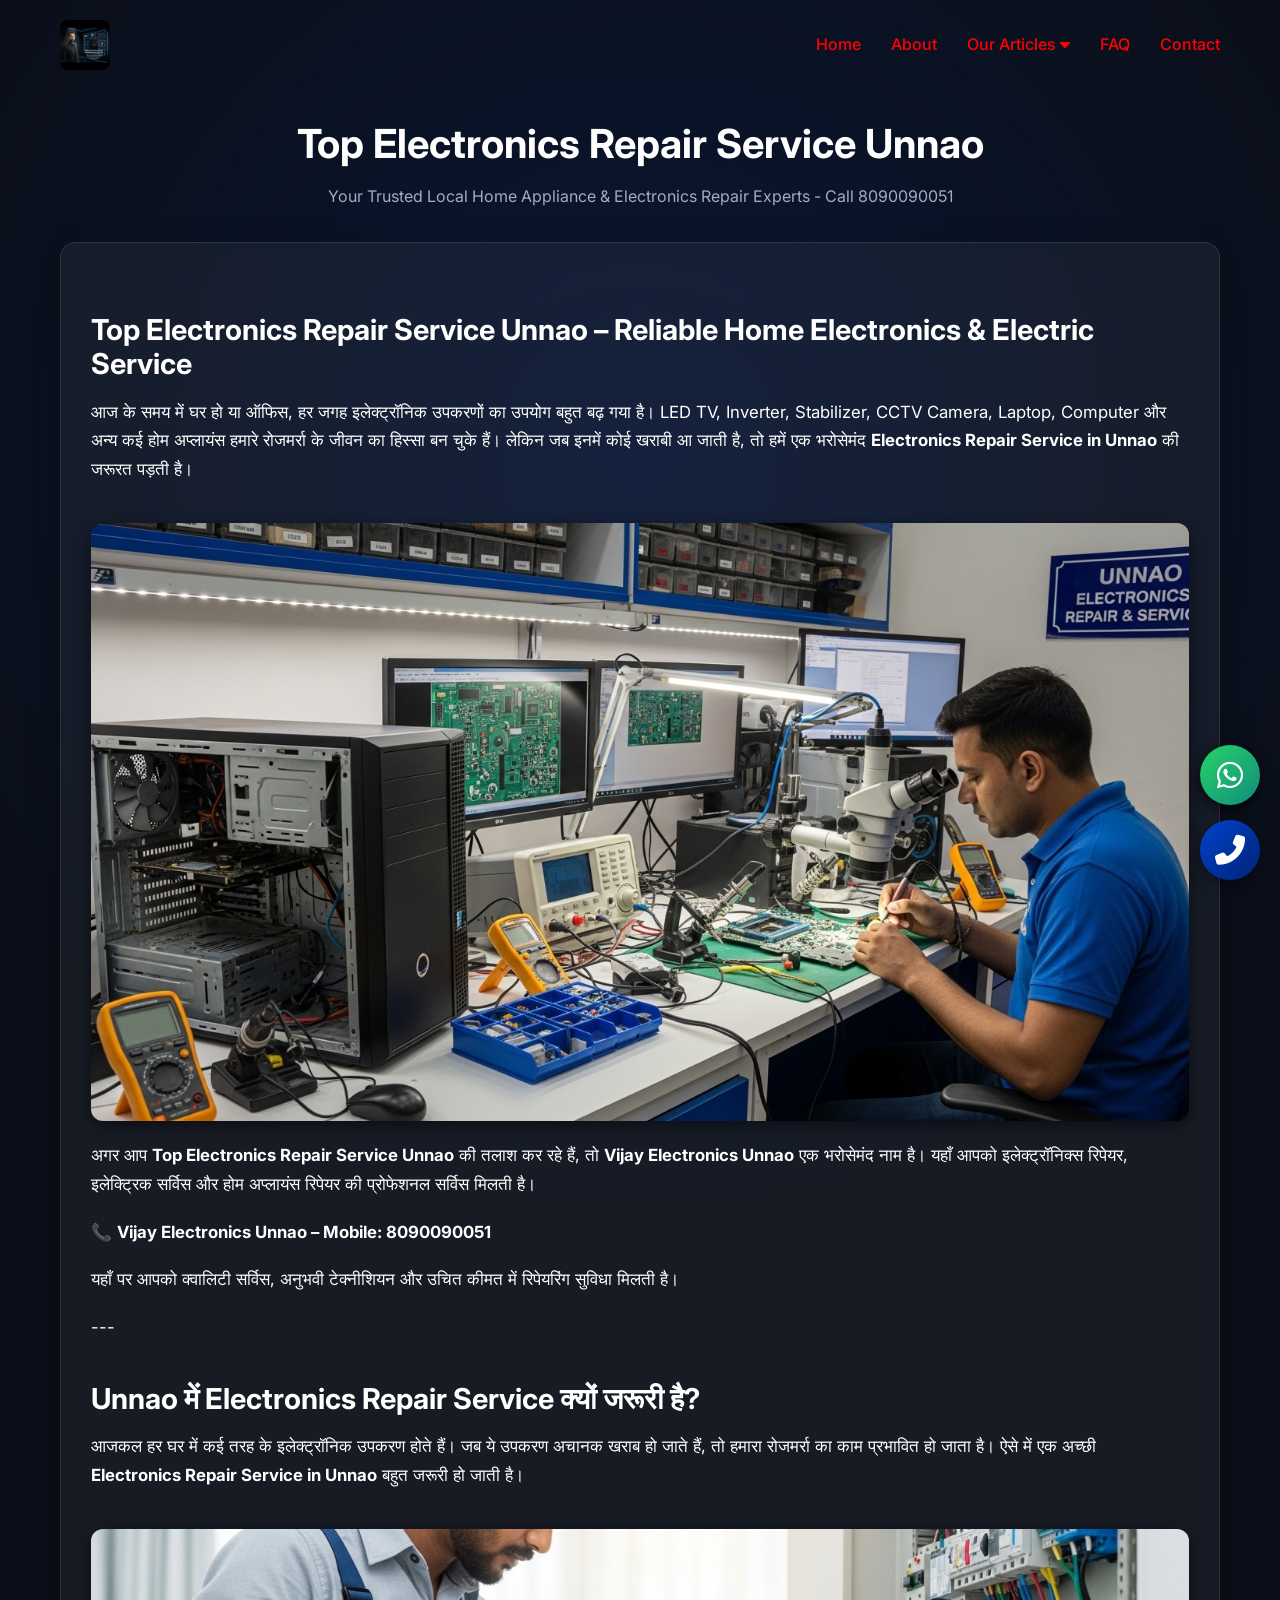
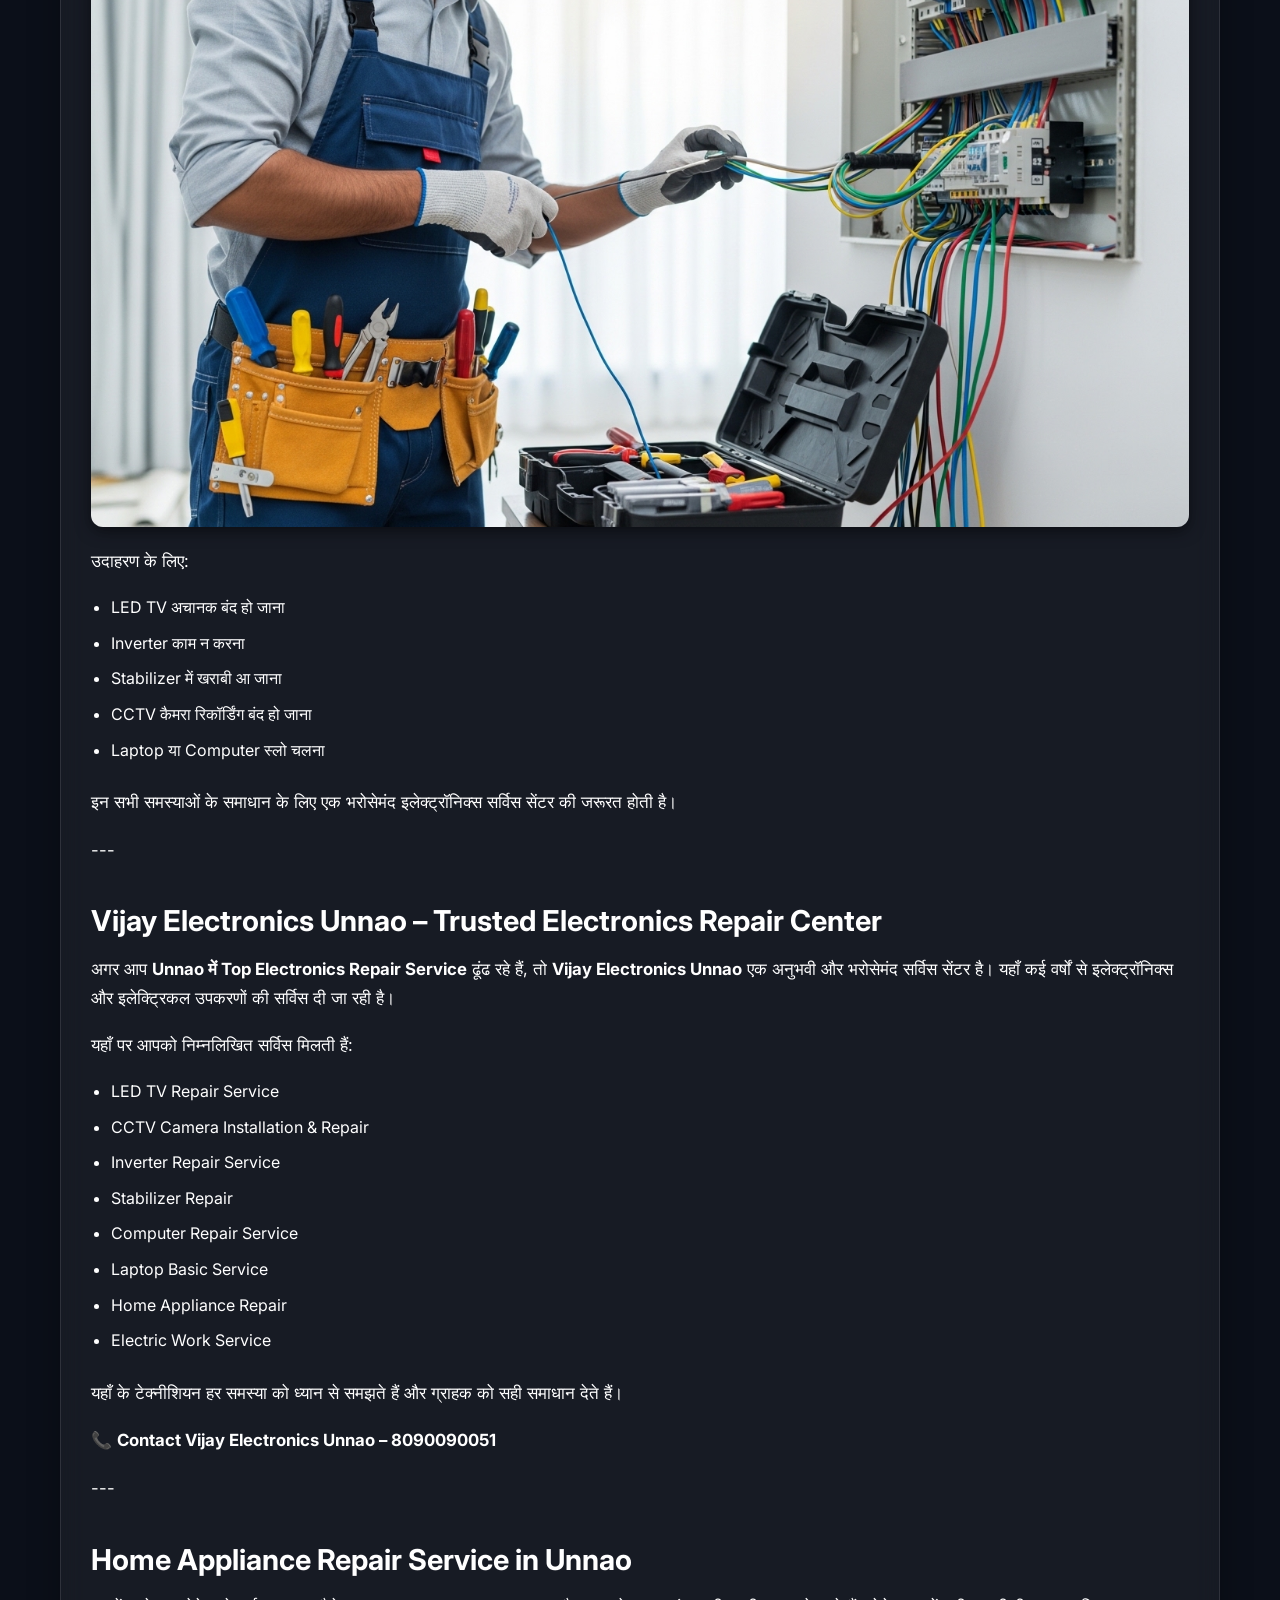
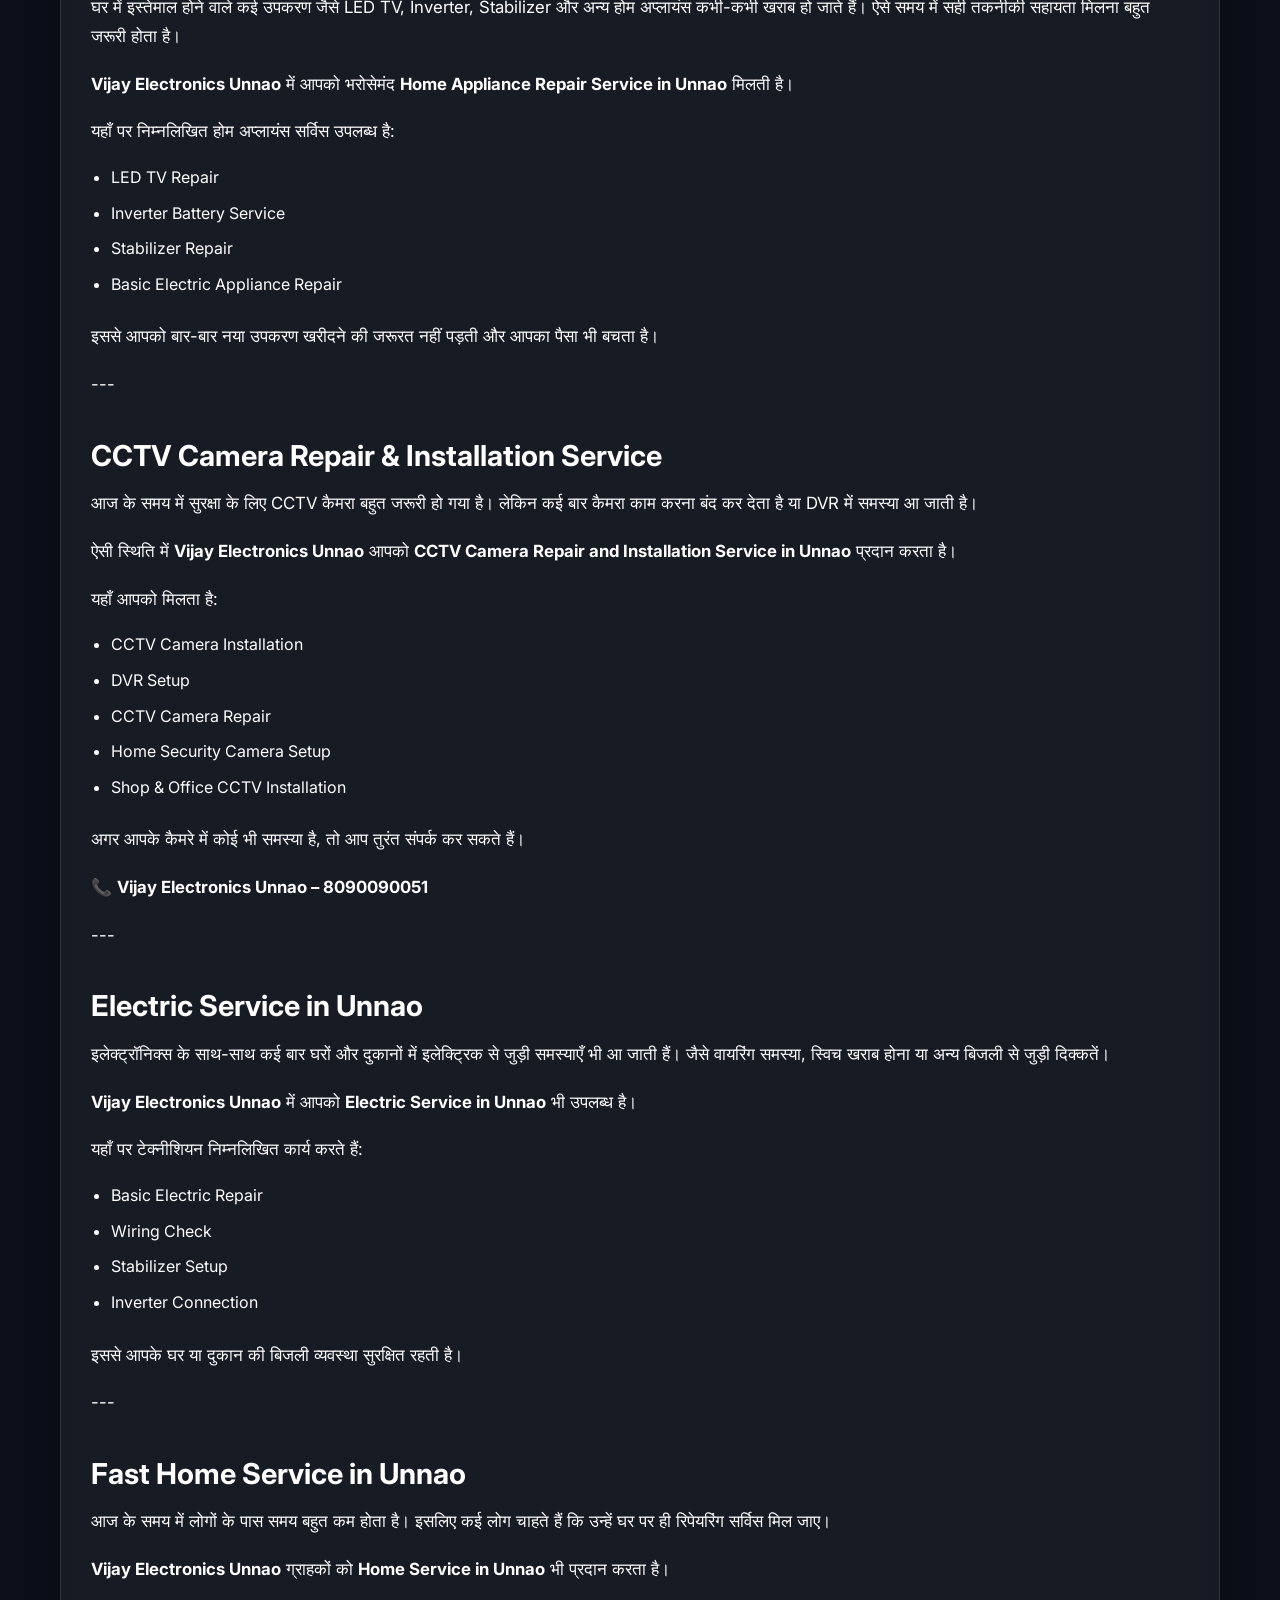
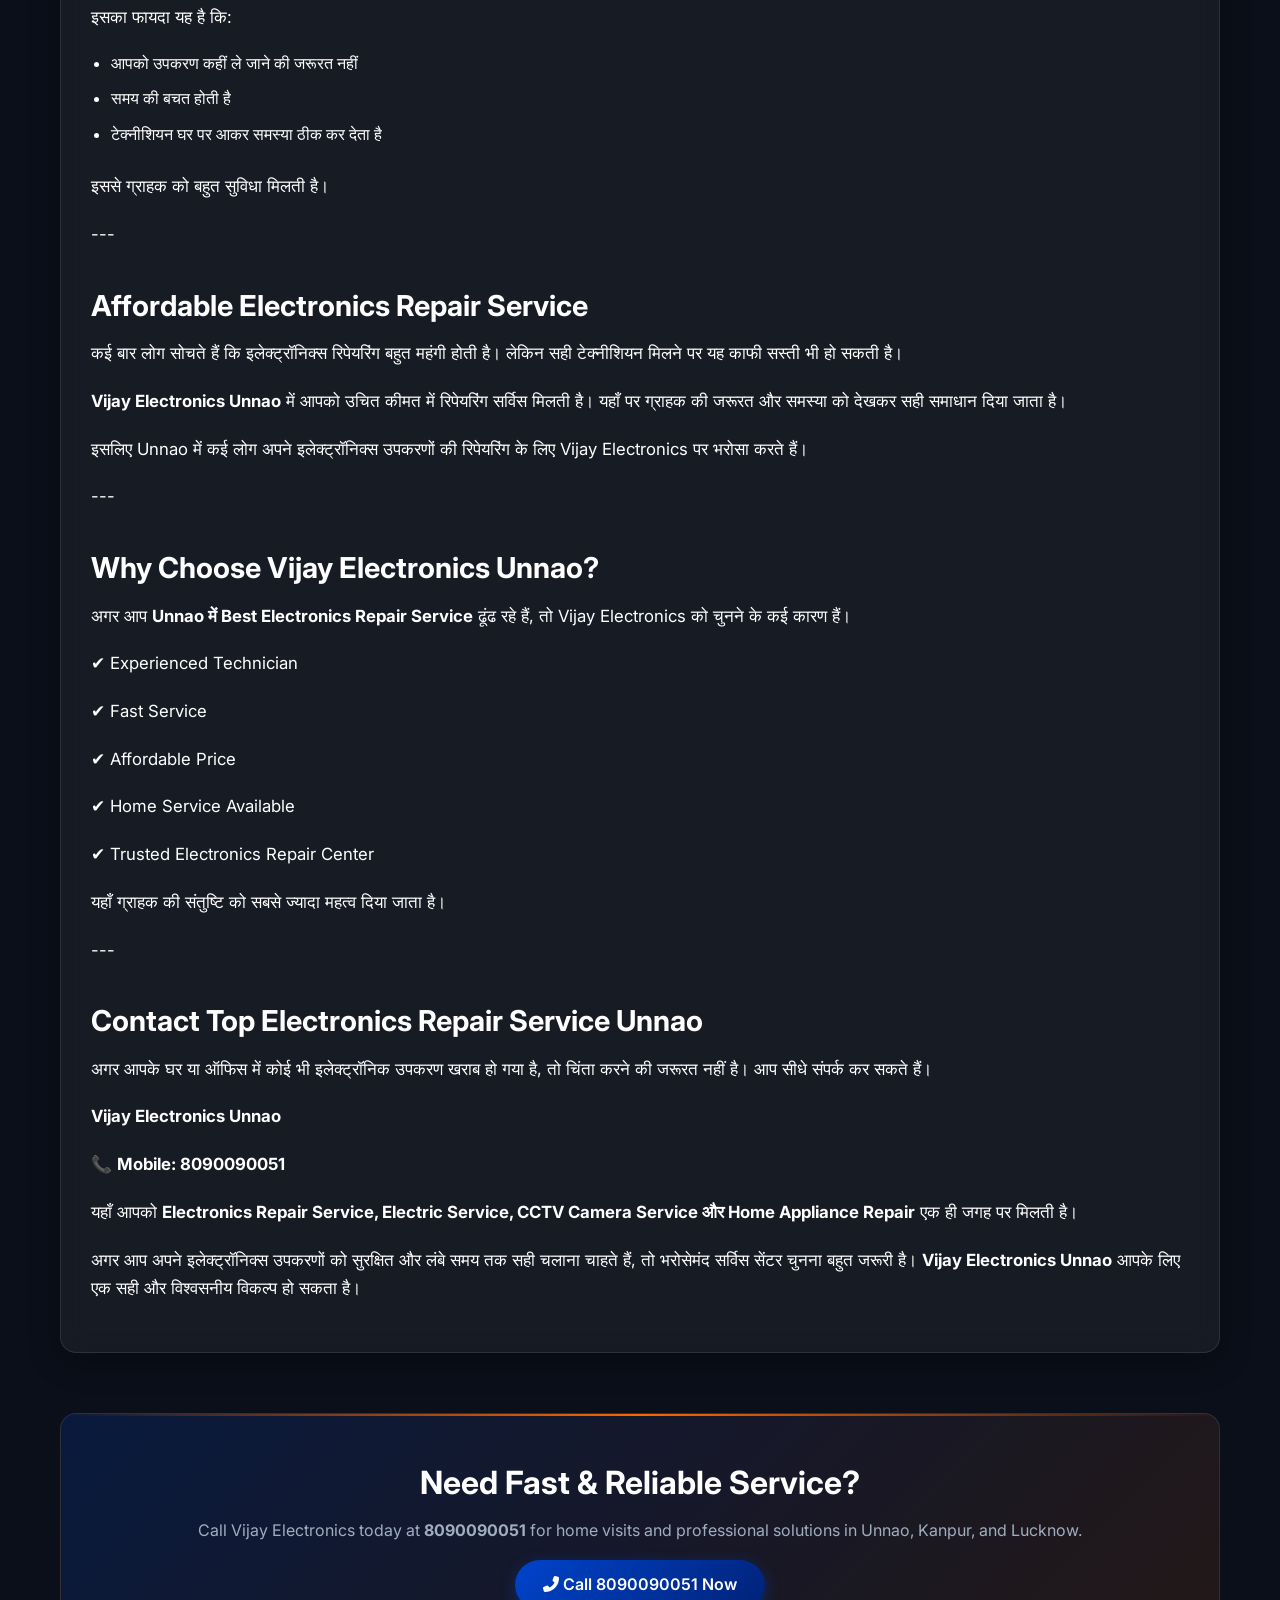
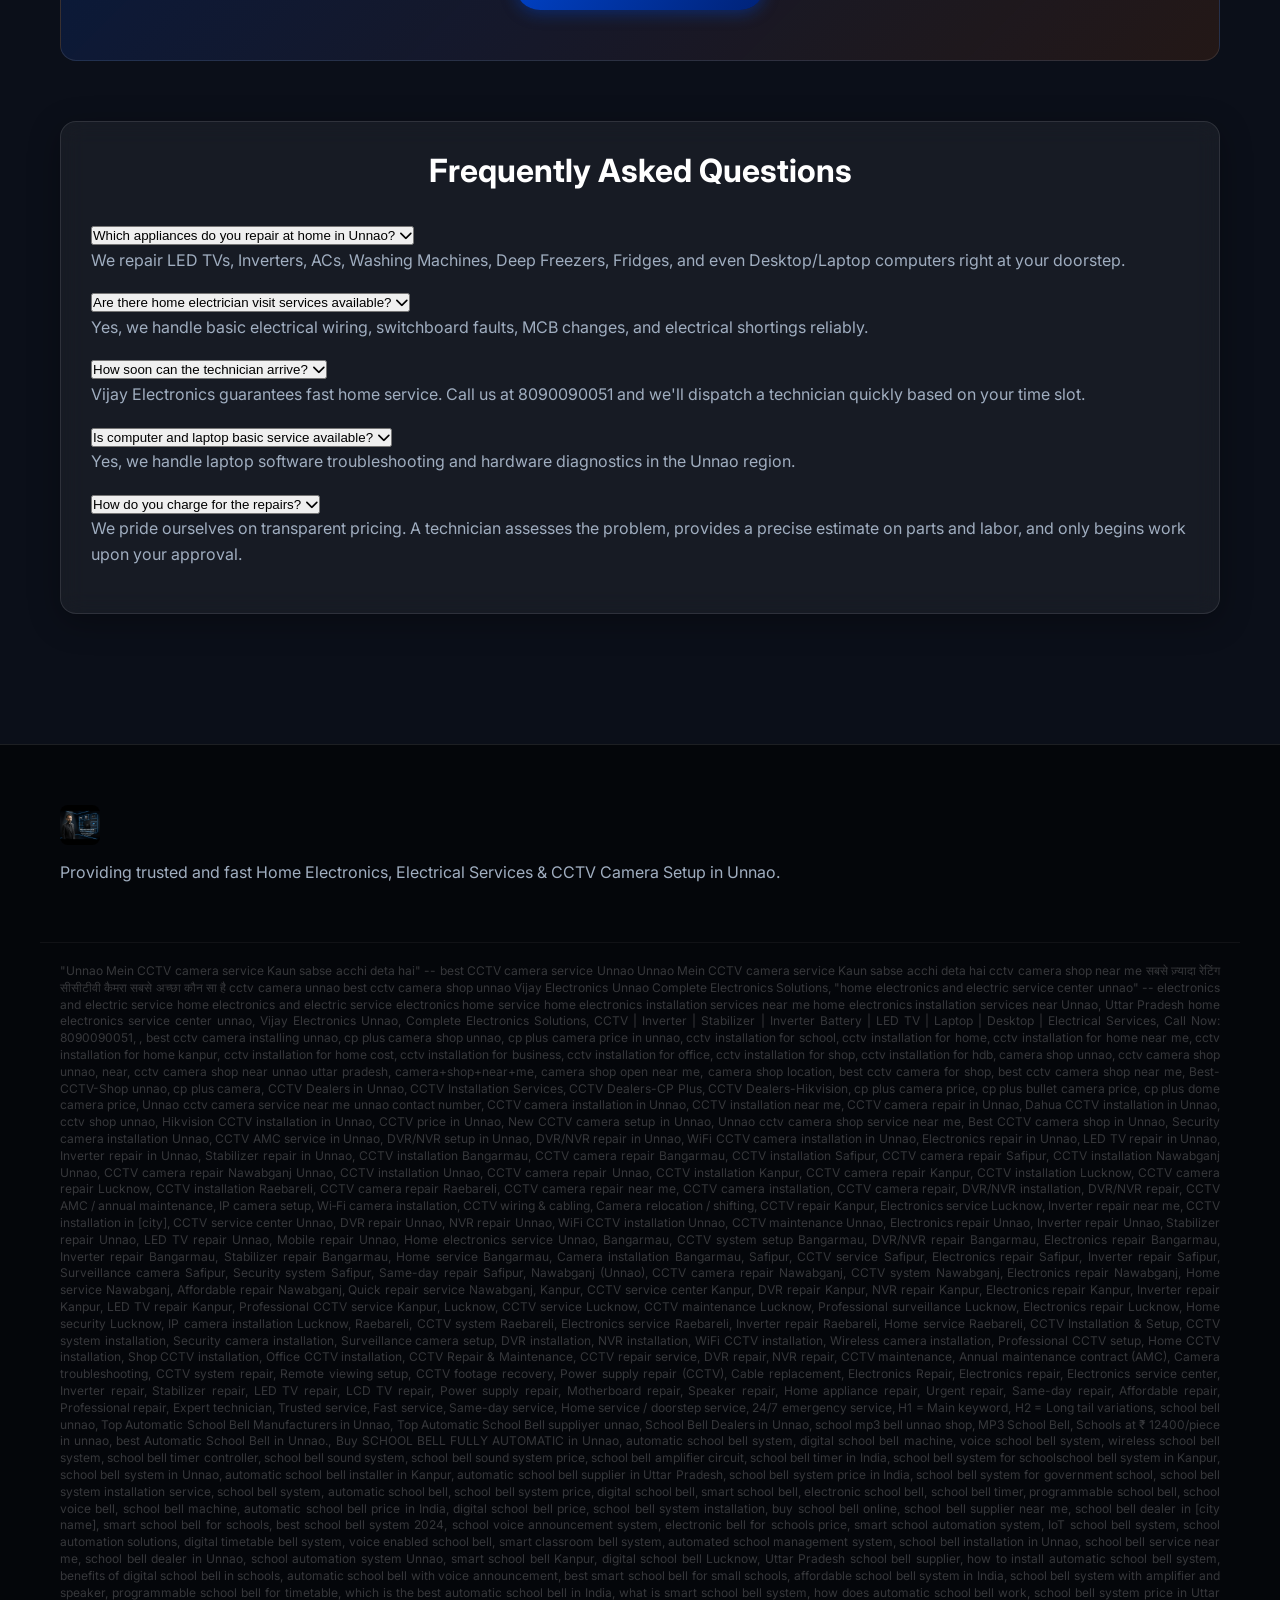
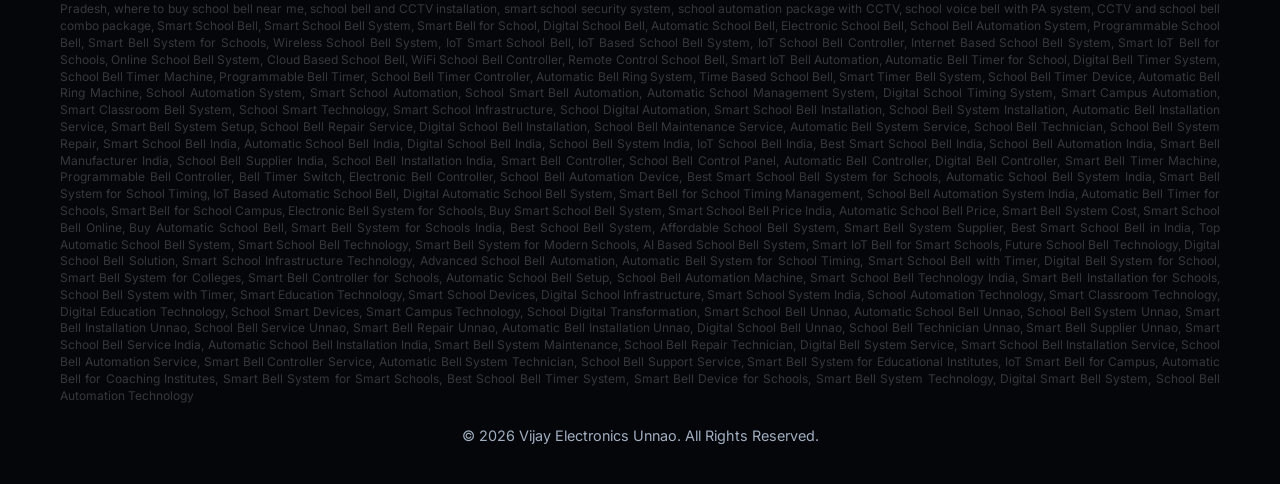
<file: top-electronics-repair-service-unnao.html>
<!DOCTYPE html>
<html lang="en">

<head>
    <meta charset="UTF-8">
    <meta name="viewport" content="width=device-width, initial-scale=1.0">
    <title>Top Electronics Repair Service Unnao | Home Appliance Expert</title>
    <meta name="description"
        content="Top Electronics Repair Service Unnao: Vijay Electronics fixes LED TVs, Inverters, ACs, Washing Machines, and standard electrical wiring at your doorstep (8090090051).">
    <meta name="keywords" content="-- "Unnao Mein CCTV camera service Kaun sabse acchi deta hai" -- best CCTV camera service Unnao Unnao Mein CCTV camera service Kaun sabse acchi deta hai cctv camera shop near me सबसे ज़्यादा रेटिंग सीसीटीवी कैमरा सबसे अच्छा कौन सा है cctv camera unnao best cctv camera shop unnao Vijay Electronics Unnao Complete Electronics Solutions, -- "home electronics and electric service center unnao" -- electronics and electric service home electronics and electric service electronics home service home electronics installation services near me home electronics installation services near Unnao, Uttar Pradesh home electronics service center unnao, Vijay Electronics Unnao, Complete Electronics Solutions, Service line below:, CCTV | Inverter | Stabilizer | Inverter Battery | LED TV | Laptop | Desktop | Electrical Services, Call Now: 8090090051, best cctv camera installing unnao, cp plus camera shop unnao, cp plus camera price in unnao, cctv installation for school, cctv installation for home, cctv installation for home near me, cctv installation for home kanpur, cctv installation for home cost, cctv installation for business, cctv installation for office, cctv installation for shop, cctv installation for hdb, camera shop unnao, cctv camera shop unnao, near, cctv camera shop near unnao uttar pradesh, camera+shop+near+me, camera shop open near me, camera shop location, best cctv camera for shop, best cctv camera shop near me, Best-CCTV-Shop unnao, cp plus camera, CCTV Dealers in Unnao, CCTV Installation Services, CCTV Dealers-CP Plus, CCTV Dealers-Hikvision, cp plus camera price, cp plus bullet camera price, cp plus dome camera price, Unnao cctv camera service near me unnao contact number, CCTV camera installation in Unnao, CCTV installation near me, CCTV camera repair in Unnao, Dahua CCTV installation in Unnao, cctv shop unnao, Hikvision CCTV installation in Unnao, CCTV price in Unnao, New CCTV camera setup in Unnao, Unnao cctv camera shop service near me, Best CCTV camera shop in Unnao, Security camera installation Unnao, CCTV AMC service in Unnao, DVR/NVR setup in Unnao, DVR/NVR repair in Unnao, WiFi CCTV camera installation in Unnao, Electronics repair in Unnao, LED TV repair in Unnao, Inverter repair in Unnao, Stabilizer repair in Unnao, CCTV installation Bangarmau, CCTV camera repair Bangarmau, CCTV installation Safipur, CCTV camera repair Safipur, CCTV installation Nawabganj Unnao, CCTV camera repair Nawabganj Unnao, CCTV installation Unnao, CCTV camera repair Unnao, CCTV installation Kanpur, CCTV camera repair Kanpur, CCTV installation Lucknow, CCTV camera repair Lucknow, CCTV installation Raebareli, CCTV camera repair Raebareli, CCTV camera repair near me, CCTV camera installation, CCTV camera repair, DVR/NVR installation, DVR/NVR repair, CCTV AMC / annual maintenance, IP camera setup, Wi‑Fi camera installation, CCTV wiring & cabling, Camera relocation / shifting, CCTV repair Kanpur, Electronics service Lucknow, Inverter repair near me, CCTV installation in [city], CCTV service center Unnao, DVR repair Unnao, NVR repair Unnao, WiFi CCTV installation Unnao, CCTV maintenance Unnao, Electronics repair Unnao, Inverter repair Unnao, Stabilizer repair Unnao, LED TV repair Unnao, Mobile repair Unnao, Home electronics service Unnao, Bangarmau, CCTV system setup Bangarmau, DVR/NVR repair Bangarmau, Electronics repair Bangarmau, Inverter repair Bangarmau, Stabilizer repair Bangarmau, Home service Bangarmau, Camera installation Bangarmau, Safipur, CCTV service Safipur, Electronics repair Safipur, Inverter repair Safipur, Surveillance camera Safipur, Security system Safipur, Same-day repair Safipur, Nawabganj (Unnao), CCTV camera repair Nawabganj, CCTV system Nawabganj, Electronics repair Nawabganj, Home service Nawabganj, Affordable repair Nawabganj, Quick repair service Nawabganj, Kanpur, CCTV service center Kanpur, DVR repair Kanpur, NVR repair Kanpur, Electronics repair Kanpur, Inverter repair Kanpur, LED TV repair Kanpur, Professional CCTV service Kanpur, Lucknow, CCTV service Lucknow, CCTV maintenance Lucknow, Professional surveillance Lucknow, Electronics repair Lucknow, Home security Lucknow, IP camera installation Lucknow, Raebareli, CCTV system Raebareli, Electronics service Raebareli, Inverter repair Raebareli, Home service Raebareli, Service-Type Keywords (Core), CCTV Installation & Setup, CCTV system installation, Security camera installation, Surveillance camera setup, DVR installation, NVR installation, WiFi CCTV installation, Wireless camera installation, Professional CCTV setup, Home CCTV installation, Shop CCTV installation, Office CCTV installation, CCTV Repair & Maintenance, CCTV repair service, DVR repair, NVR repair, CCTV maintenance, Annual maintenance contract (AMC), Camera troubleshooting, CCTV system repair, Remote viewing setup, CCTV footage recovery, Power supply repair (CCTV), Cable replacement, Electronics Repair, Electronics repair, Electronics service center, Inverter repair, Stabilizer repair, LED TV repair, LCD TV repair, Power supply repair, Motherboard repair, Speaker repair, Home appliance repair, Urgent repair, Same-day repair, Modifiers & Quality Keywords, Affordable repair, Professional repair, Expert technician, Trusted service, Fast service, Same-day service, Home service / doorstep service, 24/7 emergency service, H1 = Main keyword, H2 = Long tail variations, Add FAQ schema, Add local keywords in meta title, school bell unnao, Top Automatic School Bell Manufacturers in Unnao, Top Automatic School Bell suppliyer unnao, School Bell Dealers in Unnao, school mp3 bell unnao shop, MP3 School Bell, Schools at ₹ 12400/piece in unnao, best Automatic School Bell in Unnao., Buy SCHOOL BELL FULLY AUTOMATIC in Unnao, automatic school bell system, digital school bell machine, voice school bell system, wireless school bell system, school bell timer controller, school bell sound system, school bell sound system price, school bell amplifier circuit, school bell timer in India, school bell system for schoolschool bell system in Kanpur, school bell system in Unnao, automatic school bell installer in Kanpur, automatic school bell supplier in Uttar Pradesh, school bell system price in India, school bell system for government school, school bell system installation service, school bell system, automatic school bell, school bell system price, digital school bell, smart school bell, electronic school bell, school bell timer, programmable school bell, school voice bell, school bell machine, automatic school bell price in India, digital school bell price, school bell system installation, buy school bell online, school bell supplier near me, school bell dealer in [city name], smart school bell for schools, best school bell system 2024, school voice announcement system, electronic bell for schools price, smart school automation system, IoT school bell system, school automation solutions, digital timetable bell system, voice enabled school bell, smart classroom bell system, automated school management system, school bell installation in Unnao, school bell service near me, school bell dealer in Unnao, school automation system Unnao, smart school bell Kanpur, digital school bell Lucknow, Uttar Pradesh school bell supplier, 5. Long Tail Keywords (Easy to Rank – 2024 Strategy), These rank faster in new websites:, how to install automatic school bell system, benefits of digital school bell in schools, automatic school bell with voice announcement, best smart school bell for small schools, affordable school bell system in India, school bell system with amplifier and speaker, programmable school bell for timetable, which is the best automatic school bell in India, what is smart school bell system, how does automatic school bell work, school bell system price in Uttar Pradesh, where to buy school bell near me, school bell and CCTV installation, smart school security system, school automation package with CCTV, school voice bell with PA system, CCTV and school bell combo package, Smart School Bell – 150 SEO Keywords List (All India Ranking), Main Keywords, Smart School Bell, Smart School Bell System, Smart Bell for School, Digital School Bell, Automatic School Bell, Electronic School Bell, School Bell Automation System, Programmable School Bell, Smart Bell System for Schools, Wireless School Bell System, IoT Based School Bell Keywords, IoT Smart School Bell, IoT Based School Bell System, IoT School Bell Controller, Internet Based School Bell System, Smart IoT Bell for Schools, Online School Bell System, Cloud Based School Bell, WiFi School Bell Controller, Remote Control School Bell, Smart IoT Bell Automation, Automatic Bell Timer Keywords, Automatic Bell Timer for School, Digital Bell Timer System, School Bell Timer Machine, Programmable Bell Timer, School Bell Timer Controller, Automatic Bell Ring System, Time Based School Bell, Smart Timer Bell System, School Bell Timer Device, Automatic Bell Ring Machine, School Automation Keywords, School Automation System, Smart School Automation, School Smart Bell Automation, Automatic School Management System, Digital School Timing System, Smart Campus Automation, Smart Classroom Bell System, School Smart Technology, Smart School Infrastructure, School Digital Automation, Installation & Service Keywords, Smart School Bell Installation, School Bell System Installation, Automatic Bell Installation Service, Smart Bell System Setup, School Bell Repair Service, Digital School Bell Installation, School Bell Maintenance Service, Automatic Bell System Service, School Bell Technician, School Bell System Repair, India Location Based Keywords, Smart School Bell India, Automatic School Bell India, Digital School Bell India, School Bell System India, IoT School Bell India, Best Smart School Bell India, School Bell Automation India, Smart Bell Manufacturer India, School Bell Supplier India, School Bell Installation India, Product Keywords, Smart Bell Controller, School Bell Control Panel, Automatic Bell Controller, Digital Bell Controller, Smart Bell Timer Machine, Programmable Bell Controller, Bell Timer Switch, Electronic Bell Controller, School Bell Automation Device, Long Tail SEO Keywords, Best Smart School Bell System for Schools, Automatic School Bell System India, Smart Bell System for School Timing, IoT Based Automatic School Bell, Digital Automatic School Bell System, Smart Bell for School Timing Management, School Bell Automation System India, Automatic Bell Timer for Schools, Smart Bell for School Campus, Electronic Bell System for Schools, High Intent Keywords, Buy Smart School Bell System, Smart School Bell Price India, Automatic School Bell Price, Smart Bell System Cost, Smart School Bell Online, Buy Automatic School Bell, Smart Bell System for Schools India, Best School Bell System, Affordable School Bell System, Smart Bell System Supplier, Google AI SEO Keywords, Best Smart School Bell in India, Top Automatic School Bell System, Smart School Bell Technology, Smart Bell System for Modern Schools, AI Based School Bell System, Smart IoT Bell for Smart Schools, Future School Bell Technology, Digital School Bell Solution, Smart School Infrastructure Technology, Advanced School Bell Automation, Extra Long Tail Keywords, Automatic Bell System for School Timing, Smart School Bell with Timer, Digital Bell System for School, Smart Bell System for Colleges, Smart Bell Controller for Schools, Automatic School Bell Setup, School Bell Automation Machine, Smart School Bell Technology India, Smart Bell Installation for Schools, School Bell System with Timer, Smart Education Keywords, Smart Education Technology, Smart School Devices, Digital School Infrastructure, Smart School System India, School Automation Technology, Smart Classroom Technology, Digital Education Technology, School Smart Devices, Smart Campus Technology, School Digital Transformation, Local SEO Keywords, Smart School Bell Unnao, Automatic School Bell Unnao, School Bell System Unnao, Smart Bell Installation Unnao, School Bell Service Unnao, Smart Bell Repair Unnao, Automatic Bell Installation Unnao, Digital School Bell Unnao, School Bell Technician Unnao, Smart Bell Supplier Unnao, Service Based Keywords, Smart School Bell Service India, Automatic School Bell Installation India, Smart Bell System Maintenance, School Bell Repair Technician, Digital Bell System Service, Smart School Bell Installation Service, School Bell Automation Service, Smart Bell Controller Service, Automatic Bell System Technician, School Bell Support Service, Extra SEO Keywords, Smart Bell System for Educational Institutes, IoT Smart Bell for Campus, Automatic Bell for Coaching Institutes, Smart Bell System for Smart Schools, Best School Bell Timer System, Smart Bell Device for Schools, Smart Bell System Technology, Digital Smart Bell System, School Bell Automation Technology">
    <link rel="stylesheet" href="https://cdnjs.cloudflare.com/ajax/libs/font-awesome/6.4.0/css/all.min.css">
    <link rel="stylesheet" href="css/style.css">

    <script type="application/ld+json">
    {
      "@context": "https://schema.org/",
      "@type": "Service",
      "name": "Home Appliance & Electronics Repair Service",
      "provider": {
        "@type": "LocalBusiness",
        "name": "Vijay Electronics Unnao",
        "telephone": "+918090090051",
        "image": "desktop service.jpeg"
      },
      "areaServed": "Unnao",
      "serviceType": "Electronics Repair"
    }
    </script>

    <script type="application/ld+json">
    {
      "@context": "https://schema.org",
      "@type": "FAQPage",
      "mainEntity": [{
        "@type": "Question",
        "name": "Which appliances do you repair at home in Unnao?",
        "acceptedAnswer": {
          "@type": "Answer",
          "text": "We repair LED TVs, Inverters, ACs, Washing Machines, Deep Freezers, Fridges, and even Desktop/Laptop computers right at your doorstep."
        }
      },{
        "@type": "Question",
        "name": "Are there home electrician visit services available?",
        "acceptedAnswer": {
          "@type": "Answer",
          "text": "Yes, we handle basic electrical wiring, switchboard faults, MCB changes, and electrical shortings reliably."
        }
      },{
        "@type": "Question",
        "name": "How soon can the technician arrive?",
        "acceptedAnswer": {
          "@type": "Answer",
          "text": "Vijay Electronics guarantees fast home service. Call us at 8090090051 and we'll dispatch a technician quickly based on your time slot."
        }
      },{
        "@type": "Question",
        "name": "Is computer and laptop basic service available?",
        "acceptedAnswer": {
          "@type": "Answer",
          "text": "Yes, we handle laptop software troubleshooting and hardware diagnostics in the Unnao region."
        }
      },{
        "@type": "Question",
        "name": "How do you charge for the repairs?",
        "acceptedAnswer": {
          "@type": "Answer",
          "text": "We pride ourselves on transparent pricing. A technician assesses the problem, provides a precise estimate on parts and labor, and only begins work upon your approval."
        }
      }]
    }
    </script>
</head>

<body>
    <header class="header">
        <div class="container nav-container">
            <a href="index.html" class="logo">
                <img src="logo.png" alt="Vijay Electronics Logo" class="logo-img">
            </a>
            <button class="mobile-toggle"><i class="fas fa-bars"></i></button>
            <nav>
                <ul class="nav-menu">
                    <li><a href="index.html" class="nav-link">Home</a></li>
                    <li><a href="about.html" class="nav-link">About</a></li>
                    <li class="dropdown">
                        <a href="javascript:void(0)" class="nav-link dropdown-toggle">Our Articles <i class="fas fa-caret-down"></i></a>
                        <ul class="dropdown-menu">
                            <li><a href="best-cctv-camera-service-unnao.html">CCTV Camera Service in Unnao</a></li>
                            <li><a href="best-cctv-camera-shop-unnao.html">CCTV Camera Shop in Unnao</a></li>
                            <li><a href="best-cctv-camera-home-security.html">CCTV for Home Security</a></li>
                            <li><a href="cctv-camera-installation-service-unnao.html">CCTV Installation Service</a></li>
                            <li><a href="smart-iot-school-bell-system-unnao.html">Smart IoT School Bell Unnao</a></li>
                            <li><a href="smart-school-bell-system.html">Smart School Bell System</a></li>
                            <li><a href="top-electronics-repair-service-unnao.html">Top Electronics Repair Unnao</a></li>
                        </ul>
                    </li>
                    <li><a href="faq.html" class="nav-link">FAQ</a></li><li><a href="contact.html" class="nav-link">Contact</a></li>
                </ul>
            </nav>
        </div>
    </header>

    
    <main class="content-page container">
        <div class="text-center mb-2">
            <h1>Top Electronics Repair Service Unnao</h1>
            <p>Your Trusted Local Home Appliance & Electronics Repair Experts - Call 8090090051</p>
        </div>
        <div class="article-body glass-card">
            <h2 class="section-title">Top Electronics Repair Service Unnao – Reliable Home Electronics & Electric Service</h2>
<p>आज के समय में घर हो या ऑफिस, हर जगह इलेक्ट्रॉनिक उपकरणों का उपयोग बहुत बढ़ गया है। LED TV, Inverter, Stabilizer, CCTV Camera, Laptop, Computer और अन्य कई होम अप्लायंस हमारे रोजमर्रा के जीवन का हिस्सा बन चुके हैं। लेकिन जब इनमें कोई खराबी आ जाती है, तो हमें एक भरोसेमंद <strong>Electronics Repair Service in Unnao</strong> की जरूरत पड़ती है।</p>
<div style="text-align:center; padding: 20px 0;"><img src="desktop service.jpeg" alt="Service Image" style="max-width:100%; border-radius:12px; box-shadow: 0 4px 15px rgba(0,0,0,0.5);"></div>
<p>अगर आप <strong>Top Electronics Repair Service Unnao</strong> की तलाश कर रहे हैं, तो <strong>Vijay Electronics Unnao</strong> एक भरोसेमंद नाम है। यहाँ आपको इलेक्ट्रॉनिक्स रिपेयर, इलेक्ट्रिक सर्विस और होम अप्लायंस रिपेयर की प्रोफेशनल सर्विस मिलती है।</p>
<p>📞 <strong>Vijay Electronics Unnao – Mobile: 8090090051</strong></p>
<p>यहाँ पर आपको क्वालिटी सर्विस, अनुभवी टेक्नीशियन और उचित कीमत में रिपेयरिंग सुविधा मिलती है।</p>
<p>---</p>
<h2 class="section-title">Unnao में Electronics Repair Service क्यों जरूरी है?</h2>
<p>आजकल हर घर में कई तरह के इलेक्ट्रॉनिक उपकरण होते हैं। जब ये उपकरण अचानक खराब हो जाते हैं, तो हमारा रोजमर्रा का काम प्रभावित हो जाता है। ऐसे में एक अच्छी <strong>Electronics Repair Service in Unnao</strong> बहुत जरूरी हो जाती है।</p>
<div style="text-align:center; padding: 20px 0;"><img src="electrical service.jpeg" alt="Additional Service Image" style="max-width:100%; border-radius:12px; box-shadow: 0 4px 15px rgba(0,0,0,0.5);"></div>
<p>उदाहरण के लिए:</p>
<ul>
<li>LED TV अचानक बंद हो जाना</li>
<li>Inverter काम न करना</li>
<li>Stabilizer में खराबी आ जाना</li>
<li>CCTV कैमरा रिकॉर्डिंग बंद हो जाना</li>
<li>Laptop या Computer स्लो चलना</li>
</ul>
<p>इन सभी समस्याओं के समाधान के लिए एक भरोसेमंद इलेक्ट्रॉनिक्स सर्विस सेंटर की जरूरत होती है।</p>
<p>---</p>
<h2 class="section-title">Vijay Electronics Unnao – Trusted Electronics Repair Center</h2>
<p>अगर आप <strong>Unnao में Top Electronics Repair Service</strong> ढूंढ रहे हैं, तो <strong>Vijay Electronics Unnao</strong> एक अनुभवी और भरोसेमंद सर्विस सेंटर है। यहाँ कई वर्षों से इलेक्ट्रॉनिक्स और इलेक्ट्रिकल उपकरणों की सर्विस दी जा रही है।</p>
<p>यहाँ पर आपको निम्नलिखित सर्विस मिलती हैं:</p>
<ul>
<li>LED TV Repair Service</li>
<li>CCTV Camera Installation & Repair</li>
<li>Inverter Repair Service</li>
<li>Stabilizer Repair</li>
<li>Computer Repair Service</li>
<li>Laptop Basic Service</li>
<li>Home Appliance Repair</li>
<li>Electric Work Service</li>
</ul>
<p>यहाँ के टेक्नीशियन हर समस्या को ध्यान से समझते हैं और ग्राहक को सही समाधान देते हैं।</p>
<p>📞 <strong>Contact Vijay Electronics Unnao – 8090090051</strong></p>
<p>---</p>
<h2 class="section-title">Home Appliance Repair Service in Unnao</h2>
<p>घर में इस्तेमाल होने वाले कई उपकरण जैसे LED TV, Inverter, Stabilizer और अन्य होम अप्लायंस कभी-कभी खराब हो जाते हैं। ऐसे समय में सही तकनीकी सहायता मिलना बहुत जरूरी होता है।</p>
<p><strong>Vijay Electronics Unnao</strong> में आपको भरोसेमंद <strong>Home Appliance Repair Service in Unnao</strong> मिलती है।</p>
<p>यहाँ पर निम्नलिखित होम अप्लायंस सर्विस उपलब्ध है:</p>
<ul>
<li>LED TV Repair</li>
<li>Inverter Battery Service</li>
<li>Stabilizer Repair</li>
<li>Basic Electric Appliance Repair</li>
</ul>
<p>इससे आपको बार-बार नया उपकरण खरीदने की जरूरत नहीं पड़ती और आपका पैसा भी बचता है।</p>
<p>---</p>
<h2 class="section-title">CCTV Camera Repair & Installation Service</h2>
<p>आज के समय में सुरक्षा के लिए CCTV कैमरा बहुत जरूरी हो गया है। लेकिन कई बार कैमरा काम करना बंद कर देता है या DVR में समस्या आ जाती है।</p>
<p>ऐसी स्थिति में <strong>Vijay Electronics Unnao</strong> आपको <strong>CCTV Camera Repair and Installation Service in Unnao</strong> प्रदान करता है।</p>
<p>यहाँ आपको मिलता है:</p>
<ul>
<li>CCTV Camera Installation</li>
<li>DVR Setup</li>
<li>CCTV Camera Repair</li>
<li>Home Security Camera Setup</li>
<li>Shop & Office CCTV Installation</li>
</ul>
<p>अगर आपके कैमरे में कोई भी समस्या है, तो आप तुरंत संपर्क कर सकते हैं।</p>
<p>📞 <strong>Vijay Electronics Unnao – 8090090051</strong></p>
<p>---</p>
<h2 class="section-title">Electric Service in Unnao</h2>
<p>इलेक्ट्रॉनिक्स के साथ-साथ कई बार घरों और दुकानों में इलेक्ट्रिक से जुड़ी समस्याएँ भी आ जाती हैं। जैसे वायरिंग समस्या, स्विच खराब होना या अन्य बिजली से जुड़ी दिक्कतें।</p>
<p><strong>Vijay Electronics Unnao</strong> में आपको <strong>Electric Service in Unnao</strong> भी उपलब्ध है।</p>
<p>यहाँ पर टेक्नीशियन निम्नलिखित कार्य करते हैं:</p>
<ul>
<li>Basic Electric Repair</li>
<li>Wiring Check</li>
<li>Stabilizer Setup</li>
<li>Inverter Connection</li>
</ul>
<p>इससे आपके घर या दुकान की बिजली व्यवस्था सुरक्षित रहती है।</p>
<p>---</p>
<h2 class="section-title">Fast Home Service in Unnao</h2>
<p>आज के समय में लोगों के पास समय बहुत कम होता है। इसलिए कई लोग चाहते हैं कि उन्हें घर पर ही रिपेयरिंग सर्विस मिल जाए।</p>
<p><strong>Vijay Electronics Unnao</strong> ग्राहकों को <strong>Home Service in Unnao</strong> भी प्रदान करता है।</p>
<p>इसका फायदा यह है कि:</p>
<ul>
<li>आपको उपकरण कहीं ले जाने की जरूरत नहीं</li>
<li>समय की बचत होती है</li>
<li>टेक्नीशियन घर पर आकर समस्या ठीक कर देता है</li>
</ul>
<p>इससे ग्राहक को बहुत सुविधा मिलती है।</p>
<p>---</p>
<h2 class="section-title">Affordable Electronics Repair Service</h2>
<p>कई बार लोग सोचते हैं कि इलेक्ट्रॉनिक्स रिपेयरिंग बहुत महंगी होती है। लेकिन सही टेक्नीशियन मिलने पर यह काफी सस्ती भी हो सकती है।</p>
<p><strong>Vijay Electronics Unnao</strong> में आपको उचित कीमत में रिपेयरिंग सर्विस मिलती है। यहाँ पर ग्राहक की जरूरत और समस्या को देखकर सही समाधान दिया जाता है।</p>
<p>इसलिए Unnao में कई लोग अपने इलेक्ट्रॉनिक्स उपकरणों की रिपेयरिंग के लिए Vijay Electronics पर भरोसा करते हैं।</p>
<p>---</p>
<h2 class="section-title">Why Choose Vijay Electronics Unnao?</h2>
<p>अगर आप <strong>Unnao में Best Electronics Repair Service</strong> ढूंढ रहे हैं, तो Vijay Electronics को चुनने के कई कारण हैं।</p>
<p>✔ Experienced Technician</p>
<p>✔ Fast Service</p>
<p>✔ Affordable Price</p>
<p>✔ Home Service Available</p>
<p>✔ Trusted Electronics Repair Center</p>
<p>यहाँ ग्राहक की संतुष्टि को सबसे ज्यादा महत्व दिया जाता है।</p>
<p>---</p>
<h2 class="section-title">Contact Top Electronics Repair Service Unnao</h2>
<p>अगर आपके घर या ऑफिस में कोई भी इलेक्ट्रॉनिक उपकरण खराब हो गया है, तो चिंता करने की जरूरत नहीं है। आप सीधे संपर्क कर सकते हैं।</p>
<p><strong>Vijay Electronics Unnao</strong></p>
<p>📞 <strong>Mobile: 8090090051</strong></p>
<p>यहाँ आपको <strong>Electronics Repair Service, Electric Service, CCTV Camera Service और Home Appliance Repair</strong> एक ही जगह पर मिलती है।</p>
<p>अगर आप अपने इलेक्ट्रॉनिक्स उपकरणों को सुरक्षित और लंबे समय तक सही चलाना चाहते हैं, तो भरोसेमंद सर्विस सेंटर चुनना बहुत जरूरी है। <strong>Vijay Electronics Unnao</strong> आपके लिए एक सही और विश्वसनीय विकल्प हो सकता है।</p>

        </div>
        
        <div class="cta-banner mt-4">
            <h2>Need Fast & Reliable Service?</h2>
            <p>Call Vijay Electronics today at <strong>8090090051</strong> for home visits and professional solutions in Unnao, Kanpur, and Lucknow.</p>
            <a href="tel:+918090090051" class="btn btn-primary"><i class="fas fa-phone-alt"></i> Call 8090090051 Now</a>
        </div>
    
        <section class="faq-section glass-card mt-4">
<h2 class="text-center mb-2">Frequently Asked Questions</h2>
<div class="accordion">
                    <div class="accordion-item">
                        <button class="accordion-header">Which appliances do you repair at home in Unnao? <i class="fas fa-chevron-down"></i></button>
                        <div class="accordion-content">
                            <p>We repair LED TVs, Inverters, ACs, Washing Machines, Deep Freezers, Fridges, and even Desktop/Laptop computers right at your doorstep.</p>
                        </div>
                    </div>
                    <div class="accordion-item">
                        <button class="accordion-header">Are there home electrician visit services available? <i class="fas fa-chevron-down"></i></button>
                        <div class="accordion-content">
                            <p>Yes, we handle basic electrical wiring, switchboard faults, MCB changes, and electrical shortings reliably.</p>
                        </div>
                    </div>
                    <div class="accordion-item">
                        <button class="accordion-header">How soon can the technician arrive? <i class="fas fa-chevron-down"></i></button>
                        <div class="accordion-content">
                            <p>Vijay Electronics guarantees fast home service. Call us at 8090090051 and we'll dispatch a technician quickly based on your time slot.</p>
                        </div>
                    </div>
                    <div class="accordion-item">
                        <button class="accordion-header">Is computer and laptop basic service available? <i class="fas fa-chevron-down"></i></button>
                        <div class="accordion-content">
                            <p>Yes, we handle laptop software troubleshooting and hardware diagnostics in the Unnao region.</p>
                        </div>
                    </div>
                    <div class="accordion-item">
                        <button class="accordion-header">How do you charge for the repairs? <i class="fas fa-chevron-down"></i></button>
                        <div class="accordion-content">
                            <p>We pride ourselves on transparent pricing. A technician assesses the problem, provides a precise estimate on parts and labor, and only begins work upon your approval.</p>
                        </div>
                    </div></div>
</section>
    </main>


    <footer class="footer">
        <div class="container footer-grid">
            <div>
                <img src="logo.png" alt="Vijay Electronics Logo" style="height: 40px; margin-bottom: 15px;">
                <p>Providing trusted and fast Home Electronics, Electrical Services & CCTV Camera Setup in Unnao.</p>
            </div>
        </div>
        <div class="container seo-dump">
<p>"Unnao Mein CCTV camera service Kaun sabse acchi deta hai" -- best CCTV camera service Unnao Unnao Mein CCTV camera service Kaun sabse acchi deta hai cctv camera shop near me सबसे ज़्यादा रेटिंग सीसीटीवी कैमरा सबसे अच्छा कौन सा है cctv camera unnao best cctv camera shop unnao Vijay Electronics Unnao Complete Electronics Solutions, "home electronics and electric service center unnao" -- electronics and electric service home electronics and electric service electronics home service home electronics installation services near me home electronics installation services near Unnao, Uttar Pradesh home electronics service center unnao, Vijay Electronics Unnao, Complete Electronics Solutions, CCTV | Inverter | Stabilizer | Inverter Battery | LED TV | Laptop | Desktop | Electrical Services, Call Now: 8090090051, , best cctv camera installing unnao, cp plus camera shop unnao, cp plus camera price in unnao, cctv installation for school, cctv installation for home, cctv installation for home near me, cctv installation for home kanpur, cctv installation for home cost, cctv installation for business, cctv installation for office, cctv installation for shop, cctv installation for hdb, camera shop unnao, cctv camera shop unnao, near, cctv camera shop near unnao uttar pradesh, camera+shop+near+me, camera shop open near me, camera shop location, best cctv camera for shop, best cctv camera shop near me, Best-CCTV-Shop unnao, cp plus camera, CCTV Dealers in Unnao, CCTV Installation Services, CCTV Dealers-CP Plus, CCTV Dealers-Hikvision, cp plus camera price, cp plus bullet camera price, cp plus dome camera price, Unnao cctv camera service near me unnao contact number, CCTV camera installation in Unnao, CCTV installation near me, CCTV camera repair in Unnao, Dahua CCTV installation in Unnao, cctv shop unnao, Hikvision CCTV installation in Unnao, CCTV price in Unnao, New CCTV camera setup in Unnao, Unnao cctv camera shop service near me, Best CCTV camera shop in Unnao, Security camera installation Unnao, CCTV AMC service in Unnao, DVR/NVR setup in Unnao, DVR/NVR repair in Unnao, WiFi CCTV camera installation in Unnao, Electronics repair in Unnao, LED TV repair in Unnao, Inverter repair in Unnao, Stabilizer repair in Unnao, CCTV installation Bangarmau, CCTV camera repair Bangarmau, CCTV installation Safipur, CCTV camera repair Safipur, CCTV installation Nawabganj Unnao, CCTV camera repair Nawabganj Unnao, CCTV installation Unnao, CCTV camera repair Unnao, CCTV installation Kanpur, CCTV camera repair Kanpur, CCTV installation Lucknow, CCTV camera repair Lucknow, CCTV installation Raebareli, CCTV camera repair Raebareli, CCTV camera repair near me, CCTV camera installation, CCTV camera repair, DVR/NVR installation, DVR/NVR repair, CCTV AMC / annual maintenance, IP camera setup, Wi‑Fi camera installation, CCTV wiring & cabling, Camera relocation / shifting, CCTV repair Kanpur, Electronics service Lucknow, Inverter repair near me, CCTV installation in [city], CCTV service center Unnao, DVR repair Unnao, NVR repair Unnao, WiFi CCTV installation Unnao, CCTV maintenance Unnao, Electronics repair Unnao, Inverter repair Unnao, Stabilizer repair Unnao, LED TV repair Unnao, Mobile repair Unnao, Home electronics service Unnao, Bangarmau, CCTV system setup Bangarmau, DVR/NVR repair Bangarmau, Electronics repair Bangarmau, Inverter repair Bangarmau, Stabilizer repair Bangarmau, Home service Bangarmau, Camera installation Bangarmau, Safipur, CCTV service Safipur, Electronics repair Safipur, Inverter repair Safipur, Surveillance camera Safipur, Security system Safipur, Same-day repair Safipur, Nawabganj (Unnao), CCTV camera repair Nawabganj, CCTV system Nawabganj, Electronics repair Nawabganj, Home service Nawabganj, Affordable repair Nawabganj, Quick repair service Nawabganj, Kanpur, CCTV service center Kanpur, DVR repair Kanpur, NVR repair Kanpur, Electronics repair Kanpur, Inverter repair Kanpur, LED TV repair Kanpur, Professional CCTV service Kanpur, Lucknow, CCTV service Lucknow, CCTV maintenance Lucknow, Professional surveillance Lucknow, Electronics repair Lucknow, Home security Lucknow, IP camera installation Lucknow, Raebareli, CCTV system Raebareli, Electronics service Raebareli, Inverter repair Raebareli, Home service Raebareli, CCTV Installation & Setup, CCTV system installation, Security camera installation, Surveillance camera setup, DVR installation, NVR installation, WiFi CCTV installation, Wireless camera installation, Professional CCTV setup, Home CCTV installation, Shop CCTV installation, Office CCTV installation, CCTV Repair & Maintenance, CCTV repair service, DVR repair, NVR repair, CCTV maintenance, Annual maintenance contract (AMC), Camera troubleshooting, CCTV system repair, Remote viewing setup, CCTV footage recovery, Power supply repair (CCTV), Cable replacement, Electronics Repair, Electronics repair, Electronics service center, Inverter repair, Stabilizer repair, LED TV repair, LCD TV repair, Power supply repair, Motherboard repair, Speaker repair, Home appliance repair, Urgent repair, Same-day repair, Affordable repair, Professional repair, Expert technician, Trusted service, Fast service, Same-day service, Home service / doorstep service, 24/7 emergency service, H1 = Main keyword, H2 = Long tail variations, school bell unnao, Top Automatic School Bell Manufacturers in Unnao, Top Automatic School Bell suppliyer unnao, School Bell Dealers in Unnao, school mp3 bell unnao shop, MP3 School Bell, Schools at ₹ 12400/piece in unnao, best Automatic School Bell in Unnao., Buy SCHOOL BELL FULLY AUTOMATIC in Unnao, automatic school bell system, digital school bell machine, voice school bell system, wireless school bell system, school bell timer controller, school bell sound system, school bell sound system price, school bell amplifier circuit, school bell timer in India, school bell system for schoolschool bell system in Kanpur, school bell system in Unnao, automatic school bell installer in Kanpur, automatic school bell supplier in Uttar Pradesh, school bell system price in India, school bell system for government school, school bell system installation service, school bell system, automatic school bell, school bell system price, digital school bell, smart school bell, electronic school bell, school bell timer, programmable school bell, school voice bell, school bell machine, automatic school bell price in India, digital school bell price, school bell system installation, buy school bell online, school bell supplier near me, school bell dealer in [city name], smart school bell for schools, best school bell system 2024, school voice announcement system, electronic bell for schools price, smart school automation system, IoT school bell system, school automation solutions, digital timetable bell system, voice enabled school bell, smart classroom bell system, automated school management system, school bell installation in Unnao, school bell service near me, school bell dealer in Unnao, school automation system Unnao, smart school bell Kanpur, digital school bell Lucknow, Uttar Pradesh school bell supplier, how to install automatic school bell system, benefits of digital school bell in schools, automatic school bell with voice announcement, best smart school bell for small schools, affordable school bell system in India, school bell system with amplifier and speaker, programmable school bell for timetable, which is the best automatic school bell in India, what is smart school bell system, how does automatic school bell work, school bell system price in Uttar Pradesh, where to buy school bell near me, school bell and CCTV installation, smart school security system, school automation package with CCTV, school voice bell with PA system, CCTV and school bell combo package, Smart School Bell, Smart School Bell System, Smart Bell for School, Digital School Bell, Automatic School Bell, Electronic School Bell, School Bell Automation System, Programmable School Bell, Smart Bell System for Schools, Wireless School Bell System, IoT Smart School Bell, IoT Based School Bell System, IoT School Bell Controller, Internet Based School Bell System, Smart IoT Bell for Schools, Online School Bell System, Cloud Based School Bell, WiFi School Bell Controller, Remote Control School Bell, Smart IoT Bell Automation, Automatic Bell Timer for School, Digital Bell Timer System, School Bell Timer Machine, Programmable Bell Timer, School Bell Timer Controller, Automatic Bell Ring System, Time Based School Bell, Smart Timer Bell System, School Bell Timer Device, Automatic Bell Ring Machine, School Automation System, Smart School Automation, School Smart Bell Automation, Automatic School Management System, Digital School Timing System, Smart Campus Automation, Smart Classroom Bell System, School Smart Technology, Smart School Infrastructure, School Digital Automation, Smart School Bell Installation, School Bell System Installation, Automatic Bell Installation Service, Smart Bell System Setup, School Bell Repair Service, Digital School Bell Installation, School Bell Maintenance Service, Automatic Bell System Service, School Bell Technician, School Bell System Repair, Smart School Bell India, Automatic School Bell India, Digital School Bell India, School Bell System India, IoT School Bell India, Best Smart School Bell India, School Bell Automation India, Smart Bell Manufacturer India, School Bell Supplier India, School Bell Installation India, Smart Bell Controller, School Bell Control Panel, Automatic Bell Controller, Digital Bell Controller, Smart Bell Timer Machine, Programmable Bell Controller, Bell Timer Switch, Electronic Bell Controller, School Bell Automation Device, Best Smart School Bell System for Schools, Automatic School Bell System India, Smart Bell System for School Timing, IoT Based Automatic School Bell, Digital Automatic School Bell System, Smart Bell for School Timing Management, School Bell Automation System India, Automatic Bell Timer for Schools, Smart Bell for School Campus, Electronic Bell System for Schools, Buy Smart School Bell System, Smart School Bell Price India, Automatic School Bell Price, Smart Bell System Cost, Smart School Bell Online, Buy Automatic School Bell, Smart Bell System for Schools India, Best School Bell System, Affordable School Bell System, Smart Bell System Supplier, Best Smart School Bell in India, Top Automatic School Bell System, Smart School Bell Technology, Smart Bell System for Modern Schools, AI Based School Bell System, Smart IoT Bell for Smart Schools, Future School Bell Technology, Digital School Bell Solution, Smart School Infrastructure Technology, Advanced School Bell Automation, Automatic Bell System for School Timing, Smart School Bell with Timer, Digital Bell System for School, Smart Bell System for Colleges, Smart Bell Controller for Schools, Automatic School Bell Setup, School Bell Automation Machine, Smart School Bell Technology India, Smart Bell Installation for Schools, School Bell System with Timer, Smart Education Technology, Smart School Devices, Digital School Infrastructure, Smart School System India, School Automation Technology, Smart Classroom Technology, Digital Education Technology, School Smart Devices, Smart Campus Technology, School Digital Transformation, Smart School Bell Unnao, Automatic School Bell Unnao, School Bell System Unnao, Smart Bell Installation Unnao, School Bell Service Unnao, Smart Bell Repair Unnao, Automatic Bell Installation Unnao, Digital School Bell Unnao, School Bell Technician Unnao, Smart Bell Supplier Unnao, Smart School Bell Service India, Automatic School Bell Installation India, Smart Bell System Maintenance, School Bell Repair Technician, Digital Bell System Service, Smart School Bell Installation Service, School Bell Automation Service, Smart Bell Controller Service, Automatic Bell System Technician, School Bell Support Service, Smart Bell System for Educational Institutes, IoT Smart Bell for Campus, Automatic Bell for Coaching Institutes, Smart Bell System for Smart Schools, Best School Bell Timer System, Smart Bell Device for Schools, Smart Bell System Technology, Digital Smart Bell System, School Bell Automation Technology</p>
</div>
        <div class="copyright">
            <p>&copy; 2026 Vijay Electronics Unnao. All Rights Reserved.</p>
        </div>
    </footer>
    <script src="js/main.js"></script>
    <!-- Floating Action Buttons -->
    <div class="floating-actions">
        <a href="https://wa.me/918090090051" target="_blank" class="fab fab-whatsapp" title="Chat on WhatsApp">
            <i class="fab fa-whatsapp"></i>
        </a>
        <a href="tel:+918090090051" class="fab fab-call" title="Call Now">
            <i class="fas fa-phone-alt"></i>
        </a>
    </div>
</body>

</html>
</file>
<file: css/style.css>
@import url('https://fonts.googleapis.com/css2?family=Inter:wght@300;400;500;600;700&display=swap');

:root {
  --primary-color: #0044cc;
  --secondary-color: #ff6600;
  --bg-color: #0b0f19;
  --text-color: #f0f4f8;
  --text-muted: #a0aec0;
  --glass-bg: rgba(255, 255, 255, 0.05);
  --glass-border: rgba(255, 255, 255, 0.1);
  --glass-shadow: 0 8px 32px 0 rgba(0, 0, 0, 0.3);
  --transition: all 0.3s cubic-bezier(0.25, 0.8, 0.25, 1);
}

/* Reset */
* {
  margin: 0;
  padding: 0;
  box-sizing: border-box;
}

html {
  scroll-behavior: smooth;
}

body {
  font-family: 'Inter', sans-serif;
  background-color: var(--bg-color);
  color: var(--text-color);
  line-height: 1.6;
  overflow-x: hidden;
  position: relative;
}

/* Background Animated Gradient for Glassmorphism effect */
body::before {
  content: '';
  position: fixed;
  top: -50%;
  left: -50%;
  width: 200%;
  height: 200%;
  background: radial-gradient(circle at 50% 50%, rgba(0, 68, 204, 0.15), rgba(11, 15, 25, 1) 50%);
  z-index: -1;
  animation: bgPulse 15s ease-in-out infinite alternate;
}

@keyframes bgPulse {
  0% {
    transform: scale(1);
  }

  100% {
    transform: scale(1.1);
  }
}

/* Typography */
h1,
h2,
h3,
h4 {
  font-weight: 700;
  line-height: 1.2;
  margin-bottom: 1rem;
}

h1 {
  font-size: 2.5rem;
  color: #fff;
}

h2 {
  font-size: 2rem;
  color: #fff;
}

h3 {
  font-size: 1.5rem;
  color: var(--text-color);
}

p {
  margin-bottom: 1rem;
  color: var(--text-muted);
}

a {
  text-decoration: none;
  color: #ff0000;
  transition: var(--transition);
}

a:hover {
  color: var(--secondary-color);
}

img {
  max-width: 100%;
  height: auto;
  display: block;
  border-radius: 8px;
}

/* Utility Classes */
.container {
  max-width: 1200px;
  margin: 0 auto;
  padding: 0 20px;
}

.text-center {
  text-align: center;
}

.mb-2 {
  margin-bottom: 2rem;
}

.mt-2 {
  margin-top: 2rem;
}

.section {
  padding: 80px 0;
}

/* Buttons */
.btn {
  display: inline-block;
  padding: 12px 28px;
  border-radius: 30px;
  font-weight: 600;
  cursor: pointer;
  transition: var(--transition);
  border: none;
  font-size: 1rem;
}

.btn-primary {
  background: linear-gradient(135deg, var(--primary-color), #002277);
  color: #fff;
  box-shadow: 0 4px 15px rgba(0, 68, 204, 0.4);
}

.btn-primary:hover {
  transform: translateY(-3px);
  box-shadow: 0 6px 20px rgba(0, 68, 204, 0.6);
  color: #fff;
}

/* Glassmorphism Card */
.glass-card {
  background: var(--glass-bg);
  backdrop-filter: blur(12px);
  -webkit-backdrop-filter: blur(12px);
  border: 1px solid var(--glass-border);
  box-shadow: var(--glass-shadow);
  border-radius: 16px;
  padding: 30px;
  transition: var(--transition);
}

.glass-card:hover {
  transform: translateY(-5px);
  background: rgba(255, 255, 255, 0.08);
  border-color: rgba(255, 255, 255, 0.2);
}

/* Header & Nav */
.header {
  position: fixed;
  top: 0;
  left: 0;
  width: 100%;
  z-index: 1000;
  transition: var(--transition);
  padding: 20px 0;
}

.header.scrolled {
  padding: 10px 0;
  background: rgba(11, 15, 25, 0.85);
  backdrop-filter: blur(15px);
  -webkit-backdrop-filter: blur(15px);
  box-shadow: 0 4px 30px rgba(0, 0, 0, 0.5);
  border-bottom: 1px solid var(--glass-border);
}

.nav-container {
  display: flex;
  justify-content: space-between;
  align-items: center;
}

.logo-img {
  height: 50px;
  width: auto;
}

.nav-menu {
  display: flex;
  list-style: none;
  gap: 30px;
}

.nav-link {
  color: #ff0000;
  font-weight: 500;
  position: relative;
  padding: 5px 0;
}

.nav-link::after {
  content: '';
  position: absolute;
  bottom: 0;
  left: 0;
  width: 0;
  height: 2px;
  background: var(--secondary-color);
  transition: var(--transition);
}

.nav-link:hover::after,
.nav-link.active::after {
  width: 100%;
}

.mobile-toggle {
  display: none;
  font-size: 1.5rem;
  color: #fff;
  cursor: pointer;
  background: none;
  border: none;
}

/* Hero Video Section */
.hero-video-section {
  position: relative;
  width: 100%;
  height: 100vh;
  overflow: hidden;
  background: #000;
}

.hero-video {
  width: 100%;
  height: 100%;
  object-fit: cover;
  display: block;
}

/* Articles Content formatting */
.content-page {
  padding-top: 120px;
  padding-bottom: 80px;
}

.article-body {
  margin-top: 30px;
}

.article-body h2 {
  margin-top: 40px;
  color: #fff;
  font-size: 1.8rem;
}

.article-body h3 {
  margin-top: 25px;
  font-size: 1.3rem;
  color: var(--secondary-color);
}

.article-body p {
  color: #ffffff;
  font-size: 1.05rem;
  margin-bottom: 1.2rem;
  line-height: 1.7;
}

.article-body ul {
  margin: 15px 0 25px 20px;
  color: #ffffff;
}

.article-body li {
  margin-bottom: 10px;
  color: #ffffff;
}

/* Grid Layouts */
.services-grid {
  display: grid;
  grid-template-columns: repeat(auto-fit, minmax(300px, 1fr));
  gap: 30px;
  margin-top: 40px;
}

.service-icon {
  font-size: 2.5rem;
  color: var(--secondary-color);
  margin-bottom: 20px;
}

/* FAQ Accordion */
.faq-item {
  margin-bottom: 15px;
  border: 1px solid var(--glass-border);
  border-radius: 8px;
  overflow: hidden;
  background: rgba(255, 255, 255, 0.02);
}

.faq-question {
  padding: 20px;
  cursor: pointer;
  font-weight: 600;
  display: flex;
  justify-content: space-between;
  align-items: center;
  transition: var(--transition);
  color: #fff;
}

.faq-question:hover {
  background: rgba(255, 255, 255, 0.05);
}

.faq-answer {
  padding: 0 20px;
  max-height: 0;
  overflow: hidden;
  transition: max-height 0.3s ease-out, padding 0.3s ease;
}

.faq-item.active .faq-answer {
  padding: 0 20px 20px;
  max-height: 500px;
}

.faq-item.active .faq-question {
  color: var(--secondary-color);
  border-bottom: 1px solid rgba(255, 255, 255, 0.05);
}

/* Call to Action Banner */
.cta-banner {
  background: linear-gradient(135deg, rgba(0, 68, 204, 0.2), rgba(255, 102, 0, 0.1));
  border: 1px solid var(--glass-border);
  border-radius: 16px;
  padding: 50px 30px;
  text-align: center;
  margin: 60px 0;
  position: relative;
  overflow: hidden;
}

.cta-banner::before {
  content: '';
  position: absolute;
  top: 0;
  left: 0;
  width: 100%;
  height: 2px;
  background: linear-gradient(90deg, transparent, var(--secondary-color), transparent);
}

/* Contact Specific */
.contact-grid {
  display: grid;
  grid-template-columns: 1fr 1fr;
  gap: 40px;
}

.contact-info .glass-card {
  margin-bottom: 20px;
  display: flex;
  align-items: center;
  gap: 20px;
}

.contact-info i {
  font-size: 2rem;
  color: var(--secondary-color);
}

/* Footer */
.footer {
  background: rgba(0, 0, 0, 0.6);
  border-top: 1px solid var(--glass-border);
  padding: 60px 0 20px;
  margin-top: 50px;
}

.footer-grid {
  display: grid;
  grid-template-columns: repeat(auto-fit, minmax(250px, 1fr));
  gap: 40px;
  margin-bottom: 40px;
}

.footer-heading {
  color: #fff;
  font-size: 1.2rem;
  margin-bottom: 20px;
}

.footer-links {
  list-style: none;
}

.footer-links li {
  margin-bottom: 10px;
}

.footer-links a {
  color: var(--text-muted);
}

.footer-links a:hover {
  color: var(--secondary-color);
  padding-left: 5px;
}

.social-links {
  display: flex;
  gap: 15px;
  margin-top: 20px;
}

.social-links a {
  display: flex;
  align-items: center;
  justify-content: center;
  width: 40px;
  height: 40px;
  border-radius: 50%;
  background: var(--glass-bg);
  color: #fff;
  border: 1px solid var(--glass-border);
}

.social-links a:hover {
  background: var(--primary-color);
  transform: translateY(-3px);
  border-color: var(--primary-color);
}

/* SEO LSI Footer Dump - Visible to purely humans scanning bottom but mostly for SEO */
.seo-dump {
  font-size: 0.75rem;
  color: rgba(255, 255, 255, 0.2);
  display: flex;
  flex-wrap: wrap;
  gap: 10px;
  border-top: 1px solid rgba(255, 255, 255, 0.05);
  padding-top: 20px;
  margin-top: 20px;
  text-align: justify;
}

.seo-dump p {
  color: inherit;
  margin: 0;
  line-height: 1.4;
}

.copyright {
  text-align: center;
  padding-top: 20px;
  font-size: 0.9rem;
  color: var(--text-muted);
}

/* Fade in Animation Class */
.fade-in {
  opacity: 0;
  transform: translateY(30px);
  transition: opacity 0.8s ease, transform 0.8s ease;
}

.fade-in.appear {
  opacity: 1;
  transform: translateY(0);
}

/* Responsive */
@media (max-width: 992px) {
  h1 {
    font-size: 2.2rem;
  }

  .contact-grid {
    grid-template-columns: 1fr;
  }
}

@media (max-width: 768px) {
  .nav-menu {
    position: fixed;
    top: 80px;
    left: -100%;
    flex-direction: column;
    background: rgba(11, 15, 25, 0.98);
    width: 100%;
    height: calc(100vh - 80px);
    text-align: center;
    padding-top: 50px;
    transition: var(--transition);
    gap: 40px;
  }

  .nav-menu.show {
    left: 0;
  }

  .mobile-toggle {
    display: block;
  }

  .hero-video-section {
    height: 60vh;
    /* Shorter on mobile */
  }
}

/* Global Dropdown Styles */
.dropdown {
  position: relative;
}

.dropdown-menu {
  position: absolute;
  top: 100%;
  left: 0;
  background: rgba(11, 15, 25, 0.95);
  backdrop-filter: blur(10px);
  -webkit-backdrop-filter: blur(10px);
  border: 1px solid var(--glass-border);
  border-radius: 8px;
  list-style: none;
  padding: 10px 0;
  min-width: 250px;
  opacity: 0;
  visibility: hidden;
  transform: translateY(10px);
  transition: var(--transition);
  z-index: 1001;
  box-shadow: var(--glass-shadow);
  text-align: left;
}

.dropdown:hover .dropdown-menu {
  opacity: 1;
  visibility: visible;
  transform: translateY(0);
}

.dropdown-menu li {
  margin: 0;
  padding: 0;
}

.dropdown-menu li a {
  display: block;
  padding: 10px 20px;
  color: #fff;
  text-decoration: none;
  font-size: 0.9rem;
  border-bottom: 1px solid rgba(255, 255, 255, 0.05);
}

.dropdown-menu li:last-child a {
  border-bottom: none;
}

.dropdown-menu li a:hover {
  background: rgba(255, 255, 255, 0.05);
  color: var(--secondary-color);
  padding-left: 25px;
}

@media (max-width: 768px) {
  .dropdown-menu {
    position: static;
    opacity: 1;
    visibility: visible;
    transform: none;
    display: none;
    background: transparent;
    border: none;
    box-shadow: none;
    text-align: center;
  }

  .dropdown:hover .dropdown-menu {
    display: block;
  }
}
/* Floating Action Buttons (FABs) */
.floating-actions {
  position: fixed;
  bottom: 20px;
  right: 20px;
  display: flex;
  flex-direction: column;
  gap: 15px;
  z-index: 9999;
}
.fab {
  width: 60px;
  height: 60px;
  border-radius: 50%;
  display: flex;
  align-items: center;
  justify-content: center;
  font-size: 30px;
  color: #fff;
  box-shadow: 0 4px 15px rgba(0, 0, 0, 0.4);
  transition: transform 0.3s ease, box-shadow 0.3s ease;
  text-decoration: none;
}
.fab:hover {
  transform: translateY(-5px);
  box-shadow: 0 6px 20px rgba(0, 0, 0, 0.6);
  color: #fff;
}
.fab-whatsapp {
  background: linear-gradient(135deg, #25D366, #128C7E);
}
.fab-call {
  background: linear-gradient(135deg, var(--primary-color), #002277);
}
</file>
